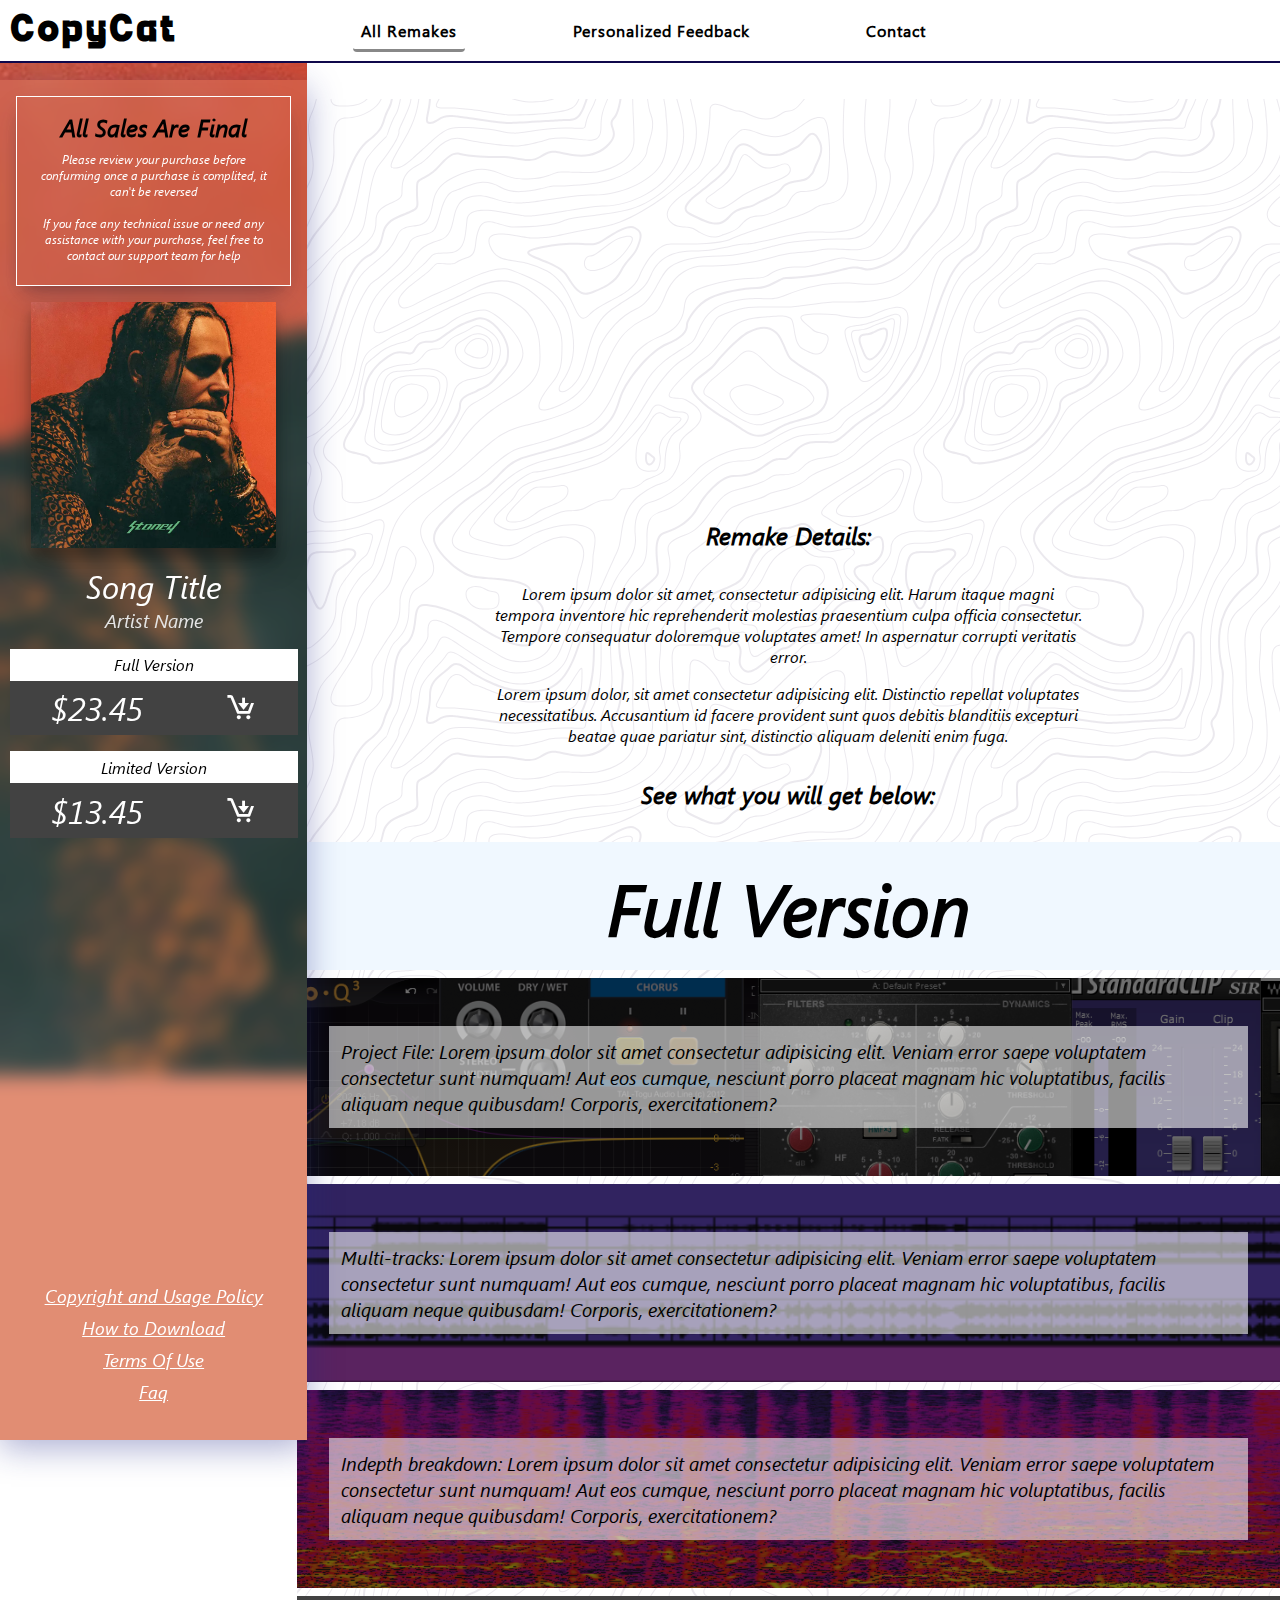
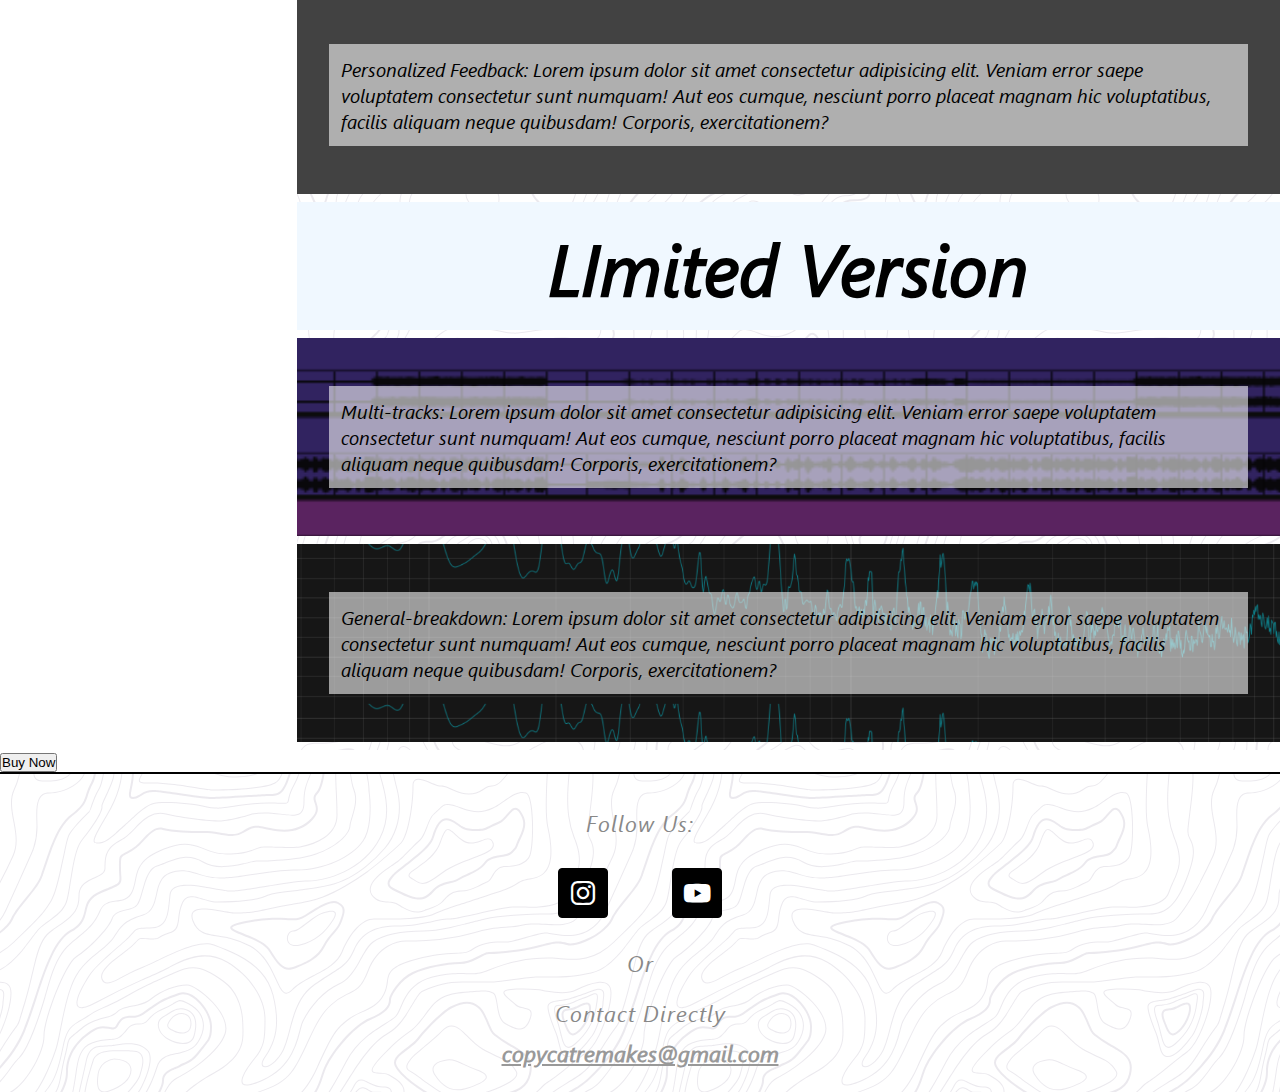
<file: remake-page.html>
<!DOCTYPE html>
<html lang="en">
  <head>
    <meta charset="UTF-8" />
    <meta name="viewport" content="width=device-width, initial-scale=1.0" />
    <title>CopyCatRemakes</title>
    <link rel="stylesheet" href="./css/style.css" />
    
    <link href='https://unpkg.com/boxicons@2.1.4/css/boxicons.min.css' rel='stylesheet'>
    <link rel="stylesheet" href="./css/remake-page.css">
  </head>
  <body>
    <div class="main">
      <!-- ------------------------------ -->

      <nav class="navbar">
        <div class="logo">
          <h2>CopyCat</h2>
        </div>
        <ul class="nav-links" id="navLinks">
          <li><a class="active" href="#">All Remakes</a></li>
          <li><a href="#">Personalized Feedback</a></li>
          <li><a href="#">Contact</a></li>
        </ul>
        <div></div>
        <div class="hamburger" id="hamburger">
          <span class="bar"></span>
          <span class="bar"></span>
          <span class="bar"></span>
        </div>
      </nav>

      <!-- ------------------------------ -->

      <div class="remake-page-main">
          
        <div id="sidebar" class="remake-page-left">
           <div class="remake-page-left-contant">
               <div class="final-sale">
                 <h2>All Sales Are Final</h2>
                 <p>
                     Please review your purchase before confurming
                     once a purchase is complited, it can't be reversed
                 </p>
                 <p>
                     If you face any technical issue or need any assistance
                     with your purchase, feel free to contact our support team
                     for help
                 </p>
             </div>
             <div class="remake-cover">
                 <img src="./images/post-malon-music-cover.webp" alt="">
                 <h2>Song Title</h2>
                 <h3>Artist Name</h3>
             </div>
             <div class="price-box">
                 <div class="price-card">
                     <div class="price-card-heading">
                        <span>Full Version</span>
                     </div>
                     <div class="price-card-bottom">
                       <span>$23.45 </span>
                       <span><i class='bx bx-cart-download'></i> </span>
                     </div>
                 </div>
                 <div class="price-card">
                     <div class="price-card-heading">
                        <span>Limited Version</span>
                     </div>
                     <div class="price-card-bottom">
                       <span>$13.45 </span>
                       <span><i class='bx bx-cart-download'></i> </span>
                     </div>
                 </div>
             </div>

             <div class="terms-section">
               <a href="">Copyright and Usage Policy</a>
               <a href="">How to Download</a>
               <a href="">Terms Of Use</a>
               <a href="">Faq</a>
             </div>
          </div>
          
        </div>
          
        <div class="remake-page-right">
            <div class="embd-yt">
              <iframe src="https://www.youtube.com/embed/d26O5qS-IJc?si=XMD5buAa724HKd5c" title="YouTube video player" frameborder="0" allow="accelerometer; autoplay; clipboard-write; encrypted-media; gyroscope; picture-in-picture; web-share" referrerpolicy="strict-origin-when-cross-origin" allowfullscreen></iframe>
            </div>

            <div class="remake-description">
                <div class="remake-details">
                    <h2>Remake Details:</h2>
                    <p>
                        Lorem ipsum dolor sit amet, consectetur adipisicing elit. Harum itaque magni tempora inventore hic reprehenderit molestias praesentium culpa officia consectetur. Tempore consequatur doloremque voluptates amet! In aspernatur corrupti veritatis error.
                    </p>
                    <p>
                        Lorem ipsum dolor, sit amet consectetur adipisicing elit. Distinctio repellat voluptates necessitatibus. Accusantium id facere provident sunt quos debitis blanditiis excepturi beatae quae pariatur sint, distinctio aliquam deleniti enim fuga.
                    </p>

                    <h2>See what you will get below:</h2>
                </div>

                <div class="versions-details-container">
                    <div class="version-details-heading">
                      <h2>Full Version</h2>
                    </div>

                    <div class="version-detail-card card-one">
                        <p>
                          <b>Project File:</b> 
                          Lorem ipsum dolor sit amet consectetur adipisicing elit. Veniam error saepe voluptatem consectetur sunt numquam! Aut eos cumque, nesciunt porro placeat magnam hic voluptatibus, facilis aliquam neque quibusdam! Corporis, exercitationem?
                        </p>
                    </div>

                    <div class="version-detail-card card-two">
                        <p>
                          <b>Multi-tracks:</b> 
                          Lorem ipsum dolor sit amet consectetur adipisicing elit. Veniam error saepe voluptatem consectetur sunt numquam! Aut eos cumque, nesciunt porro placeat magnam hic voluptatibus, facilis aliquam neque quibusdam! Corporis, exercitationem?
                        </p>
                    </div>

                    <div class="version-detail-card card-three">
                        <p>
                          <b>Indepth breakdown:</b> 
                          Lorem ipsum dolor sit amet consectetur adipisicing elit. Veniam error saepe voluptatem consectetur sunt numquam! Aut eos cumque, nesciunt porro placeat magnam hic voluptatibus, facilis aliquam neque quibusdam! Corporis, exercitationem?
                        </p>
                    </div>

                    <div class="version-detail-card card-four">
                        <p>
                          <b>Personalized Feedback:</b> 
                          Lorem ipsum dolor sit amet consectetur adipisicing elit. Veniam error saepe voluptatem consectetur sunt numquam! Aut eos cumque, nesciunt porro placeat magnam hic voluptatibus, facilis aliquam neque quibusdam! Corporis, exercitationem?
                        </p>
                    </div>


                    <div class="version-details-heading">
                      <h2>LImited Version</h2>
                    </div>
                    
                    
                    <div class="version-detail-card card-two">
                      <p>
                        <b>Multi-tracks:</b> 
                        Lorem ipsum dolor sit amet consectetur adipisicing elit. Veniam error saepe voluptatem consectetur sunt numquam! Aut eos cumque, nesciunt porro placeat magnam hic voluptatibus, facilis aliquam neque quibusdam! Corporis, exercitationem?
                      </p>
                    </div>
                    
                    
                    <div class="version-detail-card card-five">
                      <p>
                        <b>General-breakdown:</b> 
                        Lorem ipsum dolor sit amet consectetur adipisicing elit. Veniam error saepe voluptatem consectetur sunt numquam! Aut eos cumque, nesciunt porro placeat magnam hic voluptatibus, facilis aliquam neque quibusdam! Corporis, exercitationem?
                      </p>
                    </div>

                </div>
            </div>
        </div>

        <div class="buy-button">
            <a href="#">
              <button id="buy-btn">Buy Now</button>
            </a>
        </div>

      </div>

      <!-- ------------------------------ -->

      <footer>
        <h4>Follow Us:</h4>
          <div class="sm-icons">
              <a href=""><i class='bx bxl-instagram'></i></a>
              <a href=""><i class='bx bxl-youtube' ></i></a>
          </div>
        <h4>Or</h4>
        <h4>Contact Directly</h4>
        <a href="mailto:copycatremakes@gmail.com">copycatremakes@gmail.com</a>
      </footer>

      <!-- ------------------------------ -->

    </div>

    <script src="./js/app.js"></script>
  </body>
</html>
</file>
<file: css/style.css>
*{
    margin: 0;
    padding: 0;
    box-sizing: border-box;
}
@font-face {
  font-family: 'LogoFont'; 
  src: url('../copycat_font/other/Logo.otf'); 
}
@font-face {
  font-family: 'NavbarFont'; 
  src: url('../copycat_font/other/Navigation\ Links.ttf'); 
}


@font-face {
  font-family: 'LatestRemakeText'; 
  src: url('../copycat_font/latest-remake/latest-remake-text.TTF'); 
}
@font-face {
  font-family: 'LatestRemakeText-Artist'; 
  src: url('../copycat_font/latest-remake/artist-and-song-title.ttf'); 
}
@font-face {
  font-family: 'LatestRemakeText-DollarSign'; 
  src: url('../copycat_font/latest-remake/dollar-sign.ttf'); 
}
@font-face {
  font-family: 'LatestRemakeText-Price'; 
  src: url('../copycat_font/latest-remake/price.TTF'); 
}


@font-face {
  font-family: 'ChartToppingSec'; 
  src: url('../copycat_font/product-list/unlock-the-chart-topping-secrets.ttf'); 
}
@font-face {
  font-family: 'SongTitle-ProductCard'; 
  src: url('../copycat_font/product-list/song-title-Product-list.ttf'); 
}
@font-face {
  font-family: 'ArtistName-ProductCard'; 
  src: url('../copycat_font/product-list/artist-name-product-list.ttf'); 
}
@font-face {
  font-family: 'Price-ProductCard'; 
  src: url('../copycat_font/product-list/price-and-dollar-sign-product-list.ttf'); 
}


:root{ 
    
    --midnight-blue: #0f084b;
    --lime-green: #bcef24;
}
a{
    text-decoration: none;
    cursor: pointer!important;
}
body{
    scroll-behavior: smooth;
    font-family: var(--primary-font);

    display: flex;
    align-items: center;
    justify-content: center;
}
li{
    list-style: none;
}

.main{
  max-width: 98.9rem;
}
.navbar {
    display: flex;
    justify-content: space-between;
    align-items: center;
    padding: 10px 10px;
    border-bottom: 2px solid #988;    
    background-color: #fff;
    z-index: 200;
    position: fixed;
    width: 100%;
    font-family: 'NavbarFont';
    border-bottom: 2px solid var(--midnight-blue);
}

.logo {
  font-family: 'LogoFont';
  font-size: 1.6rem;
  letter-spacing: 2px;
}

.nav-links {
    list-style: none;
    display: flex;
    margin-left: -10rem;
}
.nav-links .active{
  border-bottom: 3px solid #888;
}
.nav-links li {
    margin: 0 50px;
}

.nav-links li a {
    text-decoration: none;
    font-size: 16px;
    padding: 8px;
    border-radius: 4px;
    letter-spacing: 1px;
    font-weight: 800;
    color: #000;
    transition: all ease-in-out .15s;
}

.nav-links li a:hover {
    transition: all ease-in-out .2s;
    color: #aacc00;
}

.hover-underline-animation {
  position: relative;
  z-index: 202;

}
.hover-underline-animation:after {
  content: '';
  position: absolute;
  width: 100%;
  transform: scaleX(0);
  height: 2px;
  bottom: 0;
  left: 0;
  background-color: var(--theme-color);
  transform-origin: bottom right;
  transition: transform 0.25s ease-out;
  z-index: 202;
}
.hover-underline-animation:hover:after {
  transform: scaleX(1);
  transform-origin: bottom left;
  z-index: 202;

}

.hamburger {
    display: none;
    cursor: pointer;
    flex-direction: column;
}

.hamburger .bar {
    width: 25px;
    height: 3px;
    background-color: white;
    margin: 4px;
}

/* Responsive styles */
@media (max-width: 768px) {
    .nav-links {
        position: absolute;
        top: 70px;
        right: 0;
        width: 100%;
        height: 100vh;
        background-color: #333;
        flex-direction: column;
        align-items: center;
        display: none;
    }

    .nav-links li {
        margin: 20px 0;
    }

    .hamburger {
        display: flex;
    }
    
    .nav-links.active {
        display: flex;
    }
}


/* ------------Hero---------- */

.hero-section{
  padding-top: 8vh;
  display: flex;
  flex-direction: row;
  align-items: start;
  /* justify-content: space-between; */
  border-bottom: 4px solid var(--lime-green);
  background-color: rgb(242, 240, 240);
  background-image: url("data:image/svg+xml,%3Csvg xmlns='http://www.w3.org/2000/svg' width='600' height='600' viewBox='0 0 600 600'%3E%3Cpath fill='%239C92AC' fill-opacity='0.2' d='M600 325.1v-1.17c-6.5 3.83-13.06 7.64-14.68 8.64-10.6 6.56-18.57 12.56-24.68 19.09-5.58 5.95-12.44 10.06-22.42 14.15-1.45.6-2.96 1.2-4.83 1.9l-4.75 1.82c-9.78 3.75-14.8 6.27-18.98 10.1-4.23 3.88-9.65 6.6-16.77 8.84-1.95.6-3.99 1.17-6.47 1.8l-6.14 1.53c-5.29 1.35-8.3 2.37-10.54 3.78-3.08 1.92-6.63 3.26-12.74 5.03a384.1 384.1 0 0 1-4.82 1.36c-2.04.58-3.6 1.04-5.17 1.52a110.03 110.03 0 0 0-11.2 4.05c-2.7 1.15-5.5 3.93-8.78 8.4a157.68 157.68 0 0 0-6.15 9.2c-5.75 9.07-7.58 11.74-10.24 14.51a50.97 50.97 0 0 1-4.6 4.22c-2.33 1.9-10.39 7.54-11.81 8.74a14.68 14.68 0 0 0-3.67 4.15c-1.24 2.3-1.9 4.57-2.78 8.87-2.17 10.61-3.52 14.81-8.2 22.1-4.07 6.33-6.8 9.88-9.83 12.99-.47.48-.95.96-1.5 1.48l-3.75 3.56c-1.67 1.6-3.18 3.12-4.86 4.9a42.44 42.44 0 0 0-9.89 16.94c-2.5 8.13-2.72 15.47-1.76 27.22.47 5.82.51 6.36.51 8.18 0 10.51.12 17.53.63 25.78.24 4.05.56 7.8.97 11.22h.9c-1.13-9.58-1.5-21.83-1.5-37 0-1.86-.04-2.4-.52-8.26-.94-11.63-.72-18.87 1.73-26.85a41.44 41.44 0 0 1 9.65-16.55c1.67-1.76 3.18-3.27 4.83-4.85.63-.6 3.13-2.96 3.75-3.57a71.6 71.6 0 0 0 1.52-1.5c3.09-3.16 5.86-6.76 9.96-13.15 4.77-7.42 6.15-11.71 8.34-22.44.86-4.21 1.5-6.4 2.68-8.6.68-1.25 1.79-2.48 3.43-3.86 1.38-1.15 9.43-6.8 11.8-8.72 1.71-1.4 3.26-2.81 4.7-4.3 2.72-2.85 4.56-5.54 10.36-14.67a156.9 156.9 0 0 1 6.1-9.15c3.2-4.33 5.9-7.01 8.37-8.07 3.5-1.5 7.06-2.77 11.1-4.02a233.84 233.84 0 0 1 7.6-2.2l2.38-.67c6.19-1.79 9.81-3.16 12.98-5.15 2.14-1.33 5.08-2.33 10.27-3.65l6.14-1.53c2.5-.63 4.55-1.2 6.52-1.82 7.24-2.27 12.79-5.06 17.15-9.05 4.05-3.72 9-6.2 18.66-9.9l4.75-1.82c1.87-.72 3.39-1.31 4.85-1.91 10.1-4.15 17.07-8.32 22.76-14.4 6.05-6.45 13.95-12.4 24.49-18.92 1.56-.96 7.82-4.6 14.15-8.33v-64.58c-4 8.15-8.52 14.85-12.7 17.9-2.51 1.82-5.38 4.02-9.04 6.92a1063.87 1063.87 0 0 0-6.23 4.98l-1.27 1.02a2309.25 2309.25 0 0 1-4.87 3.9c-7.55 6-12.9 10.05-17.61 13.19-3.1 2.06-3.86 2.78-8.06 7.13-5.84 6.07-11.72 8.62-29.15 10.95-11.3 1.5-20.04 4.91-30.75 11.07-1.65.94-7.27 4.27-6.97 4.1-2.7 1.58-4.69 2.69-6.64 3.66-5.63 2.8-10.47 4.17-15.71 4.17-17.13 0-41.44 11.51-51.63 22.83-12.05 13.4-31.42 27.7-45.25 31.16-7.4 1.85-11.85 7.05-14.04 14.69-1.26 4.4-1.58 8.28-1.58 13.82 0 .82.01.98.24 3.63.45 5.18.35 8.72-.77 13.26-1.53 6.2-4.89 12.6-10.59 19.43-13.87 16.65-22.88 46.58-22.88 71.68 0 2.39.02 4.26.06 8.75.12 10.8.1 15.8-.22 21.95-.56 11.18-2.09 20.73-5 29.3h-1.05c2.94-8.56 4.49-18.12 5.05-29.35.31-6.13.34-11.1.22-21.9-.04-4.48-.06-6.36-.06-8.75 0-25.32 9.07-55.47 23.12-72.32 5.6-6.72 8.88-12.99 10.38-19.03 1.09-4.4 1.18-7.85.74-12.93-.23-2.7-.24-2.86-.24-3.72 0-5.62.32-9.57 1.62-14.1 2.28-7.95 6.97-13.44 14.76-15.39 13.6-3.4 32.82-17.59 44.75-30.84C409 360.14 433.58 348.5 451 348.5c5.07 0 9.77-1.33 15.26-4.07 1.93-.96 3.9-2.05 6.58-3.62-.3.18 5.33-3.16 6.98-4.11 10.82-6.21 19.66-9.67 31.11-11.2 17.23-2.3 22.9-4.75 28.57-10.64 4.25-4.41 5.04-5.16 8.22-7.28 4.68-3.11 10.01-7.14 17.55-13.14a1113.33 1113.33 0 0 0 4.86-3.89l1.28-1.02a4668.54 4668.54 0 0 1 6.23-4.98c3.67-2.9 6.55-5.12 9.07-6.95 4.37-3.19 9.16-10.56 13.29-19.4v66.9zm0-116.23c-.62.01-1.27.06-1.95.13-6.13.63-13.83 3.45-21.83 7.45-3.64 1.82-8.46 2.67-14.17 2.71-4.7.04-9.72-.47-14.73-1.33-1.7-.3-3.26-.61-4.67-.93a31.55 31.55 0 0 0-3.55-.57 273.4 273.4 0 0 0-16.66-.88c-10.42-.16-17.2.74-17.97 2.73-.38.97.6 2.55 3.03 4.87 1.01.97 2.22 2.03 4.04 3.55a1746.07 1746.07 0 0 0 4.79 4.02c1.39 1.2 3.1 1.92 5.5 2.5.7.16.86.2 2.64.54 3.53.7 5.03 1.25 6.15 2.63 1.41 1.76 1.4 4.54-.15 8.88-2.44 6.83-5.72 10.05-10.19 10.33-3.63.23-7.6-1.29-14.52-5.06-4.53-2.47-6.82-7.3-8.32-15.26-.17-.87-.32-1.78-.5-2.86l-.43-2.76c-1.05-6.58-1.9-9.2-3.73-10.11-.81-.4-1.59-.74-2.36-1-2.27-.77-4.6-1.02-8.1-.92-2.29.07-14.7 1-13.77.93-20.55 1.37-28.8 5.05-37.09 14.99a133.07 133.07 0 0 0-4.25 5.44l-2.3 3.09-2.51 3.32c-4.1 5.36-7.06 8.48-10.39 11.12-.65.52-1.33 1.04-2.13 1.62l-4.11 2.94a106.8 106.8 0 0 0-5.16 3.99c-4.55 3.74-9.74 8.6-16.25 15.38-8.25 8.58-11.78 13.54-11.7 15.95.07 1.65 1.64 2.11 6.79 2.38 1.61.09 2.15.12 2.98.2 2.95.24 5.09.73 6.81 1.68 7.48 4.15 11.63 7.26 13.95 11.58 3.3 6.15.8 12.88-8.89 20.26-8.28 6.3-11.1 10.37-11.31 14.96-.06 1.17 0 1.93.26 4.43.69 6.47.25 10.65-2.8 17.42a44.23 44.23 0 0 1-4.16 7.53c-2.82 3.97-5.47 5.74-10.6 7.69-.43.16-3.34 1.23-4.27 1.59-1.8.68-3.38 1.36-5.01 2.14-4.18 2-8.4 4.6-13.1 8.24-8.44 6.51-13.23 14.56-15.98 25.06-1.1 4.2-1.55 6.81-2.8 15.21-1.26 8.6-2.17 12.64-4.08 16.55-2.1 4.28-11.93 26.59-12.97 28.88a382.7 382.7 0 0 1-6.37 13.41c-4.07 8.11-7.61 14.07-10.73 17.81-5.38 6.46-8.98 14.37-13.77 28.42a810.14 810.14 0 0 0-1.89 5.6c-1.8 5.35-2.96 8.6-4.26 11.85-6.13 15.32-25.43 26.31-46.46 26.31-11.2 0-20.58-2.74-31.02-8.55-5.6-3.13-4.55-2.42-22.26-14.54-14.33-9.8-17.7-10.73-20.47-6.9-.37.5-1.81 2.74-1.83 2.77a52.24 52.24 0 0 1-4.94 5.9c-.73.79-5.52 5.87-6.97 7.45-2.38 2.6-4.3 4.81-5.98 6.93a45.6 45.6 0 0 0-5.08 7.66c-1.29 2.57-1.9 5.25-2.66 10.6a997.6 997.6 0 0 1-.46 3.18h-1l.47-3.32c.77-5.45 1.4-8.2 2.75-10.9a46.54 46.54 0 0 1 5.2-7.84c1.7-2.14 3.63-4.38 6.03-6.98 1.45-1.59 6.24-6.68 6.96-7.46a51.58 51.58 0 0 0 4.84-5.78s1.47-2.26 1.86-2.8c3.25-4.5 7.08-3.44 21.84 6.67 17.67 12.08 16.62 11.38 22.19 14.48 10.3 5.73 19.5 8.43 30.53 8.43 20.65 0 39.57-10.77 45.54-25.69a219.7 219.7 0 0 0 4.24-11.8 6752.32 6752.32 0 0 0 1.88-5.6c4.83-14.16 8.47-22.14 13.96-28.73 3.05-3.66 6.56-9.57 10.6-17.61 1.97-3.93 4.04-8.31 6.35-13.38 1.03-2.28 10.88-24.61 12.98-28.91 1.85-3.79 2.75-7.76 4-16.25 1.24-8.44 1.7-11.07 2.81-15.32 2.8-10.7 7.71-18.94 16.33-25.6a73.18 73.18 0 0 1 13.29-8.35c1.66-.8 3.27-1.48 5.08-2.18.94-.36 3.86-1.43 4.28-1.59 4.95-1.88 7.44-3.55 10.14-7.33 1.35-1.9 2.68-4.3 4.06-7.37 2.97-6.58 3.39-10.59 2.72-16.9a27.13 27.13 0 0 1-.27-4.58c.22-4.94 3.21-9.24 11.7-15.7 9.33-7.11 11.66-13.34 8.62-19-2.2-4.09-6.25-7.12-13.55-11.17-1.57-.88-3.6-1.33-6.42-1.57-.8-.07-1.34-.1-2.95-.19-5.77-.3-7.63-.85-7.72-3.34-.1-2.81 3.5-7.87 11.97-16.69 6.53-6.8 11.75-11.69 16.33-15.45 1.79-1.47 3.42-2.72 5.2-4.03l4.12-2.94c.79-.58 1.46-1.08 2.1-1.59 3.26-2.6 6.16-5.65 10.21-10.94a383.2 383.2 0 0 0 2.5-3.32l2.31-3.09c1.8-2.39 3.04-4 4.29-5.48 8.47-10.17 16.98-13.96 37.27-15.3-.44.02 12-.9 14.32-.98 3.62-.1 6.05.16 8.46.98.8.27 1.62.62 2.47 1.04 2.27 1.14 3.17 3.87 4.27 10.85l.44 2.76c.17 1.07.33 1.97.5 2.83 1.44 7.69 3.62 12.29 7.8 14.57 6.76 3.68 10.6 5.15 13.99 4.94 4-.25 6.99-3.17 9.3-9.67 1.45-4.04 1.46-6.49.32-7.92-.9-1.12-2.28-1.62-5.57-2.27a55.8 55.8 0 0 1-2.67-.55c-2.54-.6-4.39-1.4-5.93-2.71a252.63 252.63 0 0 0-4.78-4.01 84.35 84.35 0 0 1-4.08-3.6c-2.73-2.6-3.86-4.43-3.28-5.95 1.02-2.64 7.82-3.54 18.93-3.37a230.56 230.56 0 0 1 16.73.88c2.76.39 3.2.49 3.68.6 1.4.3 2.95.62 4.62.91a82.9 82.9 0 0 0 14.56 1.32c5.56-.04 10.24-.86 13.73-2.6 8.1-4.05 15.89-6.9 22.17-7.56.7-.07 1.4-.11 2.05-.13v1zm0-100.94v1.5c-8.62 16.05-17.27 29.55-23.65 35.92-3.19 3.2-7.62 4.9-13.54 5.56-4.45.48-8.28.4-19.18-.2-9.91-.55-15.32-.44-20.52.78a84.05 84.05 0 0 1-15 2.11l-2.25.14c-12.49.75-19.37 1.78-32.72 5.74-4.5 1.33-9.27 2.49-14.3 3.48a246.27 246.27 0 0 1-32.6 3.97c-7.56.45-13.21.57-20.24.57-5.4 0-11.9 1.61-18 5.18-8.3 4.87-15.06 12.87-19.53 24.5a68.57 68.57 0 0 1-4.56 9.8c-3.6 6.2-6.92 8.99-13.38 12.18l-4.03 1.96a64.48 64.48 0 0 0-15.16 10.25c-8.2 7.33-13.72 16.63-22.54 35.6l-2.08 4.49c-7.3 15.7-11.5 23.3-17.35 29.87-7.7 8.66-20.25 14.42-40.31 20.08-4.37 1.23-19.04 5.08-19.24 5.13-6.92 1.87-11.68 3.34-15.63 4.92-10.55 4.22-18.71 10.52-36.38 26.52l-1.7 1.54c-8.58 7.76-13.41 11.9-18.81 15.88-3.95 2.9-8 5.67-12.97 8.91-2.06 1.34-10.3 6.6-12.33 7.94-11.52 7.5-18.53 13.04-24.62 20.08a62.01 62.01 0 0 0-6.44 8.85c-4.13 6.91-6.27 13.15-9.2 25.11l-1.54 6.26c-.6 2.45-1.15 4.54-1.72 6.58-2.97 10.7-6.9 17.36-14.78 26.91L69.6 491a148.51 148.51 0 0 0-4.19 5.3 23.9 23.9 0 0 0-3.44 6.28c-1.16 3.23-1.52 5.9-1.87 11.94-.58 10.05-1.42 15.04-4.63 22.67-1.57 3.72-5.66 14.02-6.41 15.8a73.46 73.46 0 0 1-3.57 7.4c-2.88 5.14-6.71 10.12-13.12 16.95-5.96 6.36-8.87 10.9-10.61 16a56.88 56.88 0 0 0-1.38 4.82l-.46 1.84h-1.03l.52-2.08c.52-2.09.92-3.49 1.4-4.9 1.8-5.25 4.78-9.9 10.84-16.36 6.35-6.78 10.13-11.7 12.97-16.77a72.5 72.5 0 0 0 3.52-7.29c.75-1.76 4.84-12.06 6.4-15.8 3.17-7.5 3.99-12.4 4.56-22.33.35-6.14.72-8.88 1.93-12.23a24.9 24.9 0 0 1 3.58-6.54c1.27-1.7 2.6-3.37 4.22-5.34l4.11-4.95c7.8-9.46 11.66-16 14.59-26.54.56-2.04 1.1-4.12 1.71-6.56l1.53-6.26c2.96-12.04 5.13-18.36 9.32-25.39 1.84-3.08 4-6.05 6.54-8.99 6.17-7.12 13.24-12.7 24.83-20.26 2.05-1.33 10.28-6.6 12.33-7.94 4.96-3.22 9-5.98 12.92-8.87 5.37-3.95 10.19-8.08 18.74-15.82l1.7-1.54c17.76-16.09 25.98-22.43 36.67-26.7 4-1.6 8.8-3.09 15.75-4.96.21-.06 14.87-3.9 19.22-5.13 19.9-5.61 32.32-11.31 39.85-19.78 5.76-6.48 9.93-14.02 17.18-29.64l2.09-4.5c8.87-19.07 14.44-28.46 22.77-35.9a65.48 65.48 0 0 1 15.38-10.4l4.04-1.97c6.3-3.1 9.47-5.77 12.96-11.77a67.6 67.6 0 0 0 4.48-9.67c4.56-11.84 11.47-20.02 19.97-25 6.25-3.66 12.93-5.32 18.5-5.32 7.01 0 12.65-.12 20.17-.57a245.3 245.3 0 0 0 32.47-3.96c5-.98 9.75-2.13 14.22-3.45 13.43-3.98 20.38-5.02 32.94-5.78l2.24-.14c5.76-.37 9.8-.9 14.85-2.09 5.31-1.25 10.79-1.35 22.6-.7 9.04.5 12.84.58 17.21.1 5.71-.62 9.94-2.26 12.95-5.26 6.44-6.45 15.3-20.37 24.35-36.72zm0 450.21c-1.28-4.6-2.2-10.55-3.33-20.25l-.24-2.04-.23-2.03c-1.82-15.7-3.07-21.98-5.55-24.47-2.46-2.46-3.04-5.03-2.52-8.64.1-.6.18-1.1.39-2.15.69-3.54.77-5.04.08-6.84-.91-2.38-3.31-4.41-7.79-6.26-5.08-2.09-6.52-4.84-4.89-8.44.66-1.45 1.79-3.02 3.52-5.01 1.04-1.2 5.48-5.96 5.08-5.53 6.15-6.7 8.98-11.34 8.98-16.48a15.2 15.2 0 0 1 6.5-12.89v1.26a14.17 14.17 0 0 0-5.5 11.63c0 5.47-2.93 10.29-9.24 17.16.38-.42-4.04 4.33-5.07 5.5-1.67 1.93-2.75 3.43-3.36 4.77-1.37 3.04-.23 5.22 4.36 7.1 4.71 1.95 7.32 4.16 8.34 6.83.78 2.04.7 3.67-.03 7.4-.2 1.03-.3 1.51-.38 2.09-.48 3.33.03 5.59 2.23 7.8 2.74 2.74 3.98 8.96 5.84 25.06l.24 2.03.23 2.04c.82 7.01 1.53 12.06 2.34 16.03v4.33zm0-62.16c-1.4-3.13-4.43-9.9-4.95-11.17-1.02-2.53-1.25-3.8-.91-5.18.2-.84 2.05-4.68 2.32-5.33a70.79 70.79 0 0 0 3.54-11.2v3.99a62.82 62.82 0 0 1-2.62 7.6c-.31.75-2.09 4.46-2.27 5.18-.28 1.12-.08 2.22.87 4.57.41 1.02 2.5 5.7 4.02 9.09v2.45zm0-85.09c-1.65 1.66-3.66 2.9-6.4 4.13-.25.1-13.97 5.47-20.4 8.43-9.35 4.32-16.7 5.9-23.03 5.25-5.08-.53-9.02-2.25-14.77-5.92l-3.2-2.07a77.4 77.4 0 0 0-5.44-3.27c-4.05-2.18-3.25-5.8 1.47-10.47 3.71-3.68 9.6-7.93 18.73-13.8l4.46-2.82c17.95-11.33 18.22-11.5 22.27-14.74 11.25-9 19.69-14.02 26.31-15.1v1.02c-6.37 1.1-14.62 6-25.69 14.86-4.1 3.28-4.34 3.44-22.36 14.8a652.4 652.4 0 0 0-4.45 2.83c-9.07 5.83-14.92 10.05-18.57 13.66-4.31 4.28-4.95 7.13-1.7 8.88 1.7.91 3.29 1.88 5.5 3.3l3.2 2.08c5.64 3.59 9.45 5.25 14.34 5.76 6.13.64 13.32-.9 22.52-5.15 6.46-2.98 20.18-8.35 20.4-8.44 3.04-1.37 5.1-2.71 6.81-4.69v1.47zm0-41.37v1c-6.56.26-12.11 3.13-19.71 9.08l-4.63 3.68a51.87 51.87 0 0 1-4.4 3.14c-.82.52-5.51 3.33-6.22 3.76-3.31 2-6.15 3.8-8.87 5.6a112.61 112.61 0 0 0-8.16 5.92c-4.61 3.72-7.4 6.9-7.97 9.35-.63 2.67 1.48 4.53 7.05 5.46 10.7 1.78 20.92-.05 30.45-4.65a61.96 61.96 0 0 0 17.1-12.2 41.8 41.8 0 0 0 5.36-7.42v1.92a38.94 38.94 0 0 1-4.64 6.19 62.95 62.95 0 0 1-17.39 12.41c-9.7 4.68-20.13 6.55-31.05 4.73-6.06-1-8.65-3.29-7.85-6.67.64-2.74 3.53-6.05 8.31-9.9 2.35-1.9 5.1-3.88 8.24-5.97 2.73-1.82 5.58-3.61 8.9-5.62.72-.44 5.4-3.24 6.22-3.75 1.26-.8 2.6-1.76 4.3-3.09.8-.62 3.9-3.1 4.63-3.67 7.77-6.1 13.49-9.04 20.33-9.3zm0-154.6v1c-1.75-.24-4.3.23-7.82 1.55-10.01 3.75-13.8 5.07-19.15 6.76-1.78.56-2.63.83-3.87 1.24-1.48.5-3.16.76-6.74 1.16a1550.34 1550.34 0 0 0-2.64.3c-7.8.94-11.28 2.47-11.28 6.07 0 4.45 2.89 13.18 7.96 25.81a57.34 57.34 0 0 1 2.33 7.6 258.32 258.32 0 0 1 .84 3.46c1.86 7.62 3.17 10.71 5.56 11.67 2.21.88 4.7.6 7.47-.72 3.48-1.69 7.22-4.94 11.2-9.47 1.52-1.7 2.97-3.49 4.59-5.57l3.16-4.1c2.59-3.23 6.07-12.21 8.39-20.23v3.45c-2.29 7.2-5.27 14.5-7.61 17.41-.44.55-2.67 3.46-3.15 4.09-1.63 2.1-3.1 3.9-4.62 5.62-4.08 4.61-7.9 7.94-11.53 9.7-2.99 1.44-5.77 1.75-8.28.74-2.84-1.13-4.2-4.34-6.15-12.35a2097.48 2097.48 0 0 1-.84-3.46c-.8-3.2-1.47-5.45-2.28-7.46-5.14-12.8-8.04-21.55-8.04-26.19 0-4.37 3.84-6.06 12.16-7.07a160.9 160.9 0 0 1 2.65-.3c3.5-.39 5.15-.64 6.53-1.1 1.26-.42 2.1-.7 3.88-1.26 5.34-1.68 9.11-3 19.1-6.74 3.53-1.32 6.22-1.84 8.18-1.61zM0 292c10.13-11.31 18.13-23.2 23.07-35.39 3.3-8.14 6.09-16.12 10.81-30.55l1.59-4.84c6.53-19.94 10.11-29.82 14.77-39.56 6.07-12.72 12.55-21.18 20.27-25.54 6.66-3.76 10.2-7.86 12.22-13.15a46.6 46.6 0 0 0 1.86-6.58c1.23-5.2 2.05-7.59 3.93-10.36 2.45-3.62 6.27-6.53 12.1-8.96 15.78-6.58 16.73-7.04 18.05-9.01.65-.98.83-2.15.74-4.51-.03-.73-.23-3.82-.24-4A93.8 93.8 0 0 1 119 94c0-10.04.18-11.37 2.37-13.15.52-.42 1.13-.8 2.07-1.3.27-.14 2.18-1.12 2.84-1.48a68.4 68.4 0 0 0 9.12-5.87c2.06-1.54 2.64-2.14 8.01-7.93 3.78-4.09 6.21-6.36 8.96-8.12 3.64-2.33 7.2-3.12 10.9-2.11 4.4 1.2 10.81 2 18.78 2.46 6.9.4 12.9.5 21.95.5 4.87 0 8.97.47 15.4 1.57 7.77 1.33 9.3 1.54 12.38 1.54 4.05 0 7.43-.88 10.68-2.95 5.06-3.22 8.11-4.67 11.2-5.2 3.62-.64 4.77-.46 16.55 2.06 17.26 3.7 30.85 1.36 41.06-9.7 5.1-5.53 5.48-8.9 3.48-14.8-.83-2.42-1.03-3.1-1.17-4.3-.29-2.52.5-4.71 2.71-6.93 2.65-2.65 4.72-9.17 6.22-18.29h2.03c-1.56 9.71-3.77 16.65-6.83 19.7-1.79 1.8-2.36 3.39-2.14 5.28.11 1 .3 1.63 1.07 3.9 2.22 6.53 1.76 10.66-3.9 16.8-10.77 11.66-25.07 14.13-42.95 10.3-11.42-2.45-12.55-2.62-15.78-2.06-2.77.48-5.62 1.84-10.47 4.92a20.93 20.93 0 0 1-11.76 3.27c-3.25 0-4.81-.22-12.73-1.57C212.74 59.46 208.73 59 204 59c-9.1 0-15.11-.1-22.07-.5-8.09-.47-14.62-1.29-19.2-2.54-5.62-1.53-10.17 1.38-17.85 9.66-5.5 5.94-6.08 6.53-8.28 8.18a70.38 70.38 0 0 1-9.38 6.03c-.68.37-2.58 1.35-2.84 1.49-.84.44-1.35.76-1.75 1.08C121.16 83.6 121 84.8 121 94c0 1.85.06 3.54.17 5.44 0 .17.2 3.28.24 4.03.1 2.75-.13 4.29-1.08 5.71-1.67 2.5-2.27 2.8-18.95 9.74-5.48 2.29-8.99 4.96-11.2 8.24-1.71 2.51-2.47 4.73-3.64 9.7-.83 3.5-1.21 4.92-1.94 6.83-2.18 5.73-6.05 10.19-13.1 14.18-7.3 4.12-13.55 12.28-19.46 24.66-4.6 9.64-8.17 19.46-14.67 39.32l-1.58 4.84c-4.75 14.47-7.54 22.48-10.86 30.69-5.28 13.01-13.95 25.65-24.93 37.6v-2.97zm0 78v-.5l1-.01c6.32 0 7.47 5.2 4.6 13.36a60.36 60.36 0 0 1-5.6 11.3v-1.92a57.76 57.76 0 0 0 4.65-9.72c2.69-7.6 1.71-12.02-3.65-12.02-.34 0-.67 0-1 .02v-46.59a340.96 340.96 0 0 0 13.71-8.34c13.66-9.46 29.79-37.6 29.79-53.59 0-18.1 21.57-72.64 32.23-79.42 12.71-8.09 32.24-27.96 35.8-37.75 1.93-5.3 5.5-7.27 14.42-9.37 6.15-1.44 8.64-2.42 10.67-4.79 1.5-1.74 2.72-4.79 4.33-10.3.23-.78 1.9-6.68 2.43-8.46 3.62-12.08 7.3-18.49 13.47-20.39 2.5-.76 3.03-.98 9.74-3.7 7.49-3.03 11.97-4.43 17.12-4.92 6.75-.65 13.13.75 19.55 4.67 5.43 3.32 12.19 4.72 20.17 4.56 6.03-.12 12.2-1.07 19.83-2.8 1.82-.4 7.38-1.74 8.26-1.94 2.69-.6 4.34-.89 5.48-.89 4.97 0 8.93-.05 14.2-.27 7.9-.32 15.56-.92 22.75-1.88 8.5-1.14 15.9-2.73 21.88-4.82 18.9-6.62 32.64-18.3 33.67-27.59.29-2.56.4-2.96 2.79-11.11 2.33-7.95 3.21-12.93 2.72-18.23-.2-2.24-.69-4.38-1.48-6.42-1.5-3.92-2.63-9.4-3.43-16.18h.9c.77 6.47 1.89 11.72 3.47 15.82a24.93 24.93 0 0 1 1.54 6.69c.5 5.46-.4 10.54-2.77 18.6-2.36 8.06-2.47 8.47-2.74 10.95-1.09 9.75-15.1 21.68-34.33 28.41-6.06 2.12-13.52 3.72-22.09 4.87-7.22.96-14.92 1.57-22.83 1.89-5.3.21-9.27.27-14.25.27-1.04 0-2.64.27-5.26.87-.87.2-6.43 1.53-8.26 1.94-7.68 1.73-13.92 2.7-20.03 2.82-8.15.17-15.1-1.27-20.71-4.7-6.23-3.81-12.4-5.16-18.93-4.54-5.04.48-9.44 1.86-16.84 4.86-6.75 2.74-7.29 2.95-9.82 3.73-5.73 1.76-9.28 7.96-12.81 19.72-.53 1.77-2.2 7.66-2.43 8.46-1.66 5.65-2.91 8.78-4.53 10.67-2.22 2.58-4.84 3.62-12.01 5.3-7.8 1.83-11.13 3.66-12.9 8.54-3.65 10.04-23.32 30.06-36.2 38.25C65.94 190 44.5 244.2 44.5 262c0 16.34-16.3 44.78-30.22 54.41-2.14 1.48-8.24 5.12-14.28 8.68v-1.16 46.09zm0-173.7v-1.11c7.42-3.82 14.55-10.23 21.84-18.98 3.8-4.56 14.21-18.78 15.79-20.55 1.8-2.04 4.06-3.96 7.42-6.45 1.08-.8 4.92-3.57 5.49-3.99 9.36-6.85 14-11.96 15.98-19.36.8-2.98 1.54-6.78 2.46-12.3.23-1.44 2-12.46 2.56-15.79 2.87-16.77 5.73-26.79 10.07-32.1C92.46 52.43 101.5 38.13 101.5 33c0-2.54.34-3.35 6.05-15.71.68-1.49 1.25-2.74 1.77-3.93 2.5-5.75 3.9-10.04 4.14-13.36h1c-.23 3.48-1.66 7.87-4.23 13.76-.52 1.2-1.09 2.45-1.78 3.95-5.54 12.01-5.95 12.99-5.95 15.29 0 5.47-9.09 19.84-20.11 33.31-4.2 5.12-7.03 15.06-9.86 31.64-.57 3.33-2.33 14.33-2.57 15.78-.92 5.56-1.67 9.38-2.48 12.4-2.05 7.68-6.82 12.93-16.35 19.91l-5.49 3.98c-3.3 2.45-5.51 4.34-7.27 6.31-1.53 1.73-11.94 15.93-15.76 20.53-7.52 9.02-14.88 15.6-22.61 19.46zm0 361.83v-4.33c.48 2.36 1 4.35 1.6 6.15 2 6.03 4.6 8.26 8.19 6.59C28.76 557.69 43.5 542.4 43.5 527c0-16.2 6.37-31.99 17.1-46.3 1.88-2.5 3.66-4.4 5.53-6 .73-.62 1.45-1.18 2.3-1.8l2-1.43c3.68-2.68 5.32-5.28 7.08-12.59.75-3.07 1.38-5.02 4.2-13.26l.63-1.88c3.24-9.58 4.56-14.97 4.17-18.65-.48-4.43-3.8-5.23-11.3-1.64a81.12 81.12 0 0 1-9.15 3.7c-13.89 4.67-26.96 5.8-42.66 5.42l-1.95-.05-1.45-.02a39.8 39.8 0 0 0-15.05 2.96A21.81 21.81 0 0 0 0 438.37v-1.26a23.55 23.55 0 0 1 4.55-2.57 40.77 40.77 0 0 1 16.92-3.02l1.95.05c15.6.38 28.57-.75 42.32-5.37a80.12 80.12 0 0 0 9.04-3.65c8.04-3.84 12.16-2.85 12.72 2.43.42 3.89-.92 9.34-4.21 19.08l-.64 1.88c-2.8 8.2-3.43 10.15-4.16 13.18-1.82 7.52-3.59 10.34-7.47 13.16l-2 1.43c-.84.6-1.54 1.15-2.25 1.75a35.45 35.45 0 0 0-5.37 5.84c-10.61 14.15-16.9 29.74-16.9 45.7 0 15.88-15 31.45-34.29 40.45-4.3 2.01-7.39-.66-9.56-7.18-.23-.68-.44-1.39-.65-2.13zm0-62.16v-2.45l1.46 3.27c2.1 4.8 3.46 10.33 4.26 16.77.66 5.3.84 9.3 1.04 18.5.2 9.32.5 12.75 1.63 15.05 1.28 2.6 3.67 2.35 8.29-1.5 17.14-14.3 21.82-22.9 21.82-38.62 0-7.17 1.1-12.39 3.7-17.68 2.27-4.67 3.65-6.62 13.4-19.62a69.8 69.8 0 0 1 7.6-8.79 44.76 44.76 0 0 1 3.54-3.06c.38-.3.64-.52.89-.74a10.47 10.47 0 0 0 2.63-3.32 35.78 35.78 0 0 0 2.26-5.94l.37-1.2.36-1.15c.29-.91.48-1.55.66-2.16.45-1.53.74-2.68.91-3.66.38-2.2.12-3.49-.85-4.15-2.35-1.61-9.28-.24-23.8 4.94-9.54 3.4-16.12 4.17-27.85 4.26-7.71.06-10.43.4-13.25 2.12-3.48 2.12-5.84 6.4-7.58 14.26-.5 2.2-.99 4.19-1.49 5.98v-3.98l.51-2.22c1.8-8.1 4.28-12.6 8.04-14.9 3.04-1.85 5.86-2.2 13.77-2.26 11.61-.09 18.1-.84 27.51-4.2 14.93-5.32 21.95-6.71 24.7-4.83 1.38.94 1.71 2.6 1.28 5.15a33.69 33.69 0 0 1-.94 3.78l-.66 2.17-.36 1.15-.37 1.2a36.64 36.64 0 0 1-2.33 6.1c-.8 1.53-1.61 2.52-2.86 3.61l-.92.77-1.02.83c-.9.74-1.65 1.4-2.47 2.18a68.84 68.84 0 0 0-7.48 8.66c-9.7 12.93-11.07 14.87-13.31 19.46-2.52 5.15-3.59 10.22-3.59 17.24 0 16.04-4.82 24.91-22.18 39.38-5.04 4.2-8.18 4.55-9.83 1.18-1.22-2.5-1.52-5.94-1.73-15.47-.2-9.16-.38-13.15-1.03-18.4-.79-6.34-2.12-11.8-4.19-16.49L0 495.98zM379.27 0h1.04l1.5 5.26c3.28 11.56 4.89 19.33 5.26 27.8.49 11.01-1.52 21.26-6.63 31.17-7.8 15.13-20.47 26.5-36.22 34.1-12.38 5.96-26.12 9.17-36.22 9.17-6.84 0-17.24 1.38-37.27 4.62l-2.27.37c-24.5 3.99-31.65 5-37.46 5-3.49 0-4.08-.08-19.54-2.8-3.56-.64-6.32-1.1-9-1.5-20.23-2.96-31-1.2-31.96 7.86-.1.85-.18 1.72-.29 2.81l-.27 2.73c-1.1 10.9-2.02 15.73-4.31 19.96-2.9 5.34-7.77 7.95-15.63 7.95-10.2 0-12.92.6-15.5 3.17.52-.51-5.03 5.85-8.16 8.7-2.75 2.5-14.32 12.55-15.77 13.83a341.27 341.27 0 0 0-6.54 5.92c-6.97 6.49-11.81 11.76-14.6 16.15-5.92 9.3-10.48 18.04-11.69 24.08-1.66 8.3 3.67 9.54 19.02 1.21a626.23 626.23 0 0 1 44.54-21.9c3.5-1.56 14.04-6.2 15.68-6.95 5.05-2.25 8.3-3.8 10.78-5.15l1.95-1.07 2.18-1.18c1.76-.94 3.38-1.76 5-2.55 18.1-8.72 34.48-10.46 50.33-1.2 22.89 13.34 38.28 37.02 38.28 56.44 0 19.12-.73 25.13-5.18 33.2a45.32 45.32 0 0 1-4.94 7.12c-6.47 7.77-11.81 16.2-12.76 21.27-1.2 6.34 4.69 7.03 20.17-.05 13.31-6.08 22.4-14.95 28.5-26.32a80.51 80.51 0 0 0 6.1-15.13c.9-2.98 3.17-11.65 3.41-12.48a29.02 29.02 0 0 1 1.75-4.83c7.47-14.93 21.09-30.5 36.25-37.24 7.61-3.38 13-9.65 19.4-20.79.84-1.48 4.26-7.64 5.14-9.17 3.52-6.1 6.22-9.7 9.37-11.98 10.15-7.4 28.7-11.1 50.29-11.1 7.52 0 16.54-1.24 27.51-3.58a420.1 420.1 0 0 0 14.96-3.52c-1.3.33 15.54-3.98 19.42-4.89 14.15-3.33 41.07-5.01 64.11-5.01 17.36 0 27.82-9.23 38.53-38.67 6.62-18.21 6.62-26.37 2.69-34.35l-1.18-2.37A13.36 13.36 0 0 1 587.5 58c0-4.03 0-4.01 2.5-24.56.46-3.73.8-6.74 1.12-9.64.9-8.45 1.38-15.2 1.38-20.8 0-.94-.02-1.94-.04-3h1c.03 1.06.04 2.06.04 3 0 5.65-.48 12.43-1.39 20.9-.3 2.91-.66 5.93-1.11 9.66-2.5 20.45-2.5 20.47-2.5 24.44 0 1.97.45 3.57 1.45 5.68.24.51 1.16 2.35 1.17 2.36 4.06 8.24 4.06 16.68-2.65 35.13-10.84 29.8-21.63 39.33-39.47 39.33-22.96 0-49.83 1.68-63.89 4.99-3.86.9-20.69 5.2-19.4 4.88a421.05 421.05 0 0 1-14.99 3.53c-11.04 2.35-20.11 3.6-27.72 3.6-21.4 0-39.76 3.67-49.7 10.9-3 2.19-5.64 5.7-9.1 11.68-.87 1.52-4.29 7.68-5.14 9.17-6.49 11.3-12 17.71-19.86 21.2-14.9 6.63-28.38 22.03-35.75 36.77a28.17 28.17 0 0 0-1.69 4.67c-.23.8-2.5 9.49-3.4 12.5a81.48 81.48 0 0 1-6.19 15.3c-6.2 11.56-15.44 20.58-28.96 26.76-16.1 7.36-23 6.55-21.58-1.04 1-5.29 6.4-13.83 12.99-21.73a44.33 44.33 0 0 0 4.82-6.96c4.35-7.88 5.06-13.77 5.06-32.72 0-19.04-15.19-42.4-37.72-55.55-15.57-9.08-31.62-7.38-49.45 1.21a132.9 132.9 0 0 0-7.14 3.71l-1.95 1.07a158.83 158.83 0 0 1-10.85 5.19c-1.65.74-12.18 5.38-15.69 6.95a625.25 625.25 0 0 0-44.46 21.86c-15.95 8.66-22.37 7.16-20.48-2.29 1.24-6.2 5.83-15.02 11.82-24.42 2.85-4.48 7.74-9.8 14.77-16.34 1.98-1.85 4.12-3.79 6.56-5.94 1.46-1.29 13.02-11.33 15.75-13.82 3.09-2.8 8.6-9.14 8.14-8.67 2.82-2.82 5.75-3.46 16.2-3.46 7.5 0 12.04-2.43 14.75-7.42 2.2-4.07 3.11-8.84 4.2-19.59l.26-2.73.3-2.81c.56-5.42 4.47-8.5 11.23-9.6 5.44-.88 12.51-.51 21.86.86 2.7.4 5.47.86 9.04 1.49 15.33 2.7 15.96 2.8 19.36 2.8 5.73 0 12.9-1.03 37.3-5l2.27-.36c20.1-3.26 30.52-4.64 37.43-4.64 9.95 0 23.54-3.18 35.78-9.08 15.57-7.5 28.09-18.73 35.78-33.65 5.02-9.75 7-19.82 6.51-30.67-.37-8.37-1.96-16.08-5.23-27.57L379.27 0zm13.68 0h1.02c.78 3.9 1.92 8.7 3.51 14.88 3.63 14.05 3.06 27.03-.75 38.77a61 61 0 0 1-11.35 20.68 138.36 138.36 0 0 1-19.32 18.77c-11.32 9.02-23.36 15.49-35.95 18.39a258.63 258.63 0 0 1-22.57 4.07c-3.17.44-6.36.85-10.3 1.32l-9.39 1.12c-11.53 1.41-17.45 2.55-21.64 4.46-9.28 4.21-28.35 6.04-49.21 6.04-1.37 0-2.8-.12-4.3-.35-2.62-.41-5-1.03-9.14-2.29-7.34-2.21-9.63-2.75-12.63-2.56-3.9.23-6.63 2.29-8.47 6.89-1.86 4.66-2.42 7.53-3.34 14.98-1.1 8.98-2.87 12.12-9.97 14.3a40.12 40.12 0 0 0-6.8 2.66c-.63.33-1.16.64-1.76 1.02l-1.34.86c-1.9 1.14-3.86 1.49-9.25 1.49-3.2 0-8.83-.55-9.51-.39-1.22.28-.75-.14-7.14 6.24-1.5 1.5-3.49 3.18-6.32 5.37-1.52 1.18-7.16 5.43-7.94 6.03-4.96 3.78-8.33 6.6-11.06 9.38-4.88 4.98-6.85 9.15-5.56 12.7 1.34 3.67 4.07 4.42 8.9 2.82a55.72 55.72 0 0 0 7.77-3.48c1.5-.77 7.78-4.13 9.37-4.96a116.8 116.8 0 0 1 12.31-5.68 162.2 162.2 0 0 0 11.04-4.84c2.04-.97 10.74-5.16 13-6.22 4.41-2.1 8.1-3.78 11.65-5.29 17.14-7.3 29.32-9.9 37.67-6.65l5.43 2.1c2.3.88 4.17 1.62 6.02 2.38a150.9 150.9 0 0 1 13.07 6c18.34 9.63 30.35 22.13 34.79 39.87 6.96 27.85 3.6 45.53-8.08 62.4-3.97 5.75-3.52 9.2.06 8.97 4.14-.28 10.21-4.95 15.11-12.52 3.1-4.8 5.1-10.45 8.05-21.53l1.69-6.35c.66-2.47 1.24-4.52 1.83-6.5 4.93-16.56 11-27.28 21.56-34.76 7.15-5.06 23.73-15.5 25.48-16.75 6.74-4.81 10.53-9.44 14.34-18 7.74-17.44 21.09-24.34 44.47-24.34 9.36 0 17.91-1.13 29.53-3.49a624.86 624.86 0 0 0 6.2-1.28c2.4-.5 4.07-.84 5.66-1.13 4.03-.74 7.04-1.1 9.61-1.1 4.44 0 9.39-1 31.39-5.99l2.95-.66c16.34-3.67 25.64-5.35 31.66-5.35 1.54 0 2.4.01 6.4.1 7.8.15 12.27.13 17.33-.2 16.41-1.06 26.73-5.36 29.8-14.56a87.1 87.1 0 0 1 3.55-8.83c-.15.31 2.29-4.96 2.9-6.38 5.38-12.3 5.57-21.92-1.44-39.44a86.4 86.4 0 0 1-5.26-20.72c-1.61-11.98-1.38-23.14.1-40.35l.2-2.12h1l-.2 2.2c-1.48 17.15-1.7 28.24-.11 40.14a85.4 85.4 0 0 0 5.2 20.47c7.1 17.78 6.91 27.67 1.43 40.22-.62 1.43-3.06 6.72-2.91 6.4a86.17 86.17 0 0 0-3.52 8.73c-3.23 9.72-13.9 14.15-30.68 15.24-5.1.33-9.58.35-17.42.2-3.98-.09-4.84-.1-6.37-.1-5.91 0-15.18 1.67-31.44 5.32l-2.95.67c-22.16 5.02-27.05 6.01-31.61 6.01-2.5 0-5.45.36-9.43 1.09-1.58.29-3.25.62-5.64 1.11a4894.21 4894.21 0 0 0-6.2 1.29c-11.68 2.37-20.3 3.51-29.73 3.51-23.02 0-36 6.71-43.53 23.66-3.9 8.8-7.82 13.58-14.7 18.5-1.78 1.27-18.36 11.7-25.48 16.75-10.34 7.32-16.3 17.87-21.19 34.23-.58 1.96-1.15 4-1.82 6.47l-1.69 6.35c-2.98 11.18-5 16.9-8.17 21.81-5.05 7.81-11.37 12.68-15.89 12.98-4.7.31-5.3-4.23-.94-10.53 11.52-16.64 14.82-34.03 7.92-61.6-4.35-17.42-16.16-29.72-34.27-39.22-4-2.1-8.2-4-12.99-5.97-1.84-.75-3.7-1.49-6-2.38l-5.43-2.08c-8.03-3.12-20.02-.58-36.92 6.63-3.52 1.5-7.21 3.19-11.61 5.27l-13 6.22c-4.71 2.22-8.16 3.75-11.11 4.88a115.87 115.87 0 0 0-12.21 5.63c-1.58.83-7.86 4.18-9.37 4.96a56.55 56.55 0 0 1-7.9 3.54c-5.3 1.75-8.62.85-10.17-3.43-1.46-4.02.66-8.5 5.8-13.74 2.75-2.82 6.16-5.66 11.15-9.48.79-.6 6.43-4.85 7.94-6.02a66.96 66.96 0 0 0 6.23-5.28c6.74-6.74 6.1-6.16 7.61-6.51.87-.2 6.69.36 9.74.36 5.22 0 7.03-.32 8.74-1.35l1.31-.84c.62-.4 1.18-.72 1.84-1.07a41.07 41.07 0 0 1 6.96-2.72c6.64-2.04 8.22-4.84 9.28-13.47.93-7.53 1.5-10.47 3.4-15.24 1.99-4.95 5.04-7.26 9.34-7.51 3.17-.2 5.5.35 12.97 2.6a63.54 63.54 0 0 0 9.02 2.26c1.45.22 2.83.34 4.14.34 20.71 0 39.7-1.82 48.8-5.96 4.32-1.96 10.29-3.1 21.93-4.53l9.4-1.12c3.92-.48 7.11-.88 10.27-1.32 8.16-1.14 15.4-2.43 22.49-4.06 12.42-2.86 24.33-9.26 35.55-18.2a137.4 137.4 0 0 0 19.18-18.64 60.02 60.02 0 0 0 11.15-20.32c3.76-11.57 4.32-24.36.75-38.23A284.86 284.86 0 0 1 392.95 0zM506.7 0h1.26c-.5.66-.9 1.18-1.17 1.51-3.95 4.96-6.9 7.92-9.82 9.57A10.02 10.02 0 0 1 492 12.5c-2.38 0-4.24.67-6.71 2.21l-2.65 1.71c-4.38 2.8-8.01 4.08-13.64 4.08-5.6 0-9.99-1.26-16.08-4.05a202.63 202.63 0 0 1-2.3-1.06l-2.18-.98c-1.6-.7-2.92-1.17-4.17-1.48a13.42 13.42 0 0 0-3.27-.43c-2.3 0-4.3-.68-11-3.37l-1.56-.62c-5-1.97-8.1-2.82-10.52-2.66-2.93.2-4.42 2.03-4.42 6.15 0 20.76-5.21 50.42-12.15 57.35-7.58 7.59-26.55 23.7-34.06 29.06-13.16 9.4-31.17 20.2-44.11 25.06a106.87 106.87 0 0 1-13.32 4.03c-3.28.78-6.6 1.43-11.25 2.24-.53.1-8.8 1.5-11.5 1.99-4.86.87-9.3 1.74-14 2.76-20.62 4.48-25.07 5.01-38.11 5.01-2.49 0-2.9-.07-14.05-2-2.42-.42-4.31-.73-6.15-1-8.11-1.19-13.83-1.36-17.64-.2-4.54 1.4-5.93 4.65-3.7 10.52 2.02 5.28 4.84 8.61 8.84 10.74 3.26 1.74 6.75 2.6 13.82 3.71 9.42 1.48 10.94 1.75 15.5 2.92a78.2 78.2 0 0 1 18.62 7.37c8.3 4.58 14.58 11.5 19.98 20.89 2.73 4.73 9.46 19.33 10.54 21.19 3.4 5.85 6.26 6.63 10.89 2 4.95-4.94 10.35-8.37 21.13-14.06.47-.25 2.06-1.1 2.12-1.12 7.98-4.21 11.92-6.51 15.87-9.54 5.11-3.9 8.66-8.1 10.77-13.11 8.52-20.24 20.75-33.31 32.46-33.31l5.5.03c10.53.08 17.35.02 24.9-.31 13.66-.62 23.78-2.09 29.39-4.67 5.85-2.7 13.42-5.49 24.18-9.02 3.46-1.14 6.29-2.05 12.7-4.1 7.7-2.45 11.08-3.54 15.17-4.9a1059.43 1059.43 0 0 1 11.33-3.72c3.67-1.2 5.96-2 8.03-2.78a59.88 59.88 0 0 0 6.66-2.94c1.87-.98 3.76-2.1 5.86-3.5 3.48-2.33 6.15-3.13 12.04-4.13l1.15-.2c5.71-1.01 9-2.3 12.76-5.63 7.82-6.96 8.58-23.18 3.84-44.52-1.7-7.67-2.1-19.28-1.57-35.47A837.22 837.22 0 0 1 546.76 0h1l-.15 3.06c-.32 6.42-.53 11.02-.68 15.62-.51 16.1-.12 27.65 1.56 35.21 4.82 21.68 4.04 38.2-4.16 45.48-3.91 3.48-7.37 4.84-13.24 5.87l-1.16.2c-5.76.99-8.32 1.75-11.65 3.98a63.73 63.73 0 0 1-5.96 3.56 60.86 60.86 0 0 1-6.77 2.99c-2.09.79-4.39 1.58-8.07 2.79a5398.31 5398.31 0 0 1-11.32 3.71c-4.1 1.37-7.48 2.46-15.18 4.92-6.42 2.04-9.24 2.95-12.7 4.08-10.73 3.53-18.27 6.3-24.07 8.98-5.76 2.66-15.97 4.14-29.77 4.77-7.56.33-14.4.39-24.95.31l-5.49-.03c-11.19 0-23.16 12.79-31.54 32.7-2.19 5.19-5.84 9.52-11.08 13.52-4.02 3.07-7.99 5.39-16.01 9.62l-2.12 1.12c-10.7 5.65-16.04 9.04-20.9 13.9-5.14 5.14-8.75 4.15-12.45-2.22-1.12-1.92-7.85-16.5-10.54-21.2-5.33-9.24-11.48-16.02-19.6-20.5a77.2 77.2 0 0 0-18.4-7.28c-4.5-1.17-6.02-1.43-15.4-2.9-7.17-1.12-10.74-2-14.13-3.81-4.22-2.25-7.2-5.77-9.3-11.27-2.43-6.39-.78-10.26 4.34-11.83 4-1.22 9.82-1.05 18.08.17 1.84.27 3.74.58 6.17 1 11.02 1.9 11.48 1.98 13.88 1.98 12.96 0 17.35-.52 37.9-4.99 4.71-1.02 9.16-1.9 14.03-2.77 2.71-.48 10.98-1.9 11.5-1.98 4.64-.81 7.95-1.46 11.2-2.23 4.55-1.07 8.76-2.34 13.2-4 12.83-4.81 30.79-15.59 43.88-24.94 7.47-5.33 26.4-21.4 33.94-28.94C407.3 61.98 412.5 32.49 412.5 12c0-4.61 1.86-6.9 5.35-7.15 2.63-.18 5.8.7 10.96 2.73l1.56.62c6.53 2.62 8.53 3.3 10.63 3.3 1.14 0 2.3.16 3.5.46 1.32.33 2.68.82 4.34 1.53a90.97 90.97 0 0 1 3.34 1.52l1.15.54c5.98 2.73 10.23 3.95 15.67 3.95 5.41 0 8.87-1.21 13.1-3.92.2-.13 2.1-1.38 2.66-1.72 2.62-1.63 4.64-2.36 7.24-2.36 1.47 0 2.94-.43 4.47-1.3 2.78-1.56 5.67-4.45 9.54-9.31l.7-.89zM324.54 600h-2.03c.49-2.96.91-6.2 1.28-9.66.44-4.1.76-8.25.98-12.21.08-1.39.14-2.65-.35-7.29-.47-1.94-.93-4.14-1.36-6.54-2.01-11.26-2.66-22.9-1.14-33.78a60.76 60.76 0 0 1 5.18-17.95 70.78 70.78 0 0 1 12.6-18.22c3.38-3.6 5.53-5.5 11.83-10.79 4.5-3.78 6.35-5.56 7.52-7.5.64-1.07.95-2.06.95-3.06 0-1.75 0-1.74-.75-9.23-.36-3.7-.57-6.3-.68-8.96-.5-12.1 1.62-19.6 8.11-21.76 15.9-5.3 25.89-12.1 33.45-25.54C409.6 390.65 425.85 376 436 376c12.36 0 20-1.96 29.41-8.8 6.76-4.92 9.5-6.6 12.47-7.46 2.22-.64 3.8-.74 9.12-.74 1.86 0 3.53-.83 5.57-2.62 1.08-.96 5.11-5.12 5.6-5.6 6.04-5.85 11.98-8.78 20.83-8.78 2.45 0 4.54.04 7.32.12 7.51.23 8.87.17 11.27-.7 3.03-1.1 5.53-3.03 14.75-11.17 8-7.06 10.72-8.92 22.87-16.47 1.44-.9 2.59-1.63 3.69-2.37a69.45 69.45 0 0 0 9.46-7.5c4.12-3.88 8.02-7.85 11.64-11.9v2.98a201.58 201.58 0 0 1-10.27 10.38c-3.18 3-6.2 5.35-9.72 7.7-1.12.76-2.28 1.5-3.75 2.4-12.05 7.5-14.71 9.32-22.6 16.28-9.46 8.35-12.01 10.32-15.39 11.55-2.74 1-4.19 1.06-12.01.82-2.76-.08-4.83-.12-7.26-.12-8.27 0-13.75 2.7-19.43 8.22-.44.43-4.52 4.64-5.68 5.66-2.37 2.09-4.46 3.12-6.89 3.12-5.1 0-6.6.1-8.56.66-2.67.78-5.29 2.37-11.85 7.15-9.8 7.13-17.85 9.19-30.59 9.19-9.22 0-24.96 14.2-34.13 30.49-7.84 13.94-18.24 21.02-34.55 26.46-5.31 1.77-7.21 8.51-6.75 19.78.1 2.6.31 5.19.68 8.84.75 7.62.75 7.58.75 9.43 0 1.38-.42 2.73-1.24 4.09-1.33 2.2-3.26 4.07-7.94 8-6.25 5.24-8.36 7.12-11.67 10.63a68.8 68.8 0 0 0-12.25 17.71 58.8 58.8 0 0 0-5 17.36c-1.49 10.66-.85 22.09 1.13 33.15.43 2.37.88 4.53 1.33 6.44.16.66.3 1.25.6 4.06a249.3 249.3 0 0 1-1.17 16.12c-.37 3.37-.78 6.53-1.25 9.44zm-13.4 0h-1.05l.12-.28c3.07-7.16 4.29-11.83 4.29-18.72 0-3.57-.07-4.93-.76-15.65-.77-12.04-1-19.64-.55-28.3.58-11.5 2.4-22.1 5.81-32.16 1.3-3.8 2.8-7.5 4.55-11.1 3.46-7.14 6.83-12.39 10.42-16.6a59.02 59.02 0 0 1 4.35-4.56c.43-.4 3-2.8 3.67-3.45 5.72-5.6 7.51-11.52 7.51-29.18 0-18.84 2.9-23.77 15.82-28.24 1.09-.37 1.92-.67 2.77-.98a51.3 51.3 0 0 0 6.1-2.7c4.95-2.6 9.64-6.22 14.44-11.42 25.5-27.63 37.15-35.16 56.37-35.16 8.28 0 14.54-1.95 22-6.3 1.78-1.03 13.82-8.82 18.16-11.27 2.83-1.59 5.66-3.03 8.63-4.39 7.92-3.6 13.97-4.45 26.6-4.8 7.53-.2 10.7-.49 14.26-1.58 4.55-1.4 8.06-4 10.93-8.43 2.2-3.41 6.85-7.08 14.66-12.06 1.61-1.03 3.27-2.05 5.65-3.5 9.53-5.85 11.56-7.13 14.81-9.57 5.34-4 9.3-8.37 13.68-14.77a204.2 204.2 0 0 0 5.62-8.75v1.9c-1.97 3.17-3.4 5.38-4.8 7.42-4.42 6.48-8.46 10.92-13.9 15-3.29 2.46-5.32 3.75-14.89 9.61a375.06 375.06 0 0 0-5.63 3.5c-7.7 4.9-12.26 8.52-14.36 11.76-3 4.63-6.7 7.39-11.48 8.85-3.68 1.12-6.9 1.42-14.53 1.63-12.5.34-18.44 1.18-26.2 4.7a111.08 111.08 0 0 0-8.56 4.35c-4.3 2.43-16.34 10.22-18.15 11.27-7.6 4.43-14.03 6.43-22.5 6.43-18.87 0-30.3 7.4-55.63 34.84-4.88 5.28-9.67 8.97-14.7 11.62-2 1.05-4 1.92-6.23 2.75-.86.32-1.7.62-5.37 1.87-5.08 1.76-7.44 3.25-9.28 6.37-2.23 3.78-3.29 9.94-3.29 20.05 0 17.9-1.87 24.07-7.8 29.89-.69.67-3.27 3.06-3.69 3.46a58.04 58.04 0 0 0-4.28 4.49c-3.53 4.14-6.86 9.32-10.28 16.38a95.19 95.19 0 0 0-4.5 10.99c-3.38 9.97-5.18 20.48-5.76 31.9-.44 8.6-.22 16.17.55 28.17.69 10.76.76 12.12.76 15.72 0 6.35-1.02 10.87-4.35 19zm25.08 0h-1c-.04-4.73.06-9.39.28-15.02.26-6.41-.4-11.79-2.53-24.37l-.31-1.86c-2.12-12.55-2.76-19.35-1.97-26.47 1.03-9.25 4.75-16.68 12-22.67 22.04-18.2 29.81-30.18 29.81-44.61 0-2.6-.3-4.81-.98-8.17-.97-4.79-1.1-5.68-.97-7.57.2-2.56 1.27-4.7 3.56-6.72 2.67-2.35 7.05-4.6 13.72-7.01 9.72-3.5 15.52-9.18 24.3-21.57l1.78-2.5c4.48-6.33 7.1-9.63 10.43-12.78 4.31-4.07 8.98-6.77 14.54-8.17 13.3-3.32 20.37-5.47 25.34-7.64a49.5 49.5 0 0 0 5.28-2.7c1.1-.65 1.75-1.04 4.24-2.6 2.7-1.68 5.22-2.08 11.38-2.28 5.44-.18 7.9-.43 10.97-1.41a21.47 21.47 0 0 0 9.54-6.22c4.87-5.3 10.03-7.61 17.79-8.9 1.07-.18 1.88-.3 3.86-.58 6.9-.97 9.94-1.69 13.48-3.62 4.5-2.45 6.79-4.44 23.46-19.68l3.14-2.85c9.65-8.71 16.12-13.83 21.42-16.48 4.25-2.12 7.6-4.69 11.22-8.6v1.45c-3.42 3.57-6.69 6-10.78 8.05-5.18 2.59-11.61 7.67-21.2 16.32l-3.12 2.85c-16.8 15.35-19.05 17.3-23.66 19.82-3.68 2-6.8 2.75-13.82 3.73-1.97.28-2.78.4-3.84.57-7.56 1.26-12.52 3.48-17.21 8.6a22.47 22.47 0 0 1-9.97 6.5c-3.2 1-5.72 1.27-11.25 1.45-5.98.2-8.39.57-10.89 2.13a144 144 0 0 1-4.25 2.61 50.48 50.48 0 0 1-5.39 2.75c-5.04 2.2-12.15 4.37-25.5 7.7-9.74 2.44-15.26 7.65-24.4 20.56l-1.77 2.5c-8.9 12.54-14.82 18.34-24.78 21.93-6.57 2.36-10.85 4.57-13.4 6.82-2.1 1.86-3.05 3.74-3.22 6.04-.13 1.76 0 2.63.95 7.3.7 3.42 1 5.7 1 8.37 0 14.79-7.93 27-30.18 45.39-7.03 5.8-10.64 13-11.64 22-.78 7-.14 13.73 1.96 26.2l.32 1.85c2.15 12.65 2.8 18.07 2.54 24.58-.22 5.57-.32 10.2-.28 14.98zM95.9 600h-2.04c.68-3.82 1.14-8.8 1.61-15.98.2-3.11.27-4.06.39-5.6 1.3-17.54 4.04-27.14 11.5-33.2 4.65-3.77 7.22-8.92 8.67-16 .51-2.52.7-3.87 1.33-9.17.66-5.5 1.16-8.06 2.24-10.36 1.45-3.09 3.82-4.69 7.39-4.69 14.28 0 38.48 9.12 53.6 20.2 8.66 6.35 21.26 13.32 31.74 17.11 13.03 4.71 21.89 4.41 24.75-1.73 1.7-3.64 1.92-4.11 2.65-5.77 2.93-6.67 4.69-12.2 5.25-17.5.23-2.17.24-4.23.02-6.2-.32-2.75-1.42-4.55-4.08-7.35l-1.32-1.37a30.59 30.59 0 0 1-2.41-2.79 30.37 30.37 0 0 1-2.5-4.07l-1.13-2.14c-1.62-3.1-2.68-4.6-4.12-5.56-5.26-3.5-14.8-5.5-28.55-6.83a272.42 272.42 0 0 0-9.04-.71l-2.18-.17c-9.57-.73-15.12-1.56-19.06-3.2C156.57 471.07 136 450.5 136 440c0-5.34 1.74-9.53 5.47-14.13 1.98-2.44 11.12-11.71 12.79-13.54 4.52-4.97 10.16-9.54 17.68-14.66 2.8-1.9 14.78-9.6 17.49-11.49a50.54 50.54 0 0 0 6.34-5.43c1.53-1.5 6.96-7.13 7.12-7.3 7.18-7.3 12.7-11.56 19.74-14.38 3.36-1.34 8.13-2.79 17.45-5.38a9577.18 9577.18 0 0 1 11.78-3.28 602.6 602.6 0 0 0 12.67-3.7c20.4-6.24 34-12.08 40.79-18.44 8.74-8.2 11.78-13.84 15.73-26.02 2.02-6.22 3.09-9.04 5.07-12.72 9.54-17.71 28.71-39.37 43.5-45.45C383.77 238.25 389 232.34 389 226c0-2.89 2.73-8.4 6.83-13.73 4.76-6.2 10.65-11.36 16.75-14.18 12.5-5.77 33.5-10.09 47.42-10.09 5.32 0 9.83-1.5 16.42-4.89 9.2-4.71 10.1-5.11 13.58-5.11 10.42 0 32.06-2.55 45.76-5.97l3.88-.98 3.47-.89c2.6-.66 4.33-1.08 5.93-1.43 3.9-.86 6.76-1.23 9.58-1.17 2.74.06 5.47.52 8.67 1.48 4.56 1.37 13.71-.9 22.87-5.68a68.07 68.07 0 0 0 9.84-6.2v2.4c-11.09 8.14-25.76 13.66-33.29 11.4a29.72 29.72 0 0 0-8.13-1.4c-2.63-.05-5.36.3-9.11 1.12a238 238 0 0 0-9.33 2.3l-3.9.99C522.38 177.43 500.58 180 490 180c-2.99 0-3.91.4-12.67 4.89-6.85 3.51-11.61 5.11-17.33 5.11-13.65 0-34.35 4.26-46.58 9.9-5.78 2.67-11.42 7.62-16 13.58-3.85 5.02-6.42 10.2-6.42 12.52 0 7.27-5.8 13.82-20.62 19.92-14.27 5.88-33.16 27.21-42.5 44.55-1.9 3.55-2.95 6.28-4.93 12.4-4.05 12.47-7.23 18.39-16.27 26.86-7.08 6.64-20.87 12.57-41.57 18.89a604.52 604.52 0 0 1-12.7 3.71 1495.1 1495.1 0 0 1-11.8 3.28c-9.24 2.58-13.97 4.01-17.24 5.32-6.73 2.69-12.05 6.8-19.05 13.92-.15.15-5.6 5.8-7.15 7.32a52.4 52.4 0 0 1-6.6 5.65c-2.74 1.92-14.75 9.63-17.5 11.5-7.4 5.04-12.94 9.52-17.33 14.35-1.72 1.9-10.8 11.11-12.71 13.46-3.47 4.26-5.03 8.03-5.03 12.87 0 9.5 20 29.5 33.38 35.08 3.67 1.53 9.1 2.34 18.45 3.05a586.23 586.23 0 0 0 4.34.32c3.24.23 5.07.37 6.93.55 14.08 1.37 23.82 3.4 29.45 7.17 1.82 1.2 3.02 2.91 4.8 6.29l1.11 2.13a28.55 28.55 0 0 0 2.34 3.81c.62.83 1.3 1.6 2.26 2.61.23.24 1.1 1.16 1.32 1.37 2.93 3.09 4.24 5.23 4.61 8.5.24 2.12.23 4.33-.01 6.64-.59 5.55-2.4 11.25-5.41 18.1-.74 1.67-.96 2.15-2.66 5.8-3.49 7.47-13.33 7.8-27.25 2.77-10.67-3.86-23.43-10.92-32.25-17.38C164.62 515.96 140.82 507 127 507c-5 0-6.4 3.02-7.64 13.29a99.03 99.03 0 0 1-1.36 9.33c-1.53 7.5-4.3 13.04-9.37 17.16-6.87 5.58-9.5 14.78-10.77 31.8-.11 1.52-.18 2.47-.38 5.57-.46 7.01-.91 11.99-1.57 15.85zm8.05 0h-1.02c.29-1.41.58-2.94.9-4.59l1.05-5.62c2.5-13.3 4.2-19.92 6.68-24.05 1.7-2.84 3.68-5.5 8.05-11.03 8.21-10.36 10.88-14.55 10.88-18.71l-.02-1.69c-.02-1.78-.02-2.7.02-3.77.21-5.05 1.47-8.2 4.64-9.4 3.92-1.5 10.39.44 20.12 6.43 9.56 5.88 17.53 10.7 25.91 15.66 1.31.78 14.27 8.41 17.67 10.45a714.21 714.21 0 0 1 6.42 3.9c13.82 8.5 38.94 5.05 46.3-7.83 3.6-6.28 4.54-8.52 7.78-17.32a82.3 82.3 0 0 1 1.18-3.07 42.27 42.27 0 0 1 4.06-7.64c9.33-13.98 14.92-26.1 14.92-36.72 0-3.66.75-6.62 3.36-14.85.52-1.64.83-2.66 1.15-3.73 3.64-12.23 3.04-19.12-4.29-24a23.1 23.1 0 0 0-9.98-3.78c-7.2-.93-14.49 1.17-23.91 5.88-1.55.78-6.64 3.44-7.6 3.93a62.6 62.6 0 0 0-4.14 2.3l-4.4 2.66c-11.62 6.92-20.4 9.18-32.81 6.08-3.32-.84-6.24-1.4-13.1-2.64-13.25-2.39-18.7-3.75-23.33-6.46-6.23-3.67-7.46-9.02-2.88-16.65A93.1 93.1 0 0 1 172 415.42a157 157 0 0 1 8.32-7.66c-.07.05 6.16-5.3 7.82-6.77a85.12 85.12 0 0 0 6.5-6.33c7.7-8.46 12.78-13.36 20.08-18.57 9.94-7.1 21.4-12.36 35.18-15.58 37.03-8.64 51-12.7 58.83-17.93 8.6-5.73 21.3-24.77 36.84-54.81 5.22-10.1 12.27-18.4 21.13-25.71 5.13-4.24 9.56-7.25 17.55-12.23 7.42-4.62 9.62-6.14 11.38-8.16a21.15 21.15 0 0 0 2.95-4.87c.61-1.3 2.87-6.47 3-6.77 1.36-3 2.56-5.4 3.95-7.73 6.53-10.97 16.03-18 31.4-20.8 12.73-2.3 19.85-2.7 29.68-2.3 3.25.13 4.13.16 5.6.14 5.15-.07 9.71-1.04 16.61-3.8 20.74-8.3 38.75-12.04 59.19-12.04 3.05 0 6.03.15 10.48.48l2.09.16c12.45.96 18.08.96 25.34-.63a49.65 49.65 0 0 0 14.09-5.45v1.15a50.52 50.52 0 0 1-13.88 5.28c-7.38 1.61-13.08 1.61-25.63.65l-2.08-.16c-4.43-.33-7.39-.48-10.41-.48-20.3 0-38.2 3.72-58.81 11.96-7.01 2.8-11.7 3.8-16.97 3.88-1.5.02-2.39-.01-5.66-.14-9.76-.4-16.8-.01-29.47 2.3-15.06 2.73-24.32 9.58-30.71 20.31a72.8 72.8 0 0 0-3.9 7.63c-.12.28-2.39 5.47-3.01 6.79a22 22 0 0 1-3.1 5.1c-1.86 2.13-4.07 3.66-11.6 8.35-7.95 4.96-12.35 7.95-17.44 12.15-8.76 7.23-15.73 15.43-20.89 25.4-15.61 30.2-28.36 49.32-37.16 55.19-7.98 5.32-21.97 9.39-59.17 18.07-13.65 3.18-24.98 8.39-34.82 15.42-7.22 5.16-12.27 10.01-19.92 18.43a86.07 86.07 0 0 1-6.57 6.4c-1.67 1.48-7.91 6.83-7.84 6.77-3.27 2.84-5.8 5.16-8.26 7.62a92.1 92.1 0 0 0-14.27 18.13c-4.3 7.16-3.22 11.89 2.53 15.26 4.47 2.63 9.88 3.99 23.24 6.39a185.7 185.7 0 0 1 12.92 2.6c12.11 3.03 20.64.84 32.06-5.96l4.4-2.65c1.66-1 2.96-1.73 4.2-2.35.95-.48 6.04-3.14 7.6-3.92 9.59-4.8 17.04-6.94 24.49-5.98a24.1 24.1 0 0 1 10.4 3.93c7.82 5.21 8.45 12.52 4.7 25.13-.32 1.07-.64 2.1-1.16 3.74-2.57 8.12-3.31 11.04-3.31 14.55 0 10.88-5.66 23.14-15.08 37.28a41.28 41.28 0 0 0-3.97 7.46c-.37.9-.73 1.82-1.18 3.04-3.25 8.85-4.21 11.13-7.84 17.47-7.67 13.42-33.43 16.95-47.7 8.18a578.4 578.4 0 0 0-6.4-3.89c-3.4-2.04-16.36-9.67-17.67-10.45-8.38-4.97-16.36-9.78-25.92-15.66-9.5-5.85-15.7-7.7-19.24-6.36-2.68 1.02-3.8 3.82-4 8.51a61.12 61.12 0 0 0-.02 3.72l.02 1.7c0 4.5-2.69 8.73-11.52 19.87-3.92 4.95-5.87 7.59-7.55 10.39-2.39 3.97-4.08 10.56-6.56 23.72l-1.05 5.62-.86 4.4zm10.5 0h-1c.03-.34.04-.68.04-1 0-12.39 8.48-33.57 19.16-43.37a26.18 26.18 0 0 0 3.67-4.17 35.8 35.8 0 0 0 2.88-4.9c.36-.72 1.75-3.66 2.1-4.36 3.22-6.29 6.84-6.54 16.97.39 1.34.9 6.07 4.16 6.4 4.38 2.62 1.8 4.67 3.2 6.7 4.56 5.03 3.39 9.37 6.2 13.51 8.7 14.33 8.67 25.49 13.27 34.11 13.27 16.86 0 32.71-5.95 39.6-14.8 1.59-2.04 3.2-5.17 5.06-9.63.8-1.92 1.64-4.06 2.67-6.8l2.74-7.33c4.66-12.44 7.76-19.06 11.56-23.27 7.9-8.79 14.87-36 14.87-52.67 0-1.9.17-3.11 1.02-8.27.37-2.2.58-3.6.74-5.07.63-5.51.21-9.46-1.68-12.39-4.6-7.1-19.7-9.23-38.46-4.78a100.57 100.57 0 0 0-18.94 6.3c-5.17 2.37-17.11 9.74-16.5 9.4-6.72 3.64-12.97 4.15-24.8 1.3-29.55-7.14-30.43-8.62-15.26-26.81 17.44-20.93 47.12-46.18 56.38-46.18 9.92 0 53.84-11.98 65.78-17.95 9.46-4.73 24.32-21.18 36.82-37.85.71-.95 13.5-21.6 19.2-29.6 9.35-13.13 18.22-22.55 26.95-27.53 7.29-4.17 13.16-10.28 18.8-18.73 1.93-2.9 10.52-17.65 12.73-20.41 1.54-1.93 3-3.21 4.52-3.89 14.07-6.25 24.22-9.04 39.2-9.04h29c4.05 0 7.36-.4 22.93-2.5l4.3-.57c9.92-1.3 16.57-1.93 21.77-1.93 1.66 0 2.95.01 6.03.04 18.61.19 28.55-.48 44.86-4.03 3.1-.67 6.13-1.78 9.11-3.31v1.12a37.96 37.96 0 0 1-8.9 3.17c-16.4 3.56-26.4 4.24-45.08 4.05-3.08-.03-4.36-.04-6.02-.04-5.15 0-11.76.63-21.64 1.92l-4.3.58c-15.64 2.11-18.94 2.5-23.06 2.5h-29c-14.81 0-24.84 2.75-38.8 8.96-1.34.6-2.69 1.78-4.14 3.6-2.16 2.68-10.72 17.39-12.68 20.33-5.72 8.57-11.7 14.8-19.13 19.04-8.57 4.9-17.36 14.23-26.63 27.24-5.68 7.97-18.47 28.64-19.22 29.63-12.6 16.8-27.52 33.32-37.18 38.15-12.06 6.03-56.14 18.05-66.22 18.05-8.82 0-38.39 25.15-55.62 45.82-14.6 17.52-14.19 18.21 14.74 25.2 11.6 2.8 17.6 2.3 24.09-1.2-.67.35 11.31-7.03 16.56-9.44 5.41-2.48 11.6-4.59 19.11-6.37 19.13-4.53 34.65-2.35 39.54 5.22 2.05 3.17 2.48 7.32 1.84 13.04a96.34 96.34 0 0 1-.75 5.13c-.84 5.08-1.01 6.29-1.01 8.1 0 16.9-7.03 44.33-15.13 53.33-3.68 4.09-6.76 10.65-11.37 22.96-.35.93-2.2 5.94-2.73 7.33-1.04 2.76-1.88 4.9-2.68 6.84-1.9 4.53-3.55 7.73-5.2 9.85-7.1 9.13-23.25 15.19-40.39 15.19-8.86 0-20.15-4.65-34.63-13.42-4.15-2.51-8.5-5.32-13.55-8.72a861.54 861.54 0 0 1-6.71-4.56l-6.4-4.39c-9.68-6.63-12.61-6.42-15.5-.75-.35.68-1.74 3.62-2.1 4.35a36.77 36.77 0 0 1-2.96 5.03c-1.12 1.57-2.37 3-3.81 4.33-10.47 9.6-18.84 30.51-18.84 42.63l-.03 1zm-29.65 0h-1.1c1.17-2.52 1.79-5.2 1.79-8 0-20 4.83-42.04 12.15-49.35 5.17-5.18 7.77-8.38 9.9-12.74 2.64-5.41 3.95-12 3.95-20.91 0-6.82 1.14-11.59 3.37-15.07 1.74-2.7 3.6-4.21 8.91-7.52a31.64 31.64 0 0 0 3.9-2.79c4.61-3.96 6.58-6.2 7.72-9.41 1.43-4.02.93-9.04-1.86-16.02a68.98 68.98 0 0 0-3.99-8.07l-.93-1.7a75.47 75.47 0 0 1-2.64-5c-5.16-10.71-3.77-18.9 7.68-29.78a204 204 0 0 1 26.81-21.55c3.96-2.69 16.8-10.8 19.24-12.5 1.99-1.4 4.33-3.3 7.77-6.3-.02 0 7.23-6.39 9.47-8.3 4.97-4.26 9.09-7.5 13.05-10.15 4.72-3.15 8.97-5.28 12.87-6.32 12.78-3.41 15.6-4.18 21.77-5.97 12.55-3.64 21.96-6.9 28.14-10a45.47 45.47 0 0 1 7.47-2.79c8.66-2.66 12.02-4.1 16.97-8.1 6.78-5.46 13.07-14.25 19.33-27.87 15.97-34.77 19.08-39.39 32.15-49.19 3.14-2.36 6.37-4.1 11.43-6.4l2.33-1.04c11.93-5.35 16.87-8.93 21.1-17.38 1.88-3.77 2.48-6.29 3.37-12.27.78-5.19 1.48-7.56 3.53-10.25 2.57-3.4 7.03-6.27 14.36-9.01 3.37-1.26 7.36-2.5 12.05-3.73 16.33-4.3 25.28-5.36 39.6-5.81 6.9-.22 9.5-.56 12.66-2 1.19-.54 2.36-1.23 3.58-2.11 3.7-2.7 8.14-4.54 13.24-5.67 5.71-1.27 10.69-1.54 18.7-1.45l2.35.02c2.82 0 6.8-1 19.7-4.69 10.83-3.08 15.95-4.31 19.3-4.31.82 0 1.9.13 3.55.41l5.01.9c9.82 1.68 17.44 1.89 25.15-.21 7.98-2.18 14.8-6.77 20.29-14.24V147c-5.47 7.04-12.21 11.42-20.03 13.55-7.88 2.15-15.63 1.94-25.58.23l-5-.9c-1.6-.26-2.64-.39-3.39-.39-3.2 0-8.32 1.22-19.74 4.48-12.35 3.53-16.3 4.52-19.26 4.52l-2.36-.02c-7.94-.1-12.85.17-18.47 1.42-4.97 1.11-9.3 2.9-12.88 5.5a21.4 21.4 0 0 1-3.75 2.22c-3.32 1.5-6 1.87-13.04 2.09-14.25.44-23.13 1.5-39.37 5.77a125.56 125.56 0 0 0-11.95 3.7c-7.17 2.7-11.49 5.46-13.93 8.68-1.9 2.52-2.58 4.76-3.33 9.8-.9 6.08-1.53 8.68-3.47 12.56a30.6 30.6 0 0 1-9.66 11.45c-3.12 2.26-5.95 3.73-11.93 6.4l-2.31 1.04c-5.01 2.27-8.18 3.99-11.25 6.29-12.9 9.68-15.93 14.17-31.85 48.8-6.31 13.76-12.7 22.68-19.6 28.25-5.08 4.1-8.53 5.57-17.3 8.27a44.64 44.64 0 0 0-7.33 2.73c-6.24 3.12-15.7 6.4-28.3 10.06a867.4 867.4 0 0 1-21.8 5.97c-3.77 1.01-7.93 3.1-12.56 6.19a137.35 137.35 0 0 0-12.95 10.07c-2.24 1.92-9.48 8.3-9.48 8.3a98.2 98.2 0 0 1-7.84 6.37c-2.46 1.72-15.32 9.83-19.26 12.5a203 203 0 0 0-26.69 21.45c-11.13 10.58-12.43 18.3-7.47 28.63a74.52 74.52 0 0 0 2.62 4.95l.94 1.7a69.84 69.84 0 0 1 4.03 8.17c2.88 7.2 3.4 12.46 1.89 16.73-1.22 3.43-3.28 5.77-8.02 9.84-1.14.97-2.32 1.8-5.3 3.67-3.92 2.45-5.69 3.89-7.31 6.42-2.13 3.3-3.22 7.89-3.22 14.53 0 9.05-1.34 15.79-4.05 21.34-2.19 4.49-4.85 7.77-10.1 13.01-7.07 7.07-11.85 28.9-11.85 48.65 0 2.8-.58 5.48-1.7 8zm282.54 0h-1.01l-1.1-5.8c-3.08-16.26-4.05-26.2-2.74-37.26.7-5.8.77-9.68.55-15.3-.18-4.45-.17-5.68.19-7.63.78-4.3 3.44-8.53 10.39-16.34 9.07-10.2 12.26-15.41 19.8-30.15 1.35-2.64 2.33-4.47 3.38-6.3.9-1.58 1.82-3.06 2.77-4.5 3.14-4.7 7.03-8.42 16.84-16.81 11.22-9.6 15.5-13.86 18.13-19.13.7-1.4 1.3-2.8 1.93-4.4a206 206 0 0 0 1.49-4.05c3.63-9.94 8.01-13.93 22.9-17.81 4.99-1.3 20.55-5.13 21.38-5.34 16.19-4.1 25.33-7.36 33.48-12.6 5.86-3.77 5.84-3.76 27.66-16.53l2.6-1.52c10.23-6 17.1-10.2 22.73-13.95a149.3 149.3 0 0 0 8.8-6.3 723.7 723.7 0 0 0 6.37-5.08A87.74 87.74 0 0 1 600 342.95v1.12a85.76 85.76 0 0 0-15.49 9.9c.18-.14-4.76 3.84-6.38 5.1a150.3 150.3 0 0 1-8.85 6.35c-5.65 3.76-12.53 7.96-22.78 13.97l-2.6 1.53c-21.8 12.75-21.78 12.74-27.63 16.5-8.27 5.32-17.49 8.61-33.78 12.73-.83.21-16.39 4.04-21.36 5.33-8.03 2.1-13.15 4.5-16.45 7.5-2.66 2.42-4 4.86-5.77 9.7l-1.5 4.07a51.12 51.12 0 0 1-1.96 4.47c-2.72 5.45-7.04 9.75-18.38 19.45-9.73 8.32-13.6 12.02-16.65 16.6a77.18 77.18 0 0 0-2.74 4.45c-1.05 1.81-2.01 3.63-3.35 6.25-7.58 14.81-10.82 20.08-19.96 30.36-6.83 7.7-9.4 11.78-10.15 15.86-.34 1.85-.34 3.04-.17 7.4.22 5.68.14 9.6-.55 15.47-1.3 10.92-.34 20.79 2.73 36.95l1.12 5.99zm-76.59 0h-2.1l1.39-4.3c1.04-3.3 1.93-6.78 2.68-10.4 2.65-12.73 3.27-23.63 3.27-41.3 0-5.71-1.86-9.75-4.13-9.75-2.94 0-6.96 5.61-10.93 17.08C271.14 579.68 258.3 593 238 593c-22.42 0-29.26-1.35-48.42-10.09a87.69 87.69 0 0 1-9.42-5.04c-2.95-1.8-12.78-8.57-14.84-9.72-4.2-2.36-7-2.71-9.72-.99-.63.4-1.26.91-1.9 1.55a57.69 57.69 0 0 1-4.31 3.86 147.88 147.88 0 0 1-3.06 2.44l-1 .8C137.01 582.43 134 587.18 134 597c0 1.02-.02 2.01-.07 3h-2c.05-.99.07-1.98.07-3 0-10.52 3.33-15.78 12.09-22.76a265.61 265.61 0 0 1 2-1.6c.83-.64 1.43-1.13 2.03-1.61a55.76 55.76 0 0 0 4.17-3.74c.74-.73 1.48-1.34 2.24-1.82 3.47-2.2 7-1.75 11.77.93 2.15 1.21 12.03 8 14.9 9.76a85.7 85.7 0 0 0 9.22 4.93C209.29 589.7 215.85 591 238 591c19.25 0 31.49-12.7 41.06-40.33 4.24-12.25 8.66-18.42 12.81-18.42 3.8 0 6.13 5.06 6.13 11.75 0 17.8-.63 28.8-3.3 41.7-.77 3.7-1.68 7.23-2.75 10.6-.4 1.3-.8 2.53-1.19 3.7zm-149.25 0l.5-.94a160.1 160.1 0 0 0 6.53-13.26c2.73-6.29 5.78-9.64 9.24-10.52 3.74-.95 7.15.74 12.56 5.13 5.43 4.4 6.07 4.86 7.73 5.1 1.6.22 4.28 1.14 8.86 2.95 1.3.5 10.78 4.35 13.85 5.55 3.07 1.2 5.85 2.25 8.49 3.18 3.1 1.1 5.98 2.04 8.65 2.81h-3.45c-1.76-.56-3.6-1.18-5.54-1.87a281.2 281.2 0 0 1-8.51-3.19c-3.08-1.2-12.57-5.04-13.86-5.55-4.5-1.78-7.15-2.68-8.63-2.9-1.94-.27-2.53-.7-8.22-5.3-5.17-4.2-8.36-5.78-11.69-4.94-3.1.78-5.94 3.92-8.56 9.95a161 161 0 0 1-6.82 13.8h-1.13zm112.89 0a30.34 30.34 0 0 0 11.27-6.27c1.55-1.36 3.32-3.46 5.34-6.29 1.05-1.46 2.15-3.1 3.41-5.04a349.73 349.73 0 0 0 2.5-3.9l.47-.75.93-1.47a89.17 89.17 0 0 1 3.25-4.86c1.05-1.43 1.82-2.23 2.44-2.46 1.02-.37 1.49.48 1.49 2.04l.01 2.11c.05 6.91-.08 11.32-.7 16.33a48.4 48.4 0 0 1-2.38 10.56h-1.07a46.47 46.47 0 0 0 2.45-10.68c.62-4.96.75-9.33.7-16.2l-.01-2.12c0-.97-.08-1.12-.15-1.1-.36.14-1.05.85-1.97 2.1a88.44 88.44 0 0 0-3.22 4.82l-.92 1.46-.48.75a1268.1 1268.1 0 0 1-2.5 3.92c-1.26 1.95-2.38 3.6-3.44 5.08-2.06 2.88-3.87 5.04-5.5 6.45a30.87 30.87 0 0 1-8.94 5.52h-2.98zm-183.72 0H69.3c3.37-3.43 5.19-8.33 5.19-15 0-18.6-.04-17.35 1.02-20.77.6-1.93 1.5-3.74 3.27-6.63.42-.7 4.92-7.8 6.78-10.86 3.04-4.97 11.04-16.5 12.21-18.56 3.48-6.08 4.72-12.06 4.72-24.18 0-7.85 2.5-14.2 8.1-23.44l2.84-4.63a72.67 72.67 0 0 0 2.49-4.4c1.62-3.15 2.48-5.78 2.62-8.28.2-3.78-1.3-7.29-4.9-10.9-5.13-5.12-8.6-5.43-11.2-1.85-2.12 2.92-3.48 7.74-5.06 16.47-.2 1.03-.82 4.6-.82 4.57-.83 4.67-1.4 7.33-2.1 9.6-1.35 4.42-3.7 7.61-8.36 12.26l-3.26 3.2c-6.38 6.39-9.68 11.51-11.36 19.5l-1.16 5.52c-.87 4.1-1.56 7.04-2.33 9.94-3.67 13.74-9.65 25.97-22.59 44.72-7.68 11.14-11.05 18.87-10.92 23.72h-1c-.12-5.16 3.35-13.05 11.1-24.28 12.87-18.67 18.8-30.8 22.44-44.42.77-2.88 1.45-5.8 2.32-9.89l1.16-5.51c1.73-8.22 5.13-13.5 11.64-20 .63-.64 2.84-2.8 3.25-3.21 4.57-4.54 6.82-7.62 8.12-11.84a81.58 81.58 0 0 0 2.07-9.48l.81-4.57c1.62-8.9 3-13.8 5.24-16.89 3-4.15 7.2-3.78 12.71 1.74 3.8 3.8 5.42 7.58 5.2 11.66-.15 2.66-1.05 5.41-2.73 8.68a73.6 73.6 0 0 1-2.52 4.46l-2.84 4.63c-5.52 9.1-7.96 15.3-7.96 22.92 0 12.28-1.28 18.43-4.85 24.68-1.2 2.1-9.21 13.65-12.22 18.58-1.87 3.06-6.37 10.18-6.78 10.86-1.73 2.82-2.6 4.57-3.17 6.4-1.02 3.28-.98 2.1-.98 20.48 0 6.52-1.7 11.44-4.82 15zM310.09 0h1.06c-.37.9-.77 1.83-1.2 2.82-3.9 9.06-5.45 15.15-5.45 25.18 0 7.64-2.1 11.6-6.64 13.05-3.46 1.1-5.72.98-17.57-.43-11.55-1.36-19.17-1.58-28.16-.14-6.24 2.49-25.91 7.02-32.13 7.02-11.15 0-36.76-2.88-54.12-7.01a22.08 22.08 0 0 0-16.95 2.48c-4.05 2.33-7.09 5.03-13.9 11.97-6.28 6.39-9.53 9.23-13.8 11.5-7.09 3.79-11.22 7.65-13.4 12.27-1.82 3.85-2.33 7.84-2.33 15.29 0 4.4-2.65 6.69-9.45 9.74.1-.05-2.97 1.31-3.84 1.71-8.78 4.06-12.71 8.29-12.71 16.55 0 12.52-4.86 19.22-17.34 27.96l-4.56 3.14c-1.9 1.3-3.3 2.3-4.67 3.3-.92.68-1.79 1.34-2.62 2-7.16 5.62-11 14.54-15.56 33.28-.63 2.57-3.3 14-4.07 17.14a350.44 350.44 0 0 1-5.2 19.33c-1.37 4.5-4.5 15.07-4.96 16.53-1.05 3.4-1.64 4.94-2.46 6.32-.82 1.4-6.85 9.08-12.64 18.27L0 277.98v-1.9l4.58-7.35a270.8 270.8 0 0 1 12.61-18.23c-.3.5 1.35-2.8 2.38-6.12.45-1.44 3.58-12.01 4.95-16.53 1.83-6.03 3.44-12.09 5.19-19.27.76-3.13 3.44-14.56 4.06-17.14 4.62-18.95 8.52-28.02 15.92-33.83.84-.67 1.72-1.33 2.65-2.01 1.38-1.02 2.8-2.01 4.7-3.32l4.54-3.14C73.83 140.57 78.5 134.13 78.5 122c0-8.74 4.2-13.26 13.29-17.45.88-.41 3.96-1.77 3.85-1.73 6.46-2.9 8.86-4.97 8.86-8.82 0-7.6.53-11.7 2.42-15.71 2.29-4.84 6.57-8.85 13.84-12.73 4.15-2.21 7.35-5 14.15-11.93 6.28-6.4 9.36-9.13 13.52-11.53a23.07 23.07 0 0 1 17.69-2.59c17.27 4.12 42.8 6.99 53.88 6.99 6.1 0 25.73-4.53 31.92-7 9.12-1.46 16.83-1.25 28.49.13 11.63 1.38 13.9 1.5 17.15.47 4.06-1.3 5.94-4.85 5.94-12.1 0-10.1 1.56-16.3 6.6-28zm25.12 0h1c.05 5.62.26 11.48.65 19.4.47 9.7.64 14.57.64 21.6 0 9.81-4.68 17.46-13.1 23.16-6.53 4.43-14.94 7.46-24.33 9.33-3.74.54-9.42.56-22.68.23-6.74-.17-9.35-.22-12.39-.22-2.77 0-4.97.43-7.63 1.36-.88.3-4.55 1.74-5.58 2.11-6.55 2.35-13.59 3.53-24.79 3.53-8.1 0-13.58-1.38-22.46-4.9l-3.18-1.25c-12.55-4.87-21.27-5.15-37.18 1.12-11.15 4.39-18.13 9.2-22.28 14.81-3.15 4.26-4.33 7.8-5.94 15.8-1.22 6.09-1.93 8.74-3.5 12.13-1.65 3.53-3.97 5.81-7.07 7.22-2.33 1.07-4.35 1.5-9.32 2.19-9.04 1.27-12.77 3.09-15.61 9.58-3.71 8.48-7.72 13.87-14.22 19.76-2.4 2.18-13.14 11.02-15.91 13.42-8.2 7.1-13.85 17.37-18.7 31.97a258.81 258.81 0 0 0-3.27 10.7c-.01.05-2.26 7.97-2.88 10.1-8.49 28.85-17.88 52.95-26.13 61.2-2.8 2.8-5.06 5.64-10.4 12.96-3.4 4.68-6.23 8.25-8.95 11.1v-1.55c2.74-2.98 5.73-6.82 9.48-11.97 4.03-5.52 6.32-8.4 9.17-11.24 8.07-8.08 17.44-32.14 25.87-60.8.62-2.1 2.86-10.03 2.88-10.08 1.21-4.24 2.21-7.53 3.28-10.74 4.9-14.75 10.63-25.16 19-32.4 2.78-2.42 13.5-11.25 15.89-13.4 6.4-5.8 10.32-11.09 13.97-19.43 1.68-3.83 4.05-6.31 7.2-7.86 2.4-1.17 4.64-1.67 9.53-2.36 4.54-.63 6.5-1.05 8.7-2.06 2.89-1.31 5.03-3.42 6.58-6.73 1.53-3.3 2.23-5.9 3.43-11.9 1.64-8.14 2.85-11.79 6.11-16.2 4.28-5.79 11.41-10.7 22.73-15.16 16.15-6.36 25.13-6.07 37.9-1.11l3.19 1.26c8.77 3.47 14.13 4.82 22.09 4.82 11.09 0 18.02-1.16 24.46-3.47 1-.36 4.68-1.8 5.58-2.11A22.5 22.5 0 0 1 265 72.5c3.05 0 5.67.05 14.07.26 11.53.29 17.2.27 20.83-.25 9.25-1.85 17.54-4.83 23.94-9.17C332 57.8 336.5 50.46 336.5 41c0-7-.17-11.86-.7-22.7-.35-7.26-.55-12.83-.59-18.3zM93.87 0h2.04c-.7 4-1.61 6.82-3.03 9.47-2.33 4.38-2.85 5.75-5.26 13.03a40.46 40.46 0 0 1-1.94 5.03c-2.24 4.66-5.92 8.8-13.07 14.26-8.01 6.13-14.27 16.55-20.03 31.55-2.4 6.23-8.75 25.63-9.64 28.01-2.69 7.16-6.56 12.7-15.63 23.68l-2.68 3.24c-6.02 7.34-9.35 12.07-11.72 17.15-2.3 4.94-7.12 9.9-12.91 14.15v-2.4c5.14-3.94 9.1-8.3 11.1-12.6 2.46-5.27 5.87-10.1 11.98-17.56l2.68-3.26c8.94-10.8 12.72-16.22 15.3-23.1.88-2.33 7.24-21.74 9.65-28.03 5.89-15.31 12.3-26 20.68-32.41 6.92-5.3 10.4-9.2 12.48-13.55.65-1.35 1.16-2.7 1.85-4.79 2.45-7.4 3-8.83 5.4-13.34A27.68 27.68 0 0 0 93.87 0zm9.07 0h1.02c-1.66 8.3-2.91 12.67-4.54 15.26a59.14 59.14 0 0 0-4.1 8.21c-1.27 3-2.44 6.2-3.5 9.4-.38 1.12-.7 2.16-2.41 5.39a251.48 251.48 0 0 0-12.81 13.3c-3.48 3.96-5.95 7.27-7.15 9.66-.95 1.9-2.06 5.99-3.61 12.97-.64 2.9-3.65 17.15-4.51 21.07-3.63 16.45-6.63 26.69-9.9 32-7.66 12.45-10.64 15.71-37.08 41.1A69.78 69.78 0 0 1 0 179.21v-1.15a69.39 69.39 0 0 0 13.65-10.42c26.4-25.33 29.32-28.55 36.92-40.9 3.2-5.18 6.18-15.37 9.78-31.7.86-3.91 3.87-18.16 4.51-21.06 1.57-7.09 2.7-11.2 3.7-13.2 1.24-2.5 3.76-5.86 7.29-9.89.9-1.03 1.86-2.1 2.86-3.18 2.4-2.6 4.96-5.22 7.53-7.76.9-.88 1.73-1.7 3.37-3.4a129.02 129.02 0 0 1 4.78-13.46 60.07 60.07 0 0 1 4.19-8.35c1.52-2.44 2.74-6.71 4.36-14.74zM83.71 0h1.1c-2.09 4.74-6.03 8.92-11.42 12.3-7.2 4.52-16.5 7.2-24.39 7.2-8.9 0-11.8 7-11.74 21.52 0 1.7.04 3.17.12 5.99.1 3.3.12 4.45.12 5.99 0 5.73-.76 11.3-2.01 16.5a66.67 66.67 0 0 1-2.15 6.97 2597.76 2597.76 0 0 1-7 15.86A4270.8 4270.8 0 0 1 6.44 136.2 54.64 54.64 0 0 1 0 147v-1.65a54.87 54.87 0 0 0 5.55-9.57A4269.82 4269.82 0 0 0 30.7 79.97c.53-1.2.99-2.23 2.44-5.9A69.23 69.23 0 0 0 36.5 53c0-1.52-.03-2.66-.12-5.95-.08-2.83-.12-4.31-.12-6.01-.03-6.79.53-11.62 2.07-15.34 1.94-4.68 5.39-7.19 10.67-7.19 7.7 0 16.81-2.63 23.86-7.05C77.93 8.27 81.66 4.38 83.7 0zm282.63 0h1.01c1.86 10.02 2.18 12.67 2.32 18.3a123.43 123.43 0 0 1 .37 27.83c-.96 8.78-3.1 16.01-6.63 21.15-11.34 16.5-39.8 29.22-66.41 29.22-5.09 0-10.47.28-16.31.83a413.8 413.8 0 0 0-24.37 3.16c-21.56 3.26-27.66 4.01-36.32 4.01-6.92 0-12.2-1.05-21.69-3.9l-2.78-.83c-1.39-.41-2.54-.74-3.65-1.02-8-2.05-14.22-2.04-21.7.72a16.32 16.32 0 0 0-9.17 8.18c-1.6 3.05-2.5 6.06-4.02 12.83-1.5 6.64-2.34 9.52-3.99 12.64a16.16 16.16 0 0 1-9.85 8.36 104.8 104.8 0 0 0-9.5 3.42c-6.55 2.8-10.1 5.57-13.8 10.47-1.33 1.75-1.03 1.3-5.43 7.9-1.98 2.97-4.66 5.8-8.48 9.14-2.01 1.76-10.71 8.83-12.88 10.7-7.37 6.35-12.58 12.14-16.63 19.14-4.22 7.3-7.8 18.3-11.28 33.26-.87 3.73-1.72 7.64-2.64 12.14l-1.18 5.8-1.09 5.45c-1.8 8.96-2.77 13.28-3.77 16.26-6.8 20.44-17.26 42.16-27.13 51.2-5.11 4.7-8.1 7.07-11.1 8.86-.9.54-1.84 1.04-2.92 1.57-.44.22-9.6 4.4-14.1 6.66l-1.22.62v-1.13l.78-.39c4.52-2.26 13.67-6.44 14.1-6.65a41.19 41.19 0 0 0 2.84-1.54c2.94-1.75 5.88-4.09 10.94-8.73 9.71-8.9 20.1-30.51 26.87-50.79.97-2.92 1.94-7.22 3.73-16.13l1.1-5.46a490.5 490.5 0 0 1 3.82-17.96c3.5-15.06 7.1-26.14 11.39-33.54 4.11-7.11 9.4-12.98 16.83-19.4 2.19-1.88 10.88-8.95 12.88-10.7 3.77-3.28 6.39-6.05 8.3-8.93 4.43-6.64 4.12-6.18 5.47-7.96 3.8-5.03 7.5-7.91 14.21-10.78 2.61-1.12 5.74-2.24 9.59-3.46a15.17 15.17 0 0 0 9.27-7.86c1.59-3.02 2.42-5.85 4.03-12.99 1.41-6.27 2.32-9.33 3.98-12.48a17.31 17.31 0 0 1 9.7-8.66c7.7-2.83 14.1-2.84 22.3-.75 1.12.29 2.28.61 3.68 1.03l3.73 1.11c8.47 2.54 13.66 3.58 20.46 3.58 8.59 0 14.67-.75 36.18-4a414.64 414.64 0 0 1 24.41-3.17c5.88-.54 11.29-.83 16.41-.83 26.3 0 54.45-12.58 65.59-28.78 3.42-4.98 5.5-12.06 6.46-20.7.84-7.74.73-16.02.02-23.9a136.2 136.2 0 0 0-.57-5.12c0-4.47-.3-6.94-2.16-17zM18.88 0h1.03C18 7.57 17.15 10.18 14.46 16.2c-1.95 4.37-2.67 9.19-2.42 14.89.2 4.33.71 7.7 2.28 16.13 1.09 5.88 1.57 8.77 1.94 12.2.96 8.9.24 16.08-2.8 22.79A463.4 463.4 0 0 1 0 109.43v-2.12a465 465 0 0 0 12.54-25.52c2.97-6.52 3.67-13.53 2.72-22.27-.36-3.4-.84-6.26-1.93-12.12-1.57-8.47-2.1-11.88-2.29-16.27-.26-5.84.48-10.81 2.5-15.33 2.64-5.9 3.48-8.47 5.34-15.8zm280.47 0a70.78 70.78 0 0 1-4.91 11.24c-2.56 4.7-4.01 8.45-4.86 11.98l-.4 1.8-.28 1.45a5.28 5.28 0 0 1-.74 2.07c-.74 1.03-1.93 1.28-5.13 1.25.92 0-9.85-.29-15.03-.29-10.2 0-18.45.82-29.46 2.56-16.87 2.66-17.73 2.77-23.66 2.52a42.57 42.57 0 0 1-8-1.09c-17.7-4.16-46.18-5.86-54.72-3.01-2.72.9-5.88 2.8-9.52 5.59a112.37 112.37 0 0 0-6.54 5.48c-1.4 1.25-9.17 8.5-10.78 9.84-1.45 1.2-8.18 7.42-8.85 8.02a114.65 114.65 0 0 1-4.55 3.9c-4.99 4.03-8.9 6.2-11.92 6.2-3.52.05-4.32 0-5.14-.4-1.13-.56-1.5-1.72-1.13-3.57.74-3.63 4.47-10.84 12.84-24.8 5.69-9.48 9.42-18 11.78-26.2 1.45-5.04 1.94-7.4 2.97-14.54h1.01c-1.05 7.3-1.54 9.7-3.01 14.82-2.39 8.28-6.16 16.89-11.9 26.44-8.3 13.84-12 21.01-12.7 24.48-.3 1.45-.08 2.14.59 2.47.6.3 1.35.35 3.48.3 3.92 0 7.69-2.1 12.5-5.98 1.4-1.13 2.87-2.39 4.51-3.86.66-.59 7.41-6.83 8.88-8.05 1.59-1.33 9.34-8.55 10.75-9.82 2.4-2.15 4.55-3.96 6.6-5.53 3.72-2.85 6.97-4.8 9.81-5.74 8.76-2.92 37.41-1.22 55.27 2.99 2.57.6 5.14.95 7.81 1.06 5.84.25 6.7.14 23.47-2.51 11.05-1.75 19.36-2.57 29.6-2.57 5.2 0 15.99.3 15.05.29 2.87.03 3.84-.17 4.3-.83.23-.32.4-.8.58-1.7l.28-1.43.4-1.85c.88-3.6 2.36-7.44 4.96-12.22 1.87-3.43 3.44-7 4.73-10.76h1.06zm-8.59 0c-5.91 17.94-9.55 22-19.76 22-4.5 0-10.22.32-28.69 1.5l-1.53.1c-15.6.99-23.47 1.4-28.78 1.4-5.35 0-13.24-.96-28.86-3.28l-1.54-.23C163.18 18.75 157.47 18 153 18c-4.45 0-7.3 1.01-10.96 3.34-.1.06-1.8 1.17-2.3 1.47-2.43 1.5-4.32 2.19-6.74 2.19-2.8 0-4.11-1.46-4.11-4.22 0-1.04.16-2.29.5-4.1.16-.82.9-4.4 1.07-5.32.8-4.11 1.3-7.68 1.47-11.36h2c-.17 3.82-.68 7.5-1.5 11.75-.19.94-.92 4.5-1.07 5.31a21.04 21.04 0 0 0-.47 3.72c0 1.7.46 2.22 2.11 2.22 1.99 0 3.55-.57 5.7-1.9.47-.28 2.15-1.37 2.26-1.44C144.92 17.14 148.12 16 153 16c4.62 0 10.3.74 28.9 3.51l1.53.23C198.93 22.04 206.8 23 212 23c5.25 0 13.11-.41 28.65-1.4l1.54-.1C260.73 20.32 266.43 20 271 20c8.95 0 12.15-3.4 17.66-20h2.1zM141.51 0h1.13c-2.06 3.86-2.63 5.1-2.77 6.19-.15 1.12.42 1.64 2.32 1.96 1.8.3 3.85.35 10.81.35 6.02 0 13 .56 21.35 1.62 3.95.5 8.03 1.1 13.13 1.89 24 3.7 22.5 3.49 26.83 3.49 24.02 0 51.83-2.24 60.45-6.94 2.88-1.57 5.05-4.49 6.6-8.56h1.07c-1.64 4.47-3.98 7.69-7.2 9.44-8.83 4.82-36.67 7.06-60.92 7.06-4.41 0-2.84.22-26.98-3.5-5.1-.8-9.17-1.38-13.1-1.88-8.31-1.06-15.26-1.62-21.23-1.62-7.04 0-9.1-.05-10.97-.37-2.38-.4-3.38-1.32-3.15-3.07.16-1.22.69-2.41 2.63-6.06zm76.4 0c5.69 1.64 10.37 2.5 14.09 2.5 9.59 0 16.7-.71 22.4-2.5h2.98C251.12 2.53 243.2 3.5 232 3.5c-4.5 0-10.32-1.21-17.53-3.5h3.45zM70.69 0c-2.87 3.27-6.95 5.39-12.02 6.53-3.98.89-7.5 1.08-12.92 1A97.24 97.24 0 0 0 44 7.5c-5.37 0-8.86-1.24-10.1-4.97A8.6 8.6 0 0 1 33.5 0h.99c.02.82.14 1.56.36 2.22C35.91 5.39 39.02 6.5 44 6.5l1.76.02c5.35.09 8.8-.1 12.69-.97C62.95 4.54 66.63 2.74 69.3 0h1.37zM0 207.87c7.31-.16 11.5 3.33 11.5 11.13 0 11.41-5.05 28.35-11.5 41.5v-2.3c5.93-12.72 10.5-28.47 10.5-39.2 0-7.18-3.7-10.3-10.5-10.13v-1zm0 7.05c1.23.14 2.18.58 2.87 1.31 1.4 1.48 1.6 3.72 1.16 7.58l-.16 1.3A28.93 28.93 0 0 0 3.5 229c0 3.2-1.48 9.52-3.5 15.9v-3.45c1.49-5.13 2.5-9.87 2.5-12.45 0-.98.08-1.75.37-4.02l.16-1.29c.42-3.56.24-5.59-.88-6.77-.5-.53-1.21-.87-2.15-1v-1zM0 410.9v-1.47a21.67 21.67 0 0 0 2.97-4.7c1.32-2.7 2.68-6.28 4.56-11.89 7.85-23.55 7.83-26.6.25-30.4-2.25-1.12-4.8-1.43-7.78-.91v-1.02a13.1 13.1 0 0 1 8.22 1.04c8.24 4.12 8.26 7.6.25 31.6-1.88 5.66-3.25 9.27-4.6 12.02A20.82 20.82 0 0 1 0 410.9zM33.64 452c1.68 0 3.04-.23 8.34-1.31l2.38-.47c8.26-1.57 12.72-1.3 14.53 2.33 1.38 2.75-.47 5.86-4.75 9.68a75.6 75.6 0 0 1-5.08 4.07c-.94.7-4.89 3.59-5.79 4.27-1.86 1.4-2.97 2.37-3.47 3.03a19.08 19.08 0 0 0-2.89 5.5c.07-.2-4.02 13.65-6.96 22.22-2.7 7.85-5.56 10.72-8.82 8.59-2.11-1.4-3.66-4.24-6.6-11.03-1.98-4.62-2.5-5.76-3.4-7.4-4.55-8.18-3.9-23.9-.05-32.87a9.6 9.6 0 0 1 6.98-5.96c2.59-.66 4.86-.75 11.78-.67l3.8.02zm0 2c-1.13 0-2.09 0-3.82-.02-12.07-.13-14.83.57-16.9 5.41-3.63 8.47-4.26 23.55-.05 31.12.96 1.73 1.48 2.88 3.5 7.58 2.72 6.3 4.24 9.08 5.86 10.14 1.64 1.08 3.5-.8 5.82-7.55a682.9 682.9 0 0 0 6.97-22.24 21.03 21.03 0 0 1 3.18-6.04c.65-.87 1.85-1.9 3.86-3.43.92-.7 4.87-3.57 5.8-4.27 2.02-1.5 3.6-2.77 4.95-3.97 3.63-3.23 5.09-5.7 4.3-7.28-1.21-2.42-5.07-2.65-12.38-1.27l-2.35.47c-5.49 1.11-6.86 1.35-8.74 1.35zm345.63 146c-3.45-12.26-3.77-14.13-3.77-19 0-3.33-.13-6.27-.43-11.34-.63-10.33-.65-13.5.26-17.07 1.21-4.74 4.21-7.1 9.67-7.1h26c4.08 0 5.19 1.85 5.93 7.11.1.79.13.97.19 1.32.84 5.35 2.8 7.58 8.88 7.58 3.64 0 5.54.4 6.43 1.37.76.83.76 1.44.36 3.93-.85 5.26.5 8.85 7.5 13.8 6.32 4.45 11.63 5.36 16.55 3.37 3.8-1.54 6.73-4.16 11.92-10l1.1-1.23 1.09-1.23a75.6 75.6 0 0 1 2.7-2.86 35.81 35.81 0 0 1 9.57-6.73c1.52-.76 1.72-.86 5.66-2.63 6.1-2.73 9.01-4.5 11.74-7.62 2.63-3 4.67-4.85 6.7-6.04 3.18-1.85 5.46-2.13 13.68-2.13 5.98 0 10.56-4.32 18-14.99l2.82-4.03c1.06-1.5 1.94-2.7 2.79-3.79 7.87-10.12 19.38-10.4 30.74.96 5.54 5.53 10.17 19.43 13.64 38.51 2.5 13.75 4.18 29.46 4.47 39.84h-1c-.3-10.32-1.96-25.97-4.45-39.66-3.43-18.87-8.02-32.65-13.36-37.99-10.95-10.95-21.76-10.68-29.26-1.04-.83 1.07-1.7 2.26-2.75 3.75l-2.81 4.02c-7.65 10.95-12.38 15.42-18.83 15.42-8.04 0-10.21.26-13.17 2-1.92 1.12-3.9 2.9-6.45 5.83-2.86 3.26-5.87 5.09-12.09 7.88a103.35 103.35 0 0 0-5.62 2.6 34.84 34.84 0 0 0-9.32 6.54 74.67 74.67 0 0 0-3.75 4.05l-1.1 1.24c-5.28 5.95-8.29 8.64-12.28 10.25-5.26 2.13-10.92 1.17-17.5-3.48-7.33-5.17-8.82-9.15-7.92-14.77.34-2.12.34-2.6-.1-3.1-.64-.69-2.34-1.04-5.7-1.04-6.63 0-8.96-2.63-9.87-8.42l-.2-1.34c-.67-4.82-1.53-6.24-4.93-6.24h-26c-5 0-7.6 2.04-8.7 6.34-.88 3.43-.85 6.57-.23 16.76a177 177 0 0 1 .43 11.4c0 4.78.32 6.63 3.81 19h-1.04zm13.68 0c-1.31-6.58-1.61-10.71-1.36-14.84.04-.7.1-1.44.18-2.38l.23-2.56c.34-3.81.5-6.97.5-11.22 0-4.94 1.46-7.76 4.21-8.42 2.38-.58 5.56.54 9.2 3 6.64 4.52 13.99 13.07 16.55 19.23 4.77 11.44 14.12 15.69 33.54 15.69 8.6 0 14.32-2.35 20.67-7.88 1.45-1.26 15.06-15 21-20 7.21-6.07 11.77-7.59 20.62-8.32 5.52-.45 7.98-.9 11.44-2.36 4.58-1.95 9.36-5.48 14.9-11.29 7.43-7.76 13.25-8.92 17.47-4.3 3.32 3.63 5.46 10.58 6.82 20.24.73 5.17.94 7.74 1.58 17.38.25 3.75.17 5.32-.92 18.03h-1c1.09-12.7 1.17-14.28.92-17.97-.64-9.6-.85-12.16-1.57-17.3-1.33-9.47-3.43-16.27-6.56-19.7-3.76-4.11-8.93-3.08-16 4.32-5.65 5.9-10.54 9.5-15.25 11.5-3.58 1.53-6.13 1.99-11.6 2.44-8.8.72-13.17 2.18-20.2 8.1-5.9 4.96-19.5 18.7-21 19.99-6.52 5.68-12.47 8.12-21.32 8.12-19.78 0-29.5-4.42-34.46-16.3-2.49-5.97-9.71-14.38-16.2-18.79-3.42-2.32-6.36-3.35-8.4-2.86-2.2.53-3.44 2.92-3.44 7.45 0 4.28-.16 7.47-.5 11.31l-.23 2.56c-.09.93-.14 1.65-.19 2.35-.24 4.08.06 8.18 1.39 14.78h-1.02zm113.75 0c2.52-3.26 8.93-11.79 10.9-14.3 5.48-6.98 13.05-12.38 19.4-13.94 7.01-1.71 11.5 1.45 11.5 9.24 0 4.02-.04 5.16-.74 19h-1c.7-13.85.74-15 .74-19 0-7.12-3.86-9.83-10.26-8.26-6.11 1.5-13.5 6.77-18.85 13.57-1.86 2.36-7.65 10.07-10.43 13.69h-1.26zm-9.86-338.96c3.44 2.71 7 5.1 11.44 7.75 1.06.64 8.42 4.9 10.35 6.1 11.27 7 15 13.35 12.35 25.33-1.45 6.52-4.53 11.1-9.39 14.44-3.83 2.63-8.07 4.26-16.08 6.56-11.97 3.45-13.68 3.99-18.82 6.28a60.18 60.18 0 0 0-7.81 4.18c-11.11 7.07-19.1 7.7-27.96 3.28-3.56-1.77-17.2-11-17.2-11.01a101.77 101.77 0 0 0-5.2-3.07c-16.04-8.83-34.27-24.16-34.52-31.85-.11-3.46 1.99-6.57 6.28-10.26 1.03-.9 2.18-1.81 3.68-2.95.72-.55 3.38-2.56 3.94-3 4.47-3.4 7.18-5.79 9.32-8.45 11.12-13.82 26.55-28.68 34.36-32.28 12.06-5.54 19.84-5.77 27.37.12 3.25 2.54 5.65 6.54 8.58 13.35.29.65 2.3 5.45 2.88 6.74 1.62 3.65 2.9 5.8 4.24 6.94.72.6 1.45 1.2 2.2 1.8zm-3.49-.28c-1.63-1.39-3.03-3.74-4.77-7.65-.58-1.3-2.6-6.12-2.88-6.76-2.81-6.5-5.08-10.3-7.98-12.56-6.83-5.35-13.85-5.15-25.3.12-7.45 3.42-22.7 18.12-33.64 31.72-2.27 2.82-5.08 5.3-9.67 8.79l-3.94 2.98a79.98 79.98 0 0 0-3.59 2.88c-3.87 3.33-5.67 6-5.58 8.69.21 6.64 18.14 21.72 33.48 30.15 1.76.97 3.5 2 5.3 3.13.12.08 13.61 9.22 17.03 10.92 8.22 4.1 15.46 3.52 26-3.18a62.17 62.17 0 0 1 8.07-4.31c5.25-2.35 7-2.9 19.08-6.38 7.8-2.24 11.9-3.82 15.5-6.3 4.44-3.04 7.23-7.18 8.56-13.22 2.44-11.02-.83-16.6-11.45-23.2-1.9-1.18-9.23-5.42-10.32-6.08-4.5-2.69-8.13-5.12-11.64-7.9-.77-.6-1.52-1.21-2.26-1.84zM87.72 241.6c4.3-2.98 7.88-5 12.14-6.95.84-.4 1.73-.78 2.78-1.24l4.37-1.88a164.3 164.3 0 0 0 17.74-8.96 320.67 320.67 0 0 1 27.87-14.5c4.22-1.95 21.89-9.84 21.17-9.52 19.17-8.62 28.1-6.93 49.5 8.05 7.91 5.54 13.24 13.25 16.45 22.66 3.02 8.83 3.76 16.51 3.76 27.75 0 8.32-.66 12.95-3.68 18.97-4.18 8.36-12.3 16.14-25.58 23.47-24.45 13.49-38.83 27.55-52.83 47.84-8.83 12.8-47.76 44.21-65.16 54.15C75.04 413.55 48.89 423.5 31 423.5c-10.05 0-14.67-4.78-14.76-13.37-.07-6.32 2.06-13.73 6.3-24.32 2.95-7.37 2.02-12.9-2.16-22.29-3.19-7.17-3.88-9.14-3.88-12.52 0-3.35 1.87-6.9 5.52-11.07 2.61-3 3.5-3.83 11.9-11.5 5.09-4.66 8.08-7.6 10.7-10.75 9.46-11.36 12.62-19.47 17.9-44.78 3.12-15.05 6.63-20.28 15.12-25.25.8-.47 3.95-2.25 4.7-2.68a76.66 76.66 0 0 0 5.38-3.38zm.56.82a77.63 77.63 0 0 1-5.44 3.43l-4.7 2.67c-8.23 4.82-11.57 9.81-14.65 24.6-5.3 25.45-8.51 33.7-18.1 45.21-2.66 3.19-5.68 6.16-10.8 10.84-8.36 7.64-9.24 8.48-11.82 11.42-3.5 4.01-5.27 7.36-5.27 10.42 0 3.18.68 5.1 3.8 12.12 4.27 9.6 5.24 15.37 2.16 23.07-4.18 10.47-6.29 17.78-6.22 23.93.08 8.06 4.26 12.38 13.76 12.38 17.67 0 43.68-9.9 64.75-21.93 17.28-9.88 56.1-41.2 64.84-53.85 14.08-20.42 28.57-34.59 53.17-48.16 13.12-7.23 21.09-14.87 25.17-23.03 2.92-5.86 3.57-10.35 3.57-18.53 0-11.13-.74-18.73-3.7-27.43-3.15-9.22-8.36-16.75-16.09-22.16-21.13-14.8-29.7-16.42-48.5-7.95.7-.32-16.96 7.56-21.17 9.5-1.7.8-3.3 1.55-4.86 2.3a319.68 319.68 0 0 0-22.93 12.17 165.3 165.3 0 0 1-17.85 9.01l-4.37 1.88c-1.04.45-1.92.84-2.76 1.23a74.56 74.56 0 0 0-11.99 6.86zm-7.6 12.2c7.7-6.25 12.3-8.17 23.68-11.27 6.12-1.67 9.12-2.95 12.31-5.72 3.8-3.3 7.47-4.52 15.86-6.1 2.75-.52 3.67-.7 5.06-1.02 5.48-1.24 9.48-2.93 13.1-5.89 10.42-8.53 25.4-14.11 36.31-14.11 5.33 0 16.77 7.58 25.74 17.16 10.73 11.46 15.96 23.27 12.73 32.5-3.18 9.1-11.39 18.57-23.03 27.86-8.44 6.73-18.36 13-25.22 16.43-3.72 1.86-6.59 4.88-9.77 9.99-.69 1.1-11.1 20.25-16.03 27.83-5.62 8.65-15.4 17.36-30.23 27.96a552.58 552.58 0 0 1-9.2 6.42c-.13.09-6.81 4.65-8.6 5.89-6.47 4.46-10.35 7.35-13.05 9.83-11.64 10.67-37.14 15.54-43.7 8.98-1.96-1.96-2.2-4.06-1.95-10.52.37-9.42-.5-14.5-4.95-20.51a34.09 34.09 0 0 0-7.04-6.92c-3.93-2.95-6.07-6.11-6.56-9.49-.97-6.61 3.87-13.06 14.17-21.69 1.58-1.32 6.67-5.44 7.09-5.78a48.03 48.03 0 0 0 5.23-4.77c4.1-4.63 5.85-9.55 7.8-20.07a501.52 501.52 0 0 0 .8-4.37c.33-1.87.6-3.3.88-4.73.74-3.78 1.5-7.18 2.4-10.63 1-3.78 1.38-5.5 2.36-10.37.6-3.02.93-4.21 1.56-5.47 1.22-2.45 1.27-2.5 12.25-11.42zm.64.78c-10.77 8.74-10.88 8.84-12 11.08-.58 1.16-.88 2.3-1.47 5.22-.98 4.89-1.36 6.63-2.37 10.44-.9 3.43-1.65 6.8-2.39 10.56a339.79 339.79 0 0 0-1.29 6.95l-.39 2.15c-1.98 10.68-3.77 15.74-8.04 20.54a48.77 48.77 0 0 1-5.34 4.88c-.42.34-5.5 4.47-7.07 5.78-10.04 8.4-14.72 14.65-13.83 20.78.45 3.1 2.44 6.03 6.17 8.83 3 2.25 5.39 4.62 7.24 7.12 4.63 6.24 5.52 11.52 5.15 21.15-.25 6.14-.01 8.1 1.66 9.78 6.1 6.1 31.02 1.33 42.31-9.02 2.75-2.52 6.66-5.43 13.16-9.92l8.6-5.89c3.63-2.48 6.45-4.44 9.19-6.4 14.73-10.54 24.44-19.18 29.97-27.7 4.9-7.54 15.31-26.68 16.02-27.8 3.27-5.26 6.26-8.41 10.18-10.37 6.79-3.4 16.65-9.63 25.03-16.32 11.52-9.18 19.61-18.53 22.72-27.4 3.07-8.78-2.02-20.27-12.52-31.49-8.8-9.4-20.04-16.84-25.01-16.84-10.67 0-25.43 5.5-35.68 13.89-3.76 3.07-7.9 4.81-13.5 6.09-1.41.32-2.35.5-5.11 1.02-8.21 1.55-11.76 2.73-15.38 5.88-3.34 2.9-6.45 4.22-12.7 5.92-11.26 3.07-15.75 4.94-23.31 11.09zM212 251.85c0 7.56-.6 10.92-2.6 14.3-1.1 1.84-7.66 10.05-8.6 11.3-5.96 7.94-9.33 10.28-17.26 13.76-1.34.58-2.2 1-3.03 1.5-.55.33-1.2.66-2 1.02-.71.33-4.46 1.9-5.52 2.39-6.05 2.78-8.99 5.8-8.99 10.73 0 10.97-18.95 36.12-34.51 44.87-8.18 4.6-21.3 9.36-32.78 11.86-13.33 2.9-22.49 2.48-24.62-2.32-1.32-2.97-4.4-4.26-11.98-5.81l-.6-.12c-4.84-.99-6.94-1.55-9.03-2.64-2.92-1.5-4.48-3.7-4.48-6.84 0-2.74 1.08-5.77 3.25-9.67.85-1.53 1.82-3.13 3.23-5.35-.16.25 2.83-4.4 3.67-5.76 6.69-10.7 9.85-18.5 9.85-27.22 0-18.41 11.22-33.37 27.5-42.86 5.22-3.05 9.23-3.31 15.2-2.12 5.04 1 6.05.9 7.43-1.52 4.5-7.85 7.04-9.5 15.87-9.5 3.93 0 6.97-.98 10.47-3.16 1.56-.97 8.67-6.17 10.99-7.68 9.2-5.98 11.34-7 25.2-11.95 6.95-2.48 15.18 1.28 22.33 9.12 6.55 7.19 11.01 16.61 11.01 23.67zm-2 0c0-6.5-4.25-15.48-10.49-22.32-6.67-7.32-14.16-10.74-20.17-8.59-13.73 4.9-15.73 5.85-24.8 11.75-2.24 1.46-9.37 6.68-11.01 7.7-3.8 2.36-7.2 3.46-11.53 3.46-8.08 0-9.98 1.23-14.13 8.5-1.1 1.91-2.51 2.88-4.35 3.09-1.3.14-1.9.05-5.22-.61-5.53-1.1-9.07-.88-13.8 1.88-15.72 9.17-26.5 23.55-26.5 41.14 0 9.2-3.28 17.29-10.15 28.28l-3.68 5.77c-1.39 2.19-2.35 3.77-3.17 5.25-2.02 3.63-3 6.38-3 8.7 0 4.19 2.87 5.67 11.9 7.52l.61.12c8.27 1.7 11.7 3.13 13.4 6.95 3.17 7.14 36 0 54.6-10.46 14.98-8.43 33.49-32.99 33.49-43.13 0-5.9 3.47-9.48 10.16-12.55 1.1-.5 4.85-2.08 5.52-2.38.74-.34 1.32-.64 1.8-.93.92-.55 1.85-1 3.25-1.62 7.65-3.35 10.75-5.5 16.47-13.12 1.02-1.36 7.47-9.42 8.47-11.11 1.79-3.01 2.33-6.06 2.33-13.3zm-37.18-22.4c.15-.1 2.4-1.51 2.95-1.84.96-.57 1.7-.94 2.43-1.17 2.57-.83 5.06-.1 11.04 3.12 14.86 8 19.43 22.87 9.18 38.71-4.04 6.24-9.37 9-18.72 11.11-.85.2-1.2.27-3.13.68-6.04 1.29-8.78 2.08-11.6 3.65-3.63 2.02-6.09 4.98-7.5 9.44-7.87 24.93-19.72 43.34-36.28 50.31-16.45 6.93-21.13 8.53-27.98 8.89-4.94.25-9.8-.65-15.4-2.89a44.45 44.45 0 0 1-5.64-2.6c-4.02-2.33-5.14-4.74-4.5-9.31.3-2.13 3.77-15.53 4.84-20.65.63-3.05 1.19-6.14 1.75-9.69a464.04 464.04 0 0 0 1.35-8.9c1.42-9.41 2.5-14.27 4.49-18.65 2.46-5.43 6.13-9.03 11.72-11.13 6.59-2.47 10.54-3.1 18.03-3.53 4.75-.27 6.68-.64 9-2.05.61-.37 1.22-.81 1.82-1.33a30.61 30.61 0 0 0 3.37-3.4c.59-.69 2.38-2.9 2.63-3.19 3.36-4 6.3-5.53 12.33-5.53 3.94 0 5.9-.92 8.18-3.36-.17.18 2.75-3.14 3.85-4.22a30.95 30.95 0 0 1 6.79-5c1.5-.83 3.15-1.62 4.99-2.38a64.92 64.92 0 0 0 10.01-5.1zm-14.52 8.34a29.95 29.95 0 0 0-6.57 4.84 116.68 116.68 0 0 0-3.82 4.2c-2.46 2.63-4.68 3.67-8.91 3.67-5.72 0-8.39 1.39-11.57 5.17-.23.28-2.03 2.5-2.63 3.2a31.6 31.6 0 0 1-3.47 3.51c-.65.55-1.3 1.03-1.96 1.43-2.5 1.51-4.55 1.9-9.47 2.19-7.39.42-11.25 1.04-17.72 3.47-5.34 2-8.82 5.4-11.17 10.6-1.93 4.27-3 9.07-4.41 18.39l-.65 4.34-.7 4.57c-.57 3.56-1.12 6.67-1.76 9.73-1.08 5.18-4.54 18.53-4.83 20.59-.59 4.17.35 6.18 4.01 8.3 1.35.77 3.1 1.58 5.52 2.55 5.46 2.18 10.18 3.05 14.97 2.8 6.69-.34 11.32-1.93 27.65-8.8 16.21-6.83 27.92-25.01 35.71-49.7 1.49-4.7 4.12-7.86 7.97-10 2.93-1.63 5.74-2.45 11.87-3.76 1.92-.4 2.28-.49 3.12-.68 9.12-2.06 14.24-4.7 18.1-10.67 9.92-15.34 5.55-29.55-8.82-37.29-5.75-3.1-8.03-3.76-10.25-3.05-.65.2-1.33.54-2.23 1.08-.55.32-2.77 1.72-2.93 1.82a65.91 65.91 0 0 1-10.16 5.17c-1.8.75-3.42 1.52-4.89 2.33zm-42.39 32.72c16.15-2.87 26.36-.97 32.47 6.16 5.08 5.93 1.13 21.42-5.93 35.55-4.79 9.58-10.6 16.21-23.16 25.19-14.15 10.1-35.5 12.2-40.71 3.85-1.86-2.97-2.1-8.14-1.06-15.73.78-5.68 1.86-10.71 4.73-22.98l.12-.51c1.59-6.8 2.37-10.31 3.14-14.14 1.45-7.25 3.74-11.47 7.26-13.74 2.81-1.8 5.53-2.28 12.33-2.62 5.33-.27 7.56-.46 10.81-1.03zm.18.98c-3.3.59-5.56.78-10.94 1.05-6.62.33-9.23.78-11.84 2.46-3.25 2.1-5.42 6.09-6.82 13.1-.77 3.84-1.56 7.35-3.15 14.17l-.12.5c-2.86 12.24-3.93 17.26-4.7 22.9-1.03 7.36-.79 12.36.9 15.07 4.82 7.7 25.54 5.67 39.29-4.15 12.43-8.88 18.13-15.39 22.84-24.81 6.86-13.72 10.75-29 6.07-34.45-5.84-6.81-15.7-8.65-31.53-5.84zM132 276.5c7.12 0 10.66 3.08 11.25 8.7.42 4.02-.43 8.14-2.77 15.94-2.56 8.52-18.36 25.38-27.2 31.28-7.01 4.67-20.02 5.67-26.57.99-3.99-2.85-3.53-12.08.02-26.46.68-2.75 1.47-5.65 2.37-8.76a412.6 412.6 0 0 1 3.05-10.14l.37-1.2c1.48-4.8 5.1-7.75 10.73-9.27 4.4-1.2 9.54-1.5 17.48-1.33l3.89.1c3.87.11 5.42.15 7.38.15zm0 1c-1.97 0-3.53-.04-7.41-.15l-3.88-.1c-7.85-.17-12.92.13-17.2 1.3-5.32 1.43-8.67 4.16-10.03 8.6a1277.83 1277.83 0 0 1-1.6 5.21c-.68 2.2-1.27 4.17-1.82 6.1-.9 3.1-1.68 5.99-2.36 8.73-3.43 13.88-3.87 22.93-.4 25.4 6.17 4.42 18.73 3.45 25.42-1 8.66-5.78 24.33-22.49 26.8-30.73 2.3-7.67 3.14-11.71 2.73-15.56-.53-5.1-3.64-7.8-10.25-7.8zm-17.79 7a31.3 31.3 0 0 1 8.57 1.4c5.42 1.78 8.72 5.03 8.72 10.1 0 9.59-9.51 17.2-22.34 21.47-9.82 3.28-13.62-1.79-11.66-16.54.84-6.28 3.82-10.67 8.24-13.46a20.38 20.38 0 0 1 8.47-2.97zm-.6 1.08a19.39 19.39 0 0 0-7.34 2.73c-4.18 2.64-6.98 6.78-7.77 12.76-1.89 14.11 1.36 18.45 10.34 15.46C121.3 312.37 130.5 305 130.5 296c0-4.56-2.98-7.5-8.03-9.15a28.05 28.05 0 0 0-8.2-1.35c-.13 0-.35.03-.66.08zm80.87-23.45c-2.72 9.8-14.93 9.86-26.72 3.3-10.17-5.64-13.8-17.98-5-22.87a66.53 66.53 0 0 0 4.48-2.7l2.03-1.3a50.15 50.15 0 0 1 3.92-2.3c4.73-2.43 8.82-2.8 14-.72 9.16 3.66 10.98 13.33 7.3 26.6zm-20.83-24.98a49.26 49.26 0 0 0-3.84 2.25l-2.03 1.3c-.84.53-1.5.95-2.16 1.35-.82.5-1.6.96-2.38 1.39-7.94 4.4-4.59 15.8 5 21.12 11.31 6.29 22.8 6.23 25.28-2.7 3.57-12.83 1.85-21.97-6.7-25.4-4.9-1.95-8.69-1.62-13.17.7zm17.85 12.15c0 5.7-2.44 9-6.64 9.96-3.3.76-7.56-.05-11.08-1.81l-1.89-.94c-.67-.34-1.18-.62-1.63-.88-4.07-2.38-4.13-4.97.34-10.93 6.8-9.06 20.9-7.16 20.9 4.6zm-1 0c0-5.3-2.87-8.55-7.32-9.16-4.23-.57-8.99 1.44-11.78 5.16-4.15 5.54-4.1 7.44-.64 9.47.44.25.93.51 1.59.85l1.87.93c3.34 1.67 7.36 2.44 10.42 1.74 3.73-.86 5.86-3.74 5.86-9zM387 530.3c0-12.8 2.44-16.74 18.48-29.77a56.8 56.8 0 0 1 7.61-5.2c2.6-1.5 5.33-2.82 8.5-4.18 1.24-.53 2.48-1.05 4.1-1.7l3.92-1.57c9.4-3.83 13.74-6.7 16.62-12.05 1.2-2.22 2.21-4.4 3.23-6.83a148.57 148.57 0 0 0 1.54-3.84l.3-.74.56-1.44c3.2-8.02 6.05-12.08 12.7-16.5a35.26 35.26 0 0 0 4.96-4 46.36 46.36 0 0 0 3.88-4.29c.27-.34 2.55-3.2 3.2-3.98 3.48-4.15 6.51-5.9 11.51-5.9 3.08 0 5.62-.63 9.57-2.1 5.42-2.02 6.53-2.34 8.96-2.2 2.53.13 4.85 1.26 7.18 3.59 1.3 1.3 5.55 5.83 6.52 6.78 5.06 5 9.44 6.92 17.77 6.92a197.5 197.5 0 0 1 12.08.45c15.93.87 21.94.57 25.28-2.21 6.91-5.77 11.64-2.73 11.64 7.76 0 10.73-8.6 20-19 20-4.8 0-8.32 1.43-9.34 3.67-1.12 2.48.68 6.15 5.98 10.57 13.6 11.33 11.24 20.76-7.64 20.76a21.91 21.91 0 0 0-14.6 5.24c-3.28 2.71-5.8 5.86-9.85 11.82l-1.52 2.25c-3.1 4.57-5.01 7.1-7.32 9.4-6.21 6.21-9.3 7.64-13.05 6.89l-1-.23a10.82 10.82 0 0 0-2.66-.37c-1.6 0-2.41.67-8.18 6.22-4.85 4.67-8.07 6.78-11.82 6.78-1.33 0-3.46 1.15-6.45 3.45-1.27.98-2.68 2.14-4.5 3.7l-4.92 4.29a181.11 181.11 0 0 1-4.54 3.82c-9.33 7.56-15.63 10.2-20.21 6.52-2.7-2.15-4.14-4.51-4.63-7.26-.37-2.04-.26-3.63.29-7.3.87-5.85.65-8.42-1.83-11.6-2.32-2.98-2.96-3.22-3.77-2.39-.25.26-1.35 1.63-1.61 1.94-2.21 2.5-4.85 3.57-9 2.82-4.6-.84-5.57-4.11-4.72-10.09l.24-1.56c.6-3.66.68-4.93.25-5.8-.44-.86-1.9-.94-5.23.4l-.74.29c-13.78 5.54-15.26 6.09-19.43 6.67-6.03.84-9.31-1.6-9.31-7.9zm2 0c0 5 2.14 6.6 7.04 5.92 3.91-.55 5.43-1.1 18.95-6.55l.75-.3c4.17-1.66 6.7-1.54 7.76.58.71 1.43.62 2.76-.06 7l-.24 1.53c-.72 5.04-.06 7.27 3.09 7.84 3.43.62 5.38-.17 7.15-2.18.2-.23 1.34-1.66 1.68-2 1.9-1.96 3.82-1.25 6.78 2.55 2.9 3.74 3.17 6.77 2.22 13.12-1 6.75-.52 9.4 3.62 12.71 3.49 2.8 9.1.45 17.7-6.51 1.35-1.1 2.75-2.28 4.49-3.78l4.93-4.3c1.84-1.58 3.27-2.76 4.58-3.77 3.34-2.56 5.74-3.86 7.67-3.86 3.04 0 5.95-1.9 10.43-6.22l2.46-2.39c.94-.89 1.67-1.56 2.37-2.13 1.81-1.49 3.3-2.26 4.74-2.26 1.03 0 1.81.13 3.1.42.7.16.71.17.96.21 2.96.6 5.45-.55 11.23-6.33 2.2-2.2 4.06-4.65 7.09-9.11l1.52-2.25c4.15-6.11 6.76-9.37 10.22-12.24a23.9 23.9 0 0 1 15.88-5.7c16.87 0 18.62-7.01 6.36-17.23-5.9-4.92-8.12-9.41-6.52-12.93 1.42-3.12 5.67-4.84 11.16-4.84 9.25 0 17-8.34 17-18 0-8.94-2.88-10.79-8.36-6.23-3.94 3.28-9.98 3.59-26.67 2.68l-1.02-.06c-5.09-.27-7.99-.39-10.95-.39-8.88 0-13.76-2.14-19.18-7.5-1-.98-5.26-5.53-6.53-6.79-1.99-1.99-3.86-2.9-5.87-3-2.03-.12-3.06.18-8.15 2.07-4.15 1.55-6.9 2.22-10.27 2.22-4.33 0-6.84 1.46-9.98 5.2-.63.74-2.89 3.6-3.18 3.95a48.29 48.29 0 0 1-4.04 4.46 37.26 37.26 0 0 1-5.24 4.23c-6.26 4.17-8.9 7.91-11.95 15.58l-.57 1.43-.28.74a531.5 531.5 0 0 1-1.56 3.88 77.49 77.49 0 0 1-3.32 7c-3.16 5.88-7.82 8.97-17.63 12.96l-3.92 1.58c-1.6.64-2.84 1.15-4.05 1.67a79.2 79.2 0 0 0-8.3 4.08 54.8 54.8 0 0 0-7.35 5.02C391.12 514.78 389 518.21 389 530.31zm133.22-79.76c3.06 1.53 6.54 2.02 10.68 1.7 2.53-.2 4.91-.62 8.8-1.49 5.36-1.19 6.33-1.38 8.33-1.54 2.78-.23 4.82.17 6.29 1.4 1.58 1.31 1.96 2.72 1.26 4.22-.66 1.38-1.05 1.74-5.05 5.07-3.53 2.93-5.03 4.83-5.03 7.09 0 7.3 1.29 10.02 7.83 15.62 3.86 3.3 5.93 6.84 5.28 9.62-.75 3.25-4.96 5.02-12.61 5.02-7.18 0-12.7 4.61-20.03 14.68-.5.7-3.96 5.57-4.94 6.87a38.89 38.89 0 0 1-4.72 5.5c-1.06.98-2.09 1.7-3.1 2.15-2.85 1.26-5.05 1.57-9.83 1.74-7.66.27-10.87 1.45-14.98 7.1-1.58 2.17-3.11 4-4.68 5.6a42.87 42.87 0 0 1-8.65 6.69c-.15.08-10.69 6.19-14.8 8.83-3.76 2.42-6.45 2.04-8.22-.77-1.28-2.03-1.9-4.54-2.87-10.35-.84-5.08-1.27-7.08-2.06-8.93-.97-2.3-2.21-3.24-4.02-2.88-6.2 1.24-8.95 1.39-10.98.2-2.37-1.4-3.13-4.62-2.62-10.73.16-1.96-1.04-2.87-3.76-3.04-2.24-.13-4.9.2-9.94 1.12l-.69.12c-7.97 1.45-10.72 1.72-12.72.73-2.91-1.43-1.6-5.27 4.23-12.21 5.48-6.53 10.6-10.81 15.76-13.53 3.74-1.97 5.94-2.65 12.16-4.1 7.29-1.72 10.4-3.51 14.04-9.31 2.96-4.75 10.74-18.62 12.14-20.84 3.59-5.67 6.8-9.1 11.05-11.34 2.6-1.38 4.72-2.82 9.17-6.07l1.38-1.01c7.85-5.72 12.3-7.98 17.68-7.98 4.22 0 6.49 1.36 9.13 4.77.34.43 1.67 2.22 2 2.67.85 1.09 1.6 1.98 2.45 2.83a24.29 24.29 0 0 0 6.64 4.78zm-.44.9c-2.8-1.4-5-3.03-6.92-4.97-.87-.9-1.65-1.81-2.51-2.93-.35-.46-1.68-2.25-2.01-2.67-2.47-3.18-4.46-4.38-8.34-4.38-5.09 0-9.4 2.2-17.09 7.78l-1.38 1.01c-4.49 3.29-6.63 4.74-9.3 6.15-4.06 2.15-7.16 5.45-10.66 11-1.39 2.19-9.16 16.05-12.15 20.82-3.79 6.07-7.13 7.98-14.66 9.75-6.13 1.45-8.27 2.1-11.92 4.02-5.04 2.66-10.05 6.86-15.46 13.3-5.43 6.46-6.53 9.69-4.55 10.66 1.7.84 4.48.57 12.1-.81l.7-.13c5.12-.93 7.82-1.27 10.17-1.12 3.21.2 4.92 1.48 4.7 4.11-.48 5.76.2 8.64 2.13 9.78 1.73 1.02 4.34.88 10.27-.31 2.35-.47 4 .78 5.14 3.47.83 1.95 1.27 4 2.07 8.8l.06.36c.94 5.65 1.55 8.11 2.72 9.98 1.46 2.3 3.52 2.6 6.84.46 4.14-2.66 14.69-8.77 14.81-8.85a41.9 41.9 0 0 0 8.46-6.54 47.89 47.89 0 0 0 4.6-5.48c4.32-5.95 7.81-7.23 15.74-7.5 4.66-.17 6.76-.47 9.46-1.67.9-.4 1.85-1.06 2.84-1.96a38.03 38.03 0 0 0 4.6-5.36c.96-1.3 4.4-6.16 4.93-6.87 7.5-10.31 13.22-15.09 20.83-15.09 7.24 0 11.02-1.6 11.64-4.24.54-2.32-1.36-5.55-4.97-8.64-6.75-5.79-8.17-8.79-8.17-16.38 0-2.67 1.64-4.74 5.39-7.86 3.8-3.17 4.23-3.56 4.78-4.73.5-1.06.25-1.99-.99-3.03-2.23-1.85-4.72-1.65-13.76.36-3.93.87-6.35 1.3-8.94 1.5-4.3.34-7.97-.18-11.2-1.8zm-28-3.9c5.65-2.82 8.96-2.2 12.9 1.37.56.5 2.6 2.47 3.02 2.87 4.2 3.89 8.07 5.71 14.3 5.71 11.37 0 14 1.41 16.1 8.09.26.83 1.35 4.6 1.66 5.62.8 2.63 1.64 5.03 2.7 7.6 2.13 5.17 2.64 8.32 1.72 10.24-.77 1.61-2.1 2.18-5.37 2.79-2.32.43-2.8.53-3.85.85-1.85.58-3.35 1.4-4.6 2.66-1 1-2.02 2.13-3.31 3.66-.6.71-2.91 3.5-3.46 4.14-7.2 8.54-12.43 12.35-19.59 12.35-3.76 0-6.95 1.28-10.59 4-1.84 1.37-11.62 10.31-15.22 13.06a73.09 73.09 0 0 1-8.95 5.88c-4.58 2.54-7.35 3.22-8.98 2.23-1.32-.8-1.65-2.07-1.94-5.5a52.53 52.53 0 0 0-.16-1.81c-.54-4.73-2.24-6.86-7.16-6.86-7.11 0-8.85-1.23-9.73-5.41-.96-4.61-2.1-6.7-6.55-9.67-3.97-2.65-4.31-5.42-1.52-8.22 2-2 4.63-3.5 11.35-6.87 6.61-3.3 9.2-4.8 11.1-6.68a39.09 39.09 0 0 0 5.3-6.48c.98-1.5 1.83-3.04 2.88-5.13l2.12-4.3c.91-1.83 1.72-3.37 2.61-4.98 5.74-10.32 10.37-14.78 23.22-21.2zm-22.34 21.7c-.89 1.59-1.69 3.12-2.6 4.94l-2.11 4.3a52.9 52.9 0 0 1-2.94 5.23 40.08 40.08 0 0 1-5.44 6.63c-2 2-4.62 3.51-11.35 6.87-6.6 3.3-9.2 4.8-11.1 6.69-2.33 2.34-2.08 4.37 1.38 6.67 4.7 3.14 5.96 5.46 6.97 10.3.78 3.7 2.09 4.62 8.75 4.62 5.5 0 7.57 2.57 8.15 7.75.06.5.09.82.17 1.84.25 3.06.55 4.17 1.46 4.72 1.2.74 3.69.13 7.98-2.25a72.09 72.09 0 0 0 8.82-5.8c3.55-2.7 13.34-11.65 15.24-13.07 3.79-2.83 7.18-4.19 11.18-4.19 6.77 0 11.8-3.67 18.83-12l3.45-4.13a60.07 60.07 0 0 1 3.37-3.72 11.72 11.72 0 0 1 5.01-2.91c1.1-.34 1.6-.45 3.97-.89 2.95-.55 4.07-1.02 4.65-2.23.76-1.59.28-4.5-1.74-9.43a84.46 84.46 0 0 1-2.74-7.69c-.31-1.03-1.4-4.8-1.66-5.61-1.95-6.2-4.16-7.39-15.14-7.39-6.5 0-10.61-1.93-14.98-5.98-.44-.4-2.46-2.37-3.01-2.86-3.65-3.3-6.52-3.85-11.79-1.21-12.67 6.33-17.15 10.65-22.78 20.8zm55.86 11.93c-2.98 6.45-16.78 15.26-26.74 15.26-5.33 0-7.56-2.98-7.11-7.86.32-3.48 2.1-7.91 3.93-10.61l1.52-2.32a44.95 44.95 0 0 1 1.88-2.7c3.66-4.8 7.85-7.45 13.62-7.45 9.06 0 15.75 9.52 12.9 15.68zm-.9-.42c2.52-5.47-3.65-14.26-12-14.26-5.4 0-9.33 2.48-12.82 7.06-.6.8-1.17 1.6-1.85 2.64 0 0-1.2 1.87-1.52 2.33-1.74 2.57-3.46 6.85-3.77 10.14-.4 4.33 1.43 6.77 6.12 6.77 9.57 0 23.02-8.58 25.83-14.68zm-69.67 20.74c2.08.18 4.44.81 5.88 1.8 2.12 1.47 2.2 3.6-.26 6.05-5.14 5.15-12.85 4.34-12.85-1.35 0-4.66 3.14-6.84 7.23-6.5zm-.09 1c-3.56-.3-6.14 1.5-6.14 5.5 0 4.58 6.53 5.26 11.15.65 2.03-2.04 1.98-3.43.4-4.52-1.27-.88-3.48-1.47-5.4-1.63zm29.59-225.95c4.64 2.35 17.27 8.24 19.39 9.43a24.14 24.14 0 0 1 7.05 5.64 45.03 45.03 0 0 1 3.75 5.2c2.4 3.78.04 7.66-6.2 11.63-4.97 3.16-12.18 6.3-21.95 9.82-4.84 1.74-19.63 6.68-21.1 7.2-6.59 2.33-14.85.1-25.14-5.86-3.93-2.27-8-5-12.94-8.54-2.23-1.61-9.5-6.99-10.7-7.85a81.21 81.21 0 0 0-8.63-5.7c-4.82-2.6-4.45-6.64.17-12.13 3.27-3.88 4.17-4.67 18.1-16.33a230.2 230.2 0 0 0 8.89-7.74 95.2 95.2 0 0 0 4.72-4.66c5.08-5.43 9.8-6.49 14.97-3.92 2.24 1.1 4.53 2.85 7.43 5.52 1.48 1.37 6.94 6.72 7.98 7.7 5.2 4.91 9.46 8.2 14.2 10.6zm-.46.9c-4.85-2.45-9.18-5.79-14.44-10.76-1.05-1-6.5-6.34-7.97-7.69-2.83-2.61-5.06-4.3-7.2-5.37-4.75-2.36-9-1.4-13.8 3.71a96.18 96.18 0 0 1-4.76 4.71c-2.48 2.3-5.16 4.62-8.92 7.77-13.86 11.6-14.77 12.4-17.98 16.21-4.28 5.08-4.58 8.4-.46 10.61 2.23 1.2 4.9 2.99 8.74 5.77 1.2.87 8.47 6.24 10.7 7.85a154.8 154.8 0 0 0 12.85 8.49c10.06 5.82 18.07 7.98 24.3 5.78 1.48-.52 16.27-5.47 21.1-7.2 9.7-3.5 16.86-6.61 21.75-9.72 5.84-3.71 7.9-7.1 5.9-10.26a44.09 44.09 0 0 0-3.67-5.08 23.16 23.16 0 0 0-6.78-5.42c-2.08-1.16-14.68-7.05-19.36-9.4zm-38.83 8.05c3.11-.37 5.7-.13 8.4.7 2.15.66 2.74.93 8.64 3.77 4.75 2.29 8.39 3.86 13.19 5.56 8.38 2.97 11.32 6.23 8.83 9.76-2.08 2.94-8.04 5.92-17.84 9.18-8.45 2.82-15.48 2.35-21.43-.9-4.65-2.55-8.33-6.5-12.15-12.3-2.9-4.41-2.73-8.2.16-11.06 2.48-2.45 6.87-4.07 12.2-4.7zm.12 1c-5.13.6-9.33 2.16-11.62 4.42-2.53 2.5-2.68 5.77-.02 9.8 3.73 5.68 7.3 9.51 11.8 11.97 5.7 3.11 12.43 3.57 20.62.84 9.59-3.2 15.44-6.12 17.34-8.82 1.94-2.75-.5-5.45-8.35-8.24-4.84-1.72-8.5-3.3-13.28-5.6-5.84-2.81-6.42-3.07-8.5-3.71a18.42 18.42 0 0 0-8-.66zM202.5 500.38c0 4.78-1.45 7.56-4.43 8.93-2.29 1.05-4.55 1.23-10.79 1.2l-1.78-.01c-9.19 0-17-7.65-17-15.5 0-7.59 10.6-10.51 19.74-5.44 2.78 1.55 4.21 1.94 8.57 2.75 4.44.83 5.69 2.27 5.69 8.07zm-1 0c0-5.3-.9-6.34-4.88-7.08-4.45-.83-5.96-1.25-8.86-2.86-8.57-4.76-18.26-2.1-18.26 4.56 0 7.3 7.36 14.5 16 14.5h1.79c6.06.04 8.26-.14 10.36-1.1 2.6-1.2 3.85-3.6 3.85-8.02zm33.33-117.85c3.71-1.31 8.7-2.7 16.1-4.55 2.58-.65 16.53-4.04 20.56-5.05 19.59-4.93 31.55-8.9 38.23-13.35 14.93-9.95 36.87-33.88 43.83-47.8 2.25-4.5 4.65-6.38 7.68-6.25 1.26.06 2.61.45 4.32 1.2a50.81 50.81 0 0 1 3.54 1.7l1.26.63c4.78 2.34 8.38 3.44 12.65 3.44 7.2 0 10.01 3.07 8.35 7.91-1.4 4.06-5.92 8.91-11.1 12.02-8.3 4.98-11.75 17.3-11.75 33.57 0 3.59-1.37 6.28-3.98 8.36-1.98 1.58-4.2 2.6-8.47 4.16l-1.02.37c-4.85 1.75-6.98 2.77-8.68 4.46-5.09 5.1-12.54 7.15-20.35 7.15-1.38 0-2.47.92-3.99 3.1-.29.41-1.32 1.95-1.47 2.18-2.68 3.92-4.93 5.72-8.54 5.72-7.84 0-10.74.93-21.76 6.94-5.18 2.82-8.8 3.58-14.66 3.68-.26 0-.47 0-.92.02-4.82.06-7.12.3-10.51 1.34a73.43 73.43 0 0 0-8.89 3.56c-2.17 1-10.53 5.01-10.23 4.87-7.79 3.7-13.32 5.98-18.9 7.57-12.41 3.55-18.58 2.24-27.42-4.07-2.58-1.85-2.72-4.43-.83-7.62 1.45-2.45 3.9-5.09 8.08-8.97l1.78-1.64c3.92-3.6 4.48-4.11 5.9-5.53 2.32-2.32 3.12-3.5 5.48-7.63 1.93-3.36 3.37-5.11 6.27-7.06 2.3-1.54 5.34-2.98 9.44-4.43zm.34.94c-4.03 1.42-7 2.83-9.22 4.32-2.75 1.85-4.1 3.49-5.96 6.73-2.4 4.2-3.24 5.44-5.64 7.83-1.43 1.44-2 1.96-5.94 5.57l-1.77 1.63c-4.1 3.82-6.52 6.41-7.9 8.75-1.65 2.79-1.54 4.8.55 6.3 8.6 6.14 14.46 7.38 26.57 3.92 5.5-1.57 11-3.84 18.74-7.51-.3.14 8.06-3.88 10.24-4.88a74.3 74.3 0 0 1 9.01-3.6c3.51-1.09 5.89-1.33 10.8-1.4h.91c5.72-.1 9.18-.83 14.2-3.57 11.16-6.08 14.2-7.06 22.24-7.06 3.19 0 5.2-1.6 7.71-5.28l1.48-2.2c1.7-2.43 3-3.52 4.81-3.52 7.57 0 14.78-2 19.65-6.85 1.83-1.84 4.04-2.9 9.04-4.7l1.02-.37c8.6-3.13 11.79-5.67 11.79-11.58 0-16.6 3.53-29.2 12.24-34.43 5-3 9.35-7.67 10.66-11.48 1.42-4.13-.83-6.59-7.4-6.59-4.45 0-8.19-1.14-13.09-3.54-7.52-3.67-6.78-3.34-8.72-3.43-2.58-.1-4.65 1.52-6.74 5.7-7.04 14.07-29.1 38.14-44.17 48.19-6.81 4.54-18.84 8.52-38.55 13.48-4.03 1.02-17.98 4.4-20.56 5.05-7.37 1.84-12.33 3.23-16 4.52zM252 387.5c2.08 0 4-.2 7.25-.69 5.22-.77 6.64-.9 8.46-.5 2.52.56 3.79 2.35 3.79 5.69 0 4.05-2.27 7.29-6.62 10.11-3.24 2.1-6.53 3.53-14.15 6.4l-.27.1-2.28.86c-3.04 1.16-5.27 2.52-9.33 5.43l-.8.57c-8.19 5.88-13.35 8.03-23.05 8.03-4.98 0-6.88-2.03-5.75-5.62.87-2.81 3.58-6.56 7.8-11.13 1.26-1.37 2.64-2.8 4.15-4.3 3.17-3.14 11.25-10.61 11.45-10.8.46-.47.93-.89 1.4-1.26 3.38-2.71 5.77-3.08 14.18-2.93 1.65.03 2.63.04 3.77.04zm0 1c-1.15 0-2.13-.01-3.79-.04-8.18-.14-10.4.2-13.54 2.71-.44.35-.88.74-1.32 1.18-.2.21-8.3 7.69-11.45 10.82a134.6 134.6 0 0 0-4.12 4.26c-4.12 4.47-6.76 8.12-7.58 10.75-.9 2.88.45 4.32 4.8 4.32 9.46 0 14.44-2.07 22.46-7.84l.8-.57c4.13-2.96 6.42-4.36 9.56-5.56l2.3-.86.25-.1c7.55-2.84 10.8-4.25 13.97-6.3 4.08-2.65 6.16-5.6 6.16-9.27 0-2.89-.97-4.26-3-4.7-1.65-.37-3.05-.25-8.1.5-3.3.5-5.26.7-7.4.7zm112.47-45.34c-1.88 5.44-1.98 6.76-.98 12.76 1.18 7.06-1.38 16.58-5.49 16.58a16.89 16.89 0 0 0-1.51.07l-.64.04c-2.86.18-4.83.17-6.94-.17-6.55-1.06-10.41-5.14-10.41-13.44 0-13.9 2.14-19.69 8.13-26.33a21.9 21.9 0 0 0 2.52-3.75c.59-1.03 2.78-5.13 2.72-5.01 4.44-8.14 7.71-11.53 12.25-10.4 1.17.3 2.2.77 3.58 1.59l1.39.84a20 20 0 0 0 3.1 1.6c.7.27 1.8.32 4.75.26l.72-.01c3.16-.05 4.78.08 5.83.66 1.61.89 1.2 2.56-1.14 4.9a215.9 215.9 0 0 1-3.86 3.76c-10.6 10.1-12.75 12.4-14.02 16.05zm-.94-.32c1.34-3.9 3.46-6.17 14.27-16.46 1.55-1.47 2.73-2.62 3.85-3.73 1.94-1.95 2.17-2.88 1.35-3.33-.82-.45-2.37-.58-5.32-.53l-.72.01c-3.14.06-4.26.02-5.14-.34-1.06-.41-1.97-.9-3.25-1.67l-1.38-.83a12.1 12.1 0 0 0-3.31-1.47c-3.88-.97-6.92 2.17-11.13 9.9.07-.13-2.14 3.98-2.73 5.02a22.71 22.71 0 0 1-2.65 3.92c-5.81 6.47-7.87 12-7.87 25.67 0 7.79 3.48 11.47 9.57 12.45 2.01.33 3.92.34 6.71.16a371.33 371.33 0 0 0 1.23-.07c.42-.03.73-.04.99-.04 3.2 0 5.6-8.9 4.5-15.42-1.02-6.16-.91-7.64 1.03-13.24zm-9.26 12.42c.58.52 2.5 1.9 2.55 1.93 1.96 1.57 2.04 3.31.01 6.36-3.74 5.64-8.83 3.09-8.83-4.55 0-3.81.51-5.67 2.07-6.02 1.18-.26 2 .3 4.2 2.28zm-1.34 1.48c-1.5-1.35-2.23-1.85-2.43-1.8-.17.03-.5 1.23-.5 4.06 0 5.87 2.67 7.21 5.17 3.45 1.5-2.26 1.47-2.84.4-3.7.03.03-1.95-1.4-2.64-2zm222.9-130.19c2.2-1.1 3.67-1.66 5.88-2.36l.28-.09a48.92 48.92 0 0 0 8.79-3.55c4.17-2.08 6.35-1.88 6.96.84.44 2 .2 4.01-1.25 12.7-2.27 13.62-9.16 26.14-21.17 36.3-4.3 3.63-7.41 4.39-9.75 2.44-1.88-1.57-3.1-4.57-4.61-10.48-.3-1.15-1.43-5.83-1.72-6.96a114.18 114.18 0 0 0-2.71-9.22c-2.4-6.82-3.03-10.78-2.1-12.94.77-1.83 2.08-2.24 5.6-2.45 1.49-.09 2.09-.14 2.97-.28l1.95-.33c.72-.12 1.22-.2 1.68-.29 1.1-.2 1.92-.38 2.71-.6 1.7-.49 3.42-1.2 6.49-2.73zm.44.9c-3.11 1.54-4.88 2.29-6.65 2.79-.84.23-1.69.42-2.81.63a108.77 108.77 0 0 1-3.81.63c-.77.13-1.39.19-2.92.28-3.13.18-4.17.51-4.74 1.85-.78 1.84-.2 5.62 2.13 12.2a115.12 115.12 0 0 1 2.74 9.31l1.72 6.96c1.46 5.7 2.62 8.58 4.28 9.96 1.87 1.56 4.49.93 8.47-2.44 11.82-10 18.6-22.3 20.83-35.7 1.4-8.45 1.65-10.51 1.25-12.31-.41-1.87-1.86-2-5.54-.16a49.87 49.87 0 0 1-8.93 3.6l-.28.1a35.4 35.4 0 0 0-5.74 2.3zm-4.5 6.58c1.37-.32 2.5-.75 3.9-1.42.35-.18 2.57-1.31 3.32-1.67 1.5-.71 2.97-1.31 4.7-1.89 2.7-.9 4.64-.77 5.88.4.98.94 1.34 2.26 1.41 4.18.02.4.02.7.02 1.37 0 5.63-4.63 16.88-11.34 22.75-4.34 3.8-7.31 4.67-9.92 2.52-2.06-1.7-3.5-4.65-6.67-12.91-1.86-4.83-2.05-8.1-.68-10.2 1.12-1.7 2.9-2.36 5.83-2.7l1.26-.12c1.19-.12 1.75-.19 2.3-.31zm-2.1 2.3l-1.22.12c-2.4.27-3.7.76-4.39 1.81-.93 1.43-.78 4.1.87 8.38 3.02 7.84 4.41 10.71 6.08 12.09 1.63 1.34 3.64.75 7.33-2.48C584.6 250.77 589 240.08 589 235c0-.64 0-.93-.02-1.29-.05-1.44-.3-2.33-.79-2.8-.6-.57-1.8-.65-3.87.04a37.95 37.95 0 0 0-4.47 1.8c-.72.34-2.93 1.47-3.32 1.66a19.54 19.54 0 0 1-4.3 1.56c-.66.16-1.28.24-2.56.36zm-227.73-88.98c-1.59 4.3-3.54 7.25-7.14 11.4l-2.6 2.97a67.02 67.02 0 0 0-2.63 3.23 46.4 46.4 0 0 0-4.68 7.5c-2.85 5.7-7.14 10.18-12.85 13.89-4.25 2.76-8.25 4.62-15.67 7.59-11.01 4.4-16.43 1.26-27.22-16.4-2.86-4.69-8.8-8.63-17.98-12.66-3-1.33-12.88-5.24-14.43-5.92-4.96-2.18-7.04-3.72-6.42-5.85.67-2.32 5.3-4.05 15.48-6.08 16.63-3.32 26.93-3.82 39.93-3.02 7.9.49 9.67.5 12.74-.26 1.99-.48 3.92-1.3 6-2.6l2.79-1.71c9.86-6.14 12.94-7.96 17.3-9.9 6.03-2.71 10.57-3.32 13.94-1.4 7.2 4.12 7.68 7.7 3.44 19.22zm-1.88-.7c3.95-10.7 3.6-13.26-2.56-16.78-2.66-1.52-6.62-.99-12.12 1.48-4.24 1.9-7.3 3.7-17.07 9.77l-2.79 1.73a22.6 22.6 0 0 1-6.57 2.84c-3.36.81-5.22.8-13.34.3-12.84-.78-22.97-.29-39.41 3-4.9.97-8.45 1.88-10.79 2.75-2.03.76-3.04 1.45-3.17 1.91-.16.57 1.48 1.79 5.3 3.46 1.5.67 11.39 4.58 14.44 5.93 9.52 4.19 15.74 8.3 18.87 13.44 10.35 16.93 14.87 19.56 24.78 15.6 7.3-2.93 11.21-4.75 15.33-7.42 5.42-3.53 9.47-7.75 12.15-13.1 1.44-2.9 3.02-5.4 4.86-7.82a68.95 68.95 0 0 1 2.72-3.33l2.6-2.97c3.46-3.99 5.28-6.75 6.77-10.79zm-6.64-.39c-7.94 12.8-18.53 21.75-33.3 25.23-7.82 1.83-12.47-.79-13.12-5.93-.55-4.45 2.29-9.06 6-9.06 3.02 0 5.6-1.68 15.38-9.16 1.47-1.12 2.57-1.96 3.66-2.74 4.4-3.2 7.77-5.17 10.82-6.08 5.57-1.67 9.33-2.15 11.35-1.22 2.5 1.14 2.22 4.13-.79 8.96zm-.84-.52c2.72-4.4 2.94-6.74 1.21-7.53-1.71-.79-5.32-.33-10.65 1.27-2.9.87-6.2 2.79-10.51 5.92-1.08.79-2.18 1.62-3.65 2.74-10.08 7.72-12.62 9.36-15.98 9.36-3.02 0-5.5 4.02-5 7.94.56 4.5 4.62 6.78 11.89 5.07 14.48-3.4 24.86-12.18 32.69-24.77zM461.17 33.53c13.88 4.96 20.75 4.96 31.62.01 3.02-1.37 5.47-2.94 11-6.82 5.57-3.92 8.05-5.51 11.14-6.92 4.14-1.88 7.78-2.38 11.22-1.28 3.92 1.26 6.2 12.3 6.78 28.45.5 14.2-.52 28.93-2.46 34.2-1.82 4.93-5.86 8.17-11.51 10.02A41.7 41.7 0 0 1 506 93.01c-5.79 0-9 2.4-12.2 7.64-.37.59-1.55 2.6-1.71 2.87-1.75 2.9-3.05 4.33-4.93 4.95-.94.32-2.07.83-3.87 1.74l-2.43 1.23c-1.03.53-1.87.94-2.7 1.34-6.43 3.1-11.73 4.72-17.16 4.72-5.71 0-10.04 2.09-14.02 5.92-1.16 1.11-4.2 4.53-4.63 4.94-2.54 2.44-5.93 4.24-10.85 6.1-1.4.52-5.98 2.13-6.25 2.22l-2.06.78c-.89.36-1.78.63-2.7.81-5.55 1.14-11.14-.54-17.98-4.42-1.27-.73-5.13-3.06-5.76-3.42-2.05-1.16-4.12-1.53-9.09-1.9l-1.73-.15c-4.78-.4-7.68-1.14-10.22-2.97-5-3.61-6.77-7.76-5.65-12.33 1.33-5.42 6.5-11.02 14.85-17.28a169.2 169.2 0 0 1 6.5-4.61c-.33.23 4.33-2.92 5.3-3.6 2.73-1.91 4.8-3.9 12.75-12.04l1.09-1.1c3.49-3.56 5.89-5.89 8.12-7.83 2.9-2.5 4.72-5.95 7.5-13.05l.63-1.61c2.7-6.92 4.28-10 6.87-12.33 1.42-1.28 6.68-6.54 7.93-7.5 3.98-3 8.01-2.73 19.57 1.4zm-.34.94c-11.26-4.02-15-4.28-18.62-1.53-1.19.9-6.4 6.11-7.88 7.43-2.42 2.18-3.96 5.19-6.6 11.95l-.63 1.61c-2.83 7.26-4.72 10.8-7.77 13.45a141.85 141.85 0 0 0-9.16 8.87c-8.02 8.2-10.08 10.2-12.88 12.16-.99.69-5.65 3.84-5.31 3.6-2.5 1.71-4.52 3.13-6.47 4.59-8.17 6.13-13.23 11.6-14.48 16.72-1.02 4.15.58 7.9 5.26 11.27 2.36 1.7 5.11 2.4 9.72 2.8l1.73.13c5.12.4 7.28.78 9.5 2.05.65.36 4.5 2.7 5.76 3.4 6.66 3.78 12.04 5.4 17.29 4.32.86-.17 1.7-.42 2.52-.75a67 67 0 0 1 2.1-.8c.28-.1 4.86-1.7 6.24-2.22 4.8-1.8 8.08-3.56 10.5-5.88.4-.38 3.44-3.8 4.63-4.94 4.16-4 8.72-6.2 14.72-6.2 5.25 0 10.42-1.59 16.73-4.62.82-.4 1.65-.8 2.68-1.33.12-.06 1.93-.99 2.43-1.23 1.84-.93 3-1.46 4-1.8 1.6-.52 2.76-1.82 4.39-4.52l1.7-2.88c3.39-5.5 6.87-8.11 13.07-8.11 4.45 0 8.73-.49 12.64-1.77 5.4-1.76 9.2-4.8 10.9-9.41 1.87-5.11 2.9-19.75 2.39-33.83-.56-15.53-2.81-26.48-6.08-27.52-3.18-1.02-6.57-.55-10.5 1.23-3.02 1.37-5.47 2.94-11 6.83-5.57 3.92-8.05 5.5-11.14 6.92-11.13 5.05-18.26 5.05-32.38.01zM475 55c5.38 0 7.55-.21 9.72-.96 1.26-.43 9.95-4.8 14.88-6.96 1.9-.82 3.56-2.44 6.6-6.04 2.56-3.04 3.19-3.75 4.4-4.84 3.7-3.35 7.07-3.28 10.22 1.23 6.23 8.9 5.61 15.94.07 27.02a71.26 71.26 0 0 0-2.5 5.48c-.32.8-1 2.7-1.09 2.9-.17.45-.34.81-.54 1.17-.63 1.14-1.56 2.21-4.05 4.7-2.4 2.4-5.16 3.27-11.68 4.33-1.81.3-2.2.36-3 .51-6.02 1.1-9.6 2.69-12.24 6.07-3.57 4.59-7.9 7.48-14.98 10.74-.55.24-1.1.5-1.8.8l-1.78.8a60.08 60.08 0 0 0-7.7 3.9c-2.57 1.6-4.79 2.35-9.42 3.46-8.58 2.06-12.28 3.76-17.37 9.36-5.12 5.64-10.17 7.64-16.63 6.7-5.36-.79-10.63-3.01-23.56-9.48-6.3-3.15-6.43-7.78-1.5-13.56 3.38-3.94 3.52-4.06 19.4-16.44 8.12-6.33 12.97-10.57 16.63-14.88 2.53-2.98 4.2-5.73 4.96-8.3 5.5-18.3 12.5-21.98 22.78-15.56 1.95 1.22 6.61 4.55 7.18 4.9 3.36 2.15 6.52 2.95 13 2.95zm0 2c-6.84 0-10.37-.89-14.08-3.26-.63-.4-5.27-3.71-7.16-4.9-9.05-5.65-14.66-2.7-19.8 14.45-.86 2.87-2.67 5.85-5.35 9.01-3.78 4.45-8.7 8.75-16.94 15.17-15.66 12.21-15.86 12.38-19.1 16.16-4.17 4.9-4.09 8 .88 10.48 12.71 6.35 17.89 8.54 22.94 9.28 5.78.84 10.18-.9 14.87-6.06 5.42-5.96 9.45-7.82 18.38-9.96 4.43-1.07 6.5-1.76 8.83-3.22a61.7 61.7 0 0 1 7.94-4.02l1.78-.8 1.78-.8c6.82-3.13 10.91-5.87 14.24-10.14 3-3.87 7-5.64 13.46-6.82.83-.15 1.21-.21 3.04-.51 6.1-1 8.6-1.78 10.58-3.77 2.36-2.36 3.21-3.34 3.72-4.26.15-.27.29-.56.44-.94.06-.15.75-2.06 1.09-2.9.64-1.6 1.45-3.4 2.57-5.64 5.24-10.49 5.8-16.8.07-24.98-2.4-3.44-4.37-3.48-7.24-.89-1.11 1-1.73 1.7-4.22 4.65-3.24 3.85-5.04 5.59-7.32 6.59-4.82 2.1-13.62 6.53-15.03 7.01-2.44.84-4.79 1.07-10.37 1.07zm-12.7 8.6c5.47 3.9 10.34 3.72 18.23.88 5.39-1.94 5.92-2.1 7.7-2.1 2.5-.01 4.21 1.36 5.24 4.46 1.66 4.98-2.32 8.52-12.3 12.68-2.7 1.13-16.25 6.18-20 7.73-7.86 3.24-13.93 6.42-18.87 10.15-13.02 9.84-18.36 11.93-23.71 9.68a24.67 24.67 0 0 1-3.62-1.98l-1.99-1.28a90.4 90.4 0 0 0-2.24-1.4c-3.33-2-2.82-4.28.85-7.34 1.35-1.13 10.66-7.61 13.53-9.91 7.1-5.69 11.91-11.47 14.41-18.34 3.07-8.45 4.89-12.1 6.8-13.39 1.73-1.16 3.36-.53 6.18 1.9.63.56 3.4 3.08 4.11 3.7 1.93 1.7 3.71 3.15 5.67 4.55zm-.6.8c-1.98-1.42-3.79-2.88-5.74-4.6-.73-.64-3.48-3.16-4.1-3.7-2.5-2.16-3.75-2.65-4.97-1.83-1.66 1.11-3.44 4.7-6.42 12.9-2.57 7.07-7.5 12.99-14.72 18.78-2.91 2.33-12.21 8.8-13.52 9.9-3.22 2.68-3.56 4.17-.97 5.72l2.26 1.4 1.99 1.28c1.47.93 2.48 1.5 3.47 1.91 4.9 2.07 9.96.07 22.72-9.56 5.02-3.79 11.15-7 19.1-10.28 3.76-1.55 17.3-6.6 20-7.72 9.5-3.97 13.14-7.2 11.73-11.44-.9-2.71-2.25-3.8-4.3-3.79-1.6 0-2.15.17-7.36 2.05-8.17 2.94-13.34 3.14-19.16-1.01z'%3E%3C/path%3E%3C/svg%3E");
  height: auto;
}
.hero-left {
  filter: brightness(65%);
  width: 60vw;
  margin-right: 1rem;
}
.hero-left video{
  /* position: relative;
  left: -14vw;
  height: 84vh;
  height: 84vh;
    width:70vw; */
    width: 100%;
    height: 100%;
    margin-bottom: -4px;
}
.video-cover {
  position: absolute;
  left: 4rem;
  top: 20rem;
}
.video-cover img{
  height: 12rem;
}



.hero-right{
  /* margin: 2rem; */
  /* margin-top: 3rem; */
  padding-top: 1.4rem;
}
.hero-right h1{
   font-size: 3.2vw;
   font-family: 'LatestRemakeText';
   font-weight: 100;
   text-transform: uppercase;
}

.music-card {
  display: flex;
  flex-direction: row;
  justify-content: space-between;
  /* width: 20rem; */
  border: 1px solid #000;
  padding: .4rem;
}
.music-card img{
  height: 6rem;
}
.music-card h2{
  font-size: 2rem;
}

.recent-remake-heading{
  background-color: #000;
  color: #fff;
  text-align: center;
  text-transform: uppercase;
  margin-top: 1.4rem;
  /* padding: 6px 0; */
  border-bottom: 3px solid #fff;
  font-size: 12px;
  width: 80%;
}
.recent-remakes{
  display: flex;
  flex-direction: column;
  align-items: center;
  background-color: #7f7f7f;
  padding-bottom: 10px;
  width: 80%;
}
.recent-remakes img{
  height: 3rem;
  border-right: 2px solid #cacaca;
}
.recent-remake-card{
  display: flex;
  flex-direction: row;
  align-items: center;
  background-color: #4f4f4f;
  /* margin: 12px; */
  width: 88%;
}
.recent-remake-card:nth-child(2){
  margin: 14px;
}
.recent-remake-card .recent-remake-content{
  color: #fff;
  padding-left: 6px;
  padding-bottom: 16px;
}
.recent-remake-card .recent-remake-content h2{
  font-size: 12px;
}
.recent-remake-card .recent-remake-content h4{
  font-size: 10px;
  color: #d7d7d7;
}
.recent-remake-price{
  background-color: #fff;
  padding-right: 10px;
  margin-left: 5.4vw;
  font-family: 'LatestRemakeText-Price';
  font-weight: 600;
  display: flex;
  align-items: center;
  justify-content: space-between;
  width: 9rem;
  height: 1.8rem;
  font-size: 16px;
}
.recent-remake-price .latest-remake-dollar-sign{
  font-family: 'LatestRemakeText-DollarSign';
  font-size: 14px;
}
.recent-remake-price i{
  font-size: 20px;
}
.recent-remake-price span{
  color: #000!important;
  padding: 0 4px;
}



.hero-right .product-card {
  margin: 1rem 0;
  background-color: transparent;
  box-shadow: none;
  border: none;
}
.hero-right .product-card:hover{ 
  background-color: transparent;
  color: #000!important;
}
.hero-right .product-card img{
  height: 8rem;
}
.hero-right .product-card h2{
    font-family: 'LatestRemakeText-Artist';
    font-size: 1.6rem;
    font-weight: 900;
}
.hero-right .product-card p{
    font-family: 'LatestRemakeText-Artist';
    font-size: 1rem;
}
.hero-right .product-card span{
  background-color: #fff;
  color: #000;
  border: 3px solid #000;
  width: 16rem;
}
.hero-right .product-card-content{
  margin-left: -12vw;
}

.sale-span{
  color: #414040;
  font-size: 14px;
}

.recent-remake-card span s{
  margin-right: 8px;
}
.product-card-content .dollar-sign{
   margin-right: 1px;
   font-family: 'LatestRemakeText-DollarSign';
}

/* ----------------------------- */

.heading-style-one{
  text-align: center;
  padding: 2rem;
  text-transform: uppercase;
  margin-left: -16vw;
}
.heading-style-one h2{
  font-size: 2vw;
  margin: 1rem 0;
  font-family: 'ChartToppingSec';
  line-height: 2.6rem;
  font-weight: 200;
}

.product-section{
  display: flex;
  align-items: center;
  justify-content: center;
  /* padding: 1rem; */
  /* background-color: #f3f1f1; */
}
.product-conatainer{ 
  display: grid;
  grid-template-columns: 1fr 1fr;
}

.product-card{
  display: flex;
  align-items: center;
  width: 38vw;
  border: 2px solid #9999996e;
  justify-content: space-between;
  margin: .4rem .4rem;
  height: 8.5vw;
  transition: all ease-in-out .25s;
  background-color: #eceaea;
  background-color: #fff;
  cursor: pointer;
  color: #000;
  padding-left: 2px;
  border-left: 3px solid #000;
}
.product-card img{
  height: 100%;
  transition: all ease-in-out .15s;
}

.product-card-content{
  margin-left: -4vw;
}

.product-card h2{
  font-style: normal;   
  font-size: 1.4vw;
  font-family: 'SongTitle-ProductCard';
}
.product-card p{
  font-size: 1vw;
  margin: 4px 0;
  margin-bottom: 1.4rem;
  font-family: 'ArtistName-ProductCard';
}

.product-card span{
  background-color: #000;
  color: #fff;
  font-size: 1.4vw;
  padding: 4px 10px;
  font-weight: 800;
  display: flex;
  align-items: center;
  justify-content: space-between;
  font-family: 'Price-ProductCard';
}

.right-btn {
  display: flex;
  align-items: center;
  justify-content: space-between;
  background-color: #000;
  color: #fff;
  font-size: 1.4rem;
  width: 12rem;
  margin-top: 5rem;
  margin-right: .6rem;
  padding: 2px 0;
  font-family: 'Price-ProductCard';
  font-weight: 800;
}
.right-btn {
  font-size: 2rem;
}

/* .product-card:hover .right-btn{
  background-color: #fff;
  color: #000;
  transition: all ease-in-out .25s;
} */

/* .product-card:hover {
  background-color: #000;
  transition: all ease-in-out .25s;
  color: #fff!important;
} */


footer{
  margin-top: 4rem;
  border-top: 2px solid #000;
  padding: 1.4rem;
  display: flex;
  flex-direction: column;
  align-items: center;
  justify-content: center;
  /* font-family: monospace; */
  font-family: 'SongTitle-ProductCard';
  background-image: url("data:image/svg+xml,%3Csvg xmlns='http://www.w3.org/2000/svg' width='600' height='600' viewBox='0 0 600 600'%3E%3Cpath fill='%239C92AC' fill-opacity='0.2' d='M600 325.1v-1.17c-6.5 3.83-13.06 7.64-14.68 8.64-10.6 6.56-18.57 12.56-24.68 19.09-5.58 5.95-12.44 10.06-22.42 14.15-1.45.6-2.96 1.2-4.83 1.9l-4.75 1.82c-9.78 3.75-14.8 6.27-18.98 10.1-4.23 3.88-9.65 6.6-16.77 8.84-1.95.6-3.99 1.17-6.47 1.8l-6.14 1.53c-5.29 1.35-8.3 2.37-10.54 3.78-3.08 1.92-6.63 3.26-12.74 5.03a384.1 384.1 0 0 1-4.82 1.36c-2.04.58-3.6 1.04-5.17 1.52a110.03 110.03 0 0 0-11.2 4.05c-2.7 1.15-5.5 3.93-8.78 8.4a157.68 157.68 0 0 0-6.15 9.2c-5.75 9.07-7.58 11.74-10.24 14.51a50.97 50.97 0 0 1-4.6 4.22c-2.33 1.9-10.39 7.54-11.81 8.74a14.68 14.68 0 0 0-3.67 4.15c-1.24 2.3-1.9 4.57-2.78 8.87-2.17 10.61-3.52 14.81-8.2 22.1-4.07 6.33-6.8 9.88-9.83 12.99-.47.48-.95.96-1.5 1.48l-3.75 3.56c-1.67 1.6-3.18 3.12-4.86 4.9a42.44 42.44 0 0 0-9.89 16.94c-2.5 8.13-2.72 15.47-1.76 27.22.47 5.82.51 6.36.51 8.18 0 10.51.12 17.53.63 25.78.24 4.05.56 7.8.97 11.22h.9c-1.13-9.58-1.5-21.83-1.5-37 0-1.86-.04-2.4-.52-8.26-.94-11.63-.72-18.87 1.73-26.85a41.44 41.44 0 0 1 9.65-16.55c1.67-1.76 3.18-3.27 4.83-4.85.63-.6 3.13-2.96 3.75-3.57a71.6 71.6 0 0 0 1.52-1.5c3.09-3.16 5.86-6.76 9.96-13.15 4.77-7.42 6.15-11.71 8.34-22.44.86-4.21 1.5-6.4 2.68-8.6.68-1.25 1.79-2.48 3.43-3.86 1.38-1.15 9.43-6.8 11.8-8.72 1.71-1.4 3.26-2.81 4.7-4.3 2.72-2.85 4.56-5.54 10.36-14.67a156.9 156.9 0 0 1 6.1-9.15c3.2-4.33 5.9-7.01 8.37-8.07 3.5-1.5 7.06-2.77 11.1-4.02a233.84 233.84 0 0 1 7.6-2.2l2.38-.67c6.19-1.79 9.81-3.16 12.98-5.15 2.14-1.33 5.08-2.33 10.27-3.65l6.14-1.53c2.5-.63 4.55-1.2 6.52-1.82 7.24-2.27 12.79-5.06 17.15-9.05 4.05-3.72 9-6.2 18.66-9.9l4.75-1.82c1.87-.72 3.39-1.31 4.85-1.91 10.1-4.15 17.07-8.32 22.76-14.4 6.05-6.45 13.95-12.4 24.49-18.92 1.56-.96 7.82-4.6 14.15-8.33v-64.58c-4 8.15-8.52 14.85-12.7 17.9-2.51 1.82-5.38 4.02-9.04 6.92a1063.87 1063.87 0 0 0-6.23 4.98l-1.27 1.02a2309.25 2309.25 0 0 1-4.87 3.9c-7.55 6-12.9 10.05-17.61 13.19-3.1 2.06-3.86 2.78-8.06 7.13-5.84 6.07-11.72 8.62-29.15 10.95-11.3 1.5-20.04 4.91-30.75 11.07-1.65.94-7.27 4.27-6.97 4.1-2.7 1.58-4.69 2.69-6.64 3.66-5.63 2.8-10.47 4.17-15.71 4.17-17.13 0-41.44 11.51-51.63 22.83-12.05 13.4-31.42 27.7-45.25 31.16-7.4 1.85-11.85 7.05-14.04 14.69-1.26 4.4-1.58 8.28-1.58 13.82 0 .82.01.98.24 3.63.45 5.18.35 8.72-.77 13.26-1.53 6.2-4.89 12.6-10.59 19.43-13.87 16.65-22.88 46.58-22.88 71.68 0 2.39.02 4.26.06 8.75.12 10.8.1 15.8-.22 21.95-.56 11.18-2.09 20.73-5 29.3h-1.05c2.94-8.56 4.49-18.12 5.05-29.35.31-6.13.34-11.1.22-21.9-.04-4.48-.06-6.36-.06-8.75 0-25.32 9.07-55.47 23.12-72.32 5.6-6.72 8.88-12.99 10.38-19.03 1.09-4.4 1.18-7.85.74-12.93-.23-2.7-.24-2.86-.24-3.72 0-5.62.32-9.57 1.62-14.1 2.28-7.95 6.97-13.44 14.76-15.39 13.6-3.4 32.82-17.59 44.75-30.84C409 360.14 433.58 348.5 451 348.5c5.07 0 9.77-1.33 15.26-4.07 1.93-.96 3.9-2.05 6.58-3.62-.3.18 5.33-3.16 6.98-4.11 10.82-6.21 19.66-9.67 31.11-11.2 17.23-2.3 22.9-4.75 28.57-10.64 4.25-4.41 5.04-5.16 8.22-7.28 4.68-3.11 10.01-7.14 17.55-13.14a1113.33 1113.33 0 0 0 4.86-3.89l1.28-1.02a4668.54 4668.54 0 0 1 6.23-4.98c3.67-2.9 6.55-5.12 9.07-6.95 4.37-3.19 9.16-10.56 13.29-19.4v66.9zm0-116.23c-.62.01-1.27.06-1.95.13-6.13.63-13.83 3.45-21.83 7.45-3.64 1.82-8.46 2.67-14.17 2.71-4.7.04-9.72-.47-14.73-1.33-1.7-.3-3.26-.61-4.67-.93a31.55 31.55 0 0 0-3.55-.57 273.4 273.4 0 0 0-16.66-.88c-10.42-.16-17.2.74-17.97 2.73-.38.97.6 2.55 3.03 4.87 1.01.97 2.22 2.03 4.04 3.55a1746.07 1746.07 0 0 0 4.79 4.02c1.39 1.2 3.1 1.92 5.5 2.5.7.16.86.2 2.64.54 3.53.7 5.03 1.25 6.15 2.63 1.41 1.76 1.4 4.54-.15 8.88-2.44 6.83-5.72 10.05-10.19 10.33-3.63.23-7.6-1.29-14.52-5.06-4.53-2.47-6.82-7.3-8.32-15.26-.17-.87-.32-1.78-.5-2.86l-.43-2.76c-1.05-6.58-1.9-9.2-3.73-10.11-.81-.4-1.59-.74-2.36-1-2.27-.77-4.6-1.02-8.1-.92-2.29.07-14.7 1-13.77.93-20.55 1.37-28.8 5.05-37.09 14.99a133.07 133.07 0 0 0-4.25 5.44l-2.3 3.09-2.51 3.32c-4.1 5.36-7.06 8.48-10.39 11.12-.65.52-1.33 1.04-2.13 1.62l-4.11 2.94a106.8 106.8 0 0 0-5.16 3.99c-4.55 3.74-9.74 8.6-16.25 15.38-8.25 8.58-11.78 13.54-11.7 15.95.07 1.65 1.64 2.11 6.79 2.38 1.61.09 2.15.12 2.98.2 2.95.24 5.09.73 6.81 1.68 7.48 4.15 11.63 7.26 13.95 11.58 3.3 6.15.8 12.88-8.89 20.26-8.28 6.3-11.1 10.37-11.31 14.96-.06 1.17 0 1.93.26 4.43.69 6.47.25 10.65-2.8 17.42a44.23 44.23 0 0 1-4.16 7.53c-2.82 3.97-5.47 5.74-10.6 7.69-.43.16-3.34 1.23-4.27 1.59-1.8.68-3.38 1.36-5.01 2.14-4.18 2-8.4 4.6-13.1 8.24-8.44 6.51-13.23 14.56-15.98 25.06-1.1 4.2-1.55 6.81-2.8 15.21-1.26 8.6-2.17 12.64-4.08 16.55-2.1 4.28-11.93 26.59-12.97 28.88a382.7 382.7 0 0 1-6.37 13.41c-4.07 8.11-7.61 14.07-10.73 17.81-5.38 6.46-8.98 14.37-13.77 28.42a810.14 810.14 0 0 0-1.89 5.6c-1.8 5.35-2.96 8.6-4.26 11.85-6.13 15.32-25.43 26.31-46.46 26.31-11.2 0-20.58-2.74-31.02-8.55-5.6-3.13-4.55-2.42-22.26-14.54-14.33-9.8-17.7-10.73-20.47-6.9-.37.5-1.81 2.74-1.83 2.77a52.24 52.24 0 0 1-4.94 5.9c-.73.79-5.52 5.87-6.97 7.45-2.38 2.6-4.3 4.81-5.98 6.93a45.6 45.6 0 0 0-5.08 7.66c-1.29 2.57-1.9 5.25-2.66 10.6a997.6 997.6 0 0 1-.46 3.18h-1l.47-3.32c.77-5.45 1.4-8.2 2.75-10.9a46.54 46.54 0 0 1 5.2-7.84c1.7-2.14 3.63-4.38 6.03-6.98 1.45-1.59 6.24-6.68 6.96-7.46a51.58 51.58 0 0 0 4.84-5.78s1.47-2.26 1.86-2.8c3.25-4.5 7.08-3.44 21.84 6.67 17.67 12.08 16.62 11.38 22.19 14.48 10.3 5.73 19.5 8.43 30.53 8.43 20.65 0 39.57-10.77 45.54-25.69a219.7 219.7 0 0 0 4.24-11.8 6752.32 6752.32 0 0 0 1.88-5.6c4.83-14.16 8.47-22.14 13.96-28.73 3.05-3.66 6.56-9.57 10.6-17.61 1.97-3.93 4.04-8.31 6.35-13.38 1.03-2.28 10.88-24.61 12.98-28.91 1.85-3.79 2.75-7.76 4-16.25 1.24-8.44 1.7-11.07 2.81-15.32 2.8-10.7 7.71-18.94 16.33-25.6a73.18 73.18 0 0 1 13.29-8.35c1.66-.8 3.27-1.48 5.08-2.18.94-.36 3.86-1.43 4.28-1.59 4.95-1.88 7.44-3.55 10.14-7.33 1.35-1.9 2.68-4.3 4.06-7.37 2.97-6.58 3.39-10.59 2.72-16.9a27.13 27.13 0 0 1-.27-4.58c.22-4.94 3.21-9.24 11.7-15.7 9.33-7.11 11.66-13.34 8.62-19-2.2-4.09-6.25-7.12-13.55-11.17-1.57-.88-3.6-1.33-6.42-1.57-.8-.07-1.34-.1-2.95-.19-5.77-.3-7.63-.85-7.72-3.34-.1-2.81 3.5-7.87 11.97-16.69 6.53-6.8 11.75-11.69 16.33-15.45 1.79-1.47 3.42-2.72 5.2-4.03l4.12-2.94c.79-.58 1.46-1.08 2.1-1.59 3.26-2.6 6.16-5.65 10.21-10.94a383.2 383.2 0 0 0 2.5-3.32l2.31-3.09c1.8-2.39 3.04-4 4.29-5.48 8.47-10.17 16.98-13.96 37.27-15.3-.44.02 12-.9 14.32-.98 3.62-.1 6.05.16 8.46.98.8.27 1.62.62 2.47 1.04 2.27 1.14 3.17 3.87 4.27 10.85l.44 2.76c.17 1.07.33 1.97.5 2.83 1.44 7.69 3.62 12.29 7.8 14.57 6.76 3.68 10.6 5.15 13.99 4.94 4-.25 6.99-3.17 9.3-9.67 1.45-4.04 1.46-6.49.32-7.92-.9-1.12-2.28-1.62-5.57-2.27a55.8 55.8 0 0 1-2.67-.55c-2.54-.6-4.39-1.4-5.93-2.71a252.63 252.63 0 0 0-4.78-4.01 84.35 84.35 0 0 1-4.08-3.6c-2.73-2.6-3.86-4.43-3.28-5.95 1.02-2.64 7.82-3.54 18.93-3.37a230.56 230.56 0 0 1 16.73.88c2.76.39 3.2.49 3.68.6 1.4.3 2.95.62 4.62.91a82.9 82.9 0 0 0 14.56 1.32c5.56-.04 10.24-.86 13.73-2.6 8.1-4.05 15.89-6.9 22.17-7.56.7-.07 1.4-.11 2.05-.13v1zm0-100.94v1.5c-8.62 16.05-17.27 29.55-23.65 35.92-3.19 3.2-7.62 4.9-13.54 5.56-4.45.48-8.28.4-19.18-.2-9.91-.55-15.32-.44-20.52.78a84.05 84.05 0 0 1-15 2.11l-2.25.14c-12.49.75-19.37 1.78-32.72 5.74-4.5 1.33-9.27 2.49-14.3 3.48a246.27 246.27 0 0 1-32.6 3.97c-7.56.45-13.21.57-20.24.57-5.4 0-11.9 1.61-18 5.18-8.3 4.87-15.06 12.87-19.53 24.5a68.57 68.57 0 0 1-4.56 9.8c-3.6 6.2-6.92 8.99-13.38 12.18l-4.03 1.96a64.48 64.48 0 0 0-15.16 10.25c-8.2 7.33-13.72 16.63-22.54 35.6l-2.08 4.49c-7.3 15.7-11.5 23.3-17.35 29.87-7.7 8.66-20.25 14.42-40.31 20.08-4.37 1.23-19.04 5.08-19.24 5.13-6.92 1.87-11.68 3.34-15.63 4.92-10.55 4.22-18.71 10.52-36.38 26.52l-1.7 1.54c-8.58 7.76-13.41 11.9-18.81 15.88-3.95 2.9-8 5.67-12.97 8.91-2.06 1.34-10.3 6.6-12.33 7.94-11.52 7.5-18.53 13.04-24.62 20.08a62.01 62.01 0 0 0-6.44 8.85c-4.13 6.91-6.27 13.15-9.2 25.11l-1.54 6.26c-.6 2.45-1.15 4.54-1.72 6.58-2.97 10.7-6.9 17.36-14.78 26.91L69.6 491a148.51 148.51 0 0 0-4.19 5.3 23.9 23.9 0 0 0-3.44 6.28c-1.16 3.23-1.52 5.9-1.87 11.94-.58 10.05-1.42 15.04-4.63 22.67-1.57 3.72-5.66 14.02-6.41 15.8a73.46 73.46 0 0 1-3.57 7.4c-2.88 5.14-6.71 10.12-13.12 16.95-5.96 6.36-8.87 10.9-10.61 16a56.88 56.88 0 0 0-1.38 4.82l-.46 1.84h-1.03l.52-2.08c.52-2.09.92-3.49 1.4-4.9 1.8-5.25 4.78-9.9 10.84-16.36 6.35-6.78 10.13-11.7 12.97-16.77a72.5 72.5 0 0 0 3.52-7.29c.75-1.76 4.84-12.06 6.4-15.8 3.17-7.5 3.99-12.4 4.56-22.33.35-6.14.72-8.88 1.93-12.23a24.9 24.9 0 0 1 3.58-6.54c1.27-1.7 2.6-3.37 4.22-5.34l4.11-4.95c7.8-9.46 11.66-16 14.59-26.54.56-2.04 1.1-4.12 1.71-6.56l1.53-6.26c2.96-12.04 5.13-18.36 9.32-25.39 1.84-3.08 4-6.05 6.54-8.99 6.17-7.12 13.24-12.7 24.83-20.26 2.05-1.33 10.28-6.6 12.33-7.94 4.96-3.22 9-5.98 12.92-8.87 5.37-3.95 10.19-8.08 18.74-15.82l1.7-1.54c17.76-16.09 25.98-22.43 36.67-26.7 4-1.6 8.8-3.09 15.75-4.96.21-.06 14.87-3.9 19.22-5.13 19.9-5.61 32.32-11.31 39.85-19.78 5.76-6.48 9.93-14.02 17.18-29.64l2.09-4.5c8.87-19.07 14.44-28.46 22.77-35.9a65.48 65.48 0 0 1 15.38-10.4l4.04-1.97c6.3-3.1 9.47-5.77 12.96-11.77a67.6 67.6 0 0 0 4.48-9.67c4.56-11.84 11.47-20.02 19.97-25 6.25-3.66 12.93-5.32 18.5-5.32 7.01 0 12.65-.12 20.17-.57a245.3 245.3 0 0 0 32.47-3.96c5-.98 9.75-2.13 14.22-3.45 13.43-3.98 20.38-5.02 32.94-5.78l2.24-.14c5.76-.37 9.8-.9 14.85-2.09 5.31-1.25 10.79-1.35 22.6-.7 9.04.5 12.84.58 17.21.1 5.71-.62 9.94-2.26 12.95-5.26 6.44-6.45 15.3-20.37 24.35-36.72zm0 450.21c-1.28-4.6-2.2-10.55-3.33-20.25l-.24-2.04-.23-2.03c-1.82-15.7-3.07-21.98-5.55-24.47-2.46-2.46-3.04-5.03-2.52-8.64.1-.6.18-1.1.39-2.15.69-3.54.77-5.04.08-6.84-.91-2.38-3.31-4.41-7.79-6.26-5.08-2.09-6.52-4.84-4.89-8.44.66-1.45 1.79-3.02 3.52-5.01 1.04-1.2 5.48-5.96 5.08-5.53 6.15-6.7 8.98-11.34 8.98-16.48a15.2 15.2 0 0 1 6.5-12.89v1.26a14.17 14.17 0 0 0-5.5 11.63c0 5.47-2.93 10.29-9.24 17.16.38-.42-4.04 4.33-5.07 5.5-1.67 1.93-2.75 3.43-3.36 4.77-1.37 3.04-.23 5.22 4.36 7.1 4.71 1.95 7.32 4.16 8.34 6.83.78 2.04.7 3.67-.03 7.4-.2 1.03-.3 1.51-.38 2.09-.48 3.33.03 5.59 2.23 7.8 2.74 2.74 3.98 8.96 5.84 25.06l.24 2.03.23 2.04c.82 7.01 1.53 12.06 2.34 16.03v4.33zm0-62.16c-1.4-3.13-4.43-9.9-4.95-11.17-1.02-2.53-1.25-3.8-.91-5.18.2-.84 2.05-4.68 2.32-5.33a70.79 70.79 0 0 0 3.54-11.2v3.99a62.82 62.82 0 0 1-2.62 7.6c-.31.75-2.09 4.46-2.27 5.18-.28 1.12-.08 2.22.87 4.57.41 1.02 2.5 5.7 4.02 9.09v2.45zm0-85.09c-1.65 1.66-3.66 2.9-6.4 4.13-.25.1-13.97 5.47-20.4 8.43-9.35 4.32-16.7 5.9-23.03 5.25-5.08-.53-9.02-2.25-14.77-5.92l-3.2-2.07a77.4 77.4 0 0 0-5.44-3.27c-4.05-2.18-3.25-5.8 1.47-10.47 3.71-3.68 9.6-7.93 18.73-13.8l4.46-2.82c17.95-11.33 18.22-11.5 22.27-14.74 11.25-9 19.69-14.02 26.31-15.1v1.02c-6.37 1.1-14.62 6-25.69 14.86-4.1 3.28-4.34 3.44-22.36 14.8a652.4 652.4 0 0 0-4.45 2.83c-9.07 5.83-14.92 10.05-18.57 13.66-4.31 4.28-4.95 7.13-1.7 8.88 1.7.91 3.29 1.88 5.5 3.3l3.2 2.08c5.64 3.59 9.45 5.25 14.34 5.76 6.13.64 13.32-.9 22.52-5.15 6.46-2.98 20.18-8.35 20.4-8.44 3.04-1.37 5.1-2.71 6.81-4.69v1.47zm0-41.37v1c-6.56.26-12.11 3.13-19.71 9.08l-4.63 3.68a51.87 51.87 0 0 1-4.4 3.14c-.82.52-5.51 3.33-6.22 3.76-3.31 2-6.15 3.8-8.87 5.6a112.61 112.61 0 0 0-8.16 5.92c-4.61 3.72-7.4 6.9-7.97 9.35-.63 2.67 1.48 4.53 7.05 5.46 10.7 1.78 20.92-.05 30.45-4.65a61.96 61.96 0 0 0 17.1-12.2 41.8 41.8 0 0 0 5.36-7.42v1.92a38.94 38.94 0 0 1-4.64 6.19 62.95 62.95 0 0 1-17.39 12.41c-9.7 4.68-20.13 6.55-31.05 4.73-6.06-1-8.65-3.29-7.85-6.67.64-2.74 3.53-6.05 8.31-9.9 2.35-1.9 5.1-3.88 8.24-5.97 2.73-1.82 5.58-3.61 8.9-5.62.72-.44 5.4-3.24 6.22-3.75 1.26-.8 2.6-1.76 4.3-3.09.8-.62 3.9-3.1 4.63-3.67 7.77-6.1 13.49-9.04 20.33-9.3zm0-154.6v1c-1.75-.24-4.3.23-7.82 1.55-10.01 3.75-13.8 5.07-19.15 6.76-1.78.56-2.63.83-3.87 1.24-1.48.5-3.16.76-6.74 1.16a1550.34 1550.34 0 0 0-2.64.3c-7.8.94-11.28 2.47-11.28 6.07 0 4.45 2.89 13.18 7.96 25.81a57.34 57.34 0 0 1 2.33 7.6 258.32 258.32 0 0 1 .84 3.46c1.86 7.62 3.17 10.71 5.56 11.67 2.21.88 4.7.6 7.47-.72 3.48-1.69 7.22-4.94 11.2-9.47 1.52-1.7 2.97-3.49 4.59-5.57l3.16-4.1c2.59-3.23 6.07-12.21 8.39-20.23v3.45c-2.29 7.2-5.27 14.5-7.61 17.41-.44.55-2.67 3.46-3.15 4.09-1.63 2.1-3.1 3.9-4.62 5.62-4.08 4.61-7.9 7.94-11.53 9.7-2.99 1.44-5.77 1.75-8.28.74-2.84-1.13-4.2-4.34-6.15-12.35a2097.48 2097.48 0 0 1-.84-3.46c-.8-3.2-1.47-5.45-2.28-7.46-5.14-12.8-8.04-21.55-8.04-26.19 0-4.37 3.84-6.06 12.16-7.07a160.9 160.9 0 0 1 2.65-.3c3.5-.39 5.15-.64 6.53-1.1 1.26-.42 2.1-.7 3.88-1.26 5.34-1.68 9.11-3 19.1-6.74 3.53-1.32 6.22-1.84 8.18-1.61zM0 292c10.13-11.31 18.13-23.2 23.07-35.39 3.3-8.14 6.09-16.12 10.81-30.55l1.59-4.84c6.53-19.94 10.11-29.82 14.77-39.56 6.07-12.72 12.55-21.18 20.27-25.54 6.66-3.76 10.2-7.86 12.22-13.15a46.6 46.6 0 0 0 1.86-6.58c1.23-5.2 2.05-7.59 3.93-10.36 2.45-3.62 6.27-6.53 12.1-8.96 15.78-6.58 16.73-7.04 18.05-9.01.65-.98.83-2.15.74-4.51-.03-.73-.23-3.82-.24-4A93.8 93.8 0 0 1 119 94c0-10.04.18-11.37 2.37-13.15.52-.42 1.13-.8 2.07-1.3.27-.14 2.18-1.12 2.84-1.48a68.4 68.4 0 0 0 9.12-5.87c2.06-1.54 2.64-2.14 8.01-7.93 3.78-4.09 6.21-6.36 8.96-8.12 3.64-2.33 7.2-3.12 10.9-2.11 4.4 1.2 10.81 2 18.78 2.46 6.9.4 12.9.5 21.95.5 4.87 0 8.97.47 15.4 1.57 7.77 1.33 9.3 1.54 12.38 1.54 4.05 0 7.43-.88 10.68-2.95 5.06-3.22 8.11-4.67 11.2-5.2 3.62-.64 4.77-.46 16.55 2.06 17.26 3.7 30.85 1.36 41.06-9.7 5.1-5.53 5.48-8.9 3.48-14.8-.83-2.42-1.03-3.1-1.17-4.3-.29-2.52.5-4.71 2.71-6.93 2.65-2.65 4.72-9.17 6.22-18.29h2.03c-1.56 9.71-3.77 16.65-6.83 19.7-1.79 1.8-2.36 3.39-2.14 5.28.11 1 .3 1.63 1.07 3.9 2.22 6.53 1.76 10.66-3.9 16.8-10.77 11.66-25.07 14.13-42.95 10.3-11.42-2.45-12.55-2.62-15.78-2.06-2.77.48-5.62 1.84-10.47 4.92a20.93 20.93 0 0 1-11.76 3.27c-3.25 0-4.81-.22-12.73-1.57C212.74 59.46 208.73 59 204 59c-9.1 0-15.11-.1-22.07-.5-8.09-.47-14.62-1.29-19.2-2.54-5.62-1.53-10.17 1.38-17.85 9.66-5.5 5.94-6.08 6.53-8.28 8.18a70.38 70.38 0 0 1-9.38 6.03c-.68.37-2.58 1.35-2.84 1.49-.84.44-1.35.76-1.75 1.08C121.16 83.6 121 84.8 121 94c0 1.85.06 3.54.17 5.44 0 .17.2 3.28.24 4.03.1 2.75-.13 4.29-1.08 5.71-1.67 2.5-2.27 2.8-18.95 9.74-5.48 2.29-8.99 4.96-11.2 8.24-1.71 2.51-2.47 4.73-3.64 9.7-.83 3.5-1.21 4.92-1.94 6.83-2.18 5.73-6.05 10.19-13.1 14.18-7.3 4.12-13.55 12.28-19.46 24.66-4.6 9.64-8.17 19.46-14.67 39.32l-1.58 4.84c-4.75 14.47-7.54 22.48-10.86 30.69-5.28 13.01-13.95 25.65-24.93 37.6v-2.97zm0 78v-.5l1-.01c6.32 0 7.47 5.2 4.6 13.36a60.36 60.36 0 0 1-5.6 11.3v-1.92a57.76 57.76 0 0 0 4.65-9.72c2.69-7.6 1.71-12.02-3.65-12.02-.34 0-.67 0-1 .02v-46.59a340.96 340.96 0 0 0 13.71-8.34c13.66-9.46 29.79-37.6 29.79-53.59 0-18.1 21.57-72.64 32.23-79.42 12.71-8.09 32.24-27.96 35.8-37.75 1.93-5.3 5.5-7.27 14.42-9.37 6.15-1.44 8.64-2.42 10.67-4.79 1.5-1.74 2.72-4.79 4.33-10.3.23-.78 1.9-6.68 2.43-8.46 3.62-12.08 7.3-18.49 13.47-20.39 2.5-.76 3.03-.98 9.74-3.7 7.49-3.03 11.97-4.43 17.12-4.92 6.75-.65 13.13.75 19.55 4.67 5.43 3.32 12.19 4.72 20.17 4.56 6.03-.12 12.2-1.07 19.83-2.8 1.82-.4 7.38-1.74 8.26-1.94 2.69-.6 4.34-.89 5.48-.89 4.97 0 8.93-.05 14.2-.27 7.9-.32 15.56-.92 22.75-1.88 8.5-1.14 15.9-2.73 21.88-4.82 18.9-6.62 32.64-18.3 33.67-27.59.29-2.56.4-2.96 2.79-11.11 2.33-7.95 3.21-12.93 2.72-18.23-.2-2.24-.69-4.38-1.48-6.42-1.5-3.92-2.63-9.4-3.43-16.18h.9c.77 6.47 1.89 11.72 3.47 15.82a24.93 24.93 0 0 1 1.54 6.69c.5 5.46-.4 10.54-2.77 18.6-2.36 8.06-2.47 8.47-2.74 10.95-1.09 9.75-15.1 21.68-34.33 28.41-6.06 2.12-13.52 3.72-22.09 4.87-7.22.96-14.92 1.57-22.83 1.89-5.3.21-9.27.27-14.25.27-1.04 0-2.64.27-5.26.87-.87.2-6.43 1.53-8.26 1.94-7.68 1.73-13.92 2.7-20.03 2.82-8.15.17-15.1-1.27-20.71-4.7-6.23-3.81-12.4-5.16-18.93-4.54-5.04.48-9.44 1.86-16.84 4.86-6.75 2.74-7.29 2.95-9.82 3.73-5.73 1.76-9.28 7.96-12.81 19.72-.53 1.77-2.2 7.66-2.43 8.46-1.66 5.65-2.91 8.78-4.53 10.67-2.22 2.58-4.84 3.62-12.01 5.3-7.8 1.83-11.13 3.66-12.9 8.54-3.65 10.04-23.32 30.06-36.2 38.25C65.94 190 44.5 244.2 44.5 262c0 16.34-16.3 44.78-30.22 54.41-2.14 1.48-8.24 5.12-14.28 8.68v-1.16 46.09zm0-173.7v-1.11c7.42-3.82 14.55-10.23 21.84-18.98 3.8-4.56 14.21-18.78 15.79-20.55 1.8-2.04 4.06-3.96 7.42-6.45 1.08-.8 4.92-3.57 5.49-3.99 9.36-6.85 14-11.96 15.98-19.36.8-2.98 1.54-6.78 2.46-12.3.23-1.44 2-12.46 2.56-15.79 2.87-16.77 5.73-26.79 10.07-32.1C92.46 52.43 101.5 38.13 101.5 33c0-2.54.34-3.35 6.05-15.71.68-1.49 1.25-2.74 1.77-3.93 2.5-5.75 3.9-10.04 4.14-13.36h1c-.23 3.48-1.66 7.87-4.23 13.76-.52 1.2-1.09 2.45-1.78 3.95-5.54 12.01-5.95 12.99-5.95 15.29 0 5.47-9.09 19.84-20.11 33.31-4.2 5.12-7.03 15.06-9.86 31.64-.57 3.33-2.33 14.33-2.57 15.78-.92 5.56-1.67 9.38-2.48 12.4-2.05 7.68-6.82 12.93-16.35 19.91l-5.49 3.98c-3.3 2.45-5.51 4.34-7.27 6.31-1.53 1.73-11.94 15.93-15.76 20.53-7.52 9.02-14.88 15.6-22.61 19.46zm0 361.83v-4.33c.48 2.36 1 4.35 1.6 6.15 2 6.03 4.6 8.26 8.19 6.59C28.76 557.69 43.5 542.4 43.5 527c0-16.2 6.37-31.99 17.1-46.3 1.88-2.5 3.66-4.4 5.53-6 .73-.62 1.45-1.18 2.3-1.8l2-1.43c3.68-2.68 5.32-5.28 7.08-12.59.75-3.07 1.38-5.02 4.2-13.26l.63-1.88c3.24-9.58 4.56-14.97 4.17-18.65-.48-4.43-3.8-5.23-11.3-1.64a81.12 81.12 0 0 1-9.15 3.7c-13.89 4.67-26.96 5.8-42.66 5.42l-1.95-.05-1.45-.02a39.8 39.8 0 0 0-15.05 2.96A21.81 21.81 0 0 0 0 438.37v-1.26a23.55 23.55 0 0 1 4.55-2.57 40.77 40.77 0 0 1 16.92-3.02l1.95.05c15.6.38 28.57-.75 42.32-5.37a80.12 80.12 0 0 0 9.04-3.65c8.04-3.84 12.16-2.85 12.72 2.43.42 3.89-.92 9.34-4.21 19.08l-.64 1.88c-2.8 8.2-3.43 10.15-4.16 13.18-1.82 7.52-3.59 10.34-7.47 13.16l-2 1.43c-.84.6-1.54 1.15-2.25 1.75a35.45 35.45 0 0 0-5.37 5.84c-10.61 14.15-16.9 29.74-16.9 45.7 0 15.88-15 31.45-34.29 40.45-4.3 2.01-7.39-.66-9.56-7.18-.23-.68-.44-1.39-.65-2.13zm0-62.16v-2.45l1.46 3.27c2.1 4.8 3.46 10.33 4.26 16.77.66 5.3.84 9.3 1.04 18.5.2 9.32.5 12.75 1.63 15.05 1.28 2.6 3.67 2.35 8.29-1.5 17.14-14.3 21.82-22.9 21.82-38.62 0-7.17 1.1-12.39 3.7-17.68 2.27-4.67 3.65-6.62 13.4-19.62a69.8 69.8 0 0 1 7.6-8.79 44.76 44.76 0 0 1 3.54-3.06c.38-.3.64-.52.89-.74a10.47 10.47 0 0 0 2.63-3.32 35.78 35.78 0 0 0 2.26-5.94l.37-1.2.36-1.15c.29-.91.48-1.55.66-2.16.45-1.53.74-2.68.91-3.66.38-2.2.12-3.49-.85-4.15-2.35-1.61-9.28-.24-23.8 4.94-9.54 3.4-16.12 4.17-27.85 4.26-7.71.06-10.43.4-13.25 2.12-3.48 2.12-5.84 6.4-7.58 14.26-.5 2.2-.99 4.19-1.49 5.98v-3.98l.51-2.22c1.8-8.1 4.28-12.6 8.04-14.9 3.04-1.85 5.86-2.2 13.77-2.26 11.61-.09 18.1-.84 27.51-4.2 14.93-5.32 21.95-6.71 24.7-4.83 1.38.94 1.71 2.6 1.28 5.15a33.69 33.69 0 0 1-.94 3.78l-.66 2.17-.36 1.15-.37 1.2a36.64 36.64 0 0 1-2.33 6.1c-.8 1.53-1.61 2.52-2.86 3.61l-.92.77-1.02.83c-.9.74-1.65 1.4-2.47 2.18a68.84 68.84 0 0 0-7.48 8.66c-9.7 12.93-11.07 14.87-13.31 19.46-2.52 5.15-3.59 10.22-3.59 17.24 0 16.04-4.82 24.91-22.18 39.38-5.04 4.2-8.18 4.55-9.83 1.18-1.22-2.5-1.52-5.94-1.73-15.47-.2-9.16-.38-13.15-1.03-18.4-.79-6.34-2.12-11.8-4.19-16.49L0 495.98zM379.27 0h1.04l1.5 5.26c3.28 11.56 4.89 19.33 5.26 27.8.49 11.01-1.52 21.26-6.63 31.17-7.8 15.13-20.47 26.5-36.22 34.1-12.38 5.96-26.12 9.17-36.22 9.17-6.84 0-17.24 1.38-37.27 4.62l-2.27.37c-24.5 3.99-31.65 5-37.46 5-3.49 0-4.08-.08-19.54-2.8-3.56-.64-6.32-1.1-9-1.5-20.23-2.96-31-1.2-31.96 7.86-.1.85-.18 1.72-.29 2.81l-.27 2.73c-1.1 10.9-2.02 15.73-4.31 19.96-2.9 5.34-7.77 7.95-15.63 7.95-10.2 0-12.92.6-15.5 3.17.52-.51-5.03 5.85-8.16 8.7-2.75 2.5-14.32 12.55-15.77 13.83a341.27 341.27 0 0 0-6.54 5.92c-6.97 6.49-11.81 11.76-14.6 16.15-5.92 9.3-10.48 18.04-11.69 24.08-1.66 8.3 3.67 9.54 19.02 1.21a626.23 626.23 0 0 1 44.54-21.9c3.5-1.56 14.04-6.2 15.68-6.95 5.05-2.25 8.3-3.8 10.78-5.15l1.95-1.07 2.18-1.18c1.76-.94 3.38-1.76 5-2.55 18.1-8.72 34.48-10.46 50.33-1.2 22.89 13.34 38.28 37.02 38.28 56.44 0 19.12-.73 25.13-5.18 33.2a45.32 45.32 0 0 1-4.94 7.12c-6.47 7.77-11.81 16.2-12.76 21.27-1.2 6.34 4.69 7.03 20.17-.05 13.31-6.08 22.4-14.95 28.5-26.32a80.51 80.51 0 0 0 6.1-15.13c.9-2.98 3.17-11.65 3.41-12.48a29.02 29.02 0 0 1 1.75-4.83c7.47-14.93 21.09-30.5 36.25-37.24 7.61-3.38 13-9.65 19.4-20.79.84-1.48 4.26-7.64 5.14-9.17 3.52-6.1 6.22-9.7 9.37-11.98 10.15-7.4 28.7-11.1 50.29-11.1 7.52 0 16.54-1.24 27.51-3.58a420.1 420.1 0 0 0 14.96-3.52c-1.3.33 15.54-3.98 19.42-4.89 14.15-3.33 41.07-5.01 64.11-5.01 17.36 0 27.82-9.23 38.53-38.67 6.62-18.21 6.62-26.37 2.69-34.35l-1.18-2.37A13.36 13.36 0 0 1 587.5 58c0-4.03 0-4.01 2.5-24.56.46-3.73.8-6.74 1.12-9.64.9-8.45 1.38-15.2 1.38-20.8 0-.94-.02-1.94-.04-3h1c.03 1.06.04 2.06.04 3 0 5.65-.48 12.43-1.39 20.9-.3 2.91-.66 5.93-1.11 9.66-2.5 20.45-2.5 20.47-2.5 24.44 0 1.97.45 3.57 1.45 5.68.24.51 1.16 2.35 1.17 2.36 4.06 8.24 4.06 16.68-2.65 35.13-10.84 29.8-21.63 39.33-39.47 39.33-22.96 0-49.83 1.68-63.89 4.99-3.86.9-20.69 5.2-19.4 4.88a421.05 421.05 0 0 1-14.99 3.53c-11.04 2.35-20.11 3.6-27.72 3.6-21.4 0-39.76 3.67-49.7 10.9-3 2.19-5.64 5.7-9.1 11.68-.87 1.52-4.29 7.68-5.14 9.17-6.49 11.3-12 17.71-19.86 21.2-14.9 6.63-28.38 22.03-35.75 36.77a28.17 28.17 0 0 0-1.69 4.67c-.23.8-2.5 9.49-3.4 12.5a81.48 81.48 0 0 1-6.19 15.3c-6.2 11.56-15.44 20.58-28.96 26.76-16.1 7.36-23 6.55-21.58-1.04 1-5.29 6.4-13.83 12.99-21.73a44.33 44.33 0 0 0 4.82-6.96c4.35-7.88 5.06-13.77 5.06-32.72 0-19.04-15.19-42.4-37.72-55.55-15.57-9.08-31.62-7.38-49.45 1.21a132.9 132.9 0 0 0-7.14 3.71l-1.95 1.07a158.83 158.83 0 0 1-10.85 5.19c-1.65.74-12.18 5.38-15.69 6.95a625.25 625.25 0 0 0-44.46 21.86c-15.95 8.66-22.37 7.16-20.48-2.29 1.24-6.2 5.83-15.02 11.82-24.42 2.85-4.48 7.74-9.8 14.77-16.34 1.98-1.85 4.12-3.79 6.56-5.94 1.46-1.29 13.02-11.33 15.75-13.82 3.09-2.8 8.6-9.14 8.14-8.67 2.82-2.82 5.75-3.46 16.2-3.46 7.5 0 12.04-2.43 14.75-7.42 2.2-4.07 3.11-8.84 4.2-19.59l.26-2.73.3-2.81c.56-5.42 4.47-8.5 11.23-9.6 5.44-.88 12.51-.51 21.86.86 2.7.4 5.47.86 9.04 1.49 15.33 2.7 15.96 2.8 19.36 2.8 5.73 0 12.9-1.03 37.3-5l2.27-.36c20.1-3.26 30.52-4.64 37.43-4.64 9.95 0 23.54-3.18 35.78-9.08 15.57-7.5 28.09-18.73 35.78-33.65 5.02-9.75 7-19.82 6.51-30.67-.37-8.37-1.96-16.08-5.23-27.57L379.27 0zm13.68 0h1.02c.78 3.9 1.92 8.7 3.51 14.88 3.63 14.05 3.06 27.03-.75 38.77a61 61 0 0 1-11.35 20.68 138.36 138.36 0 0 1-19.32 18.77c-11.32 9.02-23.36 15.49-35.95 18.39a258.63 258.63 0 0 1-22.57 4.07c-3.17.44-6.36.85-10.3 1.32l-9.39 1.12c-11.53 1.41-17.45 2.55-21.64 4.46-9.28 4.21-28.35 6.04-49.21 6.04-1.37 0-2.8-.12-4.3-.35-2.62-.41-5-1.03-9.14-2.29-7.34-2.21-9.63-2.75-12.63-2.56-3.9.23-6.63 2.29-8.47 6.89-1.86 4.66-2.42 7.53-3.34 14.98-1.1 8.98-2.87 12.12-9.97 14.3a40.12 40.12 0 0 0-6.8 2.66c-.63.33-1.16.64-1.76 1.02l-1.34.86c-1.9 1.14-3.86 1.49-9.25 1.49-3.2 0-8.83-.55-9.51-.39-1.22.28-.75-.14-7.14 6.24-1.5 1.5-3.49 3.18-6.32 5.37-1.52 1.18-7.16 5.43-7.94 6.03-4.96 3.78-8.33 6.6-11.06 9.38-4.88 4.98-6.85 9.15-5.56 12.7 1.34 3.67 4.07 4.42 8.9 2.82a55.72 55.72 0 0 0 7.77-3.48c1.5-.77 7.78-4.13 9.37-4.96a116.8 116.8 0 0 1 12.31-5.68 162.2 162.2 0 0 0 11.04-4.84c2.04-.97 10.74-5.16 13-6.22 4.41-2.1 8.1-3.78 11.65-5.29 17.14-7.3 29.32-9.9 37.67-6.65l5.43 2.1c2.3.88 4.17 1.62 6.02 2.38a150.9 150.9 0 0 1 13.07 6c18.34 9.63 30.35 22.13 34.79 39.87 6.96 27.85 3.6 45.53-8.08 62.4-3.97 5.75-3.52 9.2.06 8.97 4.14-.28 10.21-4.95 15.11-12.52 3.1-4.8 5.1-10.45 8.05-21.53l1.69-6.35c.66-2.47 1.24-4.52 1.83-6.5 4.93-16.56 11-27.28 21.56-34.76 7.15-5.06 23.73-15.5 25.48-16.75 6.74-4.81 10.53-9.44 14.34-18 7.74-17.44 21.09-24.34 44.47-24.34 9.36 0 17.91-1.13 29.53-3.49a624.86 624.86 0 0 0 6.2-1.28c2.4-.5 4.07-.84 5.66-1.13 4.03-.74 7.04-1.1 9.61-1.1 4.44 0 9.39-1 31.39-5.99l2.95-.66c16.34-3.67 25.64-5.35 31.66-5.35 1.54 0 2.4.01 6.4.1 7.8.15 12.27.13 17.33-.2 16.41-1.06 26.73-5.36 29.8-14.56a87.1 87.1 0 0 1 3.55-8.83c-.15.31 2.29-4.96 2.9-6.38 5.38-12.3 5.57-21.92-1.44-39.44a86.4 86.4 0 0 1-5.26-20.72c-1.61-11.98-1.38-23.14.1-40.35l.2-2.12h1l-.2 2.2c-1.48 17.15-1.7 28.24-.11 40.14a85.4 85.4 0 0 0 5.2 20.47c7.1 17.78 6.91 27.67 1.43 40.22-.62 1.43-3.06 6.72-2.91 6.4a86.17 86.17 0 0 0-3.52 8.73c-3.23 9.72-13.9 14.15-30.68 15.24-5.1.33-9.58.35-17.42.2-3.98-.09-4.84-.1-6.37-.1-5.91 0-15.18 1.67-31.44 5.32l-2.95.67c-22.16 5.02-27.05 6.01-31.61 6.01-2.5 0-5.45.36-9.43 1.09-1.58.29-3.25.62-5.64 1.11a4894.21 4894.21 0 0 0-6.2 1.29c-11.68 2.37-20.3 3.51-29.73 3.51-23.02 0-36 6.71-43.53 23.66-3.9 8.8-7.82 13.58-14.7 18.5-1.78 1.27-18.36 11.7-25.48 16.75-10.34 7.32-16.3 17.87-21.19 34.23-.58 1.96-1.15 4-1.82 6.47l-1.69 6.35c-2.98 11.18-5 16.9-8.17 21.81-5.05 7.81-11.37 12.68-15.89 12.98-4.7.31-5.3-4.23-.94-10.53 11.52-16.64 14.82-34.03 7.92-61.6-4.35-17.42-16.16-29.72-34.27-39.22-4-2.1-8.2-4-12.99-5.97-1.84-.75-3.7-1.49-6-2.38l-5.43-2.08c-8.03-3.12-20.02-.58-36.92 6.63-3.52 1.5-7.21 3.19-11.61 5.27l-13 6.22c-4.71 2.22-8.16 3.75-11.11 4.88a115.87 115.87 0 0 0-12.21 5.63c-1.58.83-7.86 4.18-9.37 4.96a56.55 56.55 0 0 1-7.9 3.54c-5.3 1.75-8.62.85-10.17-3.43-1.46-4.02.66-8.5 5.8-13.74 2.75-2.82 6.16-5.66 11.15-9.48.79-.6 6.43-4.85 7.94-6.02a66.96 66.96 0 0 0 6.23-5.28c6.74-6.74 6.1-6.16 7.61-6.51.87-.2 6.69.36 9.74.36 5.22 0 7.03-.32 8.74-1.35l1.31-.84c.62-.4 1.18-.72 1.84-1.07a41.07 41.07 0 0 1 6.96-2.72c6.64-2.04 8.22-4.84 9.28-13.47.93-7.53 1.5-10.47 3.4-15.24 1.99-4.95 5.04-7.26 9.34-7.51 3.17-.2 5.5.35 12.97 2.6a63.54 63.54 0 0 0 9.02 2.26c1.45.22 2.83.34 4.14.34 20.71 0 39.7-1.82 48.8-5.96 4.32-1.96 10.29-3.1 21.93-4.53l9.4-1.12c3.92-.48 7.11-.88 10.27-1.32 8.16-1.14 15.4-2.43 22.49-4.06 12.42-2.86 24.33-9.26 35.55-18.2a137.4 137.4 0 0 0 19.18-18.64 60.02 60.02 0 0 0 11.15-20.32c3.76-11.57 4.32-24.36.75-38.23A284.86 284.86 0 0 1 392.95 0zM506.7 0h1.26c-.5.66-.9 1.18-1.17 1.51-3.95 4.96-6.9 7.92-9.82 9.57A10.02 10.02 0 0 1 492 12.5c-2.38 0-4.24.67-6.71 2.21l-2.65 1.71c-4.38 2.8-8.01 4.08-13.64 4.08-5.6 0-9.99-1.26-16.08-4.05a202.63 202.63 0 0 1-2.3-1.06l-2.18-.98c-1.6-.7-2.92-1.17-4.17-1.48a13.42 13.42 0 0 0-3.27-.43c-2.3 0-4.3-.68-11-3.37l-1.56-.62c-5-1.97-8.1-2.82-10.52-2.66-2.93.2-4.42 2.03-4.42 6.15 0 20.76-5.21 50.42-12.15 57.35-7.58 7.59-26.55 23.7-34.06 29.06-13.16 9.4-31.17 20.2-44.11 25.06a106.87 106.87 0 0 1-13.32 4.03c-3.28.78-6.6 1.43-11.25 2.24-.53.1-8.8 1.5-11.5 1.99-4.86.87-9.3 1.74-14 2.76-20.62 4.48-25.07 5.01-38.11 5.01-2.49 0-2.9-.07-14.05-2-2.42-.42-4.31-.73-6.15-1-8.11-1.19-13.83-1.36-17.64-.2-4.54 1.4-5.93 4.65-3.7 10.52 2.02 5.28 4.84 8.61 8.84 10.74 3.26 1.74 6.75 2.6 13.82 3.71 9.42 1.48 10.94 1.75 15.5 2.92a78.2 78.2 0 0 1 18.62 7.37c8.3 4.58 14.58 11.5 19.98 20.89 2.73 4.73 9.46 19.33 10.54 21.19 3.4 5.85 6.26 6.63 10.89 2 4.95-4.94 10.35-8.37 21.13-14.06.47-.25 2.06-1.1 2.12-1.12 7.98-4.21 11.92-6.51 15.87-9.54 5.11-3.9 8.66-8.1 10.77-13.11 8.52-20.24 20.75-33.31 32.46-33.31l5.5.03c10.53.08 17.35.02 24.9-.31 13.66-.62 23.78-2.09 29.39-4.67 5.85-2.7 13.42-5.49 24.18-9.02 3.46-1.14 6.29-2.05 12.7-4.1 7.7-2.45 11.08-3.54 15.17-4.9a1059.43 1059.43 0 0 1 11.33-3.72c3.67-1.2 5.96-2 8.03-2.78a59.88 59.88 0 0 0 6.66-2.94c1.87-.98 3.76-2.1 5.86-3.5 3.48-2.33 6.15-3.13 12.04-4.13l1.15-.2c5.71-1.01 9-2.3 12.76-5.63 7.82-6.96 8.58-23.18 3.84-44.52-1.7-7.67-2.1-19.28-1.57-35.47A837.22 837.22 0 0 1 546.76 0h1l-.15 3.06c-.32 6.42-.53 11.02-.68 15.62-.51 16.1-.12 27.65 1.56 35.21 4.82 21.68 4.04 38.2-4.16 45.48-3.91 3.48-7.37 4.84-13.24 5.87l-1.16.2c-5.76.99-8.32 1.75-11.65 3.98a63.73 63.73 0 0 1-5.96 3.56 60.86 60.86 0 0 1-6.77 2.99c-2.09.79-4.39 1.58-8.07 2.79a5398.31 5398.31 0 0 1-11.32 3.71c-4.1 1.37-7.48 2.46-15.18 4.92-6.42 2.04-9.24 2.95-12.7 4.08-10.73 3.53-18.27 6.3-24.07 8.98-5.76 2.66-15.97 4.14-29.77 4.77-7.56.33-14.4.39-24.95.31l-5.49-.03c-11.19 0-23.16 12.79-31.54 32.7-2.19 5.19-5.84 9.52-11.08 13.52-4.02 3.07-7.99 5.39-16.01 9.62l-2.12 1.12c-10.7 5.65-16.04 9.04-20.9 13.9-5.14 5.14-8.75 4.15-12.45-2.22-1.12-1.92-7.85-16.5-10.54-21.2-5.33-9.24-11.48-16.02-19.6-20.5a77.2 77.2 0 0 0-18.4-7.28c-4.5-1.17-6.02-1.43-15.4-2.9-7.17-1.12-10.74-2-14.13-3.81-4.22-2.25-7.2-5.77-9.3-11.27-2.43-6.39-.78-10.26 4.34-11.83 4-1.22 9.82-1.05 18.08.17 1.84.27 3.74.58 6.17 1 11.02 1.9 11.48 1.98 13.88 1.98 12.96 0 17.35-.52 37.9-4.99 4.71-1.02 9.16-1.9 14.03-2.77 2.71-.48 10.98-1.9 11.5-1.98 4.64-.81 7.95-1.46 11.2-2.23 4.55-1.07 8.76-2.34 13.2-4 12.83-4.81 30.79-15.59 43.88-24.94 7.47-5.33 26.4-21.4 33.94-28.94C407.3 61.98 412.5 32.49 412.5 12c0-4.61 1.86-6.9 5.35-7.15 2.63-.18 5.8.7 10.96 2.73l1.56.62c6.53 2.62 8.53 3.3 10.63 3.3 1.14 0 2.3.16 3.5.46 1.32.33 2.68.82 4.34 1.53a90.97 90.97 0 0 1 3.34 1.52l1.15.54c5.98 2.73 10.23 3.95 15.67 3.95 5.41 0 8.87-1.21 13.1-3.92.2-.13 2.1-1.38 2.66-1.72 2.62-1.63 4.64-2.36 7.24-2.36 1.47 0 2.94-.43 4.47-1.3 2.78-1.56 5.67-4.45 9.54-9.31l.7-.89zM324.54 600h-2.03c.49-2.96.91-6.2 1.28-9.66.44-4.1.76-8.25.98-12.21.08-1.39.14-2.65-.35-7.29-.47-1.94-.93-4.14-1.36-6.54-2.01-11.26-2.66-22.9-1.14-33.78a60.76 60.76 0 0 1 5.18-17.95 70.78 70.78 0 0 1 12.6-18.22c3.38-3.6 5.53-5.5 11.83-10.79 4.5-3.78 6.35-5.56 7.52-7.5.64-1.07.95-2.06.95-3.06 0-1.75 0-1.74-.75-9.23-.36-3.7-.57-6.3-.68-8.96-.5-12.1 1.62-19.6 8.11-21.76 15.9-5.3 25.89-12.1 33.45-25.54C409.6 390.65 425.85 376 436 376c12.36 0 20-1.96 29.41-8.8 6.76-4.92 9.5-6.6 12.47-7.46 2.22-.64 3.8-.74 9.12-.74 1.86 0 3.53-.83 5.57-2.62 1.08-.96 5.11-5.12 5.6-5.6 6.04-5.85 11.98-8.78 20.83-8.78 2.45 0 4.54.04 7.32.12 7.51.23 8.87.17 11.27-.7 3.03-1.1 5.53-3.03 14.75-11.17 8-7.06 10.72-8.92 22.87-16.47 1.44-.9 2.59-1.63 3.69-2.37a69.45 69.45 0 0 0 9.46-7.5c4.12-3.88 8.02-7.85 11.64-11.9v2.98a201.58 201.58 0 0 1-10.27 10.38c-3.18 3-6.2 5.35-9.72 7.7-1.12.76-2.28 1.5-3.75 2.4-12.05 7.5-14.71 9.32-22.6 16.28-9.46 8.35-12.01 10.32-15.39 11.55-2.74 1-4.19 1.06-12.01.82-2.76-.08-4.83-.12-7.26-.12-8.27 0-13.75 2.7-19.43 8.22-.44.43-4.52 4.64-5.68 5.66-2.37 2.09-4.46 3.12-6.89 3.12-5.1 0-6.6.1-8.56.66-2.67.78-5.29 2.37-11.85 7.15-9.8 7.13-17.85 9.19-30.59 9.19-9.22 0-24.96 14.2-34.13 30.49-7.84 13.94-18.24 21.02-34.55 26.46-5.31 1.77-7.21 8.51-6.75 19.78.1 2.6.31 5.19.68 8.84.75 7.62.75 7.58.75 9.43 0 1.38-.42 2.73-1.24 4.09-1.33 2.2-3.26 4.07-7.94 8-6.25 5.24-8.36 7.12-11.67 10.63a68.8 68.8 0 0 0-12.25 17.71 58.8 58.8 0 0 0-5 17.36c-1.49 10.66-.85 22.09 1.13 33.15.43 2.37.88 4.53 1.33 6.44.16.66.3 1.25.6 4.06a249.3 249.3 0 0 1-1.17 16.12c-.37 3.37-.78 6.53-1.25 9.44zm-13.4 0h-1.05l.12-.28c3.07-7.16 4.29-11.83 4.29-18.72 0-3.57-.07-4.93-.76-15.65-.77-12.04-1-19.64-.55-28.3.58-11.5 2.4-22.1 5.81-32.16 1.3-3.8 2.8-7.5 4.55-11.1 3.46-7.14 6.83-12.39 10.42-16.6a59.02 59.02 0 0 1 4.35-4.56c.43-.4 3-2.8 3.67-3.45 5.72-5.6 7.51-11.52 7.51-29.18 0-18.84 2.9-23.77 15.82-28.24 1.09-.37 1.92-.67 2.77-.98a51.3 51.3 0 0 0 6.1-2.7c4.95-2.6 9.64-6.22 14.44-11.42 25.5-27.63 37.15-35.16 56.37-35.16 8.28 0 14.54-1.95 22-6.3 1.78-1.03 13.82-8.82 18.16-11.27 2.83-1.59 5.66-3.03 8.63-4.39 7.92-3.6 13.97-4.45 26.6-4.8 7.53-.2 10.7-.49 14.26-1.58 4.55-1.4 8.06-4 10.93-8.43 2.2-3.41 6.85-7.08 14.66-12.06 1.61-1.03 3.27-2.05 5.65-3.5 9.53-5.85 11.56-7.13 14.81-9.57 5.34-4 9.3-8.37 13.68-14.77a204.2 204.2 0 0 0 5.62-8.75v1.9c-1.97 3.17-3.4 5.38-4.8 7.42-4.42 6.48-8.46 10.92-13.9 15-3.29 2.46-5.32 3.75-14.89 9.61a375.06 375.06 0 0 0-5.63 3.5c-7.7 4.9-12.26 8.52-14.36 11.76-3 4.63-6.7 7.39-11.48 8.85-3.68 1.12-6.9 1.42-14.53 1.63-12.5.34-18.44 1.18-26.2 4.7a111.08 111.08 0 0 0-8.56 4.35c-4.3 2.43-16.34 10.22-18.15 11.27-7.6 4.43-14.03 6.43-22.5 6.43-18.87 0-30.3 7.4-55.63 34.84-4.88 5.28-9.67 8.97-14.7 11.62-2 1.05-4 1.92-6.23 2.75-.86.32-1.7.62-5.37 1.87-5.08 1.76-7.44 3.25-9.28 6.37-2.23 3.78-3.29 9.94-3.29 20.05 0 17.9-1.87 24.07-7.8 29.89-.69.67-3.27 3.06-3.69 3.46a58.04 58.04 0 0 0-4.28 4.49c-3.53 4.14-6.86 9.32-10.28 16.38a95.19 95.19 0 0 0-4.5 10.99c-3.38 9.97-5.18 20.48-5.76 31.9-.44 8.6-.22 16.17.55 28.17.69 10.76.76 12.12.76 15.72 0 6.35-1.02 10.87-4.35 19zm25.08 0h-1c-.04-4.73.06-9.39.28-15.02.26-6.41-.4-11.79-2.53-24.37l-.31-1.86c-2.12-12.55-2.76-19.35-1.97-26.47 1.03-9.25 4.75-16.68 12-22.67 22.04-18.2 29.81-30.18 29.81-44.61 0-2.6-.3-4.81-.98-8.17-.97-4.79-1.1-5.68-.97-7.57.2-2.56 1.27-4.7 3.56-6.72 2.67-2.35 7.05-4.6 13.72-7.01 9.72-3.5 15.52-9.18 24.3-21.57l1.78-2.5c4.48-6.33 7.1-9.63 10.43-12.78 4.31-4.07 8.98-6.77 14.54-8.17 13.3-3.32 20.37-5.47 25.34-7.64a49.5 49.5 0 0 0 5.28-2.7c1.1-.65 1.75-1.04 4.24-2.6 2.7-1.68 5.22-2.08 11.38-2.28 5.44-.18 7.9-.43 10.97-1.41a21.47 21.47 0 0 0 9.54-6.22c4.87-5.3 10.03-7.61 17.79-8.9 1.07-.18 1.88-.3 3.86-.58 6.9-.97 9.94-1.69 13.48-3.62 4.5-2.45 6.79-4.44 23.46-19.68l3.14-2.85c9.65-8.71 16.12-13.83 21.42-16.48 4.25-2.12 7.6-4.69 11.22-8.6v1.45c-3.42 3.57-6.69 6-10.78 8.05-5.18 2.59-11.61 7.67-21.2 16.32l-3.12 2.85c-16.8 15.35-19.05 17.3-23.66 19.82-3.68 2-6.8 2.75-13.82 3.73-1.97.28-2.78.4-3.84.57-7.56 1.26-12.52 3.48-17.21 8.6a22.47 22.47 0 0 1-9.97 6.5c-3.2 1-5.72 1.27-11.25 1.45-5.98.2-8.39.57-10.89 2.13a144 144 0 0 1-4.25 2.61 50.48 50.48 0 0 1-5.39 2.75c-5.04 2.2-12.15 4.37-25.5 7.7-9.74 2.44-15.26 7.65-24.4 20.56l-1.77 2.5c-8.9 12.54-14.82 18.34-24.78 21.93-6.57 2.36-10.85 4.57-13.4 6.82-2.1 1.86-3.05 3.74-3.22 6.04-.13 1.76 0 2.63.95 7.3.7 3.42 1 5.7 1 8.37 0 14.79-7.93 27-30.18 45.39-7.03 5.8-10.64 13-11.64 22-.78 7-.14 13.73 1.96 26.2l.32 1.85c2.15 12.65 2.8 18.07 2.54 24.58-.22 5.57-.32 10.2-.28 14.98zM95.9 600h-2.04c.68-3.82 1.14-8.8 1.61-15.98.2-3.11.27-4.06.39-5.6 1.3-17.54 4.04-27.14 11.5-33.2 4.65-3.77 7.22-8.92 8.67-16 .51-2.52.7-3.87 1.33-9.17.66-5.5 1.16-8.06 2.24-10.36 1.45-3.09 3.82-4.69 7.39-4.69 14.28 0 38.48 9.12 53.6 20.2 8.66 6.35 21.26 13.32 31.74 17.11 13.03 4.71 21.89 4.41 24.75-1.73 1.7-3.64 1.92-4.11 2.65-5.77 2.93-6.67 4.69-12.2 5.25-17.5.23-2.17.24-4.23.02-6.2-.32-2.75-1.42-4.55-4.08-7.35l-1.32-1.37a30.59 30.59 0 0 1-2.41-2.79 30.37 30.37 0 0 1-2.5-4.07l-1.13-2.14c-1.62-3.1-2.68-4.6-4.12-5.56-5.26-3.5-14.8-5.5-28.55-6.83a272.42 272.42 0 0 0-9.04-.71l-2.18-.17c-9.57-.73-15.12-1.56-19.06-3.2C156.57 471.07 136 450.5 136 440c0-5.34 1.74-9.53 5.47-14.13 1.98-2.44 11.12-11.71 12.79-13.54 4.52-4.97 10.16-9.54 17.68-14.66 2.8-1.9 14.78-9.6 17.49-11.49a50.54 50.54 0 0 0 6.34-5.43c1.53-1.5 6.96-7.13 7.12-7.3 7.18-7.3 12.7-11.56 19.74-14.38 3.36-1.34 8.13-2.79 17.45-5.38a9577.18 9577.18 0 0 1 11.78-3.28 602.6 602.6 0 0 0 12.67-3.7c20.4-6.24 34-12.08 40.79-18.44 8.74-8.2 11.78-13.84 15.73-26.02 2.02-6.22 3.09-9.04 5.07-12.72 9.54-17.71 28.71-39.37 43.5-45.45C383.77 238.25 389 232.34 389 226c0-2.89 2.73-8.4 6.83-13.73 4.76-6.2 10.65-11.36 16.75-14.18 12.5-5.77 33.5-10.09 47.42-10.09 5.32 0 9.83-1.5 16.42-4.89 9.2-4.71 10.1-5.11 13.58-5.11 10.42 0 32.06-2.55 45.76-5.97l3.88-.98 3.47-.89c2.6-.66 4.33-1.08 5.93-1.43 3.9-.86 6.76-1.23 9.58-1.17 2.74.06 5.47.52 8.67 1.48 4.56 1.37 13.71-.9 22.87-5.68a68.07 68.07 0 0 0 9.84-6.2v2.4c-11.09 8.14-25.76 13.66-33.29 11.4a29.72 29.72 0 0 0-8.13-1.4c-2.63-.05-5.36.3-9.11 1.12a238 238 0 0 0-9.33 2.3l-3.9.99C522.38 177.43 500.58 180 490 180c-2.99 0-3.91.4-12.67 4.89-6.85 3.51-11.61 5.11-17.33 5.11-13.65 0-34.35 4.26-46.58 9.9-5.78 2.67-11.42 7.62-16 13.58-3.85 5.02-6.42 10.2-6.42 12.52 0 7.27-5.8 13.82-20.62 19.92-14.27 5.88-33.16 27.21-42.5 44.55-1.9 3.55-2.95 6.28-4.93 12.4-4.05 12.47-7.23 18.39-16.27 26.86-7.08 6.64-20.87 12.57-41.57 18.89a604.52 604.52 0 0 1-12.7 3.71 1495.1 1495.1 0 0 1-11.8 3.28c-9.24 2.58-13.97 4.01-17.24 5.32-6.73 2.69-12.05 6.8-19.05 13.92-.15.15-5.6 5.8-7.15 7.32a52.4 52.4 0 0 1-6.6 5.65c-2.74 1.92-14.75 9.63-17.5 11.5-7.4 5.04-12.94 9.52-17.33 14.35-1.72 1.9-10.8 11.11-12.71 13.46-3.47 4.26-5.03 8.03-5.03 12.87 0 9.5 20 29.5 33.38 35.08 3.67 1.53 9.1 2.34 18.45 3.05a586.23 586.23 0 0 0 4.34.32c3.24.23 5.07.37 6.93.55 14.08 1.37 23.82 3.4 29.45 7.17 1.82 1.2 3.02 2.91 4.8 6.29l1.11 2.13a28.55 28.55 0 0 0 2.34 3.81c.62.83 1.3 1.6 2.26 2.61.23.24 1.1 1.16 1.32 1.37 2.93 3.09 4.24 5.23 4.61 8.5.24 2.12.23 4.33-.01 6.64-.59 5.55-2.4 11.25-5.41 18.1-.74 1.67-.96 2.15-2.66 5.8-3.49 7.47-13.33 7.8-27.25 2.77-10.67-3.86-23.43-10.92-32.25-17.38C164.62 515.96 140.82 507 127 507c-5 0-6.4 3.02-7.64 13.29a99.03 99.03 0 0 1-1.36 9.33c-1.53 7.5-4.3 13.04-9.37 17.16-6.87 5.58-9.5 14.78-10.77 31.8-.11 1.52-.18 2.47-.38 5.57-.46 7.01-.91 11.99-1.57 15.85zm8.05 0h-1.02c.29-1.41.58-2.94.9-4.59l1.05-5.62c2.5-13.3 4.2-19.92 6.68-24.05 1.7-2.84 3.68-5.5 8.05-11.03 8.21-10.36 10.88-14.55 10.88-18.71l-.02-1.69c-.02-1.78-.02-2.7.02-3.77.21-5.05 1.47-8.2 4.64-9.4 3.92-1.5 10.39.44 20.12 6.43 9.56 5.88 17.53 10.7 25.91 15.66 1.31.78 14.27 8.41 17.67 10.45a714.21 714.21 0 0 1 6.42 3.9c13.82 8.5 38.94 5.05 46.3-7.83 3.6-6.28 4.54-8.52 7.78-17.32a82.3 82.3 0 0 1 1.18-3.07 42.27 42.27 0 0 1 4.06-7.64c9.33-13.98 14.92-26.1 14.92-36.72 0-3.66.75-6.62 3.36-14.85.52-1.64.83-2.66 1.15-3.73 3.64-12.23 3.04-19.12-4.29-24a23.1 23.1 0 0 0-9.98-3.78c-7.2-.93-14.49 1.17-23.91 5.88-1.55.78-6.64 3.44-7.6 3.93a62.6 62.6 0 0 0-4.14 2.3l-4.4 2.66c-11.62 6.92-20.4 9.18-32.81 6.08-3.32-.84-6.24-1.4-13.1-2.64-13.25-2.39-18.7-3.75-23.33-6.46-6.23-3.67-7.46-9.02-2.88-16.65A93.1 93.1 0 0 1 172 415.42a157 157 0 0 1 8.32-7.66c-.07.05 6.16-5.3 7.82-6.77a85.12 85.12 0 0 0 6.5-6.33c7.7-8.46 12.78-13.36 20.08-18.57 9.94-7.1 21.4-12.36 35.18-15.58 37.03-8.64 51-12.7 58.83-17.93 8.6-5.73 21.3-24.77 36.84-54.81 5.22-10.1 12.27-18.4 21.13-25.71 5.13-4.24 9.56-7.25 17.55-12.23 7.42-4.62 9.62-6.14 11.38-8.16a21.15 21.15 0 0 0 2.95-4.87c.61-1.3 2.87-6.47 3-6.77 1.36-3 2.56-5.4 3.95-7.73 6.53-10.97 16.03-18 31.4-20.8 12.73-2.3 19.85-2.7 29.68-2.3 3.25.13 4.13.16 5.6.14 5.15-.07 9.71-1.04 16.61-3.8 20.74-8.3 38.75-12.04 59.19-12.04 3.05 0 6.03.15 10.48.48l2.09.16c12.45.96 18.08.96 25.34-.63a49.65 49.65 0 0 0 14.09-5.45v1.15a50.52 50.52 0 0 1-13.88 5.28c-7.38 1.61-13.08 1.61-25.63.65l-2.08-.16c-4.43-.33-7.39-.48-10.41-.48-20.3 0-38.2 3.72-58.81 11.96-7.01 2.8-11.7 3.8-16.97 3.88-1.5.02-2.39-.01-5.66-.14-9.76-.4-16.8-.01-29.47 2.3-15.06 2.73-24.32 9.58-30.71 20.31a72.8 72.8 0 0 0-3.9 7.63c-.12.28-2.39 5.47-3.01 6.79a22 22 0 0 1-3.1 5.1c-1.86 2.13-4.07 3.66-11.6 8.35-7.95 4.96-12.35 7.95-17.44 12.15-8.76 7.23-15.73 15.43-20.89 25.4-15.61 30.2-28.36 49.32-37.16 55.19-7.98 5.32-21.97 9.39-59.17 18.07-13.65 3.18-24.98 8.39-34.82 15.42-7.22 5.16-12.27 10.01-19.92 18.43a86.07 86.07 0 0 1-6.57 6.4c-1.67 1.48-7.91 6.83-7.84 6.77-3.27 2.84-5.8 5.16-8.26 7.62a92.1 92.1 0 0 0-14.27 18.13c-4.3 7.16-3.22 11.89 2.53 15.26 4.47 2.63 9.88 3.99 23.24 6.39a185.7 185.7 0 0 1 12.92 2.6c12.11 3.03 20.64.84 32.06-5.96l4.4-2.65c1.66-1 2.96-1.73 4.2-2.35.95-.48 6.04-3.14 7.6-3.92 9.59-4.8 17.04-6.94 24.49-5.98a24.1 24.1 0 0 1 10.4 3.93c7.82 5.21 8.45 12.52 4.7 25.13-.32 1.07-.64 2.1-1.16 3.74-2.57 8.12-3.31 11.04-3.31 14.55 0 10.88-5.66 23.14-15.08 37.28a41.28 41.28 0 0 0-3.97 7.46c-.37.9-.73 1.82-1.18 3.04-3.25 8.85-4.21 11.13-7.84 17.47-7.67 13.42-33.43 16.95-47.7 8.18a578.4 578.4 0 0 0-6.4-3.89c-3.4-2.04-16.36-9.67-17.67-10.45-8.38-4.97-16.36-9.78-25.92-15.66-9.5-5.85-15.7-7.7-19.24-6.36-2.68 1.02-3.8 3.82-4 8.51a61.12 61.12 0 0 0-.02 3.72l.02 1.7c0 4.5-2.69 8.73-11.52 19.87-3.92 4.95-5.87 7.59-7.55 10.39-2.39 3.97-4.08 10.56-6.56 23.72l-1.05 5.62-.86 4.4zm10.5 0h-1c.03-.34.04-.68.04-1 0-12.39 8.48-33.57 19.16-43.37a26.18 26.18 0 0 0 3.67-4.17 35.8 35.8 0 0 0 2.88-4.9c.36-.72 1.75-3.66 2.1-4.36 3.22-6.29 6.84-6.54 16.97.39 1.34.9 6.07 4.16 6.4 4.38 2.62 1.8 4.67 3.2 6.7 4.56 5.03 3.39 9.37 6.2 13.51 8.7 14.33 8.67 25.49 13.27 34.11 13.27 16.86 0 32.71-5.95 39.6-14.8 1.59-2.04 3.2-5.17 5.06-9.63.8-1.92 1.64-4.06 2.67-6.8l2.74-7.33c4.66-12.44 7.76-19.06 11.56-23.27 7.9-8.79 14.87-36 14.87-52.67 0-1.9.17-3.11 1.02-8.27.37-2.2.58-3.6.74-5.07.63-5.51.21-9.46-1.68-12.39-4.6-7.1-19.7-9.23-38.46-4.78a100.57 100.57 0 0 0-18.94 6.3c-5.17 2.37-17.11 9.74-16.5 9.4-6.72 3.64-12.97 4.15-24.8 1.3-29.55-7.14-30.43-8.62-15.26-26.81 17.44-20.93 47.12-46.18 56.38-46.18 9.92 0 53.84-11.98 65.78-17.95 9.46-4.73 24.32-21.18 36.82-37.85.71-.95 13.5-21.6 19.2-29.6 9.35-13.13 18.22-22.55 26.95-27.53 7.29-4.17 13.16-10.28 18.8-18.73 1.93-2.9 10.52-17.65 12.73-20.41 1.54-1.93 3-3.21 4.52-3.89 14.07-6.25 24.22-9.04 39.2-9.04h29c4.05 0 7.36-.4 22.93-2.5l4.3-.57c9.92-1.3 16.57-1.93 21.77-1.93 1.66 0 2.95.01 6.03.04 18.61.19 28.55-.48 44.86-4.03 3.1-.67 6.13-1.78 9.11-3.31v1.12a37.96 37.96 0 0 1-8.9 3.17c-16.4 3.56-26.4 4.24-45.08 4.05-3.08-.03-4.36-.04-6.02-.04-5.15 0-11.76.63-21.64 1.92l-4.3.58c-15.64 2.11-18.94 2.5-23.06 2.5h-29c-14.81 0-24.84 2.75-38.8 8.96-1.34.6-2.69 1.78-4.14 3.6-2.16 2.68-10.72 17.39-12.68 20.33-5.72 8.57-11.7 14.8-19.13 19.04-8.57 4.9-17.36 14.23-26.63 27.24-5.68 7.97-18.47 28.64-19.22 29.63-12.6 16.8-27.52 33.32-37.18 38.15-12.06 6.03-56.14 18.05-66.22 18.05-8.82 0-38.39 25.15-55.62 45.82-14.6 17.52-14.19 18.21 14.74 25.2 11.6 2.8 17.6 2.3 24.09-1.2-.67.35 11.31-7.03 16.56-9.44 5.41-2.48 11.6-4.59 19.11-6.37 19.13-4.53 34.65-2.35 39.54 5.22 2.05 3.17 2.48 7.32 1.84 13.04a96.34 96.34 0 0 1-.75 5.13c-.84 5.08-1.01 6.29-1.01 8.1 0 16.9-7.03 44.33-15.13 53.33-3.68 4.09-6.76 10.65-11.37 22.96-.35.93-2.2 5.94-2.73 7.33-1.04 2.76-1.88 4.9-2.68 6.84-1.9 4.53-3.55 7.73-5.2 9.85-7.1 9.13-23.25 15.19-40.39 15.19-8.86 0-20.15-4.65-34.63-13.42-4.15-2.51-8.5-5.32-13.55-8.72a861.54 861.54 0 0 1-6.71-4.56l-6.4-4.39c-9.68-6.63-12.61-6.42-15.5-.75-.35.68-1.74 3.62-2.1 4.35a36.77 36.77 0 0 1-2.96 5.03c-1.12 1.57-2.37 3-3.81 4.33-10.47 9.6-18.84 30.51-18.84 42.63l-.03 1zm-29.65 0h-1.1c1.17-2.52 1.79-5.2 1.79-8 0-20 4.83-42.04 12.15-49.35 5.17-5.18 7.77-8.38 9.9-12.74 2.64-5.41 3.95-12 3.95-20.91 0-6.82 1.14-11.59 3.37-15.07 1.74-2.7 3.6-4.21 8.91-7.52a31.64 31.64 0 0 0 3.9-2.79c4.61-3.96 6.58-6.2 7.72-9.41 1.43-4.02.93-9.04-1.86-16.02a68.98 68.98 0 0 0-3.99-8.07l-.93-1.7a75.47 75.47 0 0 1-2.64-5c-5.16-10.71-3.77-18.9 7.68-29.78a204 204 0 0 1 26.81-21.55c3.96-2.69 16.8-10.8 19.24-12.5 1.99-1.4 4.33-3.3 7.77-6.3-.02 0 7.23-6.39 9.47-8.3 4.97-4.26 9.09-7.5 13.05-10.15 4.72-3.15 8.97-5.28 12.87-6.32 12.78-3.41 15.6-4.18 21.77-5.97 12.55-3.64 21.96-6.9 28.14-10a45.47 45.47 0 0 1 7.47-2.79c8.66-2.66 12.02-4.1 16.97-8.1 6.78-5.46 13.07-14.25 19.33-27.87 15.97-34.77 19.08-39.39 32.15-49.19 3.14-2.36 6.37-4.1 11.43-6.4l2.33-1.04c11.93-5.35 16.87-8.93 21.1-17.38 1.88-3.77 2.48-6.29 3.37-12.27.78-5.19 1.48-7.56 3.53-10.25 2.57-3.4 7.03-6.27 14.36-9.01 3.37-1.26 7.36-2.5 12.05-3.73 16.33-4.3 25.28-5.36 39.6-5.81 6.9-.22 9.5-.56 12.66-2 1.19-.54 2.36-1.23 3.58-2.11 3.7-2.7 8.14-4.54 13.24-5.67 5.71-1.27 10.69-1.54 18.7-1.45l2.35.02c2.82 0 6.8-1 19.7-4.69 10.83-3.08 15.95-4.31 19.3-4.31.82 0 1.9.13 3.55.41l5.01.9c9.82 1.68 17.44 1.89 25.15-.21 7.98-2.18 14.8-6.77 20.29-14.24V147c-5.47 7.04-12.21 11.42-20.03 13.55-7.88 2.15-15.63 1.94-25.58.23l-5-.9c-1.6-.26-2.64-.39-3.39-.39-3.2 0-8.32 1.22-19.74 4.48-12.35 3.53-16.3 4.52-19.26 4.52l-2.36-.02c-7.94-.1-12.85.17-18.47 1.42-4.97 1.11-9.3 2.9-12.88 5.5a21.4 21.4 0 0 1-3.75 2.22c-3.32 1.5-6 1.87-13.04 2.09-14.25.44-23.13 1.5-39.37 5.77a125.56 125.56 0 0 0-11.95 3.7c-7.17 2.7-11.49 5.46-13.93 8.68-1.9 2.52-2.58 4.76-3.33 9.8-.9 6.08-1.53 8.68-3.47 12.56a30.6 30.6 0 0 1-9.66 11.45c-3.12 2.26-5.95 3.73-11.93 6.4l-2.31 1.04c-5.01 2.27-8.18 3.99-11.25 6.29-12.9 9.68-15.93 14.17-31.85 48.8-6.31 13.76-12.7 22.68-19.6 28.25-5.08 4.1-8.53 5.57-17.3 8.27a44.64 44.64 0 0 0-7.33 2.73c-6.24 3.12-15.7 6.4-28.3 10.06a867.4 867.4 0 0 1-21.8 5.97c-3.77 1.01-7.93 3.1-12.56 6.19a137.35 137.35 0 0 0-12.95 10.07c-2.24 1.92-9.48 8.3-9.48 8.3a98.2 98.2 0 0 1-7.84 6.37c-2.46 1.72-15.32 9.83-19.26 12.5a203 203 0 0 0-26.69 21.45c-11.13 10.58-12.43 18.3-7.47 28.63a74.52 74.52 0 0 0 2.62 4.95l.94 1.7a69.84 69.84 0 0 1 4.03 8.17c2.88 7.2 3.4 12.46 1.89 16.73-1.22 3.43-3.28 5.77-8.02 9.84-1.14.97-2.32 1.8-5.3 3.67-3.92 2.45-5.69 3.89-7.31 6.42-2.13 3.3-3.22 7.89-3.22 14.53 0 9.05-1.34 15.79-4.05 21.34-2.19 4.49-4.85 7.77-10.1 13.01-7.07 7.07-11.85 28.9-11.85 48.65 0 2.8-.58 5.48-1.7 8zm282.54 0h-1.01l-1.1-5.8c-3.08-16.26-4.05-26.2-2.74-37.26.7-5.8.77-9.68.55-15.3-.18-4.45-.17-5.68.19-7.63.78-4.3 3.44-8.53 10.39-16.34 9.07-10.2 12.26-15.41 19.8-30.15 1.35-2.64 2.33-4.47 3.38-6.3.9-1.58 1.82-3.06 2.77-4.5 3.14-4.7 7.03-8.42 16.84-16.81 11.22-9.6 15.5-13.86 18.13-19.13.7-1.4 1.3-2.8 1.93-4.4a206 206 0 0 0 1.49-4.05c3.63-9.94 8.01-13.93 22.9-17.81 4.99-1.3 20.55-5.13 21.38-5.34 16.19-4.1 25.33-7.36 33.48-12.6 5.86-3.77 5.84-3.76 27.66-16.53l2.6-1.52c10.23-6 17.1-10.2 22.73-13.95a149.3 149.3 0 0 0 8.8-6.3 723.7 723.7 0 0 0 6.37-5.08A87.74 87.74 0 0 1 600 342.95v1.12a85.76 85.76 0 0 0-15.49 9.9c.18-.14-4.76 3.84-6.38 5.1a150.3 150.3 0 0 1-8.85 6.35c-5.65 3.76-12.53 7.96-22.78 13.97l-2.6 1.53c-21.8 12.75-21.78 12.74-27.63 16.5-8.27 5.32-17.49 8.61-33.78 12.73-.83.21-16.39 4.04-21.36 5.33-8.03 2.1-13.15 4.5-16.45 7.5-2.66 2.42-4 4.86-5.77 9.7l-1.5 4.07a51.12 51.12 0 0 1-1.96 4.47c-2.72 5.45-7.04 9.75-18.38 19.45-9.73 8.32-13.6 12.02-16.65 16.6a77.18 77.18 0 0 0-2.74 4.45c-1.05 1.81-2.01 3.63-3.35 6.25-7.58 14.81-10.82 20.08-19.96 30.36-6.83 7.7-9.4 11.78-10.15 15.86-.34 1.85-.34 3.04-.17 7.4.22 5.68.14 9.6-.55 15.47-1.3 10.92-.34 20.79 2.73 36.95l1.12 5.99zm-76.59 0h-2.1l1.39-4.3c1.04-3.3 1.93-6.78 2.68-10.4 2.65-12.73 3.27-23.63 3.27-41.3 0-5.71-1.86-9.75-4.13-9.75-2.94 0-6.96 5.61-10.93 17.08C271.14 579.68 258.3 593 238 593c-22.42 0-29.26-1.35-48.42-10.09a87.69 87.69 0 0 1-9.42-5.04c-2.95-1.8-12.78-8.57-14.84-9.72-4.2-2.36-7-2.71-9.72-.99-.63.4-1.26.91-1.9 1.55a57.69 57.69 0 0 1-4.31 3.86 147.88 147.88 0 0 1-3.06 2.44l-1 .8C137.01 582.43 134 587.18 134 597c0 1.02-.02 2.01-.07 3h-2c.05-.99.07-1.98.07-3 0-10.52 3.33-15.78 12.09-22.76a265.61 265.61 0 0 1 2-1.6c.83-.64 1.43-1.13 2.03-1.61a55.76 55.76 0 0 0 4.17-3.74c.74-.73 1.48-1.34 2.24-1.82 3.47-2.2 7-1.75 11.77.93 2.15 1.21 12.03 8 14.9 9.76a85.7 85.7 0 0 0 9.22 4.93C209.29 589.7 215.85 591 238 591c19.25 0 31.49-12.7 41.06-40.33 4.24-12.25 8.66-18.42 12.81-18.42 3.8 0 6.13 5.06 6.13 11.75 0 17.8-.63 28.8-3.3 41.7-.77 3.7-1.68 7.23-2.75 10.6-.4 1.3-.8 2.53-1.19 3.7zm-149.25 0l.5-.94a160.1 160.1 0 0 0 6.53-13.26c2.73-6.29 5.78-9.64 9.24-10.52 3.74-.95 7.15.74 12.56 5.13 5.43 4.4 6.07 4.86 7.73 5.1 1.6.22 4.28 1.14 8.86 2.95 1.3.5 10.78 4.35 13.85 5.55 3.07 1.2 5.85 2.25 8.49 3.18 3.1 1.1 5.98 2.04 8.65 2.81h-3.45c-1.76-.56-3.6-1.18-5.54-1.87a281.2 281.2 0 0 1-8.51-3.19c-3.08-1.2-12.57-5.04-13.86-5.55-4.5-1.78-7.15-2.68-8.63-2.9-1.94-.27-2.53-.7-8.22-5.3-5.17-4.2-8.36-5.78-11.69-4.94-3.1.78-5.94 3.92-8.56 9.95a161 161 0 0 1-6.82 13.8h-1.13zm112.89 0a30.34 30.34 0 0 0 11.27-6.27c1.55-1.36 3.32-3.46 5.34-6.29 1.05-1.46 2.15-3.1 3.41-5.04a349.73 349.73 0 0 0 2.5-3.9l.47-.75.93-1.47a89.17 89.17 0 0 1 3.25-4.86c1.05-1.43 1.82-2.23 2.44-2.46 1.02-.37 1.49.48 1.49 2.04l.01 2.11c.05 6.91-.08 11.32-.7 16.33a48.4 48.4 0 0 1-2.38 10.56h-1.07a46.47 46.47 0 0 0 2.45-10.68c.62-4.96.75-9.33.7-16.2l-.01-2.12c0-.97-.08-1.12-.15-1.1-.36.14-1.05.85-1.97 2.1a88.44 88.44 0 0 0-3.22 4.82l-.92 1.46-.48.75a1268.1 1268.1 0 0 1-2.5 3.92c-1.26 1.95-2.38 3.6-3.44 5.08-2.06 2.88-3.87 5.04-5.5 6.45a30.87 30.87 0 0 1-8.94 5.52h-2.98zm-183.72 0H69.3c3.37-3.43 5.19-8.33 5.19-15 0-18.6-.04-17.35 1.02-20.77.6-1.93 1.5-3.74 3.27-6.63.42-.7 4.92-7.8 6.78-10.86 3.04-4.97 11.04-16.5 12.21-18.56 3.48-6.08 4.72-12.06 4.72-24.18 0-7.85 2.5-14.2 8.1-23.44l2.84-4.63a72.67 72.67 0 0 0 2.49-4.4c1.62-3.15 2.48-5.78 2.62-8.28.2-3.78-1.3-7.29-4.9-10.9-5.13-5.12-8.6-5.43-11.2-1.85-2.12 2.92-3.48 7.74-5.06 16.47-.2 1.03-.82 4.6-.82 4.57-.83 4.67-1.4 7.33-2.1 9.6-1.35 4.42-3.7 7.61-8.36 12.26l-3.26 3.2c-6.38 6.39-9.68 11.51-11.36 19.5l-1.16 5.52c-.87 4.1-1.56 7.04-2.33 9.94-3.67 13.74-9.65 25.97-22.59 44.72-7.68 11.14-11.05 18.87-10.92 23.72h-1c-.12-5.16 3.35-13.05 11.1-24.28 12.87-18.67 18.8-30.8 22.44-44.42.77-2.88 1.45-5.8 2.32-9.89l1.16-5.51c1.73-8.22 5.13-13.5 11.64-20 .63-.64 2.84-2.8 3.25-3.21 4.57-4.54 6.82-7.62 8.12-11.84a81.58 81.58 0 0 0 2.07-9.48l.81-4.57c1.62-8.9 3-13.8 5.24-16.89 3-4.15 7.2-3.78 12.71 1.74 3.8 3.8 5.42 7.58 5.2 11.66-.15 2.66-1.05 5.41-2.73 8.68a73.6 73.6 0 0 1-2.52 4.46l-2.84 4.63c-5.52 9.1-7.96 15.3-7.96 22.92 0 12.28-1.28 18.43-4.85 24.68-1.2 2.1-9.21 13.65-12.22 18.58-1.87 3.06-6.37 10.18-6.78 10.86-1.73 2.82-2.6 4.57-3.17 6.4-1.02 3.28-.98 2.1-.98 20.48 0 6.52-1.7 11.44-4.82 15zM310.09 0h1.06c-.37.9-.77 1.83-1.2 2.82-3.9 9.06-5.45 15.15-5.45 25.18 0 7.64-2.1 11.6-6.64 13.05-3.46 1.1-5.72.98-17.57-.43-11.55-1.36-19.17-1.58-28.16-.14-6.24 2.49-25.91 7.02-32.13 7.02-11.15 0-36.76-2.88-54.12-7.01a22.08 22.08 0 0 0-16.95 2.48c-4.05 2.33-7.09 5.03-13.9 11.97-6.28 6.39-9.53 9.23-13.8 11.5-7.09 3.79-11.22 7.65-13.4 12.27-1.82 3.85-2.33 7.84-2.33 15.29 0 4.4-2.65 6.69-9.45 9.74.1-.05-2.97 1.31-3.84 1.71-8.78 4.06-12.71 8.29-12.71 16.55 0 12.52-4.86 19.22-17.34 27.96l-4.56 3.14c-1.9 1.3-3.3 2.3-4.67 3.3-.92.68-1.79 1.34-2.62 2-7.16 5.62-11 14.54-15.56 33.28-.63 2.57-3.3 14-4.07 17.14a350.44 350.44 0 0 1-5.2 19.33c-1.37 4.5-4.5 15.07-4.96 16.53-1.05 3.4-1.64 4.94-2.46 6.32-.82 1.4-6.85 9.08-12.64 18.27L0 277.98v-1.9l4.58-7.35a270.8 270.8 0 0 1 12.61-18.23c-.3.5 1.35-2.8 2.38-6.12.45-1.44 3.58-12.01 4.95-16.53 1.83-6.03 3.44-12.09 5.19-19.27.76-3.13 3.44-14.56 4.06-17.14 4.62-18.95 8.52-28.02 15.92-33.83.84-.67 1.72-1.33 2.65-2.01 1.38-1.02 2.8-2.01 4.7-3.32l4.54-3.14C73.83 140.57 78.5 134.13 78.5 122c0-8.74 4.2-13.26 13.29-17.45.88-.41 3.96-1.77 3.85-1.73 6.46-2.9 8.86-4.97 8.86-8.82 0-7.6.53-11.7 2.42-15.71 2.29-4.84 6.57-8.85 13.84-12.73 4.15-2.21 7.35-5 14.15-11.93 6.28-6.4 9.36-9.13 13.52-11.53a23.07 23.07 0 0 1 17.69-2.59c17.27 4.12 42.8 6.99 53.88 6.99 6.1 0 25.73-4.53 31.92-7 9.12-1.46 16.83-1.25 28.49.13 11.63 1.38 13.9 1.5 17.15.47 4.06-1.3 5.94-4.85 5.94-12.1 0-10.1 1.56-16.3 6.6-28zm25.12 0h1c.05 5.62.26 11.48.65 19.4.47 9.7.64 14.57.64 21.6 0 9.81-4.68 17.46-13.1 23.16-6.53 4.43-14.94 7.46-24.33 9.33-3.74.54-9.42.56-22.68.23-6.74-.17-9.35-.22-12.39-.22-2.77 0-4.97.43-7.63 1.36-.88.3-4.55 1.74-5.58 2.11-6.55 2.35-13.59 3.53-24.79 3.53-8.1 0-13.58-1.38-22.46-4.9l-3.18-1.25c-12.55-4.87-21.27-5.15-37.18 1.12-11.15 4.39-18.13 9.2-22.28 14.81-3.15 4.26-4.33 7.8-5.94 15.8-1.22 6.09-1.93 8.74-3.5 12.13-1.65 3.53-3.97 5.81-7.07 7.22-2.33 1.07-4.35 1.5-9.32 2.19-9.04 1.27-12.77 3.09-15.61 9.58-3.71 8.48-7.72 13.87-14.22 19.76-2.4 2.18-13.14 11.02-15.91 13.42-8.2 7.1-13.85 17.37-18.7 31.97a258.81 258.81 0 0 0-3.27 10.7c-.01.05-2.26 7.97-2.88 10.1-8.49 28.85-17.88 52.95-26.13 61.2-2.8 2.8-5.06 5.64-10.4 12.96-3.4 4.68-6.23 8.25-8.95 11.1v-1.55c2.74-2.98 5.73-6.82 9.48-11.97 4.03-5.52 6.32-8.4 9.17-11.24 8.07-8.08 17.44-32.14 25.87-60.8.62-2.1 2.86-10.03 2.88-10.08 1.21-4.24 2.21-7.53 3.28-10.74 4.9-14.75 10.63-25.16 19-32.4 2.78-2.42 13.5-11.25 15.89-13.4 6.4-5.8 10.32-11.09 13.97-19.43 1.68-3.83 4.05-6.31 7.2-7.86 2.4-1.17 4.64-1.67 9.53-2.36 4.54-.63 6.5-1.05 8.7-2.06 2.89-1.31 5.03-3.42 6.58-6.73 1.53-3.3 2.23-5.9 3.43-11.9 1.64-8.14 2.85-11.79 6.11-16.2 4.28-5.79 11.41-10.7 22.73-15.16 16.15-6.36 25.13-6.07 37.9-1.11l3.19 1.26c8.77 3.47 14.13 4.82 22.09 4.82 11.09 0 18.02-1.16 24.46-3.47 1-.36 4.68-1.8 5.58-2.11A22.5 22.5 0 0 1 265 72.5c3.05 0 5.67.05 14.07.26 11.53.29 17.2.27 20.83-.25 9.25-1.85 17.54-4.83 23.94-9.17C332 57.8 336.5 50.46 336.5 41c0-7-.17-11.86-.7-22.7-.35-7.26-.55-12.83-.59-18.3zM93.87 0h2.04c-.7 4-1.61 6.82-3.03 9.47-2.33 4.38-2.85 5.75-5.26 13.03a40.46 40.46 0 0 1-1.94 5.03c-2.24 4.66-5.92 8.8-13.07 14.26-8.01 6.13-14.27 16.55-20.03 31.55-2.4 6.23-8.75 25.63-9.64 28.01-2.69 7.16-6.56 12.7-15.63 23.68l-2.68 3.24c-6.02 7.34-9.35 12.07-11.72 17.15-2.3 4.94-7.12 9.9-12.91 14.15v-2.4c5.14-3.94 9.1-8.3 11.1-12.6 2.46-5.27 5.87-10.1 11.98-17.56l2.68-3.26c8.94-10.8 12.72-16.22 15.3-23.1.88-2.33 7.24-21.74 9.65-28.03 5.89-15.31 12.3-26 20.68-32.41 6.92-5.3 10.4-9.2 12.48-13.55.65-1.35 1.16-2.7 1.85-4.79 2.45-7.4 3-8.83 5.4-13.34A27.68 27.68 0 0 0 93.87 0zm9.07 0h1.02c-1.66 8.3-2.91 12.67-4.54 15.26a59.14 59.14 0 0 0-4.1 8.21c-1.27 3-2.44 6.2-3.5 9.4-.38 1.12-.7 2.16-2.41 5.39a251.48 251.48 0 0 0-12.81 13.3c-3.48 3.96-5.95 7.27-7.15 9.66-.95 1.9-2.06 5.99-3.61 12.97-.64 2.9-3.65 17.15-4.51 21.07-3.63 16.45-6.63 26.69-9.9 32-7.66 12.45-10.64 15.71-37.08 41.1A69.78 69.78 0 0 1 0 179.21v-1.15a69.39 69.39 0 0 0 13.65-10.42c26.4-25.33 29.32-28.55 36.92-40.9 3.2-5.18 6.18-15.37 9.78-31.7.86-3.91 3.87-18.16 4.51-21.06 1.57-7.09 2.7-11.2 3.7-13.2 1.24-2.5 3.76-5.86 7.29-9.89.9-1.03 1.86-2.1 2.86-3.18 2.4-2.6 4.96-5.22 7.53-7.76.9-.88 1.73-1.7 3.37-3.4a129.02 129.02 0 0 1 4.78-13.46 60.07 60.07 0 0 1 4.19-8.35c1.52-2.44 2.74-6.71 4.36-14.74zM83.71 0h1.1c-2.09 4.74-6.03 8.92-11.42 12.3-7.2 4.52-16.5 7.2-24.39 7.2-8.9 0-11.8 7-11.74 21.52 0 1.7.04 3.17.12 5.99.1 3.3.12 4.45.12 5.99 0 5.73-.76 11.3-2.01 16.5a66.67 66.67 0 0 1-2.15 6.97 2597.76 2597.76 0 0 1-7 15.86A4270.8 4270.8 0 0 1 6.44 136.2 54.64 54.64 0 0 1 0 147v-1.65a54.87 54.87 0 0 0 5.55-9.57A4269.82 4269.82 0 0 0 30.7 79.97c.53-1.2.99-2.23 2.44-5.9A69.23 69.23 0 0 0 36.5 53c0-1.52-.03-2.66-.12-5.95-.08-2.83-.12-4.31-.12-6.01-.03-6.79.53-11.62 2.07-15.34 1.94-4.68 5.39-7.19 10.67-7.19 7.7 0 16.81-2.63 23.86-7.05C77.93 8.27 81.66 4.38 83.7 0zm282.63 0h1.01c1.86 10.02 2.18 12.67 2.32 18.3a123.43 123.43 0 0 1 .37 27.83c-.96 8.78-3.1 16.01-6.63 21.15-11.34 16.5-39.8 29.22-66.41 29.22-5.09 0-10.47.28-16.31.83a413.8 413.8 0 0 0-24.37 3.16c-21.56 3.26-27.66 4.01-36.32 4.01-6.92 0-12.2-1.05-21.69-3.9l-2.78-.83c-1.39-.41-2.54-.74-3.65-1.02-8-2.05-14.22-2.04-21.7.72a16.32 16.32 0 0 0-9.17 8.18c-1.6 3.05-2.5 6.06-4.02 12.83-1.5 6.64-2.34 9.52-3.99 12.64a16.16 16.16 0 0 1-9.85 8.36 104.8 104.8 0 0 0-9.5 3.42c-6.55 2.8-10.1 5.57-13.8 10.47-1.33 1.75-1.03 1.3-5.43 7.9-1.98 2.97-4.66 5.8-8.48 9.14-2.01 1.76-10.71 8.83-12.88 10.7-7.37 6.35-12.58 12.14-16.63 19.14-4.22 7.3-7.8 18.3-11.28 33.26-.87 3.73-1.72 7.64-2.64 12.14l-1.18 5.8-1.09 5.45c-1.8 8.96-2.77 13.28-3.77 16.26-6.8 20.44-17.26 42.16-27.13 51.2-5.11 4.7-8.1 7.07-11.1 8.86-.9.54-1.84 1.04-2.92 1.57-.44.22-9.6 4.4-14.1 6.66l-1.22.62v-1.13l.78-.39c4.52-2.26 13.67-6.44 14.1-6.65a41.19 41.19 0 0 0 2.84-1.54c2.94-1.75 5.88-4.09 10.94-8.73 9.71-8.9 20.1-30.51 26.87-50.79.97-2.92 1.94-7.22 3.73-16.13l1.1-5.46a490.5 490.5 0 0 1 3.82-17.96c3.5-15.06 7.1-26.14 11.39-33.54 4.11-7.11 9.4-12.98 16.83-19.4 2.19-1.88 10.88-8.95 12.88-10.7 3.77-3.28 6.39-6.05 8.3-8.93 4.43-6.64 4.12-6.18 5.47-7.96 3.8-5.03 7.5-7.91 14.21-10.78 2.61-1.12 5.74-2.24 9.59-3.46a15.17 15.17 0 0 0 9.27-7.86c1.59-3.02 2.42-5.85 4.03-12.99 1.41-6.27 2.32-9.33 3.98-12.48a17.31 17.31 0 0 1 9.7-8.66c7.7-2.83 14.1-2.84 22.3-.75 1.12.29 2.28.61 3.68 1.03l3.73 1.11c8.47 2.54 13.66 3.58 20.46 3.58 8.59 0 14.67-.75 36.18-4a414.64 414.64 0 0 1 24.41-3.17c5.88-.54 11.29-.83 16.41-.83 26.3 0 54.45-12.58 65.59-28.78 3.42-4.98 5.5-12.06 6.46-20.7.84-7.74.73-16.02.02-23.9a136.2 136.2 0 0 0-.57-5.12c0-4.47-.3-6.94-2.16-17zM18.88 0h1.03C18 7.57 17.15 10.18 14.46 16.2c-1.95 4.37-2.67 9.19-2.42 14.89.2 4.33.71 7.7 2.28 16.13 1.09 5.88 1.57 8.77 1.94 12.2.96 8.9.24 16.08-2.8 22.79A463.4 463.4 0 0 1 0 109.43v-2.12a465 465 0 0 0 12.54-25.52c2.97-6.52 3.67-13.53 2.72-22.27-.36-3.4-.84-6.26-1.93-12.12-1.57-8.47-2.1-11.88-2.29-16.27-.26-5.84.48-10.81 2.5-15.33 2.64-5.9 3.48-8.47 5.34-15.8zm280.47 0a70.78 70.78 0 0 1-4.91 11.24c-2.56 4.7-4.01 8.45-4.86 11.98l-.4 1.8-.28 1.45a5.28 5.28 0 0 1-.74 2.07c-.74 1.03-1.93 1.28-5.13 1.25.92 0-9.85-.29-15.03-.29-10.2 0-18.45.82-29.46 2.56-16.87 2.66-17.73 2.77-23.66 2.52a42.57 42.57 0 0 1-8-1.09c-17.7-4.16-46.18-5.86-54.72-3.01-2.72.9-5.88 2.8-9.52 5.59a112.37 112.37 0 0 0-6.54 5.48c-1.4 1.25-9.17 8.5-10.78 9.84-1.45 1.2-8.18 7.42-8.85 8.02a114.65 114.65 0 0 1-4.55 3.9c-4.99 4.03-8.9 6.2-11.92 6.2-3.52.05-4.32 0-5.14-.4-1.13-.56-1.5-1.72-1.13-3.57.74-3.63 4.47-10.84 12.84-24.8 5.69-9.48 9.42-18 11.78-26.2 1.45-5.04 1.94-7.4 2.97-14.54h1.01c-1.05 7.3-1.54 9.7-3.01 14.82-2.39 8.28-6.16 16.89-11.9 26.44-8.3 13.84-12 21.01-12.7 24.48-.3 1.45-.08 2.14.59 2.47.6.3 1.35.35 3.48.3 3.92 0 7.69-2.1 12.5-5.98 1.4-1.13 2.87-2.39 4.51-3.86.66-.59 7.41-6.83 8.88-8.05 1.59-1.33 9.34-8.55 10.75-9.82 2.4-2.15 4.55-3.96 6.6-5.53 3.72-2.85 6.97-4.8 9.81-5.74 8.76-2.92 37.41-1.22 55.27 2.99 2.57.6 5.14.95 7.81 1.06 5.84.25 6.7.14 23.47-2.51 11.05-1.75 19.36-2.57 29.6-2.57 5.2 0 15.99.3 15.05.29 2.87.03 3.84-.17 4.3-.83.23-.32.4-.8.58-1.7l.28-1.43.4-1.85c.88-3.6 2.36-7.44 4.96-12.22 1.87-3.43 3.44-7 4.73-10.76h1.06zm-8.59 0c-5.91 17.94-9.55 22-19.76 22-4.5 0-10.22.32-28.69 1.5l-1.53.1c-15.6.99-23.47 1.4-28.78 1.4-5.35 0-13.24-.96-28.86-3.28l-1.54-.23C163.18 18.75 157.47 18 153 18c-4.45 0-7.3 1.01-10.96 3.34-.1.06-1.8 1.17-2.3 1.47-2.43 1.5-4.32 2.19-6.74 2.19-2.8 0-4.11-1.46-4.11-4.22 0-1.04.16-2.29.5-4.1.16-.82.9-4.4 1.07-5.32.8-4.11 1.3-7.68 1.47-11.36h2c-.17 3.82-.68 7.5-1.5 11.75-.19.94-.92 4.5-1.07 5.31a21.04 21.04 0 0 0-.47 3.72c0 1.7.46 2.22 2.11 2.22 1.99 0 3.55-.57 5.7-1.9.47-.28 2.15-1.37 2.26-1.44C144.92 17.14 148.12 16 153 16c4.62 0 10.3.74 28.9 3.51l1.53.23C198.93 22.04 206.8 23 212 23c5.25 0 13.11-.41 28.65-1.4l1.54-.1C260.73 20.32 266.43 20 271 20c8.95 0 12.15-3.4 17.66-20h2.1zM141.51 0h1.13c-2.06 3.86-2.63 5.1-2.77 6.19-.15 1.12.42 1.64 2.32 1.96 1.8.3 3.85.35 10.81.35 6.02 0 13 .56 21.35 1.62 3.95.5 8.03 1.1 13.13 1.89 24 3.7 22.5 3.49 26.83 3.49 24.02 0 51.83-2.24 60.45-6.94 2.88-1.57 5.05-4.49 6.6-8.56h1.07c-1.64 4.47-3.98 7.69-7.2 9.44-8.83 4.82-36.67 7.06-60.92 7.06-4.41 0-2.84.22-26.98-3.5-5.1-.8-9.17-1.38-13.1-1.88-8.31-1.06-15.26-1.62-21.23-1.62-7.04 0-9.1-.05-10.97-.37-2.38-.4-3.38-1.32-3.15-3.07.16-1.22.69-2.41 2.63-6.06zm76.4 0c5.69 1.64 10.37 2.5 14.09 2.5 9.59 0 16.7-.71 22.4-2.5h2.98C251.12 2.53 243.2 3.5 232 3.5c-4.5 0-10.32-1.21-17.53-3.5h3.45zM70.69 0c-2.87 3.27-6.95 5.39-12.02 6.53-3.98.89-7.5 1.08-12.92 1A97.24 97.24 0 0 0 44 7.5c-5.37 0-8.86-1.24-10.1-4.97A8.6 8.6 0 0 1 33.5 0h.99c.02.82.14 1.56.36 2.22C35.91 5.39 39.02 6.5 44 6.5l1.76.02c5.35.09 8.8-.1 12.69-.97C62.95 4.54 66.63 2.74 69.3 0h1.37zM0 207.87c7.31-.16 11.5 3.33 11.5 11.13 0 11.41-5.05 28.35-11.5 41.5v-2.3c5.93-12.72 10.5-28.47 10.5-39.2 0-7.18-3.7-10.3-10.5-10.13v-1zm0 7.05c1.23.14 2.18.58 2.87 1.31 1.4 1.48 1.6 3.72 1.16 7.58l-.16 1.3A28.93 28.93 0 0 0 3.5 229c0 3.2-1.48 9.52-3.5 15.9v-3.45c1.49-5.13 2.5-9.87 2.5-12.45 0-.98.08-1.75.37-4.02l.16-1.29c.42-3.56.24-5.59-.88-6.77-.5-.53-1.21-.87-2.15-1v-1zM0 410.9v-1.47a21.67 21.67 0 0 0 2.97-4.7c1.32-2.7 2.68-6.28 4.56-11.89 7.85-23.55 7.83-26.6.25-30.4-2.25-1.12-4.8-1.43-7.78-.91v-1.02a13.1 13.1 0 0 1 8.22 1.04c8.24 4.12 8.26 7.6.25 31.6-1.88 5.66-3.25 9.27-4.6 12.02A20.82 20.82 0 0 1 0 410.9zM33.64 452c1.68 0 3.04-.23 8.34-1.31l2.38-.47c8.26-1.57 12.72-1.3 14.53 2.33 1.38 2.75-.47 5.86-4.75 9.68a75.6 75.6 0 0 1-5.08 4.07c-.94.7-4.89 3.59-5.79 4.27-1.86 1.4-2.97 2.37-3.47 3.03a19.08 19.08 0 0 0-2.89 5.5c.07-.2-4.02 13.65-6.96 22.22-2.7 7.85-5.56 10.72-8.82 8.59-2.11-1.4-3.66-4.24-6.6-11.03-1.98-4.62-2.5-5.76-3.4-7.4-4.55-8.18-3.9-23.9-.05-32.87a9.6 9.6 0 0 1 6.98-5.96c2.59-.66 4.86-.75 11.78-.67l3.8.02zm0 2c-1.13 0-2.09 0-3.82-.02-12.07-.13-14.83.57-16.9 5.41-3.63 8.47-4.26 23.55-.05 31.12.96 1.73 1.48 2.88 3.5 7.58 2.72 6.3 4.24 9.08 5.86 10.14 1.64 1.08 3.5-.8 5.82-7.55a682.9 682.9 0 0 0 6.97-22.24 21.03 21.03 0 0 1 3.18-6.04c.65-.87 1.85-1.9 3.86-3.43.92-.7 4.87-3.57 5.8-4.27 2.02-1.5 3.6-2.77 4.95-3.97 3.63-3.23 5.09-5.7 4.3-7.28-1.21-2.42-5.07-2.65-12.38-1.27l-2.35.47c-5.49 1.11-6.86 1.35-8.74 1.35zm345.63 146c-3.45-12.26-3.77-14.13-3.77-19 0-3.33-.13-6.27-.43-11.34-.63-10.33-.65-13.5.26-17.07 1.21-4.74 4.21-7.1 9.67-7.1h26c4.08 0 5.19 1.85 5.93 7.11.1.79.13.97.19 1.32.84 5.35 2.8 7.58 8.88 7.58 3.64 0 5.54.4 6.43 1.37.76.83.76 1.44.36 3.93-.85 5.26.5 8.85 7.5 13.8 6.32 4.45 11.63 5.36 16.55 3.37 3.8-1.54 6.73-4.16 11.92-10l1.1-1.23 1.09-1.23a75.6 75.6 0 0 1 2.7-2.86 35.81 35.81 0 0 1 9.57-6.73c1.52-.76 1.72-.86 5.66-2.63 6.1-2.73 9.01-4.5 11.74-7.62 2.63-3 4.67-4.85 6.7-6.04 3.18-1.85 5.46-2.13 13.68-2.13 5.98 0 10.56-4.32 18-14.99l2.82-4.03c1.06-1.5 1.94-2.7 2.79-3.79 7.87-10.12 19.38-10.4 30.74.96 5.54 5.53 10.17 19.43 13.64 38.51 2.5 13.75 4.18 29.46 4.47 39.84h-1c-.3-10.32-1.96-25.97-4.45-39.66-3.43-18.87-8.02-32.65-13.36-37.99-10.95-10.95-21.76-10.68-29.26-1.04-.83 1.07-1.7 2.26-2.75 3.75l-2.81 4.02c-7.65 10.95-12.38 15.42-18.83 15.42-8.04 0-10.21.26-13.17 2-1.92 1.12-3.9 2.9-6.45 5.83-2.86 3.26-5.87 5.09-12.09 7.88a103.35 103.35 0 0 0-5.62 2.6 34.84 34.84 0 0 0-9.32 6.54 74.67 74.67 0 0 0-3.75 4.05l-1.1 1.24c-5.28 5.95-8.29 8.64-12.28 10.25-5.26 2.13-10.92 1.17-17.5-3.48-7.33-5.17-8.82-9.15-7.92-14.77.34-2.12.34-2.6-.1-3.1-.64-.69-2.34-1.04-5.7-1.04-6.63 0-8.96-2.63-9.87-8.42l-.2-1.34c-.67-4.82-1.53-6.24-4.93-6.24h-26c-5 0-7.6 2.04-8.7 6.34-.88 3.43-.85 6.57-.23 16.76a177 177 0 0 1 .43 11.4c0 4.78.32 6.63 3.81 19h-1.04zm13.68 0c-1.31-6.58-1.61-10.71-1.36-14.84.04-.7.1-1.44.18-2.38l.23-2.56c.34-3.81.5-6.97.5-11.22 0-4.94 1.46-7.76 4.21-8.42 2.38-.58 5.56.54 9.2 3 6.64 4.52 13.99 13.07 16.55 19.23 4.77 11.44 14.12 15.69 33.54 15.69 8.6 0 14.32-2.35 20.67-7.88 1.45-1.26 15.06-15 21-20 7.21-6.07 11.77-7.59 20.62-8.32 5.52-.45 7.98-.9 11.44-2.36 4.58-1.95 9.36-5.48 14.9-11.29 7.43-7.76 13.25-8.92 17.47-4.3 3.32 3.63 5.46 10.58 6.82 20.24.73 5.17.94 7.74 1.58 17.38.25 3.75.17 5.32-.92 18.03h-1c1.09-12.7 1.17-14.28.92-17.97-.64-9.6-.85-12.16-1.57-17.3-1.33-9.47-3.43-16.27-6.56-19.7-3.76-4.11-8.93-3.08-16 4.32-5.65 5.9-10.54 9.5-15.25 11.5-3.58 1.53-6.13 1.99-11.6 2.44-8.8.72-13.17 2.18-20.2 8.1-5.9 4.96-19.5 18.7-21 19.99-6.52 5.68-12.47 8.12-21.32 8.12-19.78 0-29.5-4.42-34.46-16.3-2.49-5.97-9.71-14.38-16.2-18.79-3.42-2.32-6.36-3.35-8.4-2.86-2.2.53-3.44 2.92-3.44 7.45 0 4.28-.16 7.47-.5 11.31l-.23 2.56c-.09.93-.14 1.65-.19 2.35-.24 4.08.06 8.18 1.39 14.78h-1.02zm113.75 0c2.52-3.26 8.93-11.79 10.9-14.3 5.48-6.98 13.05-12.38 19.4-13.94 7.01-1.71 11.5 1.45 11.5 9.24 0 4.02-.04 5.16-.74 19h-1c.7-13.85.74-15 .74-19 0-7.12-3.86-9.83-10.26-8.26-6.11 1.5-13.5 6.77-18.85 13.57-1.86 2.36-7.65 10.07-10.43 13.69h-1.26zm-9.86-338.96c3.44 2.71 7 5.1 11.44 7.75 1.06.64 8.42 4.9 10.35 6.1 11.27 7 15 13.35 12.35 25.33-1.45 6.52-4.53 11.1-9.39 14.44-3.83 2.63-8.07 4.26-16.08 6.56-11.97 3.45-13.68 3.99-18.82 6.28a60.18 60.18 0 0 0-7.81 4.18c-11.11 7.07-19.1 7.7-27.96 3.28-3.56-1.77-17.2-11-17.2-11.01a101.77 101.77 0 0 0-5.2-3.07c-16.04-8.83-34.27-24.16-34.52-31.85-.11-3.46 1.99-6.57 6.28-10.26 1.03-.9 2.18-1.81 3.68-2.95.72-.55 3.38-2.56 3.94-3 4.47-3.4 7.18-5.79 9.32-8.45 11.12-13.82 26.55-28.68 34.36-32.28 12.06-5.54 19.84-5.77 27.37.12 3.25 2.54 5.65 6.54 8.58 13.35.29.65 2.3 5.45 2.88 6.74 1.62 3.65 2.9 5.8 4.24 6.94.72.6 1.45 1.2 2.2 1.8zm-3.49-.28c-1.63-1.39-3.03-3.74-4.77-7.65-.58-1.3-2.6-6.12-2.88-6.76-2.81-6.5-5.08-10.3-7.98-12.56-6.83-5.35-13.85-5.15-25.3.12-7.45 3.42-22.7 18.12-33.64 31.72-2.27 2.82-5.08 5.3-9.67 8.79l-3.94 2.98a79.98 79.98 0 0 0-3.59 2.88c-3.87 3.33-5.67 6-5.58 8.69.21 6.64 18.14 21.72 33.48 30.15 1.76.97 3.5 2 5.3 3.13.12.08 13.61 9.22 17.03 10.92 8.22 4.1 15.46 3.52 26-3.18a62.17 62.17 0 0 1 8.07-4.31c5.25-2.35 7-2.9 19.08-6.38 7.8-2.24 11.9-3.82 15.5-6.3 4.44-3.04 7.23-7.18 8.56-13.22 2.44-11.02-.83-16.6-11.45-23.2-1.9-1.18-9.23-5.42-10.32-6.08-4.5-2.69-8.13-5.12-11.64-7.9-.77-.6-1.52-1.21-2.26-1.84zM87.72 241.6c4.3-2.98 7.88-5 12.14-6.95.84-.4 1.73-.78 2.78-1.24l4.37-1.88a164.3 164.3 0 0 0 17.74-8.96 320.67 320.67 0 0 1 27.87-14.5c4.22-1.95 21.89-9.84 21.17-9.52 19.17-8.62 28.1-6.93 49.5 8.05 7.91 5.54 13.24 13.25 16.45 22.66 3.02 8.83 3.76 16.51 3.76 27.75 0 8.32-.66 12.95-3.68 18.97-4.18 8.36-12.3 16.14-25.58 23.47-24.45 13.49-38.83 27.55-52.83 47.84-8.83 12.8-47.76 44.21-65.16 54.15C75.04 413.55 48.89 423.5 31 423.5c-10.05 0-14.67-4.78-14.76-13.37-.07-6.32 2.06-13.73 6.3-24.32 2.95-7.37 2.02-12.9-2.16-22.29-3.19-7.17-3.88-9.14-3.88-12.52 0-3.35 1.87-6.9 5.52-11.07 2.61-3 3.5-3.83 11.9-11.5 5.09-4.66 8.08-7.6 10.7-10.75 9.46-11.36 12.62-19.47 17.9-44.78 3.12-15.05 6.63-20.28 15.12-25.25.8-.47 3.95-2.25 4.7-2.68a76.66 76.66 0 0 0 5.38-3.38zm.56.82a77.63 77.63 0 0 1-5.44 3.43l-4.7 2.67c-8.23 4.82-11.57 9.81-14.65 24.6-5.3 25.45-8.51 33.7-18.1 45.21-2.66 3.19-5.68 6.16-10.8 10.84-8.36 7.64-9.24 8.48-11.82 11.42-3.5 4.01-5.27 7.36-5.27 10.42 0 3.18.68 5.1 3.8 12.12 4.27 9.6 5.24 15.37 2.16 23.07-4.18 10.47-6.29 17.78-6.22 23.93.08 8.06 4.26 12.38 13.76 12.38 17.67 0 43.68-9.9 64.75-21.93 17.28-9.88 56.1-41.2 64.84-53.85 14.08-20.42 28.57-34.59 53.17-48.16 13.12-7.23 21.09-14.87 25.17-23.03 2.92-5.86 3.57-10.35 3.57-18.53 0-11.13-.74-18.73-3.7-27.43-3.15-9.22-8.36-16.75-16.09-22.16-21.13-14.8-29.7-16.42-48.5-7.95.7-.32-16.96 7.56-21.17 9.5-1.7.8-3.3 1.55-4.86 2.3a319.68 319.68 0 0 0-22.93 12.17 165.3 165.3 0 0 1-17.85 9.01l-4.37 1.88c-1.04.45-1.92.84-2.76 1.23a74.56 74.56 0 0 0-11.99 6.86zm-7.6 12.2c7.7-6.25 12.3-8.17 23.68-11.27 6.12-1.67 9.12-2.95 12.31-5.72 3.8-3.3 7.47-4.52 15.86-6.1 2.75-.52 3.67-.7 5.06-1.02 5.48-1.24 9.48-2.93 13.1-5.89 10.42-8.53 25.4-14.11 36.31-14.11 5.33 0 16.77 7.58 25.74 17.16 10.73 11.46 15.96 23.27 12.73 32.5-3.18 9.1-11.39 18.57-23.03 27.86-8.44 6.73-18.36 13-25.22 16.43-3.72 1.86-6.59 4.88-9.77 9.99-.69 1.1-11.1 20.25-16.03 27.83-5.62 8.65-15.4 17.36-30.23 27.96a552.58 552.58 0 0 1-9.2 6.42c-.13.09-6.81 4.65-8.6 5.89-6.47 4.46-10.35 7.35-13.05 9.83-11.64 10.67-37.14 15.54-43.7 8.98-1.96-1.96-2.2-4.06-1.95-10.52.37-9.42-.5-14.5-4.95-20.51a34.09 34.09 0 0 0-7.04-6.92c-3.93-2.95-6.07-6.11-6.56-9.49-.97-6.61 3.87-13.06 14.17-21.69 1.58-1.32 6.67-5.44 7.09-5.78a48.03 48.03 0 0 0 5.23-4.77c4.1-4.63 5.85-9.55 7.8-20.07a501.52 501.52 0 0 0 .8-4.37c.33-1.87.6-3.3.88-4.73.74-3.78 1.5-7.18 2.4-10.63 1-3.78 1.38-5.5 2.36-10.37.6-3.02.93-4.21 1.56-5.47 1.22-2.45 1.27-2.5 12.25-11.42zm.64.78c-10.77 8.74-10.88 8.84-12 11.08-.58 1.16-.88 2.3-1.47 5.22-.98 4.89-1.36 6.63-2.37 10.44-.9 3.43-1.65 6.8-2.39 10.56a339.79 339.79 0 0 0-1.29 6.95l-.39 2.15c-1.98 10.68-3.77 15.74-8.04 20.54a48.77 48.77 0 0 1-5.34 4.88c-.42.34-5.5 4.47-7.07 5.78-10.04 8.4-14.72 14.65-13.83 20.78.45 3.1 2.44 6.03 6.17 8.83 3 2.25 5.39 4.62 7.24 7.12 4.63 6.24 5.52 11.52 5.15 21.15-.25 6.14-.01 8.1 1.66 9.78 6.1 6.1 31.02 1.33 42.31-9.02 2.75-2.52 6.66-5.43 13.16-9.92l8.6-5.89c3.63-2.48 6.45-4.44 9.19-6.4 14.73-10.54 24.44-19.18 29.97-27.7 4.9-7.54 15.31-26.68 16.02-27.8 3.27-5.26 6.26-8.41 10.18-10.37 6.79-3.4 16.65-9.63 25.03-16.32 11.52-9.18 19.61-18.53 22.72-27.4 3.07-8.78-2.02-20.27-12.52-31.49-8.8-9.4-20.04-16.84-25.01-16.84-10.67 0-25.43 5.5-35.68 13.89-3.76 3.07-7.9 4.81-13.5 6.09-1.41.32-2.35.5-5.11 1.02-8.21 1.55-11.76 2.73-15.38 5.88-3.34 2.9-6.45 4.22-12.7 5.92-11.26 3.07-15.75 4.94-23.31 11.09zM212 251.85c0 7.56-.6 10.92-2.6 14.3-1.1 1.84-7.66 10.05-8.6 11.3-5.96 7.94-9.33 10.28-17.26 13.76-1.34.58-2.2 1-3.03 1.5-.55.33-1.2.66-2 1.02-.71.33-4.46 1.9-5.52 2.39-6.05 2.78-8.99 5.8-8.99 10.73 0 10.97-18.95 36.12-34.51 44.87-8.18 4.6-21.3 9.36-32.78 11.86-13.33 2.9-22.49 2.48-24.62-2.32-1.32-2.97-4.4-4.26-11.98-5.81l-.6-.12c-4.84-.99-6.94-1.55-9.03-2.64-2.92-1.5-4.48-3.7-4.48-6.84 0-2.74 1.08-5.77 3.25-9.67.85-1.53 1.82-3.13 3.23-5.35-.16.25 2.83-4.4 3.67-5.76 6.69-10.7 9.85-18.5 9.85-27.22 0-18.41 11.22-33.37 27.5-42.86 5.22-3.05 9.23-3.31 15.2-2.12 5.04 1 6.05.9 7.43-1.52 4.5-7.85 7.04-9.5 15.87-9.5 3.93 0 6.97-.98 10.47-3.16 1.56-.97 8.67-6.17 10.99-7.68 9.2-5.98 11.34-7 25.2-11.95 6.95-2.48 15.18 1.28 22.33 9.12 6.55 7.19 11.01 16.61 11.01 23.67zm-2 0c0-6.5-4.25-15.48-10.49-22.32-6.67-7.32-14.16-10.74-20.17-8.59-13.73 4.9-15.73 5.85-24.8 11.75-2.24 1.46-9.37 6.68-11.01 7.7-3.8 2.36-7.2 3.46-11.53 3.46-8.08 0-9.98 1.23-14.13 8.5-1.1 1.91-2.51 2.88-4.35 3.09-1.3.14-1.9.05-5.22-.61-5.53-1.1-9.07-.88-13.8 1.88-15.72 9.17-26.5 23.55-26.5 41.14 0 9.2-3.28 17.29-10.15 28.28l-3.68 5.77c-1.39 2.19-2.35 3.77-3.17 5.25-2.02 3.63-3 6.38-3 8.7 0 4.19 2.87 5.67 11.9 7.52l.61.12c8.27 1.7 11.7 3.13 13.4 6.95 3.17 7.14 36 0 54.6-10.46 14.98-8.43 33.49-32.99 33.49-43.13 0-5.9 3.47-9.48 10.16-12.55 1.1-.5 4.85-2.08 5.52-2.38.74-.34 1.32-.64 1.8-.93.92-.55 1.85-1 3.25-1.62 7.65-3.35 10.75-5.5 16.47-13.12 1.02-1.36 7.47-9.42 8.47-11.11 1.79-3.01 2.33-6.06 2.33-13.3zm-37.18-22.4c.15-.1 2.4-1.51 2.95-1.84.96-.57 1.7-.94 2.43-1.17 2.57-.83 5.06-.1 11.04 3.12 14.86 8 19.43 22.87 9.18 38.71-4.04 6.24-9.37 9-18.72 11.11-.85.2-1.2.27-3.13.68-6.04 1.29-8.78 2.08-11.6 3.65-3.63 2.02-6.09 4.98-7.5 9.44-7.87 24.93-19.72 43.34-36.28 50.31-16.45 6.93-21.13 8.53-27.98 8.89-4.94.25-9.8-.65-15.4-2.89a44.45 44.45 0 0 1-5.64-2.6c-4.02-2.33-5.14-4.74-4.5-9.31.3-2.13 3.77-15.53 4.84-20.65.63-3.05 1.19-6.14 1.75-9.69a464.04 464.04 0 0 0 1.35-8.9c1.42-9.41 2.5-14.27 4.49-18.65 2.46-5.43 6.13-9.03 11.72-11.13 6.59-2.47 10.54-3.1 18.03-3.53 4.75-.27 6.68-.64 9-2.05.61-.37 1.22-.81 1.82-1.33a30.61 30.61 0 0 0 3.37-3.4c.59-.69 2.38-2.9 2.63-3.19 3.36-4 6.3-5.53 12.33-5.53 3.94 0 5.9-.92 8.18-3.36-.17.18 2.75-3.14 3.85-4.22a30.95 30.95 0 0 1 6.79-5c1.5-.83 3.15-1.62 4.99-2.38a64.92 64.92 0 0 0 10.01-5.1zm-14.52 8.34a29.95 29.95 0 0 0-6.57 4.84 116.68 116.68 0 0 0-3.82 4.2c-2.46 2.63-4.68 3.67-8.91 3.67-5.72 0-8.39 1.39-11.57 5.17-.23.28-2.03 2.5-2.63 3.2a31.6 31.6 0 0 1-3.47 3.51c-.65.55-1.3 1.03-1.96 1.43-2.5 1.51-4.55 1.9-9.47 2.19-7.39.42-11.25 1.04-17.72 3.47-5.34 2-8.82 5.4-11.17 10.6-1.93 4.27-3 9.07-4.41 18.39l-.65 4.34-.7 4.57c-.57 3.56-1.12 6.67-1.76 9.73-1.08 5.18-4.54 18.53-4.83 20.59-.59 4.17.35 6.18 4.01 8.3 1.35.77 3.1 1.58 5.52 2.55 5.46 2.18 10.18 3.05 14.97 2.8 6.69-.34 11.32-1.93 27.65-8.8 16.21-6.83 27.92-25.01 35.71-49.7 1.49-4.7 4.12-7.86 7.97-10 2.93-1.63 5.74-2.45 11.87-3.76 1.92-.4 2.28-.49 3.12-.68 9.12-2.06 14.24-4.7 18.1-10.67 9.92-15.34 5.55-29.55-8.82-37.29-5.75-3.1-8.03-3.76-10.25-3.05-.65.2-1.33.54-2.23 1.08-.55.32-2.77 1.72-2.93 1.82a65.91 65.91 0 0 1-10.16 5.17c-1.8.75-3.42 1.52-4.89 2.33zm-42.39 32.72c16.15-2.87 26.36-.97 32.47 6.16 5.08 5.93 1.13 21.42-5.93 35.55-4.79 9.58-10.6 16.21-23.16 25.19-14.15 10.1-35.5 12.2-40.71 3.85-1.86-2.97-2.1-8.14-1.06-15.73.78-5.68 1.86-10.71 4.73-22.98l.12-.51c1.59-6.8 2.37-10.31 3.14-14.14 1.45-7.25 3.74-11.47 7.26-13.74 2.81-1.8 5.53-2.28 12.33-2.62 5.33-.27 7.56-.46 10.81-1.03zm.18.98c-3.3.59-5.56.78-10.94 1.05-6.62.33-9.23.78-11.84 2.46-3.25 2.1-5.42 6.09-6.82 13.1-.77 3.84-1.56 7.35-3.15 14.17l-.12.5c-2.86 12.24-3.93 17.26-4.7 22.9-1.03 7.36-.79 12.36.9 15.07 4.82 7.7 25.54 5.67 39.29-4.15 12.43-8.88 18.13-15.39 22.84-24.81 6.86-13.72 10.75-29 6.07-34.45-5.84-6.81-15.7-8.65-31.53-5.84zM132 276.5c7.12 0 10.66 3.08 11.25 8.7.42 4.02-.43 8.14-2.77 15.94-2.56 8.52-18.36 25.38-27.2 31.28-7.01 4.67-20.02 5.67-26.57.99-3.99-2.85-3.53-12.08.02-26.46.68-2.75 1.47-5.65 2.37-8.76a412.6 412.6 0 0 1 3.05-10.14l.37-1.2c1.48-4.8 5.1-7.75 10.73-9.27 4.4-1.2 9.54-1.5 17.48-1.33l3.89.1c3.87.11 5.42.15 7.38.15zm0 1c-1.97 0-3.53-.04-7.41-.15l-3.88-.1c-7.85-.17-12.92.13-17.2 1.3-5.32 1.43-8.67 4.16-10.03 8.6a1277.83 1277.83 0 0 1-1.6 5.21c-.68 2.2-1.27 4.17-1.82 6.1-.9 3.1-1.68 5.99-2.36 8.73-3.43 13.88-3.87 22.93-.4 25.4 6.17 4.42 18.73 3.45 25.42-1 8.66-5.78 24.33-22.49 26.8-30.73 2.3-7.67 3.14-11.71 2.73-15.56-.53-5.1-3.64-7.8-10.25-7.8zm-17.79 7a31.3 31.3 0 0 1 8.57 1.4c5.42 1.78 8.72 5.03 8.72 10.1 0 9.59-9.51 17.2-22.34 21.47-9.82 3.28-13.62-1.79-11.66-16.54.84-6.28 3.82-10.67 8.24-13.46a20.38 20.38 0 0 1 8.47-2.97zm-.6 1.08a19.39 19.39 0 0 0-7.34 2.73c-4.18 2.64-6.98 6.78-7.77 12.76-1.89 14.11 1.36 18.45 10.34 15.46C121.3 312.37 130.5 305 130.5 296c0-4.56-2.98-7.5-8.03-9.15a28.05 28.05 0 0 0-8.2-1.35c-.13 0-.35.03-.66.08zm80.87-23.45c-2.72 9.8-14.93 9.86-26.72 3.3-10.17-5.64-13.8-17.98-5-22.87a66.53 66.53 0 0 0 4.48-2.7l2.03-1.3a50.15 50.15 0 0 1 3.92-2.3c4.73-2.43 8.82-2.8 14-.72 9.16 3.66 10.98 13.33 7.3 26.6zm-20.83-24.98a49.26 49.26 0 0 0-3.84 2.25l-2.03 1.3c-.84.53-1.5.95-2.16 1.35-.82.5-1.6.96-2.38 1.39-7.94 4.4-4.59 15.8 5 21.12 11.31 6.29 22.8 6.23 25.28-2.7 3.57-12.83 1.85-21.97-6.7-25.4-4.9-1.95-8.69-1.62-13.17.7zm17.85 12.15c0 5.7-2.44 9-6.64 9.96-3.3.76-7.56-.05-11.08-1.81l-1.89-.94c-.67-.34-1.18-.62-1.63-.88-4.07-2.38-4.13-4.97.34-10.93 6.8-9.06 20.9-7.16 20.9 4.6zm-1 0c0-5.3-2.87-8.55-7.32-9.16-4.23-.57-8.99 1.44-11.78 5.16-4.15 5.54-4.1 7.44-.64 9.47.44.25.93.51 1.59.85l1.87.93c3.34 1.67 7.36 2.44 10.42 1.74 3.73-.86 5.86-3.74 5.86-9zM387 530.3c0-12.8 2.44-16.74 18.48-29.77a56.8 56.8 0 0 1 7.61-5.2c2.6-1.5 5.33-2.82 8.5-4.18 1.24-.53 2.48-1.05 4.1-1.7l3.92-1.57c9.4-3.83 13.74-6.7 16.62-12.05 1.2-2.22 2.21-4.4 3.23-6.83a148.57 148.57 0 0 0 1.54-3.84l.3-.74.56-1.44c3.2-8.02 6.05-12.08 12.7-16.5a35.26 35.26 0 0 0 4.96-4 46.36 46.36 0 0 0 3.88-4.29c.27-.34 2.55-3.2 3.2-3.98 3.48-4.15 6.51-5.9 11.51-5.9 3.08 0 5.62-.63 9.57-2.1 5.42-2.02 6.53-2.34 8.96-2.2 2.53.13 4.85 1.26 7.18 3.59 1.3 1.3 5.55 5.83 6.52 6.78 5.06 5 9.44 6.92 17.77 6.92a197.5 197.5 0 0 1 12.08.45c15.93.87 21.94.57 25.28-2.21 6.91-5.77 11.64-2.73 11.64 7.76 0 10.73-8.6 20-19 20-4.8 0-8.32 1.43-9.34 3.67-1.12 2.48.68 6.15 5.98 10.57 13.6 11.33 11.24 20.76-7.64 20.76a21.91 21.91 0 0 0-14.6 5.24c-3.28 2.71-5.8 5.86-9.85 11.82l-1.52 2.25c-3.1 4.57-5.01 7.1-7.32 9.4-6.21 6.21-9.3 7.64-13.05 6.89l-1-.23a10.82 10.82 0 0 0-2.66-.37c-1.6 0-2.41.67-8.18 6.22-4.85 4.67-8.07 6.78-11.82 6.78-1.33 0-3.46 1.15-6.45 3.45-1.27.98-2.68 2.14-4.5 3.7l-4.92 4.29a181.11 181.11 0 0 1-4.54 3.82c-9.33 7.56-15.63 10.2-20.21 6.52-2.7-2.15-4.14-4.51-4.63-7.26-.37-2.04-.26-3.63.29-7.3.87-5.85.65-8.42-1.83-11.6-2.32-2.98-2.96-3.22-3.77-2.39-.25.26-1.35 1.63-1.61 1.94-2.21 2.5-4.85 3.57-9 2.82-4.6-.84-5.57-4.11-4.72-10.09l.24-1.56c.6-3.66.68-4.93.25-5.8-.44-.86-1.9-.94-5.23.4l-.74.29c-13.78 5.54-15.26 6.09-19.43 6.67-6.03.84-9.31-1.6-9.31-7.9zm2 0c0 5 2.14 6.6 7.04 5.92 3.91-.55 5.43-1.1 18.95-6.55l.75-.3c4.17-1.66 6.7-1.54 7.76.58.71 1.43.62 2.76-.06 7l-.24 1.53c-.72 5.04-.06 7.27 3.09 7.84 3.43.62 5.38-.17 7.15-2.18.2-.23 1.34-1.66 1.68-2 1.9-1.96 3.82-1.25 6.78 2.55 2.9 3.74 3.17 6.77 2.22 13.12-1 6.75-.52 9.4 3.62 12.71 3.49 2.8 9.1.45 17.7-6.51 1.35-1.1 2.75-2.28 4.49-3.78l4.93-4.3c1.84-1.58 3.27-2.76 4.58-3.77 3.34-2.56 5.74-3.86 7.67-3.86 3.04 0 5.95-1.9 10.43-6.22l2.46-2.39c.94-.89 1.67-1.56 2.37-2.13 1.81-1.49 3.3-2.26 4.74-2.26 1.03 0 1.81.13 3.1.42.7.16.71.17.96.21 2.96.6 5.45-.55 11.23-6.33 2.2-2.2 4.06-4.65 7.09-9.11l1.52-2.25c4.15-6.11 6.76-9.37 10.22-12.24a23.9 23.9 0 0 1 15.88-5.7c16.87 0 18.62-7.01 6.36-17.23-5.9-4.92-8.12-9.41-6.52-12.93 1.42-3.12 5.67-4.84 11.16-4.84 9.25 0 17-8.34 17-18 0-8.94-2.88-10.79-8.36-6.23-3.94 3.28-9.98 3.59-26.67 2.68l-1.02-.06c-5.09-.27-7.99-.39-10.95-.39-8.88 0-13.76-2.14-19.18-7.5-1-.98-5.26-5.53-6.53-6.79-1.99-1.99-3.86-2.9-5.87-3-2.03-.12-3.06.18-8.15 2.07-4.15 1.55-6.9 2.22-10.27 2.22-4.33 0-6.84 1.46-9.98 5.2-.63.74-2.89 3.6-3.18 3.95a48.29 48.29 0 0 1-4.04 4.46 37.26 37.26 0 0 1-5.24 4.23c-6.26 4.17-8.9 7.91-11.95 15.58l-.57 1.43-.28.74a531.5 531.5 0 0 1-1.56 3.88 77.49 77.49 0 0 1-3.32 7c-3.16 5.88-7.82 8.97-17.63 12.96l-3.92 1.58c-1.6.64-2.84 1.15-4.05 1.67a79.2 79.2 0 0 0-8.3 4.08 54.8 54.8 0 0 0-7.35 5.02C391.12 514.78 389 518.21 389 530.31zm133.22-79.76c3.06 1.53 6.54 2.02 10.68 1.7 2.53-.2 4.91-.62 8.8-1.49 5.36-1.19 6.33-1.38 8.33-1.54 2.78-.23 4.82.17 6.29 1.4 1.58 1.31 1.96 2.72 1.26 4.22-.66 1.38-1.05 1.74-5.05 5.07-3.53 2.93-5.03 4.83-5.03 7.09 0 7.3 1.29 10.02 7.83 15.62 3.86 3.3 5.93 6.84 5.28 9.62-.75 3.25-4.96 5.02-12.61 5.02-7.18 0-12.7 4.61-20.03 14.68-.5.7-3.96 5.57-4.94 6.87a38.89 38.89 0 0 1-4.72 5.5c-1.06.98-2.09 1.7-3.1 2.15-2.85 1.26-5.05 1.57-9.83 1.74-7.66.27-10.87 1.45-14.98 7.1-1.58 2.17-3.11 4-4.68 5.6a42.87 42.87 0 0 1-8.65 6.69c-.15.08-10.69 6.19-14.8 8.83-3.76 2.42-6.45 2.04-8.22-.77-1.28-2.03-1.9-4.54-2.87-10.35-.84-5.08-1.27-7.08-2.06-8.93-.97-2.3-2.21-3.24-4.02-2.88-6.2 1.24-8.95 1.39-10.98.2-2.37-1.4-3.13-4.62-2.62-10.73.16-1.96-1.04-2.87-3.76-3.04-2.24-.13-4.9.2-9.94 1.12l-.69.12c-7.97 1.45-10.72 1.72-12.72.73-2.91-1.43-1.6-5.27 4.23-12.21 5.48-6.53 10.6-10.81 15.76-13.53 3.74-1.97 5.94-2.65 12.16-4.1 7.29-1.72 10.4-3.51 14.04-9.31 2.96-4.75 10.74-18.62 12.14-20.84 3.59-5.67 6.8-9.1 11.05-11.34 2.6-1.38 4.72-2.82 9.17-6.07l1.38-1.01c7.85-5.72 12.3-7.98 17.68-7.98 4.22 0 6.49 1.36 9.13 4.77.34.43 1.67 2.22 2 2.67.85 1.09 1.6 1.98 2.45 2.83a24.29 24.29 0 0 0 6.64 4.78zm-.44.9c-2.8-1.4-5-3.03-6.92-4.97-.87-.9-1.65-1.81-2.51-2.93-.35-.46-1.68-2.25-2.01-2.67-2.47-3.18-4.46-4.38-8.34-4.38-5.09 0-9.4 2.2-17.09 7.78l-1.38 1.01c-4.49 3.29-6.63 4.74-9.3 6.15-4.06 2.15-7.16 5.45-10.66 11-1.39 2.19-9.16 16.05-12.15 20.82-3.79 6.07-7.13 7.98-14.66 9.75-6.13 1.45-8.27 2.1-11.92 4.02-5.04 2.66-10.05 6.86-15.46 13.3-5.43 6.46-6.53 9.69-4.55 10.66 1.7.84 4.48.57 12.1-.81l.7-.13c5.12-.93 7.82-1.27 10.17-1.12 3.21.2 4.92 1.48 4.7 4.11-.48 5.76.2 8.64 2.13 9.78 1.73 1.02 4.34.88 10.27-.31 2.35-.47 4 .78 5.14 3.47.83 1.95 1.27 4 2.07 8.8l.06.36c.94 5.65 1.55 8.11 2.72 9.98 1.46 2.3 3.52 2.6 6.84.46 4.14-2.66 14.69-8.77 14.81-8.85a41.9 41.9 0 0 0 8.46-6.54 47.89 47.89 0 0 0 4.6-5.48c4.32-5.95 7.81-7.23 15.74-7.5 4.66-.17 6.76-.47 9.46-1.67.9-.4 1.85-1.06 2.84-1.96a38.03 38.03 0 0 0 4.6-5.36c.96-1.3 4.4-6.16 4.93-6.87 7.5-10.31 13.22-15.09 20.83-15.09 7.24 0 11.02-1.6 11.64-4.24.54-2.32-1.36-5.55-4.97-8.64-6.75-5.79-8.17-8.79-8.17-16.38 0-2.67 1.64-4.74 5.39-7.86 3.8-3.17 4.23-3.56 4.78-4.73.5-1.06.25-1.99-.99-3.03-2.23-1.85-4.72-1.65-13.76.36-3.93.87-6.35 1.3-8.94 1.5-4.3.34-7.97-.18-11.2-1.8zm-28-3.9c5.65-2.82 8.96-2.2 12.9 1.37.56.5 2.6 2.47 3.02 2.87 4.2 3.89 8.07 5.71 14.3 5.71 11.37 0 14 1.41 16.1 8.09.26.83 1.35 4.6 1.66 5.62.8 2.63 1.64 5.03 2.7 7.6 2.13 5.17 2.64 8.32 1.72 10.24-.77 1.61-2.1 2.18-5.37 2.79-2.32.43-2.8.53-3.85.85-1.85.58-3.35 1.4-4.6 2.66-1 1-2.02 2.13-3.31 3.66-.6.71-2.91 3.5-3.46 4.14-7.2 8.54-12.43 12.35-19.59 12.35-3.76 0-6.95 1.28-10.59 4-1.84 1.37-11.62 10.31-15.22 13.06a73.09 73.09 0 0 1-8.95 5.88c-4.58 2.54-7.35 3.22-8.98 2.23-1.32-.8-1.65-2.07-1.94-5.5a52.53 52.53 0 0 0-.16-1.81c-.54-4.73-2.24-6.86-7.16-6.86-7.11 0-8.85-1.23-9.73-5.41-.96-4.61-2.1-6.7-6.55-9.67-3.97-2.65-4.31-5.42-1.52-8.22 2-2 4.63-3.5 11.35-6.87 6.61-3.3 9.2-4.8 11.1-6.68a39.09 39.09 0 0 0 5.3-6.48c.98-1.5 1.83-3.04 2.88-5.13l2.12-4.3c.91-1.83 1.72-3.37 2.61-4.98 5.74-10.32 10.37-14.78 23.22-21.2zm-22.34 21.7c-.89 1.59-1.69 3.12-2.6 4.94l-2.11 4.3a52.9 52.9 0 0 1-2.94 5.23 40.08 40.08 0 0 1-5.44 6.63c-2 2-4.62 3.51-11.35 6.87-6.6 3.3-9.2 4.8-11.1 6.69-2.33 2.34-2.08 4.37 1.38 6.67 4.7 3.14 5.96 5.46 6.97 10.3.78 3.7 2.09 4.62 8.75 4.62 5.5 0 7.57 2.57 8.15 7.75.06.5.09.82.17 1.84.25 3.06.55 4.17 1.46 4.72 1.2.74 3.69.13 7.98-2.25a72.09 72.09 0 0 0 8.82-5.8c3.55-2.7 13.34-11.65 15.24-13.07 3.79-2.83 7.18-4.19 11.18-4.19 6.77 0 11.8-3.67 18.83-12l3.45-4.13a60.07 60.07 0 0 1 3.37-3.72 11.72 11.72 0 0 1 5.01-2.91c1.1-.34 1.6-.45 3.97-.89 2.95-.55 4.07-1.02 4.65-2.23.76-1.59.28-4.5-1.74-9.43a84.46 84.46 0 0 1-2.74-7.69c-.31-1.03-1.4-4.8-1.66-5.61-1.95-6.2-4.16-7.39-15.14-7.39-6.5 0-10.61-1.93-14.98-5.98-.44-.4-2.46-2.37-3.01-2.86-3.65-3.3-6.52-3.85-11.79-1.21-12.67 6.33-17.15 10.65-22.78 20.8zm55.86 11.93c-2.98 6.45-16.78 15.26-26.74 15.26-5.33 0-7.56-2.98-7.11-7.86.32-3.48 2.1-7.91 3.93-10.61l1.52-2.32a44.95 44.95 0 0 1 1.88-2.7c3.66-4.8 7.85-7.45 13.62-7.45 9.06 0 15.75 9.52 12.9 15.68zm-.9-.42c2.52-5.47-3.65-14.26-12-14.26-5.4 0-9.33 2.48-12.82 7.06-.6.8-1.17 1.6-1.85 2.64 0 0-1.2 1.87-1.52 2.33-1.74 2.57-3.46 6.85-3.77 10.14-.4 4.33 1.43 6.77 6.12 6.77 9.57 0 23.02-8.58 25.83-14.68zm-69.67 20.74c2.08.18 4.44.81 5.88 1.8 2.12 1.47 2.2 3.6-.26 6.05-5.14 5.15-12.85 4.34-12.85-1.35 0-4.66 3.14-6.84 7.23-6.5zm-.09 1c-3.56-.3-6.14 1.5-6.14 5.5 0 4.58 6.53 5.26 11.15.65 2.03-2.04 1.98-3.43.4-4.52-1.27-.88-3.48-1.47-5.4-1.63zm29.59-225.95c4.64 2.35 17.27 8.24 19.39 9.43a24.14 24.14 0 0 1 7.05 5.64 45.03 45.03 0 0 1 3.75 5.2c2.4 3.78.04 7.66-6.2 11.63-4.97 3.16-12.18 6.3-21.95 9.82-4.84 1.74-19.63 6.68-21.1 7.2-6.59 2.33-14.85.1-25.14-5.86-3.93-2.27-8-5-12.94-8.54-2.23-1.61-9.5-6.99-10.7-7.85a81.21 81.21 0 0 0-8.63-5.7c-4.82-2.6-4.45-6.64.17-12.13 3.27-3.88 4.17-4.67 18.1-16.33a230.2 230.2 0 0 0 8.89-7.74 95.2 95.2 0 0 0 4.72-4.66c5.08-5.43 9.8-6.49 14.97-3.92 2.24 1.1 4.53 2.85 7.43 5.52 1.48 1.37 6.94 6.72 7.98 7.7 5.2 4.91 9.46 8.2 14.2 10.6zm-.46.9c-4.85-2.45-9.18-5.79-14.44-10.76-1.05-1-6.5-6.34-7.97-7.69-2.83-2.61-5.06-4.3-7.2-5.37-4.75-2.36-9-1.4-13.8 3.71a96.18 96.18 0 0 1-4.76 4.71c-2.48 2.3-5.16 4.62-8.92 7.77-13.86 11.6-14.77 12.4-17.98 16.21-4.28 5.08-4.58 8.4-.46 10.61 2.23 1.2 4.9 2.99 8.74 5.77 1.2.87 8.47 6.24 10.7 7.85a154.8 154.8 0 0 0 12.85 8.49c10.06 5.82 18.07 7.98 24.3 5.78 1.48-.52 16.27-5.47 21.1-7.2 9.7-3.5 16.86-6.61 21.75-9.72 5.84-3.71 7.9-7.1 5.9-10.26a44.09 44.09 0 0 0-3.67-5.08 23.16 23.16 0 0 0-6.78-5.42c-2.08-1.16-14.68-7.05-19.36-9.4zm-38.83 8.05c3.11-.37 5.7-.13 8.4.7 2.15.66 2.74.93 8.64 3.77 4.75 2.29 8.39 3.86 13.19 5.56 8.38 2.97 11.32 6.23 8.83 9.76-2.08 2.94-8.04 5.92-17.84 9.18-8.45 2.82-15.48 2.35-21.43-.9-4.65-2.55-8.33-6.5-12.15-12.3-2.9-4.41-2.73-8.2.16-11.06 2.48-2.45 6.87-4.07 12.2-4.7zm.12 1c-5.13.6-9.33 2.16-11.62 4.42-2.53 2.5-2.68 5.77-.02 9.8 3.73 5.68 7.3 9.51 11.8 11.97 5.7 3.11 12.43 3.57 20.62.84 9.59-3.2 15.44-6.12 17.34-8.82 1.94-2.75-.5-5.45-8.35-8.24-4.84-1.72-8.5-3.3-13.28-5.6-5.84-2.81-6.42-3.07-8.5-3.71a18.42 18.42 0 0 0-8-.66zM202.5 500.38c0 4.78-1.45 7.56-4.43 8.93-2.29 1.05-4.55 1.23-10.79 1.2l-1.78-.01c-9.19 0-17-7.65-17-15.5 0-7.59 10.6-10.51 19.74-5.44 2.78 1.55 4.21 1.94 8.57 2.75 4.44.83 5.69 2.27 5.69 8.07zm-1 0c0-5.3-.9-6.34-4.88-7.08-4.45-.83-5.96-1.25-8.86-2.86-8.57-4.76-18.26-2.1-18.26 4.56 0 7.3 7.36 14.5 16 14.5h1.79c6.06.04 8.26-.14 10.36-1.1 2.6-1.2 3.85-3.6 3.85-8.02zm33.33-117.85c3.71-1.31 8.7-2.7 16.1-4.55 2.58-.65 16.53-4.04 20.56-5.05 19.59-4.93 31.55-8.9 38.23-13.35 14.93-9.95 36.87-33.88 43.83-47.8 2.25-4.5 4.65-6.38 7.68-6.25 1.26.06 2.61.45 4.32 1.2a50.81 50.81 0 0 1 3.54 1.7l1.26.63c4.78 2.34 8.38 3.44 12.65 3.44 7.2 0 10.01 3.07 8.35 7.91-1.4 4.06-5.92 8.91-11.1 12.02-8.3 4.98-11.75 17.3-11.75 33.57 0 3.59-1.37 6.28-3.98 8.36-1.98 1.58-4.2 2.6-8.47 4.16l-1.02.37c-4.85 1.75-6.98 2.77-8.68 4.46-5.09 5.1-12.54 7.15-20.35 7.15-1.38 0-2.47.92-3.99 3.1-.29.41-1.32 1.95-1.47 2.18-2.68 3.92-4.93 5.72-8.54 5.72-7.84 0-10.74.93-21.76 6.94-5.18 2.82-8.8 3.58-14.66 3.68-.26 0-.47 0-.92.02-4.82.06-7.12.3-10.51 1.34a73.43 73.43 0 0 0-8.89 3.56c-2.17 1-10.53 5.01-10.23 4.87-7.79 3.7-13.32 5.98-18.9 7.57-12.41 3.55-18.58 2.24-27.42-4.07-2.58-1.85-2.72-4.43-.83-7.62 1.45-2.45 3.9-5.09 8.08-8.97l1.78-1.64c3.92-3.6 4.48-4.11 5.9-5.53 2.32-2.32 3.12-3.5 5.48-7.63 1.93-3.36 3.37-5.11 6.27-7.06 2.3-1.54 5.34-2.98 9.44-4.43zm.34.94c-4.03 1.42-7 2.83-9.22 4.32-2.75 1.85-4.1 3.49-5.96 6.73-2.4 4.2-3.24 5.44-5.64 7.83-1.43 1.44-2 1.96-5.94 5.57l-1.77 1.63c-4.1 3.82-6.52 6.41-7.9 8.75-1.65 2.79-1.54 4.8.55 6.3 8.6 6.14 14.46 7.38 26.57 3.92 5.5-1.57 11-3.84 18.74-7.51-.3.14 8.06-3.88 10.24-4.88a74.3 74.3 0 0 1 9.01-3.6c3.51-1.09 5.89-1.33 10.8-1.4h.91c5.72-.1 9.18-.83 14.2-3.57 11.16-6.08 14.2-7.06 22.24-7.06 3.19 0 5.2-1.6 7.71-5.28l1.48-2.2c1.7-2.43 3-3.52 4.81-3.52 7.57 0 14.78-2 19.65-6.85 1.83-1.84 4.04-2.9 9.04-4.7l1.02-.37c8.6-3.13 11.79-5.67 11.79-11.58 0-16.6 3.53-29.2 12.24-34.43 5-3 9.35-7.67 10.66-11.48 1.42-4.13-.83-6.59-7.4-6.59-4.45 0-8.19-1.14-13.09-3.54-7.52-3.67-6.78-3.34-8.72-3.43-2.58-.1-4.65 1.52-6.74 5.7-7.04 14.07-29.1 38.14-44.17 48.19-6.81 4.54-18.84 8.52-38.55 13.48-4.03 1.02-17.98 4.4-20.56 5.05-7.37 1.84-12.33 3.23-16 4.52zM252 387.5c2.08 0 4-.2 7.25-.69 5.22-.77 6.64-.9 8.46-.5 2.52.56 3.79 2.35 3.79 5.69 0 4.05-2.27 7.29-6.62 10.11-3.24 2.1-6.53 3.53-14.15 6.4l-.27.1-2.28.86c-3.04 1.16-5.27 2.52-9.33 5.43l-.8.57c-8.19 5.88-13.35 8.03-23.05 8.03-4.98 0-6.88-2.03-5.75-5.62.87-2.81 3.58-6.56 7.8-11.13 1.26-1.37 2.64-2.8 4.15-4.3 3.17-3.14 11.25-10.61 11.45-10.8.46-.47.93-.89 1.4-1.26 3.38-2.71 5.77-3.08 14.18-2.93 1.65.03 2.63.04 3.77.04zm0 1c-1.15 0-2.13-.01-3.79-.04-8.18-.14-10.4.2-13.54 2.71-.44.35-.88.74-1.32 1.18-.2.21-8.3 7.69-11.45 10.82a134.6 134.6 0 0 0-4.12 4.26c-4.12 4.47-6.76 8.12-7.58 10.75-.9 2.88.45 4.32 4.8 4.32 9.46 0 14.44-2.07 22.46-7.84l.8-.57c4.13-2.96 6.42-4.36 9.56-5.56l2.3-.86.25-.1c7.55-2.84 10.8-4.25 13.97-6.3 4.08-2.65 6.16-5.6 6.16-9.27 0-2.89-.97-4.26-3-4.7-1.65-.37-3.05-.25-8.1.5-3.3.5-5.26.7-7.4.7zm112.47-45.34c-1.88 5.44-1.98 6.76-.98 12.76 1.18 7.06-1.38 16.58-5.49 16.58a16.89 16.89 0 0 0-1.51.07l-.64.04c-2.86.18-4.83.17-6.94-.17-6.55-1.06-10.41-5.14-10.41-13.44 0-13.9 2.14-19.69 8.13-26.33a21.9 21.9 0 0 0 2.52-3.75c.59-1.03 2.78-5.13 2.72-5.01 4.44-8.14 7.71-11.53 12.25-10.4 1.17.3 2.2.77 3.58 1.59l1.39.84a20 20 0 0 0 3.1 1.6c.7.27 1.8.32 4.75.26l.72-.01c3.16-.05 4.78.08 5.83.66 1.61.89 1.2 2.56-1.14 4.9a215.9 215.9 0 0 1-3.86 3.76c-10.6 10.1-12.75 12.4-14.02 16.05zm-.94-.32c1.34-3.9 3.46-6.17 14.27-16.46 1.55-1.47 2.73-2.62 3.85-3.73 1.94-1.95 2.17-2.88 1.35-3.33-.82-.45-2.37-.58-5.32-.53l-.72.01c-3.14.06-4.26.02-5.14-.34-1.06-.41-1.97-.9-3.25-1.67l-1.38-.83a12.1 12.1 0 0 0-3.31-1.47c-3.88-.97-6.92 2.17-11.13 9.9.07-.13-2.14 3.98-2.73 5.02a22.71 22.71 0 0 1-2.65 3.92c-5.81 6.47-7.87 12-7.87 25.67 0 7.79 3.48 11.47 9.57 12.45 2.01.33 3.92.34 6.71.16a371.33 371.33 0 0 0 1.23-.07c.42-.03.73-.04.99-.04 3.2 0 5.6-8.9 4.5-15.42-1.02-6.16-.91-7.64 1.03-13.24zm-9.26 12.42c.58.52 2.5 1.9 2.55 1.93 1.96 1.57 2.04 3.31.01 6.36-3.74 5.64-8.83 3.09-8.83-4.55 0-3.81.51-5.67 2.07-6.02 1.18-.26 2 .3 4.2 2.28zm-1.34 1.48c-1.5-1.35-2.23-1.85-2.43-1.8-.17.03-.5 1.23-.5 4.06 0 5.87 2.67 7.21 5.17 3.45 1.5-2.26 1.47-2.84.4-3.7.03.03-1.95-1.4-2.64-2zm222.9-130.19c2.2-1.1 3.67-1.66 5.88-2.36l.28-.09a48.92 48.92 0 0 0 8.79-3.55c4.17-2.08 6.35-1.88 6.96.84.44 2 .2 4.01-1.25 12.7-2.27 13.62-9.16 26.14-21.17 36.3-4.3 3.63-7.41 4.39-9.75 2.44-1.88-1.57-3.1-4.57-4.61-10.48-.3-1.15-1.43-5.83-1.72-6.96a114.18 114.18 0 0 0-2.71-9.22c-2.4-6.82-3.03-10.78-2.1-12.94.77-1.83 2.08-2.24 5.6-2.45 1.49-.09 2.09-.14 2.97-.28l1.95-.33c.72-.12 1.22-.2 1.68-.29 1.1-.2 1.92-.38 2.71-.6 1.7-.49 3.42-1.2 6.49-2.73zm.44.9c-3.11 1.54-4.88 2.29-6.65 2.79-.84.23-1.69.42-2.81.63a108.77 108.77 0 0 1-3.81.63c-.77.13-1.39.19-2.92.28-3.13.18-4.17.51-4.74 1.85-.78 1.84-.2 5.62 2.13 12.2a115.12 115.12 0 0 1 2.74 9.31l1.72 6.96c1.46 5.7 2.62 8.58 4.28 9.96 1.87 1.56 4.49.93 8.47-2.44 11.82-10 18.6-22.3 20.83-35.7 1.4-8.45 1.65-10.51 1.25-12.31-.41-1.87-1.86-2-5.54-.16a49.87 49.87 0 0 1-8.93 3.6l-.28.1a35.4 35.4 0 0 0-5.74 2.3zm-4.5 6.58c1.37-.32 2.5-.75 3.9-1.42.35-.18 2.57-1.31 3.32-1.67 1.5-.71 2.97-1.31 4.7-1.89 2.7-.9 4.64-.77 5.88.4.98.94 1.34 2.26 1.41 4.18.02.4.02.7.02 1.37 0 5.63-4.63 16.88-11.34 22.75-4.34 3.8-7.31 4.67-9.92 2.52-2.06-1.7-3.5-4.65-6.67-12.91-1.86-4.83-2.05-8.1-.68-10.2 1.12-1.7 2.9-2.36 5.83-2.7l1.26-.12c1.19-.12 1.75-.19 2.3-.31zm-2.1 2.3l-1.22.12c-2.4.27-3.7.76-4.39 1.81-.93 1.43-.78 4.1.87 8.38 3.02 7.84 4.41 10.71 6.08 12.09 1.63 1.34 3.64.75 7.33-2.48C584.6 250.77 589 240.08 589 235c0-.64 0-.93-.02-1.29-.05-1.44-.3-2.33-.79-2.8-.6-.57-1.8-.65-3.87.04a37.95 37.95 0 0 0-4.47 1.8c-.72.34-2.93 1.47-3.32 1.66a19.54 19.54 0 0 1-4.3 1.56c-.66.16-1.28.24-2.56.36zm-227.73-88.98c-1.59 4.3-3.54 7.25-7.14 11.4l-2.6 2.97a67.02 67.02 0 0 0-2.63 3.23 46.4 46.4 0 0 0-4.68 7.5c-2.85 5.7-7.14 10.18-12.85 13.89-4.25 2.76-8.25 4.62-15.67 7.59-11.01 4.4-16.43 1.26-27.22-16.4-2.86-4.69-8.8-8.63-17.98-12.66-3-1.33-12.88-5.24-14.43-5.92-4.96-2.18-7.04-3.72-6.42-5.85.67-2.32 5.3-4.05 15.48-6.08 16.63-3.32 26.93-3.82 39.93-3.02 7.9.49 9.67.5 12.74-.26 1.99-.48 3.92-1.3 6-2.6l2.79-1.71c9.86-6.14 12.94-7.96 17.3-9.9 6.03-2.71 10.57-3.32 13.94-1.4 7.2 4.12 7.68 7.7 3.44 19.22zm-1.88-.7c3.95-10.7 3.6-13.26-2.56-16.78-2.66-1.52-6.62-.99-12.12 1.48-4.24 1.9-7.3 3.7-17.07 9.77l-2.79 1.73a22.6 22.6 0 0 1-6.57 2.84c-3.36.81-5.22.8-13.34.3-12.84-.78-22.97-.29-39.41 3-4.9.97-8.45 1.88-10.79 2.75-2.03.76-3.04 1.45-3.17 1.91-.16.57 1.48 1.79 5.3 3.46 1.5.67 11.39 4.58 14.44 5.93 9.52 4.19 15.74 8.3 18.87 13.44 10.35 16.93 14.87 19.56 24.78 15.6 7.3-2.93 11.21-4.75 15.33-7.42 5.42-3.53 9.47-7.75 12.15-13.1 1.44-2.9 3.02-5.4 4.86-7.82a68.95 68.95 0 0 1 2.72-3.33l2.6-2.97c3.46-3.99 5.28-6.75 6.77-10.79zm-6.64-.39c-7.94 12.8-18.53 21.75-33.3 25.23-7.82 1.83-12.47-.79-13.12-5.93-.55-4.45 2.29-9.06 6-9.06 3.02 0 5.6-1.68 15.38-9.16 1.47-1.12 2.57-1.96 3.66-2.74 4.4-3.2 7.77-5.17 10.82-6.08 5.57-1.67 9.33-2.15 11.35-1.22 2.5 1.14 2.22 4.13-.79 8.96zm-.84-.52c2.72-4.4 2.94-6.74 1.21-7.53-1.71-.79-5.32-.33-10.65 1.27-2.9.87-6.2 2.79-10.51 5.92-1.08.79-2.18 1.62-3.65 2.74-10.08 7.72-12.62 9.36-15.98 9.36-3.02 0-5.5 4.02-5 7.94.56 4.5 4.62 6.78 11.89 5.07 14.48-3.4 24.86-12.18 32.69-24.77zM461.17 33.53c13.88 4.96 20.75 4.96 31.62.01 3.02-1.37 5.47-2.94 11-6.82 5.57-3.92 8.05-5.51 11.14-6.92 4.14-1.88 7.78-2.38 11.22-1.28 3.92 1.26 6.2 12.3 6.78 28.45.5 14.2-.52 28.93-2.46 34.2-1.82 4.93-5.86 8.17-11.51 10.02A41.7 41.7 0 0 1 506 93.01c-5.79 0-9 2.4-12.2 7.64-.37.59-1.55 2.6-1.71 2.87-1.75 2.9-3.05 4.33-4.93 4.95-.94.32-2.07.83-3.87 1.74l-2.43 1.23c-1.03.53-1.87.94-2.7 1.34-6.43 3.1-11.73 4.72-17.16 4.72-5.71 0-10.04 2.09-14.02 5.92-1.16 1.11-4.2 4.53-4.63 4.94-2.54 2.44-5.93 4.24-10.85 6.1-1.4.52-5.98 2.13-6.25 2.22l-2.06.78c-.89.36-1.78.63-2.7.81-5.55 1.14-11.14-.54-17.98-4.42-1.27-.73-5.13-3.06-5.76-3.42-2.05-1.16-4.12-1.53-9.09-1.9l-1.73-.15c-4.78-.4-7.68-1.14-10.22-2.97-5-3.61-6.77-7.76-5.65-12.33 1.33-5.42 6.5-11.02 14.85-17.28a169.2 169.2 0 0 1 6.5-4.61c-.33.23 4.33-2.92 5.3-3.6 2.73-1.91 4.8-3.9 12.75-12.04l1.09-1.1c3.49-3.56 5.89-5.89 8.12-7.83 2.9-2.5 4.72-5.95 7.5-13.05l.63-1.61c2.7-6.92 4.28-10 6.87-12.33 1.42-1.28 6.68-6.54 7.93-7.5 3.98-3 8.01-2.73 19.57 1.4zm-.34.94c-11.26-4.02-15-4.28-18.62-1.53-1.19.9-6.4 6.11-7.88 7.43-2.42 2.18-3.96 5.19-6.6 11.95l-.63 1.61c-2.83 7.26-4.72 10.8-7.77 13.45a141.85 141.85 0 0 0-9.16 8.87c-8.02 8.2-10.08 10.2-12.88 12.16-.99.69-5.65 3.84-5.31 3.6-2.5 1.71-4.52 3.13-6.47 4.59-8.17 6.13-13.23 11.6-14.48 16.72-1.02 4.15.58 7.9 5.26 11.27 2.36 1.7 5.11 2.4 9.72 2.8l1.73.13c5.12.4 7.28.78 9.5 2.05.65.36 4.5 2.7 5.76 3.4 6.66 3.78 12.04 5.4 17.29 4.32.86-.17 1.7-.42 2.52-.75a67 67 0 0 1 2.1-.8c.28-.1 4.86-1.7 6.24-2.22 4.8-1.8 8.08-3.56 10.5-5.88.4-.38 3.44-3.8 4.63-4.94 4.16-4 8.72-6.2 14.72-6.2 5.25 0 10.42-1.59 16.73-4.62.82-.4 1.65-.8 2.68-1.33.12-.06 1.93-.99 2.43-1.23 1.84-.93 3-1.46 4-1.8 1.6-.52 2.76-1.82 4.39-4.52l1.7-2.88c3.39-5.5 6.87-8.11 13.07-8.11 4.45 0 8.73-.49 12.64-1.77 5.4-1.76 9.2-4.8 10.9-9.41 1.87-5.11 2.9-19.75 2.39-33.83-.56-15.53-2.81-26.48-6.08-27.52-3.18-1.02-6.57-.55-10.5 1.23-3.02 1.37-5.47 2.94-11 6.83-5.57 3.92-8.05 5.5-11.14 6.92-11.13 5.05-18.26 5.05-32.38.01zM475 55c5.38 0 7.55-.21 9.72-.96 1.26-.43 9.95-4.8 14.88-6.96 1.9-.82 3.56-2.44 6.6-6.04 2.56-3.04 3.19-3.75 4.4-4.84 3.7-3.35 7.07-3.28 10.22 1.23 6.23 8.9 5.61 15.94.07 27.02a71.26 71.26 0 0 0-2.5 5.48c-.32.8-1 2.7-1.09 2.9-.17.45-.34.81-.54 1.17-.63 1.14-1.56 2.21-4.05 4.7-2.4 2.4-5.16 3.27-11.68 4.33-1.81.3-2.2.36-3 .51-6.02 1.1-9.6 2.69-12.24 6.07-3.57 4.59-7.9 7.48-14.98 10.74-.55.24-1.1.5-1.8.8l-1.78.8a60.08 60.08 0 0 0-7.7 3.9c-2.57 1.6-4.79 2.35-9.42 3.46-8.58 2.06-12.28 3.76-17.37 9.36-5.12 5.64-10.17 7.64-16.63 6.7-5.36-.79-10.63-3.01-23.56-9.48-6.3-3.15-6.43-7.78-1.5-13.56 3.38-3.94 3.52-4.06 19.4-16.44 8.12-6.33 12.97-10.57 16.63-14.88 2.53-2.98 4.2-5.73 4.96-8.3 5.5-18.3 12.5-21.98 22.78-15.56 1.95 1.22 6.61 4.55 7.18 4.9 3.36 2.15 6.52 2.95 13 2.95zm0 2c-6.84 0-10.37-.89-14.08-3.26-.63-.4-5.27-3.71-7.16-4.9-9.05-5.65-14.66-2.7-19.8 14.45-.86 2.87-2.67 5.85-5.35 9.01-3.78 4.45-8.7 8.75-16.94 15.17-15.66 12.21-15.86 12.38-19.1 16.16-4.17 4.9-4.09 8 .88 10.48 12.71 6.35 17.89 8.54 22.94 9.28 5.78.84 10.18-.9 14.87-6.06 5.42-5.96 9.45-7.82 18.38-9.96 4.43-1.07 6.5-1.76 8.83-3.22a61.7 61.7 0 0 1 7.94-4.02l1.78-.8 1.78-.8c6.82-3.13 10.91-5.87 14.24-10.14 3-3.87 7-5.64 13.46-6.82.83-.15 1.21-.21 3.04-.51 6.1-1 8.6-1.78 10.58-3.77 2.36-2.36 3.21-3.34 3.72-4.26.15-.27.29-.56.44-.94.06-.15.75-2.06 1.09-2.9.64-1.6 1.45-3.4 2.57-5.64 5.24-10.49 5.8-16.8.07-24.98-2.4-3.44-4.37-3.48-7.24-.89-1.11 1-1.73 1.7-4.22 4.65-3.24 3.85-5.04 5.59-7.32 6.59-4.82 2.1-13.62 6.53-15.03 7.01-2.44.84-4.79 1.07-10.37 1.07zm-12.7 8.6c5.47 3.9 10.34 3.72 18.23.88 5.39-1.94 5.92-2.1 7.7-2.1 2.5-.01 4.21 1.36 5.24 4.46 1.66 4.98-2.32 8.52-12.3 12.68-2.7 1.13-16.25 6.18-20 7.73-7.86 3.24-13.93 6.42-18.87 10.15-13.02 9.84-18.36 11.93-23.71 9.68a24.67 24.67 0 0 1-3.62-1.98l-1.99-1.28a90.4 90.4 0 0 0-2.24-1.4c-3.33-2-2.82-4.28.85-7.34 1.35-1.13 10.66-7.61 13.53-9.91 7.1-5.69 11.91-11.47 14.41-18.34 3.07-8.45 4.89-12.1 6.8-13.39 1.73-1.16 3.36-.53 6.18 1.9.63.56 3.4 3.08 4.11 3.7 1.93 1.7 3.71 3.15 5.67 4.55zm-.6.8c-1.98-1.42-3.79-2.88-5.74-4.6-.73-.64-3.48-3.16-4.1-3.7-2.5-2.16-3.75-2.65-4.97-1.83-1.66 1.11-3.44 4.7-6.42 12.9-2.57 7.07-7.5 12.99-14.72 18.78-2.91 2.33-12.21 8.8-13.52 9.9-3.22 2.68-3.56 4.17-.97 5.72l2.26 1.4 1.99 1.28c1.47.93 2.48 1.5 3.47 1.91 4.9 2.07 9.96.07 22.72-9.56 5.02-3.79 11.15-7 19.1-10.28 3.76-1.55 17.3-6.6 20-7.72 9.5-3.97 13.14-7.2 11.73-11.44-.9-2.71-2.25-3.8-4.3-3.79-1.6 0-2.15.17-7.36 2.05-8.17 2.94-13.34 3.14-19.16-1.01z'%3E%3C/path%3E%3C/svg%3E");
}
footer h4{
  font-size: 1.4rem;
  margin: 10px 0;
  font-weight: 500;
  color: #888;
  letter-spacing: 1px;
}
footer .sm-icons i{
  font-size: 2rem;
  padding: 8px;
  margin: 20px 30px;
  border-radius: 4px;
  color: #fff;
  background-color: #000;
  transition: all ease .15s;
  border: #000 1px solid;
  cursor: pointer;
}
footer .sm-icons i:hover{
  color: #000;
  background-color: #fff;
  border: #000 1px solid;
}
footer a{
  font-size: 1.4rem;
  font-weight: 600;
  color: #999;
  text-decoration: underline;
  transition: all ease-in-out .2s;
}
footer a:hover{
  color: #000;
}

@media(max-width:1520px){
  .hero-right h1{
    font-size: 3vw;
  }
    
  .hero-right .product-card img{
    height: 8vw;
  }
  .hero-right .product-card h2{
    font-size: 1.4vw;
  }
  .hero-right .product-card p{
    font-size: 1vw;
  }
  .hero-right .product-card span{
    width: 16vw;
  }
  .hero-right .product-card-content{
    margin-left: -1rem;
  }


  .recent-remakes img{
    height: 4rem;
  }
  .recent-remakes .recent-remake-card{
    width: 100%;
  }
  .recent-remakes .recent-remake-card:hover{
    background-color: #f0ecec;
  }
  .recent-remake-card span {
    margin-left: 3rem;
    font-size: 1.4rem;
    background-color: #000;
    color: #fff;
    padding: 4px 10px;
  }
  

}

@media(max-width:1350px){
  .product-conatainer {
    display: grid;
    grid-template-columns: 1fr 1fr;
  }
  .product-card {
    width: 38vw;
    margin: 1.6rem 1rem;
    height: 10.5vw;
  }
  .product-card img{
    height: 11.5vw;
  }
}

@media(max-width:980px){
  .hero-section{
    flex-direction: column;
    height: auto;
    padding-bottom: 1.2rem;
  }
  .hero-left {
    filter: brightness(65%);
    width: 100%;
  }
  .hero-left video{
    position: relative;
    left: 0vw;
    height: 100%;
    width: 100vw;
  }
  .video-cover {
    left: 2rem;
    top: 45vw;
  }
  .video-cover img{
    height: 6rem;
  }
  

  .hero-right{
    display: flex;
    align-items: center;
    justify-content: center;
    flex-direction: column;
  }
  .hero-right h1{
    font-size: 6vw;
    margin: 1rem 0;
  }
  .hero-right h1 br{
    display: none;
  }

  .sale-span{
    font-size: 12px;
    text-align: center;
    margin: 0 20px;
  } 
  .hero-right h4:nth-child(1){
    font-size: 5vw;
    margin: 1rem 0;
  }
  .hero-right .product-card {
    width: 90vw;
    margin: 1rem 0;
    height: 26vw;
  }
  .hero-right .product-card img{
    height: 28vw;
  }
  .hero-right .product-card h2{
      font-size: 2.8vw;
  }
  .hero-right .product-card p{
      font-size: 2.4vw;
  }
  .hero-right .product-card span{
    background-color: #fff;
    color: #000;
    border: 3px solid #000;
    width: 45vw;
    font-size: 2.5vw;
  }
  .hero-right .product-card-content{
    margin-left: 0;
  }

  
  .recent-remakes img{
    height: 8rem;
  }
  .recent-remakes .recent-remake-card{
    width: 90vw;
    display: flex;
    flex-direction: row;
    align-items: center;
    justify-content: space-between;
  }
  .recent-remake-card span {
    font-size: 3vw;
    color: #fff;
    padding: 4px 10px;
  }
  .recent-remake-card h2{
    font-size: 2vw;
  }
  .recent-remake-card h4{
    font-size: 1.4vw;
  }

  .product-conatainer {
    display: grid;
    grid-template-columns: 1fr 1fr;
  }
}

@media(max-width:780px){
      
  .hero-section{
    flex-direction: column;
    height: auto;
    padding-bottom: 1.2rem;
  }
  .hero-left {
    filter: brightness(65%);
    width: 100%;
  }
  .hero-left video{
    position: relative;
    left: 0vw;
    height: 100%;
    width: 100vw;
  }
  .video-cover {
    left: 2rem;
    top: 45vw;
  }
  .video-cover img{
    height: 6rem;
  }
  

  .hero-right{
    display: flex;
    align-items: center;
    justify-content: center;
    flex-direction: column;
  }
  .hero-right h1{
    font-size: 8vw;
    margin: 1rem 0;
  }
  .hero-right h1 br{
    display: none;
  }

  .sale-span{
    font-size: 12px;
    text-align: center;
    margin: 0 20px;
  } 
  .hero-right h4:nth-child(1){
    font-size: 5vw;
    margin: 1rem 0;
  }
  .hero-right .product-card {
    width: 90vw;
    margin: 1rem 0;
  }
  .hero-right .product-card img{
    height: 34vw;
  }
  .hero-right .product-card h2{
      font-size: 4.5vw;
  }
  .hero-right .product-card p{
      font-size: 3.4vw;
  }
  .hero-right .product-card span{
    background-color: #fff;
    color: #000;
    border: 3px solid #000;
    width: 45vw;
    font-size: 4.5vw;
  }
  .hero-right .product-card-content{
    margin-left: 0;
  }

  
  .recent-remakes img{
    height: 6rem;
  }
  .recent-remakes .recent-remake-card{
    width: 90vw;
  }
  .recent-remake-card span {
    margin-left: 0rem;
    font-size: 4vw;
    color: #fff;
    padding: 4px 10px;
  }
  .recent-remake-card h2{
    font-size: 4vw;
  }
  .recent-remake-card h4{
    font-size: 3.2vw;
  }



  
  .heading-style-one {
    padding: 1rem;
    padding-top: 2rem;
  }
  .heading-style-one h2 {
    font-size: 5.4vw;
    margin: .4rem 0;
    line-height: 2rem;
  }
  .product-conatainer{ 
    grid-template-columns: 1fr;
  }
  .product-card{
    width: 90vw;
    margin: 1.4rem .8rem;
    height: 34vw;
  }

  .product-card img {
    height: 36vw;
  }
  .product-card-content {
    margin-left: -10vw;
  }
  .product-card h2 {
    font-size: 4vw;
  }
  .product-card p {
    font-size: 3.6vw;
    margin: 4px 0;
    margin-bottom: 1.6rem;
  }
  
  .product-card span {
    font-size: 1rem;
    padding: 4px 10px;
  }


  footer h4 {
    font-size: 1.2rem;
    margin: 10px 0;
    font-weight: 500;
    letter-spacing: 1px;
  }
  footer a{
    font-size: 1.2rem;
  }
}
</file>
<file: css/remake-page.css>
@font-face {
    font-family: 'SongTitle-ProductCard'; 
    src: url('../copycat_font/product-list/song-title-Product-list.ttf'); 
}
body{
    font-family: 'SongTitle-ProductCard'; 
}

.remake-page-left{
    background-color: #de8064;
    position: sticky;
    top: 0px; 
    left: 0;
    width: 24%;
    /* padding: 20px; */
    height: 160vh;
    padding-top: 5rem;

    display: flex;
    flex-direction: column;
    align-items: center;

    background-image: url('../images/post-malon-music-cover.webp');
    background-repeat: no-repeat;
    background-size: 350%;
}
.remake-page-left-contant{
    display: flex;
    align-items: center;
    flex-direction: column;
    /* justify-content: start; */
    width: 100%;
    height: 100%;

    background: rgba( 255, 255, 255, 0.1 );
    box-shadow: 0 8px 32px 0 rgba( 31, 38, 135, 0.37 );
    backdrop-filter: blur( 9.5px );
}
.final-sale{
    margin: 1rem;
    border: 1px solid #fff;
    text-align: center;
    padding: 14px;
    box-shadow: rgba(50, 50, 93, 0.25) 0px 13px 27px -5px, rgba(0, 0, 0, 0.3) 0px 8px 16px -8px;
}
.final-sale p{
    padding:  8px 0;
    font-size: 12px;
    color: #fff;
}

.remake-cover{
    display: flex;
    align-items: center;
    justify-content: center;
    flex-direction: column;
    color: #fff;
}
.remake-cover img{
    width: 80%;
    /* margin: .1rem 0; */
    box-shadow: rgba(0, 0, 0, 0.25) 0px 14px 28px, rgba(0, 0, 0, 0.22) 0px 10px 10px;
}
.remake-cover h2{
    font-size: 2rem;
    margin-top: 1rem;
    font-weight: 500;
}
.remake-cover h3{
    font-size: 1.2rem;
    font-weight: 300;
    color: #e5e5e5;
}

.price-card{
    margin-top: 1rem;
    background-color: #424242;
    width: 18rem;
}
.price-card .price-card-heading{
    background-color: #fff;
    height: 2rem;
    display: flex;
    align-items: center;
    justify-content: center;
}

.price-card .price-card-bottom{
    height: 3.4rem;
    display: flex;
    flex-direction: row;
    align-items: center;
    justify-content: space-around;
    font-size: 2rem;
    color: #fff;
}
.terms-section{
    display: flex;
    flex-direction: column;
    align-items: center;
    position: absolute;
    bottom: 2rem;
}
.terms-section a{
    text-decoration: underline;  
    color: #fff;
    font-size: 18px;
    padding: 4px 0;

}

.remake-page-right{
    margin-left: 23.2vw;
    /* padding: 80px 20px; */
    height: auto;
    margin-top: -149vh;
  background-image: url("data:image/svg+xml,%3Csvg xmlns='http://www.w3.org/2000/svg' width='600' height='600' viewBox='0 0 600 600'%3E%3Cpath fill='%239C92AC' fill-opacity='0.2' d='M600 325.1v-1.17c-6.5 3.83-13.06 7.64-14.68 8.64-10.6 6.56-18.57 12.56-24.68 19.09-5.58 5.95-12.44 10.06-22.42 14.15-1.45.6-2.96 1.2-4.83 1.9l-4.75 1.82c-9.78 3.75-14.8 6.27-18.98 10.1-4.23 3.88-9.65 6.6-16.77 8.84-1.95.6-3.99 1.17-6.47 1.8l-6.14 1.53c-5.29 1.35-8.3 2.37-10.54 3.78-3.08 1.92-6.63 3.26-12.74 5.03a384.1 384.1 0 0 1-4.82 1.36c-2.04.58-3.6 1.04-5.17 1.52a110.03 110.03 0 0 0-11.2 4.05c-2.7 1.15-5.5 3.93-8.78 8.4a157.68 157.68 0 0 0-6.15 9.2c-5.75 9.07-7.58 11.74-10.24 14.51a50.97 50.97 0 0 1-4.6 4.22c-2.33 1.9-10.39 7.54-11.81 8.74a14.68 14.68 0 0 0-3.67 4.15c-1.24 2.3-1.9 4.57-2.78 8.87-2.17 10.61-3.52 14.81-8.2 22.1-4.07 6.33-6.8 9.88-9.83 12.99-.47.48-.95.96-1.5 1.48l-3.75 3.56c-1.67 1.6-3.18 3.12-4.86 4.9a42.44 42.44 0 0 0-9.89 16.94c-2.5 8.13-2.72 15.47-1.76 27.22.47 5.82.51 6.36.51 8.18 0 10.51.12 17.53.63 25.78.24 4.05.56 7.8.97 11.22h.9c-1.13-9.58-1.5-21.83-1.5-37 0-1.86-.04-2.4-.52-8.26-.94-11.63-.72-18.87 1.73-26.85a41.44 41.44 0 0 1 9.65-16.55c1.67-1.76 3.18-3.27 4.83-4.85.63-.6 3.13-2.96 3.75-3.57a71.6 71.6 0 0 0 1.52-1.5c3.09-3.16 5.86-6.76 9.96-13.15 4.77-7.42 6.15-11.71 8.34-22.44.86-4.21 1.5-6.4 2.68-8.6.68-1.25 1.79-2.48 3.43-3.86 1.38-1.15 9.43-6.8 11.8-8.72 1.71-1.4 3.26-2.81 4.7-4.3 2.72-2.85 4.56-5.54 10.36-14.67a156.9 156.9 0 0 1 6.1-9.15c3.2-4.33 5.9-7.01 8.37-8.07 3.5-1.5 7.06-2.77 11.1-4.02a233.84 233.84 0 0 1 7.6-2.2l2.38-.67c6.19-1.79 9.81-3.16 12.98-5.15 2.14-1.33 5.08-2.33 10.27-3.65l6.14-1.53c2.5-.63 4.55-1.2 6.52-1.82 7.24-2.27 12.79-5.06 17.15-9.05 4.05-3.72 9-6.2 18.66-9.9l4.75-1.82c1.87-.72 3.39-1.31 4.85-1.91 10.1-4.15 17.07-8.32 22.76-14.4 6.05-6.45 13.95-12.4 24.49-18.92 1.56-.96 7.82-4.6 14.15-8.33v-64.58c-4 8.15-8.52 14.85-12.7 17.9-2.51 1.82-5.38 4.02-9.04 6.92a1063.87 1063.87 0 0 0-6.23 4.98l-1.27 1.02a2309.25 2309.25 0 0 1-4.87 3.9c-7.55 6-12.9 10.05-17.61 13.19-3.1 2.06-3.86 2.78-8.06 7.13-5.84 6.07-11.72 8.62-29.15 10.95-11.3 1.5-20.04 4.91-30.75 11.07-1.65.94-7.27 4.27-6.97 4.1-2.7 1.58-4.69 2.69-6.64 3.66-5.63 2.8-10.47 4.17-15.71 4.17-17.13 0-41.44 11.51-51.63 22.83-12.05 13.4-31.42 27.7-45.25 31.16-7.4 1.85-11.85 7.05-14.04 14.69-1.26 4.4-1.58 8.28-1.58 13.82 0 .82.01.98.24 3.63.45 5.18.35 8.72-.77 13.26-1.53 6.2-4.89 12.6-10.59 19.43-13.87 16.65-22.88 46.58-22.88 71.68 0 2.39.02 4.26.06 8.75.12 10.8.1 15.8-.22 21.95-.56 11.18-2.09 20.73-5 29.3h-1.05c2.94-8.56 4.49-18.12 5.05-29.35.31-6.13.34-11.1.22-21.9-.04-4.48-.06-6.36-.06-8.75 0-25.32 9.07-55.47 23.12-72.32 5.6-6.72 8.88-12.99 10.38-19.03 1.09-4.4 1.18-7.85.74-12.93-.23-2.7-.24-2.86-.24-3.72 0-5.62.32-9.57 1.62-14.1 2.28-7.95 6.97-13.44 14.76-15.39 13.6-3.4 32.82-17.59 44.75-30.84C409 360.14 433.58 348.5 451 348.5c5.07 0 9.77-1.33 15.26-4.07 1.93-.96 3.9-2.05 6.58-3.62-.3.18 5.33-3.16 6.98-4.11 10.82-6.21 19.66-9.67 31.11-11.2 17.23-2.3 22.9-4.75 28.57-10.64 4.25-4.41 5.04-5.16 8.22-7.28 4.68-3.11 10.01-7.14 17.55-13.14a1113.33 1113.33 0 0 0 4.86-3.89l1.28-1.02a4668.54 4668.54 0 0 1 6.23-4.98c3.67-2.9 6.55-5.12 9.07-6.95 4.37-3.19 9.16-10.56 13.29-19.4v66.9zm0-116.23c-.62.01-1.27.06-1.95.13-6.13.63-13.83 3.45-21.83 7.45-3.64 1.82-8.46 2.67-14.17 2.71-4.7.04-9.72-.47-14.73-1.33-1.7-.3-3.26-.61-4.67-.93a31.55 31.55 0 0 0-3.55-.57 273.4 273.4 0 0 0-16.66-.88c-10.42-.16-17.2.74-17.97 2.73-.38.97.6 2.55 3.03 4.87 1.01.97 2.22 2.03 4.04 3.55a1746.07 1746.07 0 0 0 4.79 4.02c1.39 1.2 3.1 1.92 5.5 2.5.7.16.86.2 2.64.54 3.53.7 5.03 1.25 6.15 2.63 1.41 1.76 1.4 4.54-.15 8.88-2.44 6.83-5.72 10.05-10.19 10.33-3.63.23-7.6-1.29-14.52-5.06-4.53-2.47-6.82-7.3-8.32-15.26-.17-.87-.32-1.78-.5-2.86l-.43-2.76c-1.05-6.58-1.9-9.2-3.73-10.11-.81-.4-1.59-.74-2.36-1-2.27-.77-4.6-1.02-8.1-.92-2.29.07-14.7 1-13.77.93-20.55 1.37-28.8 5.05-37.09 14.99a133.07 133.07 0 0 0-4.25 5.44l-2.3 3.09-2.51 3.32c-4.1 5.36-7.06 8.48-10.39 11.12-.65.52-1.33 1.04-2.13 1.62l-4.11 2.94a106.8 106.8 0 0 0-5.16 3.99c-4.55 3.74-9.74 8.6-16.25 15.38-8.25 8.58-11.78 13.54-11.7 15.95.07 1.65 1.64 2.11 6.79 2.38 1.61.09 2.15.12 2.98.2 2.95.24 5.09.73 6.81 1.68 7.48 4.15 11.63 7.26 13.95 11.58 3.3 6.15.8 12.88-8.89 20.26-8.28 6.3-11.1 10.37-11.31 14.96-.06 1.17 0 1.93.26 4.43.69 6.47.25 10.65-2.8 17.42a44.23 44.23 0 0 1-4.16 7.53c-2.82 3.97-5.47 5.74-10.6 7.69-.43.16-3.34 1.23-4.27 1.59-1.8.68-3.38 1.36-5.01 2.14-4.18 2-8.4 4.6-13.1 8.24-8.44 6.51-13.23 14.56-15.98 25.06-1.1 4.2-1.55 6.81-2.8 15.21-1.26 8.6-2.17 12.64-4.08 16.55-2.1 4.28-11.93 26.59-12.97 28.88a382.7 382.7 0 0 1-6.37 13.41c-4.07 8.11-7.61 14.07-10.73 17.81-5.38 6.46-8.98 14.37-13.77 28.42a810.14 810.14 0 0 0-1.89 5.6c-1.8 5.35-2.96 8.6-4.26 11.85-6.13 15.32-25.43 26.31-46.46 26.31-11.2 0-20.58-2.74-31.02-8.55-5.6-3.13-4.55-2.42-22.26-14.54-14.33-9.8-17.7-10.73-20.47-6.9-.37.5-1.81 2.74-1.83 2.77a52.24 52.24 0 0 1-4.94 5.9c-.73.79-5.52 5.87-6.97 7.45-2.38 2.6-4.3 4.81-5.98 6.93a45.6 45.6 0 0 0-5.08 7.66c-1.29 2.57-1.9 5.25-2.66 10.6a997.6 997.6 0 0 1-.46 3.18h-1l.47-3.32c.77-5.45 1.4-8.2 2.75-10.9a46.54 46.54 0 0 1 5.2-7.84c1.7-2.14 3.63-4.38 6.03-6.98 1.45-1.59 6.24-6.68 6.96-7.46a51.58 51.58 0 0 0 4.84-5.78s1.47-2.26 1.86-2.8c3.25-4.5 7.08-3.44 21.84 6.67 17.67 12.08 16.62 11.38 22.19 14.48 10.3 5.73 19.5 8.43 30.53 8.43 20.65 0 39.57-10.77 45.54-25.69a219.7 219.7 0 0 0 4.24-11.8 6752.32 6752.32 0 0 0 1.88-5.6c4.83-14.16 8.47-22.14 13.96-28.73 3.05-3.66 6.56-9.57 10.6-17.61 1.97-3.93 4.04-8.31 6.35-13.38 1.03-2.28 10.88-24.61 12.98-28.91 1.85-3.79 2.75-7.76 4-16.25 1.24-8.44 1.7-11.07 2.81-15.32 2.8-10.7 7.71-18.94 16.33-25.6a73.18 73.18 0 0 1 13.29-8.35c1.66-.8 3.27-1.48 5.08-2.18.94-.36 3.86-1.43 4.28-1.59 4.95-1.88 7.44-3.55 10.14-7.33 1.35-1.9 2.68-4.3 4.06-7.37 2.97-6.58 3.39-10.59 2.72-16.9a27.13 27.13 0 0 1-.27-4.58c.22-4.94 3.21-9.24 11.7-15.7 9.33-7.11 11.66-13.34 8.62-19-2.2-4.09-6.25-7.12-13.55-11.17-1.57-.88-3.6-1.33-6.42-1.57-.8-.07-1.34-.1-2.95-.19-5.77-.3-7.63-.85-7.72-3.34-.1-2.81 3.5-7.87 11.97-16.69 6.53-6.8 11.75-11.69 16.33-15.45 1.79-1.47 3.42-2.72 5.2-4.03l4.12-2.94c.79-.58 1.46-1.08 2.1-1.59 3.26-2.6 6.16-5.65 10.21-10.94a383.2 383.2 0 0 0 2.5-3.32l2.31-3.09c1.8-2.39 3.04-4 4.29-5.48 8.47-10.17 16.98-13.96 37.27-15.3-.44.02 12-.9 14.32-.98 3.62-.1 6.05.16 8.46.98.8.27 1.62.62 2.47 1.04 2.27 1.14 3.17 3.87 4.27 10.85l.44 2.76c.17 1.07.33 1.97.5 2.83 1.44 7.69 3.62 12.29 7.8 14.57 6.76 3.68 10.6 5.15 13.99 4.94 4-.25 6.99-3.17 9.3-9.67 1.45-4.04 1.46-6.49.32-7.92-.9-1.12-2.28-1.62-5.57-2.27a55.8 55.8 0 0 1-2.67-.55c-2.54-.6-4.39-1.4-5.93-2.71a252.63 252.63 0 0 0-4.78-4.01 84.35 84.35 0 0 1-4.08-3.6c-2.73-2.6-3.86-4.43-3.28-5.95 1.02-2.64 7.82-3.54 18.93-3.37a230.56 230.56 0 0 1 16.73.88c2.76.39 3.2.49 3.68.6 1.4.3 2.95.62 4.62.91a82.9 82.9 0 0 0 14.56 1.32c5.56-.04 10.24-.86 13.73-2.6 8.1-4.05 15.89-6.9 22.17-7.56.7-.07 1.4-.11 2.05-.13v1zm0-100.94v1.5c-8.62 16.05-17.27 29.55-23.65 35.92-3.19 3.2-7.62 4.9-13.54 5.56-4.45.48-8.28.4-19.18-.2-9.91-.55-15.32-.44-20.52.78a84.05 84.05 0 0 1-15 2.11l-2.25.14c-12.49.75-19.37 1.78-32.72 5.74-4.5 1.33-9.27 2.49-14.3 3.48a246.27 246.27 0 0 1-32.6 3.97c-7.56.45-13.21.57-20.24.57-5.4 0-11.9 1.61-18 5.18-8.3 4.87-15.06 12.87-19.53 24.5a68.57 68.57 0 0 1-4.56 9.8c-3.6 6.2-6.92 8.99-13.38 12.18l-4.03 1.96a64.48 64.48 0 0 0-15.16 10.25c-8.2 7.33-13.72 16.63-22.54 35.6l-2.08 4.49c-7.3 15.7-11.5 23.3-17.35 29.87-7.7 8.66-20.25 14.42-40.31 20.08-4.37 1.23-19.04 5.08-19.24 5.13-6.92 1.87-11.68 3.34-15.63 4.92-10.55 4.22-18.71 10.52-36.38 26.52l-1.7 1.54c-8.58 7.76-13.41 11.9-18.81 15.88-3.95 2.9-8 5.67-12.97 8.91-2.06 1.34-10.3 6.6-12.33 7.94-11.52 7.5-18.53 13.04-24.62 20.08a62.01 62.01 0 0 0-6.44 8.85c-4.13 6.91-6.27 13.15-9.2 25.11l-1.54 6.26c-.6 2.45-1.15 4.54-1.72 6.58-2.97 10.7-6.9 17.36-14.78 26.91L69.6 491a148.51 148.51 0 0 0-4.19 5.3 23.9 23.9 0 0 0-3.44 6.28c-1.16 3.23-1.52 5.9-1.87 11.94-.58 10.05-1.42 15.04-4.63 22.67-1.57 3.72-5.66 14.02-6.41 15.8a73.46 73.46 0 0 1-3.57 7.4c-2.88 5.14-6.71 10.12-13.12 16.95-5.96 6.36-8.87 10.9-10.61 16a56.88 56.88 0 0 0-1.38 4.82l-.46 1.84h-1.03l.52-2.08c.52-2.09.92-3.49 1.4-4.9 1.8-5.25 4.78-9.9 10.84-16.36 6.35-6.78 10.13-11.7 12.97-16.77a72.5 72.5 0 0 0 3.52-7.29c.75-1.76 4.84-12.06 6.4-15.8 3.17-7.5 3.99-12.4 4.56-22.33.35-6.14.72-8.88 1.93-12.23a24.9 24.9 0 0 1 3.58-6.54c1.27-1.7 2.6-3.37 4.22-5.34l4.11-4.95c7.8-9.46 11.66-16 14.59-26.54.56-2.04 1.1-4.12 1.71-6.56l1.53-6.26c2.96-12.04 5.13-18.36 9.32-25.39 1.84-3.08 4-6.05 6.54-8.99 6.17-7.12 13.24-12.7 24.83-20.26 2.05-1.33 10.28-6.6 12.33-7.94 4.96-3.22 9-5.98 12.92-8.87 5.37-3.95 10.19-8.08 18.74-15.82l1.7-1.54c17.76-16.09 25.98-22.43 36.67-26.7 4-1.6 8.8-3.09 15.75-4.96.21-.06 14.87-3.9 19.22-5.13 19.9-5.61 32.32-11.31 39.85-19.78 5.76-6.48 9.93-14.02 17.18-29.64l2.09-4.5c8.87-19.07 14.44-28.46 22.77-35.9a65.48 65.48 0 0 1 15.38-10.4l4.04-1.97c6.3-3.1 9.47-5.77 12.96-11.77a67.6 67.6 0 0 0 4.48-9.67c4.56-11.84 11.47-20.02 19.97-25 6.25-3.66 12.93-5.32 18.5-5.32 7.01 0 12.65-.12 20.17-.57a245.3 245.3 0 0 0 32.47-3.96c5-.98 9.75-2.13 14.22-3.45 13.43-3.98 20.38-5.02 32.94-5.78l2.24-.14c5.76-.37 9.8-.9 14.85-2.09 5.31-1.25 10.79-1.35 22.6-.7 9.04.5 12.84.58 17.21.1 5.71-.62 9.94-2.26 12.95-5.26 6.44-6.45 15.3-20.37 24.35-36.72zm0 450.21c-1.28-4.6-2.2-10.55-3.33-20.25l-.24-2.04-.23-2.03c-1.82-15.7-3.07-21.98-5.55-24.47-2.46-2.46-3.04-5.03-2.52-8.64.1-.6.18-1.1.39-2.15.69-3.54.77-5.04.08-6.84-.91-2.38-3.31-4.41-7.79-6.26-5.08-2.09-6.52-4.84-4.89-8.44.66-1.45 1.79-3.02 3.52-5.01 1.04-1.2 5.48-5.96 5.08-5.53 6.15-6.7 8.98-11.34 8.98-16.48a15.2 15.2 0 0 1 6.5-12.89v1.26a14.17 14.17 0 0 0-5.5 11.63c0 5.47-2.93 10.29-9.24 17.16.38-.42-4.04 4.33-5.07 5.5-1.67 1.93-2.75 3.43-3.36 4.77-1.37 3.04-.23 5.22 4.36 7.1 4.71 1.95 7.32 4.16 8.34 6.83.78 2.04.7 3.67-.03 7.4-.2 1.03-.3 1.51-.38 2.09-.48 3.33.03 5.59 2.23 7.8 2.74 2.74 3.98 8.96 5.84 25.06l.24 2.03.23 2.04c.82 7.01 1.53 12.06 2.34 16.03v4.33zm0-62.16c-1.4-3.13-4.43-9.9-4.95-11.17-1.02-2.53-1.25-3.8-.91-5.18.2-.84 2.05-4.68 2.32-5.33a70.79 70.79 0 0 0 3.54-11.2v3.99a62.82 62.82 0 0 1-2.62 7.6c-.31.75-2.09 4.46-2.27 5.18-.28 1.12-.08 2.22.87 4.57.41 1.02 2.5 5.7 4.02 9.09v2.45zm0-85.09c-1.65 1.66-3.66 2.9-6.4 4.13-.25.1-13.97 5.47-20.4 8.43-9.35 4.32-16.7 5.9-23.03 5.25-5.08-.53-9.02-2.25-14.77-5.92l-3.2-2.07a77.4 77.4 0 0 0-5.44-3.27c-4.05-2.18-3.25-5.8 1.47-10.47 3.71-3.68 9.6-7.93 18.73-13.8l4.46-2.82c17.95-11.33 18.22-11.5 22.27-14.74 11.25-9 19.69-14.02 26.31-15.1v1.02c-6.37 1.1-14.62 6-25.69 14.86-4.1 3.28-4.34 3.44-22.36 14.8a652.4 652.4 0 0 0-4.45 2.83c-9.07 5.83-14.92 10.05-18.57 13.66-4.31 4.28-4.95 7.13-1.7 8.88 1.7.91 3.29 1.88 5.5 3.3l3.2 2.08c5.64 3.59 9.45 5.25 14.34 5.76 6.13.64 13.32-.9 22.52-5.15 6.46-2.98 20.18-8.35 20.4-8.44 3.04-1.37 5.1-2.71 6.81-4.69v1.47zm0-41.37v1c-6.56.26-12.11 3.13-19.71 9.08l-4.63 3.68a51.87 51.87 0 0 1-4.4 3.14c-.82.52-5.51 3.33-6.22 3.76-3.31 2-6.15 3.8-8.87 5.6a112.61 112.61 0 0 0-8.16 5.92c-4.61 3.72-7.4 6.9-7.97 9.35-.63 2.67 1.48 4.53 7.05 5.46 10.7 1.78 20.92-.05 30.45-4.65a61.96 61.96 0 0 0 17.1-12.2 41.8 41.8 0 0 0 5.36-7.42v1.92a38.94 38.94 0 0 1-4.64 6.19 62.95 62.95 0 0 1-17.39 12.41c-9.7 4.68-20.13 6.55-31.05 4.73-6.06-1-8.65-3.29-7.85-6.67.64-2.74 3.53-6.05 8.31-9.9 2.35-1.9 5.1-3.88 8.24-5.97 2.73-1.82 5.58-3.61 8.9-5.62.72-.44 5.4-3.24 6.22-3.75 1.26-.8 2.6-1.76 4.3-3.09.8-.62 3.9-3.1 4.63-3.67 7.77-6.1 13.49-9.04 20.33-9.3zm0-154.6v1c-1.75-.24-4.3.23-7.82 1.55-10.01 3.75-13.8 5.07-19.15 6.76-1.78.56-2.63.83-3.87 1.24-1.48.5-3.16.76-6.74 1.16a1550.34 1550.34 0 0 0-2.64.3c-7.8.94-11.28 2.47-11.28 6.07 0 4.45 2.89 13.18 7.96 25.81a57.34 57.34 0 0 1 2.33 7.6 258.32 258.32 0 0 1 .84 3.46c1.86 7.62 3.17 10.71 5.56 11.67 2.21.88 4.7.6 7.47-.72 3.48-1.69 7.22-4.94 11.2-9.47 1.52-1.7 2.97-3.49 4.59-5.57l3.16-4.1c2.59-3.23 6.07-12.21 8.39-20.23v3.45c-2.29 7.2-5.27 14.5-7.61 17.41-.44.55-2.67 3.46-3.15 4.09-1.63 2.1-3.1 3.9-4.62 5.62-4.08 4.61-7.9 7.94-11.53 9.7-2.99 1.44-5.77 1.75-8.28.74-2.84-1.13-4.2-4.34-6.15-12.35a2097.48 2097.48 0 0 1-.84-3.46c-.8-3.2-1.47-5.45-2.28-7.46-5.14-12.8-8.04-21.55-8.04-26.19 0-4.37 3.84-6.06 12.16-7.07a160.9 160.9 0 0 1 2.65-.3c3.5-.39 5.15-.64 6.53-1.1 1.26-.42 2.1-.7 3.88-1.26 5.34-1.68 9.11-3 19.1-6.74 3.53-1.32 6.22-1.84 8.18-1.61zM0 292c10.13-11.31 18.13-23.2 23.07-35.39 3.3-8.14 6.09-16.12 10.81-30.55l1.59-4.84c6.53-19.94 10.11-29.82 14.77-39.56 6.07-12.72 12.55-21.18 20.27-25.54 6.66-3.76 10.2-7.86 12.22-13.15a46.6 46.6 0 0 0 1.86-6.58c1.23-5.2 2.05-7.59 3.93-10.36 2.45-3.62 6.27-6.53 12.1-8.96 15.78-6.58 16.73-7.04 18.05-9.01.65-.98.83-2.15.74-4.51-.03-.73-.23-3.82-.24-4A93.8 93.8 0 0 1 119 94c0-10.04.18-11.37 2.37-13.15.52-.42 1.13-.8 2.07-1.3.27-.14 2.18-1.12 2.84-1.48a68.4 68.4 0 0 0 9.12-5.87c2.06-1.54 2.64-2.14 8.01-7.93 3.78-4.09 6.21-6.36 8.96-8.12 3.64-2.33 7.2-3.12 10.9-2.11 4.4 1.2 10.81 2 18.78 2.46 6.9.4 12.9.5 21.95.5 4.87 0 8.97.47 15.4 1.57 7.77 1.33 9.3 1.54 12.38 1.54 4.05 0 7.43-.88 10.68-2.95 5.06-3.22 8.11-4.67 11.2-5.2 3.62-.64 4.77-.46 16.55 2.06 17.26 3.7 30.85 1.36 41.06-9.7 5.1-5.53 5.48-8.9 3.48-14.8-.83-2.42-1.03-3.1-1.17-4.3-.29-2.52.5-4.71 2.71-6.93 2.65-2.65 4.72-9.17 6.22-18.29h2.03c-1.56 9.71-3.77 16.65-6.83 19.7-1.79 1.8-2.36 3.39-2.14 5.28.11 1 .3 1.63 1.07 3.9 2.22 6.53 1.76 10.66-3.9 16.8-10.77 11.66-25.07 14.13-42.95 10.3-11.42-2.45-12.55-2.62-15.78-2.06-2.77.48-5.62 1.84-10.47 4.92a20.93 20.93 0 0 1-11.76 3.27c-3.25 0-4.81-.22-12.73-1.57C212.74 59.46 208.73 59 204 59c-9.1 0-15.11-.1-22.07-.5-8.09-.47-14.62-1.29-19.2-2.54-5.62-1.53-10.17 1.38-17.85 9.66-5.5 5.94-6.08 6.53-8.28 8.18a70.38 70.38 0 0 1-9.38 6.03c-.68.37-2.58 1.35-2.84 1.49-.84.44-1.35.76-1.75 1.08C121.16 83.6 121 84.8 121 94c0 1.85.06 3.54.17 5.44 0 .17.2 3.28.24 4.03.1 2.75-.13 4.29-1.08 5.71-1.67 2.5-2.27 2.8-18.95 9.74-5.48 2.29-8.99 4.96-11.2 8.24-1.71 2.51-2.47 4.73-3.64 9.7-.83 3.5-1.21 4.92-1.94 6.83-2.18 5.73-6.05 10.19-13.1 14.18-7.3 4.12-13.55 12.28-19.46 24.66-4.6 9.64-8.17 19.46-14.67 39.32l-1.58 4.84c-4.75 14.47-7.54 22.48-10.86 30.69-5.28 13.01-13.95 25.65-24.93 37.6v-2.97zm0 78v-.5l1-.01c6.32 0 7.47 5.2 4.6 13.36a60.36 60.36 0 0 1-5.6 11.3v-1.92a57.76 57.76 0 0 0 4.65-9.72c2.69-7.6 1.71-12.02-3.65-12.02-.34 0-.67 0-1 .02v-46.59a340.96 340.96 0 0 0 13.71-8.34c13.66-9.46 29.79-37.6 29.79-53.59 0-18.1 21.57-72.64 32.23-79.42 12.71-8.09 32.24-27.96 35.8-37.75 1.93-5.3 5.5-7.27 14.42-9.37 6.15-1.44 8.64-2.42 10.67-4.79 1.5-1.74 2.72-4.79 4.33-10.3.23-.78 1.9-6.68 2.43-8.46 3.62-12.08 7.3-18.49 13.47-20.39 2.5-.76 3.03-.98 9.74-3.7 7.49-3.03 11.97-4.43 17.12-4.92 6.75-.65 13.13.75 19.55 4.67 5.43 3.32 12.19 4.72 20.17 4.56 6.03-.12 12.2-1.07 19.83-2.8 1.82-.4 7.38-1.74 8.26-1.94 2.69-.6 4.34-.89 5.48-.89 4.97 0 8.93-.05 14.2-.27 7.9-.32 15.56-.92 22.75-1.88 8.5-1.14 15.9-2.73 21.88-4.82 18.9-6.62 32.64-18.3 33.67-27.59.29-2.56.4-2.96 2.79-11.11 2.33-7.95 3.21-12.93 2.72-18.23-.2-2.24-.69-4.38-1.48-6.42-1.5-3.92-2.63-9.4-3.43-16.18h.9c.77 6.47 1.89 11.72 3.47 15.82a24.93 24.93 0 0 1 1.54 6.69c.5 5.46-.4 10.54-2.77 18.6-2.36 8.06-2.47 8.47-2.74 10.95-1.09 9.75-15.1 21.68-34.33 28.41-6.06 2.12-13.52 3.72-22.09 4.87-7.22.96-14.92 1.57-22.83 1.89-5.3.21-9.27.27-14.25.27-1.04 0-2.64.27-5.26.87-.87.2-6.43 1.53-8.26 1.94-7.68 1.73-13.92 2.7-20.03 2.82-8.15.17-15.1-1.27-20.71-4.7-6.23-3.81-12.4-5.16-18.93-4.54-5.04.48-9.44 1.86-16.84 4.86-6.75 2.74-7.29 2.95-9.82 3.73-5.73 1.76-9.28 7.96-12.81 19.72-.53 1.77-2.2 7.66-2.43 8.46-1.66 5.65-2.91 8.78-4.53 10.67-2.22 2.58-4.84 3.62-12.01 5.3-7.8 1.83-11.13 3.66-12.9 8.54-3.65 10.04-23.32 30.06-36.2 38.25C65.94 190 44.5 244.2 44.5 262c0 16.34-16.3 44.78-30.22 54.41-2.14 1.48-8.24 5.12-14.28 8.68v-1.16 46.09zm0-173.7v-1.11c7.42-3.82 14.55-10.23 21.84-18.98 3.8-4.56 14.21-18.78 15.79-20.55 1.8-2.04 4.06-3.96 7.42-6.45 1.08-.8 4.92-3.57 5.49-3.99 9.36-6.85 14-11.96 15.98-19.36.8-2.98 1.54-6.78 2.46-12.3.23-1.44 2-12.46 2.56-15.79 2.87-16.77 5.73-26.79 10.07-32.1C92.46 52.43 101.5 38.13 101.5 33c0-2.54.34-3.35 6.05-15.71.68-1.49 1.25-2.74 1.77-3.93 2.5-5.75 3.9-10.04 4.14-13.36h1c-.23 3.48-1.66 7.87-4.23 13.76-.52 1.2-1.09 2.45-1.78 3.95-5.54 12.01-5.95 12.99-5.95 15.29 0 5.47-9.09 19.84-20.11 33.31-4.2 5.12-7.03 15.06-9.86 31.64-.57 3.33-2.33 14.33-2.57 15.78-.92 5.56-1.67 9.38-2.48 12.4-2.05 7.68-6.82 12.93-16.35 19.91l-5.49 3.98c-3.3 2.45-5.51 4.34-7.27 6.31-1.53 1.73-11.94 15.93-15.76 20.53-7.52 9.02-14.88 15.6-22.61 19.46zm0 361.83v-4.33c.48 2.36 1 4.35 1.6 6.15 2 6.03 4.6 8.26 8.19 6.59C28.76 557.69 43.5 542.4 43.5 527c0-16.2 6.37-31.99 17.1-46.3 1.88-2.5 3.66-4.4 5.53-6 .73-.62 1.45-1.18 2.3-1.8l2-1.43c3.68-2.68 5.32-5.28 7.08-12.59.75-3.07 1.38-5.02 4.2-13.26l.63-1.88c3.24-9.58 4.56-14.97 4.17-18.65-.48-4.43-3.8-5.23-11.3-1.64a81.12 81.12 0 0 1-9.15 3.7c-13.89 4.67-26.96 5.8-42.66 5.42l-1.95-.05-1.45-.02a39.8 39.8 0 0 0-15.05 2.96A21.81 21.81 0 0 0 0 438.37v-1.26a23.55 23.55 0 0 1 4.55-2.57 40.77 40.77 0 0 1 16.92-3.02l1.95.05c15.6.38 28.57-.75 42.32-5.37a80.12 80.12 0 0 0 9.04-3.65c8.04-3.84 12.16-2.85 12.72 2.43.42 3.89-.92 9.34-4.21 19.08l-.64 1.88c-2.8 8.2-3.43 10.15-4.16 13.18-1.82 7.52-3.59 10.34-7.47 13.16l-2 1.43c-.84.6-1.54 1.15-2.25 1.75a35.45 35.45 0 0 0-5.37 5.84c-10.61 14.15-16.9 29.74-16.9 45.7 0 15.88-15 31.45-34.29 40.45-4.3 2.01-7.39-.66-9.56-7.18-.23-.68-.44-1.39-.65-2.13zm0-62.16v-2.45l1.46 3.27c2.1 4.8 3.46 10.33 4.26 16.77.66 5.3.84 9.3 1.04 18.5.2 9.32.5 12.75 1.63 15.05 1.28 2.6 3.67 2.35 8.29-1.5 17.14-14.3 21.82-22.9 21.82-38.62 0-7.17 1.1-12.39 3.7-17.68 2.27-4.67 3.65-6.62 13.4-19.62a69.8 69.8 0 0 1 7.6-8.79 44.76 44.76 0 0 1 3.54-3.06c.38-.3.64-.52.89-.74a10.47 10.47 0 0 0 2.63-3.32 35.78 35.78 0 0 0 2.26-5.94l.37-1.2.36-1.15c.29-.91.48-1.55.66-2.16.45-1.53.74-2.68.91-3.66.38-2.2.12-3.49-.85-4.15-2.35-1.61-9.28-.24-23.8 4.94-9.54 3.4-16.12 4.17-27.85 4.26-7.71.06-10.43.4-13.25 2.12-3.48 2.12-5.84 6.4-7.58 14.26-.5 2.2-.99 4.19-1.49 5.98v-3.98l.51-2.22c1.8-8.1 4.28-12.6 8.04-14.9 3.04-1.85 5.86-2.2 13.77-2.26 11.61-.09 18.1-.84 27.51-4.2 14.93-5.32 21.95-6.71 24.7-4.83 1.38.94 1.71 2.6 1.28 5.15a33.69 33.69 0 0 1-.94 3.78l-.66 2.17-.36 1.15-.37 1.2a36.64 36.64 0 0 1-2.33 6.1c-.8 1.53-1.61 2.52-2.86 3.61l-.92.77-1.02.83c-.9.74-1.65 1.4-2.47 2.18a68.84 68.84 0 0 0-7.48 8.66c-9.7 12.93-11.07 14.87-13.31 19.46-2.52 5.15-3.59 10.22-3.59 17.24 0 16.04-4.82 24.91-22.18 39.38-5.04 4.2-8.18 4.55-9.83 1.18-1.22-2.5-1.52-5.94-1.73-15.47-.2-9.16-.38-13.15-1.03-18.4-.79-6.34-2.12-11.8-4.19-16.49L0 495.98zM379.27 0h1.04l1.5 5.26c3.28 11.56 4.89 19.33 5.26 27.8.49 11.01-1.52 21.26-6.63 31.17-7.8 15.13-20.47 26.5-36.22 34.1-12.38 5.96-26.12 9.17-36.22 9.17-6.84 0-17.24 1.38-37.27 4.62l-2.27.37c-24.5 3.99-31.65 5-37.46 5-3.49 0-4.08-.08-19.54-2.8-3.56-.64-6.32-1.1-9-1.5-20.23-2.96-31-1.2-31.96 7.86-.1.85-.18 1.72-.29 2.81l-.27 2.73c-1.1 10.9-2.02 15.73-4.31 19.96-2.9 5.34-7.77 7.95-15.63 7.95-10.2 0-12.92.6-15.5 3.17.52-.51-5.03 5.85-8.16 8.7-2.75 2.5-14.32 12.55-15.77 13.83a341.27 341.27 0 0 0-6.54 5.92c-6.97 6.49-11.81 11.76-14.6 16.15-5.92 9.3-10.48 18.04-11.69 24.08-1.66 8.3 3.67 9.54 19.02 1.21a626.23 626.23 0 0 1 44.54-21.9c3.5-1.56 14.04-6.2 15.68-6.95 5.05-2.25 8.3-3.8 10.78-5.15l1.95-1.07 2.18-1.18c1.76-.94 3.38-1.76 5-2.55 18.1-8.72 34.48-10.46 50.33-1.2 22.89 13.34 38.28 37.02 38.28 56.44 0 19.12-.73 25.13-5.18 33.2a45.32 45.32 0 0 1-4.94 7.12c-6.47 7.77-11.81 16.2-12.76 21.27-1.2 6.34 4.69 7.03 20.17-.05 13.31-6.08 22.4-14.95 28.5-26.32a80.51 80.51 0 0 0 6.1-15.13c.9-2.98 3.17-11.65 3.41-12.48a29.02 29.02 0 0 1 1.75-4.83c7.47-14.93 21.09-30.5 36.25-37.24 7.61-3.38 13-9.65 19.4-20.79.84-1.48 4.26-7.64 5.14-9.17 3.52-6.1 6.22-9.7 9.37-11.98 10.15-7.4 28.7-11.1 50.29-11.1 7.52 0 16.54-1.24 27.51-3.58a420.1 420.1 0 0 0 14.96-3.52c-1.3.33 15.54-3.98 19.42-4.89 14.15-3.33 41.07-5.01 64.11-5.01 17.36 0 27.82-9.23 38.53-38.67 6.62-18.21 6.62-26.37 2.69-34.35l-1.18-2.37A13.36 13.36 0 0 1 587.5 58c0-4.03 0-4.01 2.5-24.56.46-3.73.8-6.74 1.12-9.64.9-8.45 1.38-15.2 1.38-20.8 0-.94-.02-1.94-.04-3h1c.03 1.06.04 2.06.04 3 0 5.65-.48 12.43-1.39 20.9-.3 2.91-.66 5.93-1.11 9.66-2.5 20.45-2.5 20.47-2.5 24.44 0 1.97.45 3.57 1.45 5.68.24.51 1.16 2.35 1.17 2.36 4.06 8.24 4.06 16.68-2.65 35.13-10.84 29.8-21.63 39.33-39.47 39.33-22.96 0-49.83 1.68-63.89 4.99-3.86.9-20.69 5.2-19.4 4.88a421.05 421.05 0 0 1-14.99 3.53c-11.04 2.35-20.11 3.6-27.72 3.6-21.4 0-39.76 3.67-49.7 10.9-3 2.19-5.64 5.7-9.1 11.68-.87 1.52-4.29 7.68-5.14 9.17-6.49 11.3-12 17.71-19.86 21.2-14.9 6.63-28.38 22.03-35.75 36.77a28.17 28.17 0 0 0-1.69 4.67c-.23.8-2.5 9.49-3.4 12.5a81.48 81.48 0 0 1-6.19 15.3c-6.2 11.56-15.44 20.58-28.96 26.76-16.1 7.36-23 6.55-21.58-1.04 1-5.29 6.4-13.83 12.99-21.73a44.33 44.33 0 0 0 4.82-6.96c4.35-7.88 5.06-13.77 5.06-32.72 0-19.04-15.19-42.4-37.72-55.55-15.57-9.08-31.62-7.38-49.45 1.21a132.9 132.9 0 0 0-7.14 3.71l-1.95 1.07a158.83 158.83 0 0 1-10.85 5.19c-1.65.74-12.18 5.38-15.69 6.95a625.25 625.25 0 0 0-44.46 21.86c-15.95 8.66-22.37 7.16-20.48-2.29 1.24-6.2 5.83-15.02 11.82-24.42 2.85-4.48 7.74-9.8 14.77-16.34 1.98-1.85 4.12-3.79 6.56-5.94 1.46-1.29 13.02-11.33 15.75-13.82 3.09-2.8 8.6-9.14 8.14-8.67 2.82-2.82 5.75-3.46 16.2-3.46 7.5 0 12.04-2.43 14.75-7.42 2.2-4.07 3.11-8.84 4.2-19.59l.26-2.73.3-2.81c.56-5.42 4.47-8.5 11.23-9.6 5.44-.88 12.51-.51 21.86.86 2.7.4 5.47.86 9.04 1.49 15.33 2.7 15.96 2.8 19.36 2.8 5.73 0 12.9-1.03 37.3-5l2.27-.36c20.1-3.26 30.52-4.64 37.43-4.64 9.95 0 23.54-3.18 35.78-9.08 15.57-7.5 28.09-18.73 35.78-33.65 5.02-9.75 7-19.82 6.51-30.67-.37-8.37-1.96-16.08-5.23-27.57L379.27 0zm13.68 0h1.02c.78 3.9 1.92 8.7 3.51 14.88 3.63 14.05 3.06 27.03-.75 38.77a61 61 0 0 1-11.35 20.68 138.36 138.36 0 0 1-19.32 18.77c-11.32 9.02-23.36 15.49-35.95 18.39a258.63 258.63 0 0 1-22.57 4.07c-3.17.44-6.36.85-10.3 1.32l-9.39 1.12c-11.53 1.41-17.45 2.55-21.64 4.46-9.28 4.21-28.35 6.04-49.21 6.04-1.37 0-2.8-.12-4.3-.35-2.62-.41-5-1.03-9.14-2.29-7.34-2.21-9.63-2.75-12.63-2.56-3.9.23-6.63 2.29-8.47 6.89-1.86 4.66-2.42 7.53-3.34 14.98-1.1 8.98-2.87 12.12-9.97 14.3a40.12 40.12 0 0 0-6.8 2.66c-.63.33-1.16.64-1.76 1.02l-1.34.86c-1.9 1.14-3.86 1.49-9.25 1.49-3.2 0-8.83-.55-9.51-.39-1.22.28-.75-.14-7.14 6.24-1.5 1.5-3.49 3.18-6.32 5.37-1.52 1.18-7.16 5.43-7.94 6.03-4.96 3.78-8.33 6.6-11.06 9.38-4.88 4.98-6.85 9.15-5.56 12.7 1.34 3.67 4.07 4.42 8.9 2.82a55.72 55.72 0 0 0 7.77-3.48c1.5-.77 7.78-4.13 9.37-4.96a116.8 116.8 0 0 1 12.31-5.68 162.2 162.2 0 0 0 11.04-4.84c2.04-.97 10.74-5.16 13-6.22 4.41-2.1 8.1-3.78 11.65-5.29 17.14-7.3 29.32-9.9 37.67-6.65l5.43 2.1c2.3.88 4.17 1.62 6.02 2.38a150.9 150.9 0 0 1 13.07 6c18.34 9.63 30.35 22.13 34.79 39.87 6.96 27.85 3.6 45.53-8.08 62.4-3.97 5.75-3.52 9.2.06 8.97 4.14-.28 10.21-4.95 15.11-12.52 3.1-4.8 5.1-10.45 8.05-21.53l1.69-6.35c.66-2.47 1.24-4.52 1.83-6.5 4.93-16.56 11-27.28 21.56-34.76 7.15-5.06 23.73-15.5 25.48-16.75 6.74-4.81 10.53-9.44 14.34-18 7.74-17.44 21.09-24.34 44.47-24.34 9.36 0 17.91-1.13 29.53-3.49a624.86 624.86 0 0 0 6.2-1.28c2.4-.5 4.07-.84 5.66-1.13 4.03-.74 7.04-1.1 9.61-1.1 4.44 0 9.39-1 31.39-5.99l2.95-.66c16.34-3.67 25.64-5.35 31.66-5.35 1.54 0 2.4.01 6.4.1 7.8.15 12.27.13 17.33-.2 16.41-1.06 26.73-5.36 29.8-14.56a87.1 87.1 0 0 1 3.55-8.83c-.15.31 2.29-4.96 2.9-6.38 5.38-12.3 5.57-21.92-1.44-39.44a86.4 86.4 0 0 1-5.26-20.72c-1.61-11.98-1.38-23.14.1-40.35l.2-2.12h1l-.2 2.2c-1.48 17.15-1.7 28.24-.11 40.14a85.4 85.4 0 0 0 5.2 20.47c7.1 17.78 6.91 27.67 1.43 40.22-.62 1.43-3.06 6.72-2.91 6.4a86.17 86.17 0 0 0-3.52 8.73c-3.23 9.72-13.9 14.15-30.68 15.24-5.1.33-9.58.35-17.42.2-3.98-.09-4.84-.1-6.37-.1-5.91 0-15.18 1.67-31.44 5.32l-2.95.67c-22.16 5.02-27.05 6.01-31.61 6.01-2.5 0-5.45.36-9.43 1.09-1.58.29-3.25.62-5.64 1.11a4894.21 4894.21 0 0 0-6.2 1.29c-11.68 2.37-20.3 3.51-29.73 3.51-23.02 0-36 6.71-43.53 23.66-3.9 8.8-7.82 13.58-14.7 18.5-1.78 1.27-18.36 11.7-25.48 16.75-10.34 7.32-16.3 17.87-21.19 34.23-.58 1.96-1.15 4-1.82 6.47l-1.69 6.35c-2.98 11.18-5 16.9-8.17 21.81-5.05 7.81-11.37 12.68-15.89 12.98-4.7.31-5.3-4.23-.94-10.53 11.52-16.64 14.82-34.03 7.92-61.6-4.35-17.42-16.16-29.72-34.27-39.22-4-2.1-8.2-4-12.99-5.97-1.84-.75-3.7-1.49-6-2.38l-5.43-2.08c-8.03-3.12-20.02-.58-36.92 6.63-3.52 1.5-7.21 3.19-11.61 5.27l-13 6.22c-4.71 2.22-8.16 3.75-11.11 4.88a115.87 115.87 0 0 0-12.21 5.63c-1.58.83-7.86 4.18-9.37 4.96a56.55 56.55 0 0 1-7.9 3.54c-5.3 1.75-8.62.85-10.17-3.43-1.46-4.02.66-8.5 5.8-13.74 2.75-2.82 6.16-5.66 11.15-9.48.79-.6 6.43-4.85 7.94-6.02a66.96 66.96 0 0 0 6.23-5.28c6.74-6.74 6.1-6.16 7.61-6.51.87-.2 6.69.36 9.74.36 5.22 0 7.03-.32 8.74-1.35l1.31-.84c.62-.4 1.18-.72 1.84-1.07a41.07 41.07 0 0 1 6.96-2.72c6.64-2.04 8.22-4.84 9.28-13.47.93-7.53 1.5-10.47 3.4-15.24 1.99-4.95 5.04-7.26 9.34-7.51 3.17-.2 5.5.35 12.97 2.6a63.54 63.54 0 0 0 9.02 2.26c1.45.22 2.83.34 4.14.34 20.71 0 39.7-1.82 48.8-5.96 4.32-1.96 10.29-3.1 21.93-4.53l9.4-1.12c3.92-.48 7.11-.88 10.27-1.32 8.16-1.14 15.4-2.43 22.49-4.06 12.42-2.86 24.33-9.26 35.55-18.2a137.4 137.4 0 0 0 19.18-18.64 60.02 60.02 0 0 0 11.15-20.32c3.76-11.57 4.32-24.36.75-38.23A284.86 284.86 0 0 1 392.95 0zM506.7 0h1.26c-.5.66-.9 1.18-1.17 1.51-3.95 4.96-6.9 7.92-9.82 9.57A10.02 10.02 0 0 1 492 12.5c-2.38 0-4.24.67-6.71 2.21l-2.65 1.71c-4.38 2.8-8.01 4.08-13.64 4.08-5.6 0-9.99-1.26-16.08-4.05a202.63 202.63 0 0 1-2.3-1.06l-2.18-.98c-1.6-.7-2.92-1.17-4.17-1.48a13.42 13.42 0 0 0-3.27-.43c-2.3 0-4.3-.68-11-3.37l-1.56-.62c-5-1.97-8.1-2.82-10.52-2.66-2.93.2-4.42 2.03-4.42 6.15 0 20.76-5.21 50.42-12.15 57.35-7.58 7.59-26.55 23.7-34.06 29.06-13.16 9.4-31.17 20.2-44.11 25.06a106.87 106.87 0 0 1-13.32 4.03c-3.28.78-6.6 1.43-11.25 2.24-.53.1-8.8 1.5-11.5 1.99-4.86.87-9.3 1.74-14 2.76-20.62 4.48-25.07 5.01-38.11 5.01-2.49 0-2.9-.07-14.05-2-2.42-.42-4.31-.73-6.15-1-8.11-1.19-13.83-1.36-17.64-.2-4.54 1.4-5.93 4.65-3.7 10.52 2.02 5.28 4.84 8.61 8.84 10.74 3.26 1.74 6.75 2.6 13.82 3.71 9.42 1.48 10.94 1.75 15.5 2.92a78.2 78.2 0 0 1 18.62 7.37c8.3 4.58 14.58 11.5 19.98 20.89 2.73 4.73 9.46 19.33 10.54 21.19 3.4 5.85 6.26 6.63 10.89 2 4.95-4.94 10.35-8.37 21.13-14.06.47-.25 2.06-1.1 2.12-1.12 7.98-4.21 11.92-6.51 15.87-9.54 5.11-3.9 8.66-8.1 10.77-13.11 8.52-20.24 20.75-33.31 32.46-33.31l5.5.03c10.53.08 17.35.02 24.9-.31 13.66-.62 23.78-2.09 29.39-4.67 5.85-2.7 13.42-5.49 24.18-9.02 3.46-1.14 6.29-2.05 12.7-4.1 7.7-2.45 11.08-3.54 15.17-4.9a1059.43 1059.43 0 0 1 11.33-3.72c3.67-1.2 5.96-2 8.03-2.78a59.88 59.88 0 0 0 6.66-2.94c1.87-.98 3.76-2.1 5.86-3.5 3.48-2.33 6.15-3.13 12.04-4.13l1.15-.2c5.71-1.01 9-2.3 12.76-5.63 7.82-6.96 8.58-23.18 3.84-44.52-1.7-7.67-2.1-19.28-1.57-35.47A837.22 837.22 0 0 1 546.76 0h1l-.15 3.06c-.32 6.42-.53 11.02-.68 15.62-.51 16.1-.12 27.65 1.56 35.21 4.82 21.68 4.04 38.2-4.16 45.48-3.91 3.48-7.37 4.84-13.24 5.87l-1.16.2c-5.76.99-8.32 1.75-11.65 3.98a63.73 63.73 0 0 1-5.96 3.56 60.86 60.86 0 0 1-6.77 2.99c-2.09.79-4.39 1.58-8.07 2.79a5398.31 5398.31 0 0 1-11.32 3.71c-4.1 1.37-7.48 2.46-15.18 4.92-6.42 2.04-9.24 2.95-12.7 4.08-10.73 3.53-18.27 6.3-24.07 8.98-5.76 2.66-15.97 4.14-29.77 4.77-7.56.33-14.4.39-24.95.31l-5.49-.03c-11.19 0-23.16 12.79-31.54 32.7-2.19 5.19-5.84 9.52-11.08 13.52-4.02 3.07-7.99 5.39-16.01 9.62l-2.12 1.12c-10.7 5.65-16.04 9.04-20.9 13.9-5.14 5.14-8.75 4.15-12.45-2.22-1.12-1.92-7.85-16.5-10.54-21.2-5.33-9.24-11.48-16.02-19.6-20.5a77.2 77.2 0 0 0-18.4-7.28c-4.5-1.17-6.02-1.43-15.4-2.9-7.17-1.12-10.74-2-14.13-3.81-4.22-2.25-7.2-5.77-9.3-11.27-2.43-6.39-.78-10.26 4.34-11.83 4-1.22 9.82-1.05 18.08.17 1.84.27 3.74.58 6.17 1 11.02 1.9 11.48 1.98 13.88 1.98 12.96 0 17.35-.52 37.9-4.99 4.71-1.02 9.16-1.9 14.03-2.77 2.71-.48 10.98-1.9 11.5-1.98 4.64-.81 7.95-1.46 11.2-2.23 4.55-1.07 8.76-2.34 13.2-4 12.83-4.81 30.79-15.59 43.88-24.94 7.47-5.33 26.4-21.4 33.94-28.94C407.3 61.98 412.5 32.49 412.5 12c0-4.61 1.86-6.9 5.35-7.15 2.63-.18 5.8.7 10.96 2.73l1.56.62c6.53 2.62 8.53 3.3 10.63 3.3 1.14 0 2.3.16 3.5.46 1.32.33 2.68.82 4.34 1.53a90.97 90.97 0 0 1 3.34 1.52l1.15.54c5.98 2.73 10.23 3.95 15.67 3.95 5.41 0 8.87-1.21 13.1-3.92.2-.13 2.1-1.38 2.66-1.72 2.62-1.63 4.64-2.36 7.24-2.36 1.47 0 2.94-.43 4.47-1.3 2.78-1.56 5.67-4.45 9.54-9.31l.7-.89zM324.54 600h-2.03c.49-2.96.91-6.2 1.28-9.66.44-4.1.76-8.25.98-12.21.08-1.39.14-2.65-.35-7.29-.47-1.94-.93-4.14-1.36-6.54-2.01-11.26-2.66-22.9-1.14-33.78a60.76 60.76 0 0 1 5.18-17.95 70.78 70.78 0 0 1 12.6-18.22c3.38-3.6 5.53-5.5 11.83-10.79 4.5-3.78 6.35-5.56 7.52-7.5.64-1.07.95-2.06.95-3.06 0-1.75 0-1.74-.75-9.23-.36-3.7-.57-6.3-.68-8.96-.5-12.1 1.62-19.6 8.11-21.76 15.9-5.3 25.89-12.1 33.45-25.54C409.6 390.65 425.85 376 436 376c12.36 0 20-1.96 29.41-8.8 6.76-4.92 9.5-6.6 12.47-7.46 2.22-.64 3.8-.74 9.12-.74 1.86 0 3.53-.83 5.57-2.62 1.08-.96 5.11-5.12 5.6-5.6 6.04-5.85 11.98-8.78 20.83-8.78 2.45 0 4.54.04 7.32.12 7.51.23 8.87.17 11.27-.7 3.03-1.1 5.53-3.03 14.75-11.17 8-7.06 10.72-8.92 22.87-16.47 1.44-.9 2.59-1.63 3.69-2.37a69.45 69.45 0 0 0 9.46-7.5c4.12-3.88 8.02-7.85 11.64-11.9v2.98a201.58 201.58 0 0 1-10.27 10.38c-3.18 3-6.2 5.35-9.72 7.7-1.12.76-2.28 1.5-3.75 2.4-12.05 7.5-14.71 9.32-22.6 16.28-9.46 8.35-12.01 10.32-15.39 11.55-2.74 1-4.19 1.06-12.01.82-2.76-.08-4.83-.12-7.26-.12-8.27 0-13.75 2.7-19.43 8.22-.44.43-4.52 4.64-5.68 5.66-2.37 2.09-4.46 3.12-6.89 3.12-5.1 0-6.6.1-8.56.66-2.67.78-5.29 2.37-11.85 7.15-9.8 7.13-17.85 9.19-30.59 9.19-9.22 0-24.96 14.2-34.13 30.49-7.84 13.94-18.24 21.02-34.55 26.46-5.31 1.77-7.21 8.51-6.75 19.78.1 2.6.31 5.19.68 8.84.75 7.62.75 7.58.75 9.43 0 1.38-.42 2.73-1.24 4.09-1.33 2.2-3.26 4.07-7.94 8-6.25 5.24-8.36 7.12-11.67 10.63a68.8 68.8 0 0 0-12.25 17.71 58.8 58.8 0 0 0-5 17.36c-1.49 10.66-.85 22.09 1.13 33.15.43 2.37.88 4.53 1.33 6.44.16.66.3 1.25.6 4.06a249.3 249.3 0 0 1-1.17 16.12c-.37 3.37-.78 6.53-1.25 9.44zm-13.4 0h-1.05l.12-.28c3.07-7.16 4.29-11.83 4.29-18.72 0-3.57-.07-4.93-.76-15.65-.77-12.04-1-19.64-.55-28.3.58-11.5 2.4-22.1 5.81-32.16 1.3-3.8 2.8-7.5 4.55-11.1 3.46-7.14 6.83-12.39 10.42-16.6a59.02 59.02 0 0 1 4.35-4.56c.43-.4 3-2.8 3.67-3.45 5.72-5.6 7.51-11.52 7.51-29.18 0-18.84 2.9-23.77 15.82-28.24 1.09-.37 1.92-.67 2.77-.98a51.3 51.3 0 0 0 6.1-2.7c4.95-2.6 9.64-6.22 14.44-11.42 25.5-27.63 37.15-35.16 56.37-35.16 8.28 0 14.54-1.95 22-6.3 1.78-1.03 13.82-8.82 18.16-11.27 2.83-1.59 5.66-3.03 8.63-4.39 7.92-3.6 13.97-4.45 26.6-4.8 7.53-.2 10.7-.49 14.26-1.58 4.55-1.4 8.06-4 10.93-8.43 2.2-3.41 6.85-7.08 14.66-12.06 1.61-1.03 3.27-2.05 5.65-3.5 9.53-5.85 11.56-7.13 14.81-9.57 5.34-4 9.3-8.37 13.68-14.77a204.2 204.2 0 0 0 5.62-8.75v1.9c-1.97 3.17-3.4 5.38-4.8 7.42-4.42 6.48-8.46 10.92-13.9 15-3.29 2.46-5.32 3.75-14.89 9.61a375.06 375.06 0 0 0-5.63 3.5c-7.7 4.9-12.26 8.52-14.36 11.76-3 4.63-6.7 7.39-11.48 8.85-3.68 1.12-6.9 1.42-14.53 1.63-12.5.34-18.44 1.18-26.2 4.7a111.08 111.08 0 0 0-8.56 4.35c-4.3 2.43-16.34 10.22-18.15 11.27-7.6 4.43-14.03 6.43-22.5 6.43-18.87 0-30.3 7.4-55.63 34.84-4.88 5.28-9.67 8.97-14.7 11.62-2 1.05-4 1.92-6.23 2.75-.86.32-1.7.62-5.37 1.87-5.08 1.76-7.44 3.25-9.28 6.37-2.23 3.78-3.29 9.94-3.29 20.05 0 17.9-1.87 24.07-7.8 29.89-.69.67-3.27 3.06-3.69 3.46a58.04 58.04 0 0 0-4.28 4.49c-3.53 4.14-6.86 9.32-10.28 16.38a95.19 95.19 0 0 0-4.5 10.99c-3.38 9.97-5.18 20.48-5.76 31.9-.44 8.6-.22 16.17.55 28.17.69 10.76.76 12.12.76 15.72 0 6.35-1.02 10.87-4.35 19zm25.08 0h-1c-.04-4.73.06-9.39.28-15.02.26-6.41-.4-11.79-2.53-24.37l-.31-1.86c-2.12-12.55-2.76-19.35-1.97-26.47 1.03-9.25 4.75-16.68 12-22.67 22.04-18.2 29.81-30.18 29.81-44.61 0-2.6-.3-4.81-.98-8.17-.97-4.79-1.1-5.68-.97-7.57.2-2.56 1.27-4.7 3.56-6.72 2.67-2.35 7.05-4.6 13.72-7.01 9.72-3.5 15.52-9.18 24.3-21.57l1.78-2.5c4.48-6.33 7.1-9.63 10.43-12.78 4.31-4.07 8.98-6.77 14.54-8.17 13.3-3.32 20.37-5.47 25.34-7.64a49.5 49.5 0 0 0 5.28-2.7c1.1-.65 1.75-1.04 4.24-2.6 2.7-1.68 5.22-2.08 11.38-2.28 5.44-.18 7.9-.43 10.97-1.41a21.47 21.47 0 0 0 9.54-6.22c4.87-5.3 10.03-7.61 17.79-8.9 1.07-.18 1.88-.3 3.86-.58 6.9-.97 9.94-1.69 13.48-3.62 4.5-2.45 6.79-4.44 23.46-19.68l3.14-2.85c9.65-8.71 16.12-13.83 21.42-16.48 4.25-2.12 7.6-4.69 11.22-8.6v1.45c-3.42 3.57-6.69 6-10.78 8.05-5.18 2.59-11.61 7.67-21.2 16.32l-3.12 2.85c-16.8 15.35-19.05 17.3-23.66 19.82-3.68 2-6.8 2.75-13.82 3.73-1.97.28-2.78.4-3.84.57-7.56 1.26-12.52 3.48-17.21 8.6a22.47 22.47 0 0 1-9.97 6.5c-3.2 1-5.72 1.27-11.25 1.45-5.98.2-8.39.57-10.89 2.13a144 144 0 0 1-4.25 2.61 50.48 50.48 0 0 1-5.39 2.75c-5.04 2.2-12.15 4.37-25.5 7.7-9.74 2.44-15.26 7.65-24.4 20.56l-1.77 2.5c-8.9 12.54-14.82 18.34-24.78 21.93-6.57 2.36-10.85 4.57-13.4 6.82-2.1 1.86-3.05 3.74-3.22 6.04-.13 1.76 0 2.63.95 7.3.7 3.42 1 5.7 1 8.37 0 14.79-7.93 27-30.18 45.39-7.03 5.8-10.64 13-11.64 22-.78 7-.14 13.73 1.96 26.2l.32 1.85c2.15 12.65 2.8 18.07 2.54 24.58-.22 5.57-.32 10.2-.28 14.98zM95.9 600h-2.04c.68-3.82 1.14-8.8 1.61-15.98.2-3.11.27-4.06.39-5.6 1.3-17.54 4.04-27.14 11.5-33.2 4.65-3.77 7.22-8.92 8.67-16 .51-2.52.7-3.87 1.33-9.17.66-5.5 1.16-8.06 2.24-10.36 1.45-3.09 3.82-4.69 7.39-4.69 14.28 0 38.48 9.12 53.6 20.2 8.66 6.35 21.26 13.32 31.74 17.11 13.03 4.71 21.89 4.41 24.75-1.73 1.7-3.64 1.92-4.11 2.65-5.77 2.93-6.67 4.69-12.2 5.25-17.5.23-2.17.24-4.23.02-6.2-.32-2.75-1.42-4.55-4.08-7.35l-1.32-1.37a30.59 30.59 0 0 1-2.41-2.79 30.37 30.37 0 0 1-2.5-4.07l-1.13-2.14c-1.62-3.1-2.68-4.6-4.12-5.56-5.26-3.5-14.8-5.5-28.55-6.83a272.42 272.42 0 0 0-9.04-.71l-2.18-.17c-9.57-.73-15.12-1.56-19.06-3.2C156.57 471.07 136 450.5 136 440c0-5.34 1.74-9.53 5.47-14.13 1.98-2.44 11.12-11.71 12.79-13.54 4.52-4.97 10.16-9.54 17.68-14.66 2.8-1.9 14.78-9.6 17.49-11.49a50.54 50.54 0 0 0 6.34-5.43c1.53-1.5 6.96-7.13 7.12-7.3 7.18-7.3 12.7-11.56 19.74-14.38 3.36-1.34 8.13-2.79 17.45-5.38a9577.18 9577.18 0 0 1 11.78-3.28 602.6 602.6 0 0 0 12.67-3.7c20.4-6.24 34-12.08 40.79-18.44 8.74-8.2 11.78-13.84 15.73-26.02 2.02-6.22 3.09-9.04 5.07-12.72 9.54-17.71 28.71-39.37 43.5-45.45C383.77 238.25 389 232.34 389 226c0-2.89 2.73-8.4 6.83-13.73 4.76-6.2 10.65-11.36 16.75-14.18 12.5-5.77 33.5-10.09 47.42-10.09 5.32 0 9.83-1.5 16.42-4.89 9.2-4.71 10.1-5.11 13.58-5.11 10.42 0 32.06-2.55 45.76-5.97l3.88-.98 3.47-.89c2.6-.66 4.33-1.08 5.93-1.43 3.9-.86 6.76-1.23 9.58-1.17 2.74.06 5.47.52 8.67 1.48 4.56 1.37 13.71-.9 22.87-5.68a68.07 68.07 0 0 0 9.84-6.2v2.4c-11.09 8.14-25.76 13.66-33.29 11.4a29.72 29.72 0 0 0-8.13-1.4c-2.63-.05-5.36.3-9.11 1.12a238 238 0 0 0-9.33 2.3l-3.9.99C522.38 177.43 500.58 180 490 180c-2.99 0-3.91.4-12.67 4.89-6.85 3.51-11.61 5.11-17.33 5.11-13.65 0-34.35 4.26-46.58 9.9-5.78 2.67-11.42 7.62-16 13.58-3.85 5.02-6.42 10.2-6.42 12.52 0 7.27-5.8 13.82-20.62 19.92-14.27 5.88-33.16 27.21-42.5 44.55-1.9 3.55-2.95 6.28-4.93 12.4-4.05 12.47-7.23 18.39-16.27 26.86-7.08 6.64-20.87 12.57-41.57 18.89a604.52 604.52 0 0 1-12.7 3.71 1495.1 1495.1 0 0 1-11.8 3.28c-9.24 2.58-13.97 4.01-17.24 5.32-6.73 2.69-12.05 6.8-19.05 13.92-.15.15-5.6 5.8-7.15 7.32a52.4 52.4 0 0 1-6.6 5.65c-2.74 1.92-14.75 9.63-17.5 11.5-7.4 5.04-12.94 9.52-17.33 14.35-1.72 1.9-10.8 11.11-12.71 13.46-3.47 4.26-5.03 8.03-5.03 12.87 0 9.5 20 29.5 33.38 35.08 3.67 1.53 9.1 2.34 18.45 3.05a586.23 586.23 0 0 0 4.34.32c3.24.23 5.07.37 6.93.55 14.08 1.37 23.82 3.4 29.45 7.17 1.82 1.2 3.02 2.91 4.8 6.29l1.11 2.13a28.55 28.55 0 0 0 2.34 3.81c.62.83 1.3 1.6 2.26 2.61.23.24 1.1 1.16 1.32 1.37 2.93 3.09 4.24 5.23 4.61 8.5.24 2.12.23 4.33-.01 6.64-.59 5.55-2.4 11.25-5.41 18.1-.74 1.67-.96 2.15-2.66 5.8-3.49 7.47-13.33 7.8-27.25 2.77-10.67-3.86-23.43-10.92-32.25-17.38C164.62 515.96 140.82 507 127 507c-5 0-6.4 3.02-7.64 13.29a99.03 99.03 0 0 1-1.36 9.33c-1.53 7.5-4.3 13.04-9.37 17.16-6.87 5.58-9.5 14.78-10.77 31.8-.11 1.52-.18 2.47-.38 5.57-.46 7.01-.91 11.99-1.57 15.85zm8.05 0h-1.02c.29-1.41.58-2.94.9-4.59l1.05-5.62c2.5-13.3 4.2-19.92 6.68-24.05 1.7-2.84 3.68-5.5 8.05-11.03 8.21-10.36 10.88-14.55 10.88-18.71l-.02-1.69c-.02-1.78-.02-2.7.02-3.77.21-5.05 1.47-8.2 4.64-9.4 3.92-1.5 10.39.44 20.12 6.43 9.56 5.88 17.53 10.7 25.91 15.66 1.31.78 14.27 8.41 17.67 10.45a714.21 714.21 0 0 1 6.42 3.9c13.82 8.5 38.94 5.05 46.3-7.83 3.6-6.28 4.54-8.52 7.78-17.32a82.3 82.3 0 0 1 1.18-3.07 42.27 42.27 0 0 1 4.06-7.64c9.33-13.98 14.92-26.1 14.92-36.72 0-3.66.75-6.62 3.36-14.85.52-1.64.83-2.66 1.15-3.73 3.64-12.23 3.04-19.12-4.29-24a23.1 23.1 0 0 0-9.98-3.78c-7.2-.93-14.49 1.17-23.91 5.88-1.55.78-6.64 3.44-7.6 3.93a62.6 62.6 0 0 0-4.14 2.3l-4.4 2.66c-11.62 6.92-20.4 9.18-32.81 6.08-3.32-.84-6.24-1.4-13.1-2.64-13.25-2.39-18.7-3.75-23.33-6.46-6.23-3.67-7.46-9.02-2.88-16.65A93.1 93.1 0 0 1 172 415.42a157 157 0 0 1 8.32-7.66c-.07.05 6.16-5.3 7.82-6.77a85.12 85.12 0 0 0 6.5-6.33c7.7-8.46 12.78-13.36 20.08-18.57 9.94-7.1 21.4-12.36 35.18-15.58 37.03-8.64 51-12.7 58.83-17.93 8.6-5.73 21.3-24.77 36.84-54.81 5.22-10.1 12.27-18.4 21.13-25.71 5.13-4.24 9.56-7.25 17.55-12.23 7.42-4.62 9.62-6.14 11.38-8.16a21.15 21.15 0 0 0 2.95-4.87c.61-1.3 2.87-6.47 3-6.77 1.36-3 2.56-5.4 3.95-7.73 6.53-10.97 16.03-18 31.4-20.8 12.73-2.3 19.85-2.7 29.68-2.3 3.25.13 4.13.16 5.6.14 5.15-.07 9.71-1.04 16.61-3.8 20.74-8.3 38.75-12.04 59.19-12.04 3.05 0 6.03.15 10.48.48l2.09.16c12.45.96 18.08.96 25.34-.63a49.65 49.65 0 0 0 14.09-5.45v1.15a50.52 50.52 0 0 1-13.88 5.28c-7.38 1.61-13.08 1.61-25.63.65l-2.08-.16c-4.43-.33-7.39-.48-10.41-.48-20.3 0-38.2 3.72-58.81 11.96-7.01 2.8-11.7 3.8-16.97 3.88-1.5.02-2.39-.01-5.66-.14-9.76-.4-16.8-.01-29.47 2.3-15.06 2.73-24.32 9.58-30.71 20.31a72.8 72.8 0 0 0-3.9 7.63c-.12.28-2.39 5.47-3.01 6.79a22 22 0 0 1-3.1 5.1c-1.86 2.13-4.07 3.66-11.6 8.35-7.95 4.96-12.35 7.95-17.44 12.15-8.76 7.23-15.73 15.43-20.89 25.4-15.61 30.2-28.36 49.32-37.16 55.19-7.98 5.32-21.97 9.39-59.17 18.07-13.65 3.18-24.98 8.39-34.82 15.42-7.22 5.16-12.27 10.01-19.92 18.43a86.07 86.07 0 0 1-6.57 6.4c-1.67 1.48-7.91 6.83-7.84 6.77-3.27 2.84-5.8 5.16-8.26 7.62a92.1 92.1 0 0 0-14.27 18.13c-4.3 7.16-3.22 11.89 2.53 15.26 4.47 2.63 9.88 3.99 23.24 6.39a185.7 185.7 0 0 1 12.92 2.6c12.11 3.03 20.64.84 32.06-5.96l4.4-2.65c1.66-1 2.96-1.73 4.2-2.35.95-.48 6.04-3.14 7.6-3.92 9.59-4.8 17.04-6.94 24.49-5.98a24.1 24.1 0 0 1 10.4 3.93c7.82 5.21 8.45 12.52 4.7 25.13-.32 1.07-.64 2.1-1.16 3.74-2.57 8.12-3.31 11.04-3.31 14.55 0 10.88-5.66 23.14-15.08 37.28a41.28 41.28 0 0 0-3.97 7.46c-.37.9-.73 1.82-1.18 3.04-3.25 8.85-4.21 11.13-7.84 17.47-7.67 13.42-33.43 16.95-47.7 8.18a578.4 578.4 0 0 0-6.4-3.89c-3.4-2.04-16.36-9.67-17.67-10.45-8.38-4.97-16.36-9.78-25.92-15.66-9.5-5.85-15.7-7.7-19.24-6.36-2.68 1.02-3.8 3.82-4 8.51a61.12 61.12 0 0 0-.02 3.72l.02 1.7c0 4.5-2.69 8.73-11.52 19.87-3.92 4.95-5.87 7.59-7.55 10.39-2.39 3.97-4.08 10.56-6.56 23.72l-1.05 5.62-.86 4.4zm10.5 0h-1c.03-.34.04-.68.04-1 0-12.39 8.48-33.57 19.16-43.37a26.18 26.18 0 0 0 3.67-4.17 35.8 35.8 0 0 0 2.88-4.9c.36-.72 1.75-3.66 2.1-4.36 3.22-6.29 6.84-6.54 16.97.39 1.34.9 6.07 4.16 6.4 4.38 2.62 1.8 4.67 3.2 6.7 4.56 5.03 3.39 9.37 6.2 13.51 8.7 14.33 8.67 25.49 13.27 34.11 13.27 16.86 0 32.71-5.95 39.6-14.8 1.59-2.04 3.2-5.17 5.06-9.63.8-1.92 1.64-4.06 2.67-6.8l2.74-7.33c4.66-12.44 7.76-19.06 11.56-23.27 7.9-8.79 14.87-36 14.87-52.67 0-1.9.17-3.11 1.02-8.27.37-2.2.58-3.6.74-5.07.63-5.51.21-9.46-1.68-12.39-4.6-7.1-19.7-9.23-38.46-4.78a100.57 100.57 0 0 0-18.94 6.3c-5.17 2.37-17.11 9.74-16.5 9.4-6.72 3.64-12.97 4.15-24.8 1.3-29.55-7.14-30.43-8.62-15.26-26.81 17.44-20.93 47.12-46.18 56.38-46.18 9.92 0 53.84-11.98 65.78-17.95 9.46-4.73 24.32-21.18 36.82-37.85.71-.95 13.5-21.6 19.2-29.6 9.35-13.13 18.22-22.55 26.95-27.53 7.29-4.17 13.16-10.28 18.8-18.73 1.93-2.9 10.52-17.65 12.73-20.41 1.54-1.93 3-3.21 4.52-3.89 14.07-6.25 24.22-9.04 39.2-9.04h29c4.05 0 7.36-.4 22.93-2.5l4.3-.57c9.92-1.3 16.57-1.93 21.77-1.93 1.66 0 2.95.01 6.03.04 18.61.19 28.55-.48 44.86-4.03 3.1-.67 6.13-1.78 9.11-3.31v1.12a37.96 37.96 0 0 1-8.9 3.17c-16.4 3.56-26.4 4.24-45.08 4.05-3.08-.03-4.36-.04-6.02-.04-5.15 0-11.76.63-21.64 1.92l-4.3.58c-15.64 2.11-18.94 2.5-23.06 2.5h-29c-14.81 0-24.84 2.75-38.8 8.96-1.34.6-2.69 1.78-4.14 3.6-2.16 2.68-10.72 17.39-12.68 20.33-5.72 8.57-11.7 14.8-19.13 19.04-8.57 4.9-17.36 14.23-26.63 27.24-5.68 7.97-18.47 28.64-19.22 29.63-12.6 16.8-27.52 33.32-37.18 38.15-12.06 6.03-56.14 18.05-66.22 18.05-8.82 0-38.39 25.15-55.62 45.82-14.6 17.52-14.19 18.21 14.74 25.2 11.6 2.8 17.6 2.3 24.09-1.2-.67.35 11.31-7.03 16.56-9.44 5.41-2.48 11.6-4.59 19.11-6.37 19.13-4.53 34.65-2.35 39.54 5.22 2.05 3.17 2.48 7.32 1.84 13.04a96.34 96.34 0 0 1-.75 5.13c-.84 5.08-1.01 6.29-1.01 8.1 0 16.9-7.03 44.33-15.13 53.33-3.68 4.09-6.76 10.65-11.37 22.96-.35.93-2.2 5.94-2.73 7.33-1.04 2.76-1.88 4.9-2.68 6.84-1.9 4.53-3.55 7.73-5.2 9.85-7.1 9.13-23.25 15.19-40.39 15.19-8.86 0-20.15-4.65-34.63-13.42-4.15-2.51-8.5-5.32-13.55-8.72a861.54 861.54 0 0 1-6.71-4.56l-6.4-4.39c-9.68-6.63-12.61-6.42-15.5-.75-.35.68-1.74 3.62-2.1 4.35a36.77 36.77 0 0 1-2.96 5.03c-1.12 1.57-2.37 3-3.81 4.33-10.47 9.6-18.84 30.51-18.84 42.63l-.03 1zm-29.65 0h-1.1c1.17-2.52 1.79-5.2 1.79-8 0-20 4.83-42.04 12.15-49.35 5.17-5.18 7.77-8.38 9.9-12.74 2.64-5.41 3.95-12 3.95-20.91 0-6.82 1.14-11.59 3.37-15.07 1.74-2.7 3.6-4.21 8.91-7.52a31.64 31.64 0 0 0 3.9-2.79c4.61-3.96 6.58-6.2 7.72-9.41 1.43-4.02.93-9.04-1.86-16.02a68.98 68.98 0 0 0-3.99-8.07l-.93-1.7a75.47 75.47 0 0 1-2.64-5c-5.16-10.71-3.77-18.9 7.68-29.78a204 204 0 0 1 26.81-21.55c3.96-2.69 16.8-10.8 19.24-12.5 1.99-1.4 4.33-3.3 7.77-6.3-.02 0 7.23-6.39 9.47-8.3 4.97-4.26 9.09-7.5 13.05-10.15 4.72-3.15 8.97-5.28 12.87-6.32 12.78-3.41 15.6-4.18 21.77-5.97 12.55-3.64 21.96-6.9 28.14-10a45.47 45.47 0 0 1 7.47-2.79c8.66-2.66 12.02-4.1 16.97-8.1 6.78-5.46 13.07-14.25 19.33-27.87 15.97-34.77 19.08-39.39 32.15-49.19 3.14-2.36 6.37-4.1 11.43-6.4l2.33-1.04c11.93-5.35 16.87-8.93 21.1-17.38 1.88-3.77 2.48-6.29 3.37-12.27.78-5.19 1.48-7.56 3.53-10.25 2.57-3.4 7.03-6.27 14.36-9.01 3.37-1.26 7.36-2.5 12.05-3.73 16.33-4.3 25.28-5.36 39.6-5.81 6.9-.22 9.5-.56 12.66-2 1.19-.54 2.36-1.23 3.58-2.11 3.7-2.7 8.14-4.54 13.24-5.67 5.71-1.27 10.69-1.54 18.7-1.45l2.35.02c2.82 0 6.8-1 19.7-4.69 10.83-3.08 15.95-4.31 19.3-4.31.82 0 1.9.13 3.55.41l5.01.9c9.82 1.68 17.44 1.89 25.15-.21 7.98-2.18 14.8-6.77 20.29-14.24V147c-5.47 7.04-12.21 11.42-20.03 13.55-7.88 2.15-15.63 1.94-25.58.23l-5-.9c-1.6-.26-2.64-.39-3.39-.39-3.2 0-8.32 1.22-19.74 4.48-12.35 3.53-16.3 4.52-19.26 4.52l-2.36-.02c-7.94-.1-12.85.17-18.47 1.42-4.97 1.11-9.3 2.9-12.88 5.5a21.4 21.4 0 0 1-3.75 2.22c-3.32 1.5-6 1.87-13.04 2.09-14.25.44-23.13 1.5-39.37 5.77a125.56 125.56 0 0 0-11.95 3.7c-7.17 2.7-11.49 5.46-13.93 8.68-1.9 2.52-2.58 4.76-3.33 9.8-.9 6.08-1.53 8.68-3.47 12.56a30.6 30.6 0 0 1-9.66 11.45c-3.12 2.26-5.95 3.73-11.93 6.4l-2.31 1.04c-5.01 2.27-8.18 3.99-11.25 6.29-12.9 9.68-15.93 14.17-31.85 48.8-6.31 13.76-12.7 22.68-19.6 28.25-5.08 4.1-8.53 5.57-17.3 8.27a44.64 44.64 0 0 0-7.33 2.73c-6.24 3.12-15.7 6.4-28.3 10.06a867.4 867.4 0 0 1-21.8 5.97c-3.77 1.01-7.93 3.1-12.56 6.19a137.35 137.35 0 0 0-12.95 10.07c-2.24 1.92-9.48 8.3-9.48 8.3a98.2 98.2 0 0 1-7.84 6.37c-2.46 1.72-15.32 9.83-19.26 12.5a203 203 0 0 0-26.69 21.45c-11.13 10.58-12.43 18.3-7.47 28.63a74.52 74.52 0 0 0 2.62 4.95l.94 1.7a69.84 69.84 0 0 1 4.03 8.17c2.88 7.2 3.4 12.46 1.89 16.73-1.22 3.43-3.28 5.77-8.02 9.84-1.14.97-2.32 1.8-5.3 3.67-3.92 2.45-5.69 3.89-7.31 6.42-2.13 3.3-3.22 7.89-3.22 14.53 0 9.05-1.34 15.79-4.05 21.34-2.19 4.49-4.85 7.77-10.1 13.01-7.07 7.07-11.85 28.9-11.85 48.65 0 2.8-.58 5.48-1.7 8zm282.54 0h-1.01l-1.1-5.8c-3.08-16.26-4.05-26.2-2.74-37.26.7-5.8.77-9.68.55-15.3-.18-4.45-.17-5.68.19-7.63.78-4.3 3.44-8.53 10.39-16.34 9.07-10.2 12.26-15.41 19.8-30.15 1.35-2.64 2.33-4.47 3.38-6.3.9-1.58 1.82-3.06 2.77-4.5 3.14-4.7 7.03-8.42 16.84-16.81 11.22-9.6 15.5-13.86 18.13-19.13.7-1.4 1.3-2.8 1.93-4.4a206 206 0 0 0 1.49-4.05c3.63-9.94 8.01-13.93 22.9-17.81 4.99-1.3 20.55-5.13 21.38-5.34 16.19-4.1 25.33-7.36 33.48-12.6 5.86-3.77 5.84-3.76 27.66-16.53l2.6-1.52c10.23-6 17.1-10.2 22.73-13.95a149.3 149.3 0 0 0 8.8-6.3 723.7 723.7 0 0 0 6.37-5.08A87.74 87.74 0 0 1 600 342.95v1.12a85.76 85.76 0 0 0-15.49 9.9c.18-.14-4.76 3.84-6.38 5.1a150.3 150.3 0 0 1-8.85 6.35c-5.65 3.76-12.53 7.96-22.78 13.97l-2.6 1.53c-21.8 12.75-21.78 12.74-27.63 16.5-8.27 5.32-17.49 8.61-33.78 12.73-.83.21-16.39 4.04-21.36 5.33-8.03 2.1-13.15 4.5-16.45 7.5-2.66 2.42-4 4.86-5.77 9.7l-1.5 4.07a51.12 51.12 0 0 1-1.96 4.47c-2.72 5.45-7.04 9.75-18.38 19.45-9.73 8.32-13.6 12.02-16.65 16.6a77.18 77.18 0 0 0-2.74 4.45c-1.05 1.81-2.01 3.63-3.35 6.25-7.58 14.81-10.82 20.08-19.96 30.36-6.83 7.7-9.4 11.78-10.15 15.86-.34 1.85-.34 3.04-.17 7.4.22 5.68.14 9.6-.55 15.47-1.3 10.92-.34 20.79 2.73 36.95l1.12 5.99zm-76.59 0h-2.1l1.39-4.3c1.04-3.3 1.93-6.78 2.68-10.4 2.65-12.73 3.27-23.63 3.27-41.3 0-5.71-1.86-9.75-4.13-9.75-2.94 0-6.96 5.61-10.93 17.08C271.14 579.68 258.3 593 238 593c-22.42 0-29.26-1.35-48.42-10.09a87.69 87.69 0 0 1-9.42-5.04c-2.95-1.8-12.78-8.57-14.84-9.72-4.2-2.36-7-2.71-9.72-.99-.63.4-1.26.91-1.9 1.55a57.69 57.69 0 0 1-4.31 3.86 147.88 147.88 0 0 1-3.06 2.44l-1 .8C137.01 582.43 134 587.18 134 597c0 1.02-.02 2.01-.07 3h-2c.05-.99.07-1.98.07-3 0-10.52 3.33-15.78 12.09-22.76a265.61 265.61 0 0 1 2-1.6c.83-.64 1.43-1.13 2.03-1.61a55.76 55.76 0 0 0 4.17-3.74c.74-.73 1.48-1.34 2.24-1.82 3.47-2.2 7-1.75 11.77.93 2.15 1.21 12.03 8 14.9 9.76a85.7 85.7 0 0 0 9.22 4.93C209.29 589.7 215.85 591 238 591c19.25 0 31.49-12.7 41.06-40.33 4.24-12.25 8.66-18.42 12.81-18.42 3.8 0 6.13 5.06 6.13 11.75 0 17.8-.63 28.8-3.3 41.7-.77 3.7-1.68 7.23-2.75 10.6-.4 1.3-.8 2.53-1.19 3.7zm-149.25 0l.5-.94a160.1 160.1 0 0 0 6.53-13.26c2.73-6.29 5.78-9.64 9.24-10.52 3.74-.95 7.15.74 12.56 5.13 5.43 4.4 6.07 4.86 7.73 5.1 1.6.22 4.28 1.14 8.86 2.95 1.3.5 10.78 4.35 13.85 5.55 3.07 1.2 5.85 2.25 8.49 3.18 3.1 1.1 5.98 2.04 8.65 2.81h-3.45c-1.76-.56-3.6-1.18-5.54-1.87a281.2 281.2 0 0 1-8.51-3.19c-3.08-1.2-12.57-5.04-13.86-5.55-4.5-1.78-7.15-2.68-8.63-2.9-1.94-.27-2.53-.7-8.22-5.3-5.17-4.2-8.36-5.78-11.69-4.94-3.1.78-5.94 3.92-8.56 9.95a161 161 0 0 1-6.82 13.8h-1.13zm112.89 0a30.34 30.34 0 0 0 11.27-6.27c1.55-1.36 3.32-3.46 5.34-6.29 1.05-1.46 2.15-3.1 3.41-5.04a349.73 349.73 0 0 0 2.5-3.9l.47-.75.93-1.47a89.17 89.17 0 0 1 3.25-4.86c1.05-1.43 1.82-2.23 2.44-2.46 1.02-.37 1.49.48 1.49 2.04l.01 2.11c.05 6.91-.08 11.32-.7 16.33a48.4 48.4 0 0 1-2.38 10.56h-1.07a46.47 46.47 0 0 0 2.45-10.68c.62-4.96.75-9.33.7-16.2l-.01-2.12c0-.97-.08-1.12-.15-1.1-.36.14-1.05.85-1.97 2.1a88.44 88.44 0 0 0-3.22 4.82l-.92 1.46-.48.75a1268.1 1268.1 0 0 1-2.5 3.92c-1.26 1.95-2.38 3.6-3.44 5.08-2.06 2.88-3.87 5.04-5.5 6.45a30.87 30.87 0 0 1-8.94 5.52h-2.98zm-183.72 0H69.3c3.37-3.43 5.19-8.33 5.19-15 0-18.6-.04-17.35 1.02-20.77.6-1.93 1.5-3.74 3.27-6.63.42-.7 4.92-7.8 6.78-10.86 3.04-4.97 11.04-16.5 12.21-18.56 3.48-6.08 4.72-12.06 4.72-24.18 0-7.85 2.5-14.2 8.1-23.44l2.84-4.63a72.67 72.67 0 0 0 2.49-4.4c1.62-3.15 2.48-5.78 2.62-8.28.2-3.78-1.3-7.29-4.9-10.9-5.13-5.12-8.6-5.43-11.2-1.85-2.12 2.92-3.48 7.74-5.06 16.47-.2 1.03-.82 4.6-.82 4.57-.83 4.67-1.4 7.33-2.1 9.6-1.35 4.42-3.7 7.61-8.36 12.26l-3.26 3.2c-6.38 6.39-9.68 11.51-11.36 19.5l-1.16 5.52c-.87 4.1-1.56 7.04-2.33 9.94-3.67 13.74-9.65 25.97-22.59 44.72-7.68 11.14-11.05 18.87-10.92 23.72h-1c-.12-5.16 3.35-13.05 11.1-24.28 12.87-18.67 18.8-30.8 22.44-44.42.77-2.88 1.45-5.8 2.32-9.89l1.16-5.51c1.73-8.22 5.13-13.5 11.64-20 .63-.64 2.84-2.8 3.25-3.21 4.57-4.54 6.82-7.62 8.12-11.84a81.58 81.58 0 0 0 2.07-9.48l.81-4.57c1.62-8.9 3-13.8 5.24-16.89 3-4.15 7.2-3.78 12.71 1.74 3.8 3.8 5.42 7.58 5.2 11.66-.15 2.66-1.05 5.41-2.73 8.68a73.6 73.6 0 0 1-2.52 4.46l-2.84 4.63c-5.52 9.1-7.96 15.3-7.96 22.92 0 12.28-1.28 18.43-4.85 24.68-1.2 2.1-9.21 13.65-12.22 18.58-1.87 3.06-6.37 10.18-6.78 10.86-1.73 2.82-2.6 4.57-3.17 6.4-1.02 3.28-.98 2.1-.98 20.48 0 6.52-1.7 11.44-4.82 15zM310.09 0h1.06c-.37.9-.77 1.83-1.2 2.82-3.9 9.06-5.45 15.15-5.45 25.18 0 7.64-2.1 11.6-6.64 13.05-3.46 1.1-5.72.98-17.57-.43-11.55-1.36-19.17-1.58-28.16-.14-6.24 2.49-25.91 7.02-32.13 7.02-11.15 0-36.76-2.88-54.12-7.01a22.08 22.08 0 0 0-16.95 2.48c-4.05 2.33-7.09 5.03-13.9 11.97-6.28 6.39-9.53 9.23-13.8 11.5-7.09 3.79-11.22 7.65-13.4 12.27-1.82 3.85-2.33 7.84-2.33 15.29 0 4.4-2.65 6.69-9.45 9.74.1-.05-2.97 1.31-3.84 1.71-8.78 4.06-12.71 8.29-12.71 16.55 0 12.52-4.86 19.22-17.34 27.96l-4.56 3.14c-1.9 1.3-3.3 2.3-4.67 3.3-.92.68-1.79 1.34-2.62 2-7.16 5.62-11 14.54-15.56 33.28-.63 2.57-3.3 14-4.07 17.14a350.44 350.44 0 0 1-5.2 19.33c-1.37 4.5-4.5 15.07-4.96 16.53-1.05 3.4-1.64 4.94-2.46 6.32-.82 1.4-6.85 9.08-12.64 18.27L0 277.98v-1.9l4.58-7.35a270.8 270.8 0 0 1 12.61-18.23c-.3.5 1.35-2.8 2.38-6.12.45-1.44 3.58-12.01 4.95-16.53 1.83-6.03 3.44-12.09 5.19-19.27.76-3.13 3.44-14.56 4.06-17.14 4.62-18.95 8.52-28.02 15.92-33.83.84-.67 1.72-1.33 2.65-2.01 1.38-1.02 2.8-2.01 4.7-3.32l4.54-3.14C73.83 140.57 78.5 134.13 78.5 122c0-8.74 4.2-13.26 13.29-17.45.88-.41 3.96-1.77 3.85-1.73 6.46-2.9 8.86-4.97 8.86-8.82 0-7.6.53-11.7 2.42-15.71 2.29-4.84 6.57-8.85 13.84-12.73 4.15-2.21 7.35-5 14.15-11.93 6.28-6.4 9.36-9.13 13.52-11.53a23.07 23.07 0 0 1 17.69-2.59c17.27 4.12 42.8 6.99 53.88 6.99 6.1 0 25.73-4.53 31.92-7 9.12-1.46 16.83-1.25 28.49.13 11.63 1.38 13.9 1.5 17.15.47 4.06-1.3 5.94-4.85 5.94-12.1 0-10.1 1.56-16.3 6.6-28zm25.12 0h1c.05 5.62.26 11.48.65 19.4.47 9.7.64 14.57.64 21.6 0 9.81-4.68 17.46-13.1 23.16-6.53 4.43-14.94 7.46-24.33 9.33-3.74.54-9.42.56-22.68.23-6.74-.17-9.35-.22-12.39-.22-2.77 0-4.97.43-7.63 1.36-.88.3-4.55 1.74-5.58 2.11-6.55 2.35-13.59 3.53-24.79 3.53-8.1 0-13.58-1.38-22.46-4.9l-3.18-1.25c-12.55-4.87-21.27-5.15-37.18 1.12-11.15 4.39-18.13 9.2-22.28 14.81-3.15 4.26-4.33 7.8-5.94 15.8-1.22 6.09-1.93 8.74-3.5 12.13-1.65 3.53-3.97 5.81-7.07 7.22-2.33 1.07-4.35 1.5-9.32 2.19-9.04 1.27-12.77 3.09-15.61 9.58-3.71 8.48-7.72 13.87-14.22 19.76-2.4 2.18-13.14 11.02-15.91 13.42-8.2 7.1-13.85 17.37-18.7 31.97a258.81 258.81 0 0 0-3.27 10.7c-.01.05-2.26 7.97-2.88 10.1-8.49 28.85-17.88 52.95-26.13 61.2-2.8 2.8-5.06 5.64-10.4 12.96-3.4 4.68-6.23 8.25-8.95 11.1v-1.55c2.74-2.98 5.73-6.82 9.48-11.97 4.03-5.52 6.32-8.4 9.17-11.24 8.07-8.08 17.44-32.14 25.87-60.8.62-2.1 2.86-10.03 2.88-10.08 1.21-4.24 2.21-7.53 3.28-10.74 4.9-14.75 10.63-25.16 19-32.4 2.78-2.42 13.5-11.25 15.89-13.4 6.4-5.8 10.32-11.09 13.97-19.43 1.68-3.83 4.05-6.31 7.2-7.86 2.4-1.17 4.64-1.67 9.53-2.36 4.54-.63 6.5-1.05 8.7-2.06 2.89-1.31 5.03-3.42 6.58-6.73 1.53-3.3 2.23-5.9 3.43-11.9 1.64-8.14 2.85-11.79 6.11-16.2 4.28-5.79 11.41-10.7 22.73-15.16 16.15-6.36 25.13-6.07 37.9-1.11l3.19 1.26c8.77 3.47 14.13 4.82 22.09 4.82 11.09 0 18.02-1.16 24.46-3.47 1-.36 4.68-1.8 5.58-2.11A22.5 22.5 0 0 1 265 72.5c3.05 0 5.67.05 14.07.26 11.53.29 17.2.27 20.83-.25 9.25-1.85 17.54-4.83 23.94-9.17C332 57.8 336.5 50.46 336.5 41c0-7-.17-11.86-.7-22.7-.35-7.26-.55-12.83-.59-18.3zM93.87 0h2.04c-.7 4-1.61 6.82-3.03 9.47-2.33 4.38-2.85 5.75-5.26 13.03a40.46 40.46 0 0 1-1.94 5.03c-2.24 4.66-5.92 8.8-13.07 14.26-8.01 6.13-14.27 16.55-20.03 31.55-2.4 6.23-8.75 25.63-9.64 28.01-2.69 7.16-6.56 12.7-15.63 23.68l-2.68 3.24c-6.02 7.34-9.35 12.07-11.72 17.15-2.3 4.94-7.12 9.9-12.91 14.15v-2.4c5.14-3.94 9.1-8.3 11.1-12.6 2.46-5.27 5.87-10.1 11.98-17.56l2.68-3.26c8.94-10.8 12.72-16.22 15.3-23.1.88-2.33 7.24-21.74 9.65-28.03 5.89-15.31 12.3-26 20.68-32.41 6.92-5.3 10.4-9.2 12.48-13.55.65-1.35 1.16-2.7 1.85-4.79 2.45-7.4 3-8.83 5.4-13.34A27.68 27.68 0 0 0 93.87 0zm9.07 0h1.02c-1.66 8.3-2.91 12.67-4.54 15.26a59.14 59.14 0 0 0-4.1 8.21c-1.27 3-2.44 6.2-3.5 9.4-.38 1.12-.7 2.16-2.41 5.39a251.48 251.48 0 0 0-12.81 13.3c-3.48 3.96-5.95 7.27-7.15 9.66-.95 1.9-2.06 5.99-3.61 12.97-.64 2.9-3.65 17.15-4.51 21.07-3.63 16.45-6.63 26.69-9.9 32-7.66 12.45-10.64 15.71-37.08 41.1A69.78 69.78 0 0 1 0 179.21v-1.15a69.39 69.39 0 0 0 13.65-10.42c26.4-25.33 29.32-28.55 36.92-40.9 3.2-5.18 6.18-15.37 9.78-31.7.86-3.91 3.87-18.16 4.51-21.06 1.57-7.09 2.7-11.2 3.7-13.2 1.24-2.5 3.76-5.86 7.29-9.89.9-1.03 1.86-2.1 2.86-3.18 2.4-2.6 4.96-5.22 7.53-7.76.9-.88 1.73-1.7 3.37-3.4a129.02 129.02 0 0 1 4.78-13.46 60.07 60.07 0 0 1 4.19-8.35c1.52-2.44 2.74-6.71 4.36-14.74zM83.71 0h1.1c-2.09 4.74-6.03 8.92-11.42 12.3-7.2 4.52-16.5 7.2-24.39 7.2-8.9 0-11.8 7-11.74 21.52 0 1.7.04 3.17.12 5.99.1 3.3.12 4.45.12 5.99 0 5.73-.76 11.3-2.01 16.5a66.67 66.67 0 0 1-2.15 6.97 2597.76 2597.76 0 0 1-7 15.86A4270.8 4270.8 0 0 1 6.44 136.2 54.64 54.64 0 0 1 0 147v-1.65a54.87 54.87 0 0 0 5.55-9.57A4269.82 4269.82 0 0 0 30.7 79.97c.53-1.2.99-2.23 2.44-5.9A69.23 69.23 0 0 0 36.5 53c0-1.52-.03-2.66-.12-5.95-.08-2.83-.12-4.31-.12-6.01-.03-6.79.53-11.62 2.07-15.34 1.94-4.68 5.39-7.19 10.67-7.19 7.7 0 16.81-2.63 23.86-7.05C77.93 8.27 81.66 4.38 83.7 0zm282.63 0h1.01c1.86 10.02 2.18 12.67 2.32 18.3a123.43 123.43 0 0 1 .37 27.83c-.96 8.78-3.1 16.01-6.63 21.15-11.34 16.5-39.8 29.22-66.41 29.22-5.09 0-10.47.28-16.31.83a413.8 413.8 0 0 0-24.37 3.16c-21.56 3.26-27.66 4.01-36.32 4.01-6.92 0-12.2-1.05-21.69-3.9l-2.78-.83c-1.39-.41-2.54-.74-3.65-1.02-8-2.05-14.22-2.04-21.7.72a16.32 16.32 0 0 0-9.17 8.18c-1.6 3.05-2.5 6.06-4.02 12.83-1.5 6.64-2.34 9.52-3.99 12.64a16.16 16.16 0 0 1-9.85 8.36 104.8 104.8 0 0 0-9.5 3.42c-6.55 2.8-10.1 5.57-13.8 10.47-1.33 1.75-1.03 1.3-5.43 7.9-1.98 2.97-4.66 5.8-8.48 9.14-2.01 1.76-10.71 8.83-12.88 10.7-7.37 6.35-12.58 12.14-16.63 19.14-4.22 7.3-7.8 18.3-11.28 33.26-.87 3.73-1.72 7.64-2.64 12.14l-1.18 5.8-1.09 5.45c-1.8 8.96-2.77 13.28-3.77 16.26-6.8 20.44-17.26 42.16-27.13 51.2-5.11 4.7-8.1 7.07-11.1 8.86-.9.54-1.84 1.04-2.92 1.57-.44.22-9.6 4.4-14.1 6.66l-1.22.62v-1.13l.78-.39c4.52-2.26 13.67-6.44 14.1-6.65a41.19 41.19 0 0 0 2.84-1.54c2.94-1.75 5.88-4.09 10.94-8.73 9.71-8.9 20.1-30.51 26.87-50.79.97-2.92 1.94-7.22 3.73-16.13l1.1-5.46a490.5 490.5 0 0 1 3.82-17.96c3.5-15.06 7.1-26.14 11.39-33.54 4.11-7.11 9.4-12.98 16.83-19.4 2.19-1.88 10.88-8.95 12.88-10.7 3.77-3.28 6.39-6.05 8.3-8.93 4.43-6.64 4.12-6.18 5.47-7.96 3.8-5.03 7.5-7.91 14.21-10.78 2.61-1.12 5.74-2.24 9.59-3.46a15.17 15.17 0 0 0 9.27-7.86c1.59-3.02 2.42-5.85 4.03-12.99 1.41-6.27 2.32-9.33 3.98-12.48a17.31 17.31 0 0 1 9.7-8.66c7.7-2.83 14.1-2.84 22.3-.75 1.12.29 2.28.61 3.68 1.03l3.73 1.11c8.47 2.54 13.66 3.58 20.46 3.58 8.59 0 14.67-.75 36.18-4a414.64 414.64 0 0 1 24.41-3.17c5.88-.54 11.29-.83 16.41-.83 26.3 0 54.45-12.58 65.59-28.78 3.42-4.98 5.5-12.06 6.46-20.7.84-7.74.73-16.02.02-23.9a136.2 136.2 0 0 0-.57-5.12c0-4.47-.3-6.94-2.16-17zM18.88 0h1.03C18 7.57 17.15 10.18 14.46 16.2c-1.95 4.37-2.67 9.19-2.42 14.89.2 4.33.71 7.7 2.28 16.13 1.09 5.88 1.57 8.77 1.94 12.2.96 8.9.24 16.08-2.8 22.79A463.4 463.4 0 0 1 0 109.43v-2.12a465 465 0 0 0 12.54-25.52c2.97-6.52 3.67-13.53 2.72-22.27-.36-3.4-.84-6.26-1.93-12.12-1.57-8.47-2.1-11.88-2.29-16.27-.26-5.84.48-10.81 2.5-15.33 2.64-5.9 3.48-8.47 5.34-15.8zm280.47 0a70.78 70.78 0 0 1-4.91 11.24c-2.56 4.7-4.01 8.45-4.86 11.98l-.4 1.8-.28 1.45a5.28 5.28 0 0 1-.74 2.07c-.74 1.03-1.93 1.28-5.13 1.25.92 0-9.85-.29-15.03-.29-10.2 0-18.45.82-29.46 2.56-16.87 2.66-17.73 2.77-23.66 2.52a42.57 42.57 0 0 1-8-1.09c-17.7-4.16-46.18-5.86-54.72-3.01-2.72.9-5.88 2.8-9.52 5.59a112.37 112.37 0 0 0-6.54 5.48c-1.4 1.25-9.17 8.5-10.78 9.84-1.45 1.2-8.18 7.42-8.85 8.02a114.65 114.65 0 0 1-4.55 3.9c-4.99 4.03-8.9 6.2-11.92 6.2-3.52.05-4.32 0-5.14-.4-1.13-.56-1.5-1.72-1.13-3.57.74-3.63 4.47-10.84 12.84-24.8 5.69-9.48 9.42-18 11.78-26.2 1.45-5.04 1.94-7.4 2.97-14.54h1.01c-1.05 7.3-1.54 9.7-3.01 14.82-2.39 8.28-6.16 16.89-11.9 26.44-8.3 13.84-12 21.01-12.7 24.48-.3 1.45-.08 2.14.59 2.47.6.3 1.35.35 3.48.3 3.92 0 7.69-2.1 12.5-5.98 1.4-1.13 2.87-2.39 4.51-3.86.66-.59 7.41-6.83 8.88-8.05 1.59-1.33 9.34-8.55 10.75-9.82 2.4-2.15 4.55-3.96 6.6-5.53 3.72-2.85 6.97-4.8 9.81-5.74 8.76-2.92 37.41-1.22 55.27 2.99 2.57.6 5.14.95 7.81 1.06 5.84.25 6.7.14 23.47-2.51 11.05-1.75 19.36-2.57 29.6-2.57 5.2 0 15.99.3 15.05.29 2.87.03 3.84-.17 4.3-.83.23-.32.4-.8.58-1.7l.28-1.43.4-1.85c.88-3.6 2.36-7.44 4.96-12.22 1.87-3.43 3.44-7 4.73-10.76h1.06zm-8.59 0c-5.91 17.94-9.55 22-19.76 22-4.5 0-10.22.32-28.69 1.5l-1.53.1c-15.6.99-23.47 1.4-28.78 1.4-5.35 0-13.24-.96-28.86-3.28l-1.54-.23C163.18 18.75 157.47 18 153 18c-4.45 0-7.3 1.01-10.96 3.34-.1.06-1.8 1.17-2.3 1.47-2.43 1.5-4.32 2.19-6.74 2.19-2.8 0-4.11-1.46-4.11-4.22 0-1.04.16-2.29.5-4.1.16-.82.9-4.4 1.07-5.32.8-4.11 1.3-7.68 1.47-11.36h2c-.17 3.82-.68 7.5-1.5 11.75-.19.94-.92 4.5-1.07 5.31a21.04 21.04 0 0 0-.47 3.72c0 1.7.46 2.22 2.11 2.22 1.99 0 3.55-.57 5.7-1.9.47-.28 2.15-1.37 2.26-1.44C144.92 17.14 148.12 16 153 16c4.62 0 10.3.74 28.9 3.51l1.53.23C198.93 22.04 206.8 23 212 23c5.25 0 13.11-.41 28.65-1.4l1.54-.1C260.73 20.32 266.43 20 271 20c8.95 0 12.15-3.4 17.66-20h2.1zM141.51 0h1.13c-2.06 3.86-2.63 5.1-2.77 6.19-.15 1.12.42 1.64 2.32 1.96 1.8.3 3.85.35 10.81.35 6.02 0 13 .56 21.35 1.62 3.95.5 8.03 1.1 13.13 1.89 24 3.7 22.5 3.49 26.83 3.49 24.02 0 51.83-2.24 60.45-6.94 2.88-1.57 5.05-4.49 6.6-8.56h1.07c-1.64 4.47-3.98 7.69-7.2 9.44-8.83 4.82-36.67 7.06-60.92 7.06-4.41 0-2.84.22-26.98-3.5-5.1-.8-9.17-1.38-13.1-1.88-8.31-1.06-15.26-1.62-21.23-1.62-7.04 0-9.1-.05-10.97-.37-2.38-.4-3.38-1.32-3.15-3.07.16-1.22.69-2.41 2.63-6.06zm76.4 0c5.69 1.64 10.37 2.5 14.09 2.5 9.59 0 16.7-.71 22.4-2.5h2.98C251.12 2.53 243.2 3.5 232 3.5c-4.5 0-10.32-1.21-17.53-3.5h3.45zM70.69 0c-2.87 3.27-6.95 5.39-12.02 6.53-3.98.89-7.5 1.08-12.92 1A97.24 97.24 0 0 0 44 7.5c-5.37 0-8.86-1.24-10.1-4.97A8.6 8.6 0 0 1 33.5 0h.99c.02.82.14 1.56.36 2.22C35.91 5.39 39.02 6.5 44 6.5l1.76.02c5.35.09 8.8-.1 12.69-.97C62.95 4.54 66.63 2.74 69.3 0h1.37zM0 207.87c7.31-.16 11.5 3.33 11.5 11.13 0 11.41-5.05 28.35-11.5 41.5v-2.3c5.93-12.72 10.5-28.47 10.5-39.2 0-7.18-3.7-10.3-10.5-10.13v-1zm0 7.05c1.23.14 2.18.58 2.87 1.31 1.4 1.48 1.6 3.72 1.16 7.58l-.16 1.3A28.93 28.93 0 0 0 3.5 229c0 3.2-1.48 9.52-3.5 15.9v-3.45c1.49-5.13 2.5-9.87 2.5-12.45 0-.98.08-1.75.37-4.02l.16-1.29c.42-3.56.24-5.59-.88-6.77-.5-.53-1.21-.87-2.15-1v-1zM0 410.9v-1.47a21.67 21.67 0 0 0 2.97-4.7c1.32-2.7 2.68-6.28 4.56-11.89 7.85-23.55 7.83-26.6.25-30.4-2.25-1.12-4.8-1.43-7.78-.91v-1.02a13.1 13.1 0 0 1 8.22 1.04c8.24 4.12 8.26 7.6.25 31.6-1.88 5.66-3.25 9.27-4.6 12.02A20.82 20.82 0 0 1 0 410.9zM33.64 452c1.68 0 3.04-.23 8.34-1.31l2.38-.47c8.26-1.57 12.72-1.3 14.53 2.33 1.38 2.75-.47 5.86-4.75 9.68a75.6 75.6 0 0 1-5.08 4.07c-.94.7-4.89 3.59-5.79 4.27-1.86 1.4-2.97 2.37-3.47 3.03a19.08 19.08 0 0 0-2.89 5.5c.07-.2-4.02 13.65-6.96 22.22-2.7 7.85-5.56 10.72-8.82 8.59-2.11-1.4-3.66-4.24-6.6-11.03-1.98-4.62-2.5-5.76-3.4-7.4-4.55-8.18-3.9-23.9-.05-32.87a9.6 9.6 0 0 1 6.98-5.96c2.59-.66 4.86-.75 11.78-.67l3.8.02zm0 2c-1.13 0-2.09 0-3.82-.02-12.07-.13-14.83.57-16.9 5.41-3.63 8.47-4.26 23.55-.05 31.12.96 1.73 1.48 2.88 3.5 7.58 2.72 6.3 4.24 9.08 5.86 10.14 1.64 1.08 3.5-.8 5.82-7.55a682.9 682.9 0 0 0 6.97-22.24 21.03 21.03 0 0 1 3.18-6.04c.65-.87 1.85-1.9 3.86-3.43.92-.7 4.87-3.57 5.8-4.27 2.02-1.5 3.6-2.77 4.95-3.97 3.63-3.23 5.09-5.7 4.3-7.28-1.21-2.42-5.07-2.65-12.38-1.27l-2.35.47c-5.49 1.11-6.86 1.35-8.74 1.35zm345.63 146c-3.45-12.26-3.77-14.13-3.77-19 0-3.33-.13-6.27-.43-11.34-.63-10.33-.65-13.5.26-17.07 1.21-4.74 4.21-7.1 9.67-7.1h26c4.08 0 5.19 1.85 5.93 7.11.1.79.13.97.19 1.32.84 5.35 2.8 7.58 8.88 7.58 3.64 0 5.54.4 6.43 1.37.76.83.76 1.44.36 3.93-.85 5.26.5 8.85 7.5 13.8 6.32 4.45 11.63 5.36 16.55 3.37 3.8-1.54 6.73-4.16 11.92-10l1.1-1.23 1.09-1.23a75.6 75.6 0 0 1 2.7-2.86 35.81 35.81 0 0 1 9.57-6.73c1.52-.76 1.72-.86 5.66-2.63 6.1-2.73 9.01-4.5 11.74-7.62 2.63-3 4.67-4.85 6.7-6.04 3.18-1.85 5.46-2.13 13.68-2.13 5.98 0 10.56-4.32 18-14.99l2.82-4.03c1.06-1.5 1.94-2.7 2.79-3.79 7.87-10.12 19.38-10.4 30.74.96 5.54 5.53 10.17 19.43 13.64 38.51 2.5 13.75 4.18 29.46 4.47 39.84h-1c-.3-10.32-1.96-25.97-4.45-39.66-3.43-18.87-8.02-32.65-13.36-37.99-10.95-10.95-21.76-10.68-29.26-1.04-.83 1.07-1.7 2.26-2.75 3.75l-2.81 4.02c-7.65 10.95-12.38 15.42-18.83 15.42-8.04 0-10.21.26-13.17 2-1.92 1.12-3.9 2.9-6.45 5.83-2.86 3.26-5.87 5.09-12.09 7.88a103.35 103.35 0 0 0-5.62 2.6 34.84 34.84 0 0 0-9.32 6.54 74.67 74.67 0 0 0-3.75 4.05l-1.1 1.24c-5.28 5.95-8.29 8.64-12.28 10.25-5.26 2.13-10.92 1.17-17.5-3.48-7.33-5.17-8.82-9.15-7.92-14.77.34-2.12.34-2.6-.1-3.1-.64-.69-2.34-1.04-5.7-1.04-6.63 0-8.96-2.63-9.87-8.42l-.2-1.34c-.67-4.82-1.53-6.24-4.93-6.24h-26c-5 0-7.6 2.04-8.7 6.34-.88 3.43-.85 6.57-.23 16.76a177 177 0 0 1 .43 11.4c0 4.78.32 6.63 3.81 19h-1.04zm13.68 0c-1.31-6.58-1.61-10.71-1.36-14.84.04-.7.1-1.44.18-2.38l.23-2.56c.34-3.81.5-6.97.5-11.22 0-4.94 1.46-7.76 4.21-8.42 2.38-.58 5.56.54 9.2 3 6.64 4.52 13.99 13.07 16.55 19.23 4.77 11.44 14.12 15.69 33.54 15.69 8.6 0 14.32-2.35 20.67-7.88 1.45-1.26 15.06-15 21-20 7.21-6.07 11.77-7.59 20.62-8.32 5.52-.45 7.98-.9 11.44-2.36 4.58-1.95 9.36-5.48 14.9-11.29 7.43-7.76 13.25-8.92 17.47-4.3 3.32 3.63 5.46 10.58 6.82 20.24.73 5.17.94 7.74 1.58 17.38.25 3.75.17 5.32-.92 18.03h-1c1.09-12.7 1.17-14.28.92-17.97-.64-9.6-.85-12.16-1.57-17.3-1.33-9.47-3.43-16.27-6.56-19.7-3.76-4.11-8.93-3.08-16 4.32-5.65 5.9-10.54 9.5-15.25 11.5-3.58 1.53-6.13 1.99-11.6 2.44-8.8.72-13.17 2.18-20.2 8.1-5.9 4.96-19.5 18.7-21 19.99-6.52 5.68-12.47 8.12-21.32 8.12-19.78 0-29.5-4.42-34.46-16.3-2.49-5.97-9.71-14.38-16.2-18.79-3.42-2.32-6.36-3.35-8.4-2.86-2.2.53-3.44 2.92-3.44 7.45 0 4.28-.16 7.47-.5 11.31l-.23 2.56c-.09.93-.14 1.65-.19 2.35-.24 4.08.06 8.18 1.39 14.78h-1.02zm113.75 0c2.52-3.26 8.93-11.79 10.9-14.3 5.48-6.98 13.05-12.38 19.4-13.94 7.01-1.71 11.5 1.45 11.5 9.24 0 4.02-.04 5.16-.74 19h-1c.7-13.85.74-15 .74-19 0-7.12-3.86-9.83-10.26-8.26-6.11 1.5-13.5 6.77-18.85 13.57-1.86 2.36-7.65 10.07-10.43 13.69h-1.26zm-9.86-338.96c3.44 2.71 7 5.1 11.44 7.75 1.06.64 8.42 4.9 10.35 6.1 11.27 7 15 13.35 12.35 25.33-1.45 6.52-4.53 11.1-9.39 14.44-3.83 2.63-8.07 4.26-16.08 6.56-11.97 3.45-13.68 3.99-18.82 6.28a60.18 60.18 0 0 0-7.81 4.18c-11.11 7.07-19.1 7.7-27.96 3.28-3.56-1.77-17.2-11-17.2-11.01a101.77 101.77 0 0 0-5.2-3.07c-16.04-8.83-34.27-24.16-34.52-31.85-.11-3.46 1.99-6.57 6.28-10.26 1.03-.9 2.18-1.81 3.68-2.95.72-.55 3.38-2.56 3.94-3 4.47-3.4 7.18-5.79 9.32-8.45 11.12-13.82 26.55-28.68 34.36-32.28 12.06-5.54 19.84-5.77 27.37.12 3.25 2.54 5.65 6.54 8.58 13.35.29.65 2.3 5.45 2.88 6.74 1.62 3.65 2.9 5.8 4.24 6.94.72.6 1.45 1.2 2.2 1.8zm-3.49-.28c-1.63-1.39-3.03-3.74-4.77-7.65-.58-1.3-2.6-6.12-2.88-6.76-2.81-6.5-5.08-10.3-7.98-12.56-6.83-5.35-13.85-5.15-25.3.12-7.45 3.42-22.7 18.12-33.64 31.72-2.27 2.82-5.08 5.3-9.67 8.79l-3.94 2.98a79.98 79.98 0 0 0-3.59 2.88c-3.87 3.33-5.67 6-5.58 8.69.21 6.64 18.14 21.72 33.48 30.15 1.76.97 3.5 2 5.3 3.13.12.08 13.61 9.22 17.03 10.92 8.22 4.1 15.46 3.52 26-3.18a62.17 62.17 0 0 1 8.07-4.31c5.25-2.35 7-2.9 19.08-6.38 7.8-2.24 11.9-3.82 15.5-6.3 4.44-3.04 7.23-7.18 8.56-13.22 2.44-11.02-.83-16.6-11.45-23.2-1.9-1.18-9.23-5.42-10.32-6.08-4.5-2.69-8.13-5.12-11.64-7.9-.77-.6-1.52-1.21-2.26-1.84zM87.72 241.6c4.3-2.98 7.88-5 12.14-6.95.84-.4 1.73-.78 2.78-1.24l4.37-1.88a164.3 164.3 0 0 0 17.74-8.96 320.67 320.67 0 0 1 27.87-14.5c4.22-1.95 21.89-9.84 21.17-9.52 19.17-8.62 28.1-6.93 49.5 8.05 7.91 5.54 13.24 13.25 16.45 22.66 3.02 8.83 3.76 16.51 3.76 27.75 0 8.32-.66 12.95-3.68 18.97-4.18 8.36-12.3 16.14-25.58 23.47-24.45 13.49-38.83 27.55-52.83 47.84-8.83 12.8-47.76 44.21-65.16 54.15C75.04 413.55 48.89 423.5 31 423.5c-10.05 0-14.67-4.78-14.76-13.37-.07-6.32 2.06-13.73 6.3-24.32 2.95-7.37 2.02-12.9-2.16-22.29-3.19-7.17-3.88-9.14-3.88-12.52 0-3.35 1.87-6.9 5.52-11.07 2.61-3 3.5-3.83 11.9-11.5 5.09-4.66 8.08-7.6 10.7-10.75 9.46-11.36 12.62-19.47 17.9-44.78 3.12-15.05 6.63-20.28 15.12-25.25.8-.47 3.95-2.25 4.7-2.68a76.66 76.66 0 0 0 5.38-3.38zm.56.82a77.63 77.63 0 0 1-5.44 3.43l-4.7 2.67c-8.23 4.82-11.57 9.81-14.65 24.6-5.3 25.45-8.51 33.7-18.1 45.21-2.66 3.19-5.68 6.16-10.8 10.84-8.36 7.64-9.24 8.48-11.82 11.42-3.5 4.01-5.27 7.36-5.27 10.42 0 3.18.68 5.1 3.8 12.12 4.27 9.6 5.24 15.37 2.16 23.07-4.18 10.47-6.29 17.78-6.22 23.93.08 8.06 4.26 12.38 13.76 12.38 17.67 0 43.68-9.9 64.75-21.93 17.28-9.88 56.1-41.2 64.84-53.85 14.08-20.42 28.57-34.59 53.17-48.16 13.12-7.23 21.09-14.87 25.17-23.03 2.92-5.86 3.57-10.35 3.57-18.53 0-11.13-.74-18.73-3.7-27.43-3.15-9.22-8.36-16.75-16.09-22.16-21.13-14.8-29.7-16.42-48.5-7.95.7-.32-16.96 7.56-21.17 9.5-1.7.8-3.3 1.55-4.86 2.3a319.68 319.68 0 0 0-22.93 12.17 165.3 165.3 0 0 1-17.85 9.01l-4.37 1.88c-1.04.45-1.92.84-2.76 1.23a74.56 74.56 0 0 0-11.99 6.86zm-7.6 12.2c7.7-6.25 12.3-8.17 23.68-11.27 6.12-1.67 9.12-2.95 12.31-5.72 3.8-3.3 7.47-4.52 15.86-6.1 2.75-.52 3.67-.7 5.06-1.02 5.48-1.24 9.48-2.93 13.1-5.89 10.42-8.53 25.4-14.11 36.31-14.11 5.33 0 16.77 7.58 25.74 17.16 10.73 11.46 15.96 23.27 12.73 32.5-3.18 9.1-11.39 18.57-23.03 27.86-8.44 6.73-18.36 13-25.22 16.43-3.72 1.86-6.59 4.88-9.77 9.99-.69 1.1-11.1 20.25-16.03 27.83-5.62 8.65-15.4 17.36-30.23 27.96a552.58 552.58 0 0 1-9.2 6.42c-.13.09-6.81 4.65-8.6 5.89-6.47 4.46-10.35 7.35-13.05 9.83-11.64 10.67-37.14 15.54-43.7 8.98-1.96-1.96-2.2-4.06-1.95-10.52.37-9.42-.5-14.5-4.95-20.51a34.09 34.09 0 0 0-7.04-6.92c-3.93-2.95-6.07-6.11-6.56-9.49-.97-6.61 3.87-13.06 14.17-21.69 1.58-1.32 6.67-5.44 7.09-5.78a48.03 48.03 0 0 0 5.23-4.77c4.1-4.63 5.85-9.55 7.8-20.07a501.52 501.52 0 0 0 .8-4.37c.33-1.87.6-3.3.88-4.73.74-3.78 1.5-7.18 2.4-10.63 1-3.78 1.38-5.5 2.36-10.37.6-3.02.93-4.21 1.56-5.47 1.22-2.45 1.27-2.5 12.25-11.42zm.64.78c-10.77 8.74-10.88 8.84-12 11.08-.58 1.16-.88 2.3-1.47 5.22-.98 4.89-1.36 6.63-2.37 10.44-.9 3.43-1.65 6.8-2.39 10.56a339.79 339.79 0 0 0-1.29 6.95l-.39 2.15c-1.98 10.68-3.77 15.74-8.04 20.54a48.77 48.77 0 0 1-5.34 4.88c-.42.34-5.5 4.47-7.07 5.78-10.04 8.4-14.72 14.65-13.83 20.78.45 3.1 2.44 6.03 6.17 8.83 3 2.25 5.39 4.62 7.24 7.12 4.63 6.24 5.52 11.52 5.15 21.15-.25 6.14-.01 8.1 1.66 9.78 6.1 6.1 31.02 1.33 42.31-9.02 2.75-2.52 6.66-5.43 13.16-9.92l8.6-5.89c3.63-2.48 6.45-4.44 9.19-6.4 14.73-10.54 24.44-19.18 29.97-27.7 4.9-7.54 15.31-26.68 16.02-27.8 3.27-5.26 6.26-8.41 10.18-10.37 6.79-3.4 16.65-9.63 25.03-16.32 11.52-9.18 19.61-18.53 22.72-27.4 3.07-8.78-2.02-20.27-12.52-31.49-8.8-9.4-20.04-16.84-25.01-16.84-10.67 0-25.43 5.5-35.68 13.89-3.76 3.07-7.9 4.81-13.5 6.09-1.41.32-2.35.5-5.11 1.02-8.21 1.55-11.76 2.73-15.38 5.88-3.34 2.9-6.45 4.22-12.7 5.92-11.26 3.07-15.75 4.94-23.31 11.09zM212 251.85c0 7.56-.6 10.92-2.6 14.3-1.1 1.84-7.66 10.05-8.6 11.3-5.96 7.94-9.33 10.28-17.26 13.76-1.34.58-2.2 1-3.03 1.5-.55.33-1.2.66-2 1.02-.71.33-4.46 1.9-5.52 2.39-6.05 2.78-8.99 5.8-8.99 10.73 0 10.97-18.95 36.12-34.51 44.87-8.18 4.6-21.3 9.36-32.78 11.86-13.33 2.9-22.49 2.48-24.62-2.32-1.32-2.97-4.4-4.26-11.98-5.81l-.6-.12c-4.84-.99-6.94-1.55-9.03-2.64-2.92-1.5-4.48-3.7-4.48-6.84 0-2.74 1.08-5.77 3.25-9.67.85-1.53 1.82-3.13 3.23-5.35-.16.25 2.83-4.4 3.67-5.76 6.69-10.7 9.85-18.5 9.85-27.22 0-18.41 11.22-33.37 27.5-42.86 5.22-3.05 9.23-3.31 15.2-2.12 5.04 1 6.05.9 7.43-1.52 4.5-7.85 7.04-9.5 15.87-9.5 3.93 0 6.97-.98 10.47-3.16 1.56-.97 8.67-6.17 10.99-7.68 9.2-5.98 11.34-7 25.2-11.95 6.95-2.48 15.18 1.28 22.33 9.12 6.55 7.19 11.01 16.61 11.01 23.67zm-2 0c0-6.5-4.25-15.48-10.49-22.32-6.67-7.32-14.16-10.74-20.17-8.59-13.73 4.9-15.73 5.85-24.8 11.75-2.24 1.46-9.37 6.68-11.01 7.7-3.8 2.36-7.2 3.46-11.53 3.46-8.08 0-9.98 1.23-14.13 8.5-1.1 1.91-2.51 2.88-4.35 3.09-1.3.14-1.9.05-5.22-.61-5.53-1.1-9.07-.88-13.8 1.88-15.72 9.17-26.5 23.55-26.5 41.14 0 9.2-3.28 17.29-10.15 28.28l-3.68 5.77c-1.39 2.19-2.35 3.77-3.17 5.25-2.02 3.63-3 6.38-3 8.7 0 4.19 2.87 5.67 11.9 7.52l.61.12c8.27 1.7 11.7 3.13 13.4 6.95 3.17 7.14 36 0 54.6-10.46 14.98-8.43 33.49-32.99 33.49-43.13 0-5.9 3.47-9.48 10.16-12.55 1.1-.5 4.85-2.08 5.52-2.38.74-.34 1.32-.64 1.8-.93.92-.55 1.85-1 3.25-1.62 7.65-3.35 10.75-5.5 16.47-13.12 1.02-1.36 7.47-9.42 8.47-11.11 1.79-3.01 2.33-6.06 2.33-13.3zm-37.18-22.4c.15-.1 2.4-1.51 2.95-1.84.96-.57 1.7-.94 2.43-1.17 2.57-.83 5.06-.1 11.04 3.12 14.86 8 19.43 22.87 9.18 38.71-4.04 6.24-9.37 9-18.72 11.11-.85.2-1.2.27-3.13.68-6.04 1.29-8.78 2.08-11.6 3.65-3.63 2.02-6.09 4.98-7.5 9.44-7.87 24.93-19.72 43.34-36.28 50.31-16.45 6.93-21.13 8.53-27.98 8.89-4.94.25-9.8-.65-15.4-2.89a44.45 44.45 0 0 1-5.64-2.6c-4.02-2.33-5.14-4.74-4.5-9.31.3-2.13 3.77-15.53 4.84-20.65.63-3.05 1.19-6.14 1.75-9.69a464.04 464.04 0 0 0 1.35-8.9c1.42-9.41 2.5-14.27 4.49-18.65 2.46-5.43 6.13-9.03 11.72-11.13 6.59-2.47 10.54-3.1 18.03-3.53 4.75-.27 6.68-.64 9-2.05.61-.37 1.22-.81 1.82-1.33a30.61 30.61 0 0 0 3.37-3.4c.59-.69 2.38-2.9 2.63-3.19 3.36-4 6.3-5.53 12.33-5.53 3.94 0 5.9-.92 8.18-3.36-.17.18 2.75-3.14 3.85-4.22a30.95 30.95 0 0 1 6.79-5c1.5-.83 3.15-1.62 4.99-2.38a64.92 64.92 0 0 0 10.01-5.1zm-14.52 8.34a29.95 29.95 0 0 0-6.57 4.84 116.68 116.68 0 0 0-3.82 4.2c-2.46 2.63-4.68 3.67-8.91 3.67-5.72 0-8.39 1.39-11.57 5.17-.23.28-2.03 2.5-2.63 3.2a31.6 31.6 0 0 1-3.47 3.51c-.65.55-1.3 1.03-1.96 1.43-2.5 1.51-4.55 1.9-9.47 2.19-7.39.42-11.25 1.04-17.72 3.47-5.34 2-8.82 5.4-11.17 10.6-1.93 4.27-3 9.07-4.41 18.39l-.65 4.34-.7 4.57c-.57 3.56-1.12 6.67-1.76 9.73-1.08 5.18-4.54 18.53-4.83 20.59-.59 4.17.35 6.18 4.01 8.3 1.35.77 3.1 1.58 5.52 2.55 5.46 2.18 10.18 3.05 14.97 2.8 6.69-.34 11.32-1.93 27.65-8.8 16.21-6.83 27.92-25.01 35.71-49.7 1.49-4.7 4.12-7.86 7.97-10 2.93-1.63 5.74-2.45 11.87-3.76 1.92-.4 2.28-.49 3.12-.68 9.12-2.06 14.24-4.7 18.1-10.67 9.92-15.34 5.55-29.55-8.82-37.29-5.75-3.1-8.03-3.76-10.25-3.05-.65.2-1.33.54-2.23 1.08-.55.32-2.77 1.72-2.93 1.82a65.91 65.91 0 0 1-10.16 5.17c-1.8.75-3.42 1.52-4.89 2.33zm-42.39 32.72c16.15-2.87 26.36-.97 32.47 6.16 5.08 5.93 1.13 21.42-5.93 35.55-4.79 9.58-10.6 16.21-23.16 25.19-14.15 10.1-35.5 12.2-40.71 3.85-1.86-2.97-2.1-8.14-1.06-15.73.78-5.68 1.86-10.71 4.73-22.98l.12-.51c1.59-6.8 2.37-10.31 3.14-14.14 1.45-7.25 3.74-11.47 7.26-13.74 2.81-1.8 5.53-2.28 12.33-2.62 5.33-.27 7.56-.46 10.81-1.03zm.18.98c-3.3.59-5.56.78-10.94 1.05-6.62.33-9.23.78-11.84 2.46-3.25 2.1-5.42 6.09-6.82 13.1-.77 3.84-1.56 7.35-3.15 14.17l-.12.5c-2.86 12.24-3.93 17.26-4.7 22.9-1.03 7.36-.79 12.36.9 15.07 4.82 7.7 25.54 5.67 39.29-4.15 12.43-8.88 18.13-15.39 22.84-24.81 6.86-13.72 10.75-29 6.07-34.45-5.84-6.81-15.7-8.65-31.53-5.84zM132 276.5c7.12 0 10.66 3.08 11.25 8.7.42 4.02-.43 8.14-2.77 15.94-2.56 8.52-18.36 25.38-27.2 31.28-7.01 4.67-20.02 5.67-26.57.99-3.99-2.85-3.53-12.08.02-26.46.68-2.75 1.47-5.65 2.37-8.76a412.6 412.6 0 0 1 3.05-10.14l.37-1.2c1.48-4.8 5.1-7.75 10.73-9.27 4.4-1.2 9.54-1.5 17.48-1.33l3.89.1c3.87.11 5.42.15 7.38.15zm0 1c-1.97 0-3.53-.04-7.41-.15l-3.88-.1c-7.85-.17-12.92.13-17.2 1.3-5.32 1.43-8.67 4.16-10.03 8.6a1277.83 1277.83 0 0 1-1.6 5.21c-.68 2.2-1.27 4.17-1.82 6.1-.9 3.1-1.68 5.99-2.36 8.73-3.43 13.88-3.87 22.93-.4 25.4 6.17 4.42 18.73 3.45 25.42-1 8.66-5.78 24.33-22.49 26.8-30.73 2.3-7.67 3.14-11.71 2.73-15.56-.53-5.1-3.64-7.8-10.25-7.8zm-17.79 7a31.3 31.3 0 0 1 8.57 1.4c5.42 1.78 8.72 5.03 8.72 10.1 0 9.59-9.51 17.2-22.34 21.47-9.82 3.28-13.62-1.79-11.66-16.54.84-6.28 3.82-10.67 8.24-13.46a20.38 20.38 0 0 1 8.47-2.97zm-.6 1.08a19.39 19.39 0 0 0-7.34 2.73c-4.18 2.64-6.98 6.78-7.77 12.76-1.89 14.11 1.36 18.45 10.34 15.46C121.3 312.37 130.5 305 130.5 296c0-4.56-2.98-7.5-8.03-9.15a28.05 28.05 0 0 0-8.2-1.35c-.13 0-.35.03-.66.08zm80.87-23.45c-2.72 9.8-14.93 9.86-26.72 3.3-10.17-5.64-13.8-17.98-5-22.87a66.53 66.53 0 0 0 4.48-2.7l2.03-1.3a50.15 50.15 0 0 1 3.92-2.3c4.73-2.43 8.82-2.8 14-.72 9.16 3.66 10.98 13.33 7.3 26.6zm-20.83-24.98a49.26 49.26 0 0 0-3.84 2.25l-2.03 1.3c-.84.53-1.5.95-2.16 1.35-.82.5-1.6.96-2.38 1.39-7.94 4.4-4.59 15.8 5 21.12 11.31 6.29 22.8 6.23 25.28-2.7 3.57-12.83 1.85-21.97-6.7-25.4-4.9-1.95-8.69-1.62-13.17.7zm17.85 12.15c0 5.7-2.44 9-6.64 9.96-3.3.76-7.56-.05-11.08-1.81l-1.89-.94c-.67-.34-1.18-.62-1.63-.88-4.07-2.38-4.13-4.97.34-10.93 6.8-9.06 20.9-7.16 20.9 4.6zm-1 0c0-5.3-2.87-8.55-7.32-9.16-4.23-.57-8.99 1.44-11.78 5.16-4.15 5.54-4.1 7.44-.64 9.47.44.25.93.51 1.59.85l1.87.93c3.34 1.67 7.36 2.44 10.42 1.74 3.73-.86 5.86-3.74 5.86-9zM387 530.3c0-12.8 2.44-16.74 18.48-29.77a56.8 56.8 0 0 1 7.61-5.2c2.6-1.5 5.33-2.82 8.5-4.18 1.24-.53 2.48-1.05 4.1-1.7l3.92-1.57c9.4-3.83 13.74-6.7 16.62-12.05 1.2-2.22 2.21-4.4 3.23-6.83a148.57 148.57 0 0 0 1.54-3.84l.3-.74.56-1.44c3.2-8.02 6.05-12.08 12.7-16.5a35.26 35.26 0 0 0 4.96-4 46.36 46.36 0 0 0 3.88-4.29c.27-.34 2.55-3.2 3.2-3.98 3.48-4.15 6.51-5.9 11.51-5.9 3.08 0 5.62-.63 9.57-2.1 5.42-2.02 6.53-2.34 8.96-2.2 2.53.13 4.85 1.26 7.18 3.59 1.3 1.3 5.55 5.83 6.52 6.78 5.06 5 9.44 6.92 17.77 6.92a197.5 197.5 0 0 1 12.08.45c15.93.87 21.94.57 25.28-2.21 6.91-5.77 11.64-2.73 11.64 7.76 0 10.73-8.6 20-19 20-4.8 0-8.32 1.43-9.34 3.67-1.12 2.48.68 6.15 5.98 10.57 13.6 11.33 11.24 20.76-7.64 20.76a21.91 21.91 0 0 0-14.6 5.24c-3.28 2.71-5.8 5.86-9.85 11.82l-1.52 2.25c-3.1 4.57-5.01 7.1-7.32 9.4-6.21 6.21-9.3 7.64-13.05 6.89l-1-.23a10.82 10.82 0 0 0-2.66-.37c-1.6 0-2.41.67-8.18 6.22-4.85 4.67-8.07 6.78-11.82 6.78-1.33 0-3.46 1.15-6.45 3.45-1.27.98-2.68 2.14-4.5 3.7l-4.92 4.29a181.11 181.11 0 0 1-4.54 3.82c-9.33 7.56-15.63 10.2-20.21 6.52-2.7-2.15-4.14-4.51-4.63-7.26-.37-2.04-.26-3.63.29-7.3.87-5.85.65-8.42-1.83-11.6-2.32-2.98-2.96-3.22-3.77-2.39-.25.26-1.35 1.63-1.61 1.94-2.21 2.5-4.85 3.57-9 2.82-4.6-.84-5.57-4.11-4.72-10.09l.24-1.56c.6-3.66.68-4.93.25-5.8-.44-.86-1.9-.94-5.23.4l-.74.29c-13.78 5.54-15.26 6.09-19.43 6.67-6.03.84-9.31-1.6-9.31-7.9zm2 0c0 5 2.14 6.6 7.04 5.92 3.91-.55 5.43-1.1 18.95-6.55l.75-.3c4.17-1.66 6.7-1.54 7.76.58.71 1.43.62 2.76-.06 7l-.24 1.53c-.72 5.04-.06 7.27 3.09 7.84 3.43.62 5.38-.17 7.15-2.18.2-.23 1.34-1.66 1.68-2 1.9-1.96 3.82-1.25 6.78 2.55 2.9 3.74 3.17 6.77 2.22 13.12-1 6.75-.52 9.4 3.62 12.71 3.49 2.8 9.1.45 17.7-6.51 1.35-1.1 2.75-2.28 4.49-3.78l4.93-4.3c1.84-1.58 3.27-2.76 4.58-3.77 3.34-2.56 5.74-3.86 7.67-3.86 3.04 0 5.95-1.9 10.43-6.22l2.46-2.39c.94-.89 1.67-1.56 2.37-2.13 1.81-1.49 3.3-2.26 4.74-2.26 1.03 0 1.81.13 3.1.42.7.16.71.17.96.21 2.96.6 5.45-.55 11.23-6.33 2.2-2.2 4.06-4.65 7.09-9.11l1.52-2.25c4.15-6.11 6.76-9.37 10.22-12.24a23.9 23.9 0 0 1 15.88-5.7c16.87 0 18.62-7.01 6.36-17.23-5.9-4.92-8.12-9.41-6.52-12.93 1.42-3.12 5.67-4.84 11.16-4.84 9.25 0 17-8.34 17-18 0-8.94-2.88-10.79-8.36-6.23-3.94 3.28-9.98 3.59-26.67 2.68l-1.02-.06c-5.09-.27-7.99-.39-10.95-.39-8.88 0-13.76-2.14-19.18-7.5-1-.98-5.26-5.53-6.53-6.79-1.99-1.99-3.86-2.9-5.87-3-2.03-.12-3.06.18-8.15 2.07-4.15 1.55-6.9 2.22-10.27 2.22-4.33 0-6.84 1.46-9.98 5.2-.63.74-2.89 3.6-3.18 3.95a48.29 48.29 0 0 1-4.04 4.46 37.26 37.26 0 0 1-5.24 4.23c-6.26 4.17-8.9 7.91-11.95 15.58l-.57 1.43-.28.74a531.5 531.5 0 0 1-1.56 3.88 77.49 77.49 0 0 1-3.32 7c-3.16 5.88-7.82 8.97-17.63 12.96l-3.92 1.58c-1.6.64-2.84 1.15-4.05 1.67a79.2 79.2 0 0 0-8.3 4.08 54.8 54.8 0 0 0-7.35 5.02C391.12 514.78 389 518.21 389 530.31zm133.22-79.76c3.06 1.53 6.54 2.02 10.68 1.7 2.53-.2 4.91-.62 8.8-1.49 5.36-1.19 6.33-1.38 8.33-1.54 2.78-.23 4.82.17 6.29 1.4 1.58 1.31 1.96 2.72 1.26 4.22-.66 1.38-1.05 1.74-5.05 5.07-3.53 2.93-5.03 4.83-5.03 7.09 0 7.3 1.29 10.02 7.83 15.62 3.86 3.3 5.93 6.84 5.28 9.62-.75 3.25-4.96 5.02-12.61 5.02-7.18 0-12.7 4.61-20.03 14.68-.5.7-3.96 5.57-4.94 6.87a38.89 38.89 0 0 1-4.72 5.5c-1.06.98-2.09 1.7-3.1 2.15-2.85 1.26-5.05 1.57-9.83 1.74-7.66.27-10.87 1.45-14.98 7.1-1.58 2.17-3.11 4-4.68 5.6a42.87 42.87 0 0 1-8.65 6.69c-.15.08-10.69 6.19-14.8 8.83-3.76 2.42-6.45 2.04-8.22-.77-1.28-2.03-1.9-4.54-2.87-10.35-.84-5.08-1.27-7.08-2.06-8.93-.97-2.3-2.21-3.24-4.02-2.88-6.2 1.24-8.95 1.39-10.98.2-2.37-1.4-3.13-4.62-2.62-10.73.16-1.96-1.04-2.87-3.76-3.04-2.24-.13-4.9.2-9.94 1.12l-.69.12c-7.97 1.45-10.72 1.72-12.72.73-2.91-1.43-1.6-5.27 4.23-12.21 5.48-6.53 10.6-10.81 15.76-13.53 3.74-1.97 5.94-2.65 12.16-4.1 7.29-1.72 10.4-3.51 14.04-9.31 2.96-4.75 10.74-18.62 12.14-20.84 3.59-5.67 6.8-9.1 11.05-11.34 2.6-1.38 4.72-2.82 9.17-6.07l1.38-1.01c7.85-5.72 12.3-7.98 17.68-7.98 4.22 0 6.49 1.36 9.13 4.77.34.43 1.67 2.22 2 2.67.85 1.09 1.6 1.98 2.45 2.83a24.29 24.29 0 0 0 6.64 4.78zm-.44.9c-2.8-1.4-5-3.03-6.92-4.97-.87-.9-1.65-1.81-2.51-2.93-.35-.46-1.68-2.25-2.01-2.67-2.47-3.18-4.46-4.38-8.34-4.38-5.09 0-9.4 2.2-17.09 7.78l-1.38 1.01c-4.49 3.29-6.63 4.74-9.3 6.15-4.06 2.15-7.16 5.45-10.66 11-1.39 2.19-9.16 16.05-12.15 20.82-3.79 6.07-7.13 7.98-14.66 9.75-6.13 1.45-8.27 2.1-11.92 4.02-5.04 2.66-10.05 6.86-15.46 13.3-5.43 6.46-6.53 9.69-4.55 10.66 1.7.84 4.48.57 12.1-.81l.7-.13c5.12-.93 7.82-1.27 10.17-1.12 3.21.2 4.92 1.48 4.7 4.11-.48 5.76.2 8.64 2.13 9.78 1.73 1.02 4.34.88 10.27-.31 2.35-.47 4 .78 5.14 3.47.83 1.95 1.27 4 2.07 8.8l.06.36c.94 5.65 1.55 8.11 2.72 9.98 1.46 2.3 3.52 2.6 6.84.46 4.14-2.66 14.69-8.77 14.81-8.85a41.9 41.9 0 0 0 8.46-6.54 47.89 47.89 0 0 0 4.6-5.48c4.32-5.95 7.81-7.23 15.74-7.5 4.66-.17 6.76-.47 9.46-1.67.9-.4 1.85-1.06 2.84-1.96a38.03 38.03 0 0 0 4.6-5.36c.96-1.3 4.4-6.16 4.93-6.87 7.5-10.31 13.22-15.09 20.83-15.09 7.24 0 11.02-1.6 11.64-4.24.54-2.32-1.36-5.55-4.97-8.64-6.75-5.79-8.17-8.79-8.17-16.38 0-2.67 1.64-4.74 5.39-7.86 3.8-3.17 4.23-3.56 4.78-4.73.5-1.06.25-1.99-.99-3.03-2.23-1.85-4.72-1.65-13.76.36-3.93.87-6.35 1.3-8.94 1.5-4.3.34-7.97-.18-11.2-1.8zm-28-3.9c5.65-2.82 8.96-2.2 12.9 1.37.56.5 2.6 2.47 3.02 2.87 4.2 3.89 8.07 5.71 14.3 5.71 11.37 0 14 1.41 16.1 8.09.26.83 1.35 4.6 1.66 5.62.8 2.63 1.64 5.03 2.7 7.6 2.13 5.17 2.64 8.32 1.72 10.24-.77 1.61-2.1 2.18-5.37 2.79-2.32.43-2.8.53-3.85.85-1.85.58-3.35 1.4-4.6 2.66-1 1-2.02 2.13-3.31 3.66-.6.71-2.91 3.5-3.46 4.14-7.2 8.54-12.43 12.35-19.59 12.35-3.76 0-6.95 1.28-10.59 4-1.84 1.37-11.62 10.31-15.22 13.06a73.09 73.09 0 0 1-8.95 5.88c-4.58 2.54-7.35 3.22-8.98 2.23-1.32-.8-1.65-2.07-1.94-5.5a52.53 52.53 0 0 0-.16-1.81c-.54-4.73-2.24-6.86-7.16-6.86-7.11 0-8.85-1.23-9.73-5.41-.96-4.61-2.1-6.7-6.55-9.67-3.97-2.65-4.31-5.42-1.52-8.22 2-2 4.63-3.5 11.35-6.87 6.61-3.3 9.2-4.8 11.1-6.68a39.09 39.09 0 0 0 5.3-6.48c.98-1.5 1.83-3.04 2.88-5.13l2.12-4.3c.91-1.83 1.72-3.37 2.61-4.98 5.74-10.32 10.37-14.78 23.22-21.2zm-22.34 21.7c-.89 1.59-1.69 3.12-2.6 4.94l-2.11 4.3a52.9 52.9 0 0 1-2.94 5.23 40.08 40.08 0 0 1-5.44 6.63c-2 2-4.62 3.51-11.35 6.87-6.6 3.3-9.2 4.8-11.1 6.69-2.33 2.34-2.08 4.37 1.38 6.67 4.7 3.14 5.96 5.46 6.97 10.3.78 3.7 2.09 4.62 8.75 4.62 5.5 0 7.57 2.57 8.15 7.75.06.5.09.82.17 1.84.25 3.06.55 4.17 1.46 4.72 1.2.74 3.69.13 7.98-2.25a72.09 72.09 0 0 0 8.82-5.8c3.55-2.7 13.34-11.65 15.24-13.07 3.79-2.83 7.18-4.19 11.18-4.19 6.77 0 11.8-3.67 18.83-12l3.45-4.13a60.07 60.07 0 0 1 3.37-3.72 11.72 11.72 0 0 1 5.01-2.91c1.1-.34 1.6-.45 3.97-.89 2.95-.55 4.07-1.02 4.65-2.23.76-1.59.28-4.5-1.74-9.43a84.46 84.46 0 0 1-2.74-7.69c-.31-1.03-1.4-4.8-1.66-5.61-1.95-6.2-4.16-7.39-15.14-7.39-6.5 0-10.61-1.93-14.98-5.98-.44-.4-2.46-2.37-3.01-2.86-3.65-3.3-6.52-3.85-11.79-1.21-12.67 6.33-17.15 10.65-22.78 20.8zm55.86 11.93c-2.98 6.45-16.78 15.26-26.74 15.26-5.33 0-7.56-2.98-7.11-7.86.32-3.48 2.1-7.91 3.93-10.61l1.52-2.32a44.95 44.95 0 0 1 1.88-2.7c3.66-4.8 7.85-7.45 13.62-7.45 9.06 0 15.75 9.52 12.9 15.68zm-.9-.42c2.52-5.47-3.65-14.26-12-14.26-5.4 0-9.33 2.48-12.82 7.06-.6.8-1.17 1.6-1.85 2.64 0 0-1.2 1.87-1.52 2.33-1.74 2.57-3.46 6.85-3.77 10.14-.4 4.33 1.43 6.77 6.12 6.77 9.57 0 23.02-8.58 25.83-14.68zm-69.67 20.74c2.08.18 4.44.81 5.88 1.8 2.12 1.47 2.2 3.6-.26 6.05-5.14 5.15-12.85 4.34-12.85-1.35 0-4.66 3.14-6.84 7.23-6.5zm-.09 1c-3.56-.3-6.14 1.5-6.14 5.5 0 4.58 6.53 5.26 11.15.65 2.03-2.04 1.98-3.43.4-4.52-1.27-.88-3.48-1.47-5.4-1.63zm29.59-225.95c4.64 2.35 17.27 8.24 19.39 9.43a24.14 24.14 0 0 1 7.05 5.64 45.03 45.03 0 0 1 3.75 5.2c2.4 3.78.04 7.66-6.2 11.63-4.97 3.16-12.18 6.3-21.95 9.82-4.84 1.74-19.63 6.68-21.1 7.2-6.59 2.33-14.85.1-25.14-5.86-3.93-2.27-8-5-12.94-8.54-2.23-1.61-9.5-6.99-10.7-7.85a81.21 81.21 0 0 0-8.63-5.7c-4.82-2.6-4.45-6.64.17-12.13 3.27-3.88 4.17-4.67 18.1-16.33a230.2 230.2 0 0 0 8.89-7.74 95.2 95.2 0 0 0 4.72-4.66c5.08-5.43 9.8-6.49 14.97-3.92 2.24 1.1 4.53 2.85 7.43 5.52 1.48 1.37 6.94 6.72 7.98 7.7 5.2 4.91 9.46 8.2 14.2 10.6zm-.46.9c-4.85-2.45-9.18-5.79-14.44-10.76-1.05-1-6.5-6.34-7.97-7.69-2.83-2.61-5.06-4.3-7.2-5.37-4.75-2.36-9-1.4-13.8 3.71a96.18 96.18 0 0 1-4.76 4.71c-2.48 2.3-5.16 4.62-8.92 7.77-13.86 11.6-14.77 12.4-17.98 16.21-4.28 5.08-4.58 8.4-.46 10.61 2.23 1.2 4.9 2.99 8.74 5.77 1.2.87 8.47 6.24 10.7 7.85a154.8 154.8 0 0 0 12.85 8.49c10.06 5.82 18.07 7.98 24.3 5.78 1.48-.52 16.27-5.47 21.1-7.2 9.7-3.5 16.86-6.61 21.75-9.72 5.84-3.71 7.9-7.1 5.9-10.26a44.09 44.09 0 0 0-3.67-5.08 23.16 23.16 0 0 0-6.78-5.42c-2.08-1.16-14.68-7.05-19.36-9.4zm-38.83 8.05c3.11-.37 5.7-.13 8.4.7 2.15.66 2.74.93 8.64 3.77 4.75 2.29 8.39 3.86 13.19 5.56 8.38 2.97 11.32 6.23 8.83 9.76-2.08 2.94-8.04 5.92-17.84 9.18-8.45 2.82-15.48 2.35-21.43-.9-4.65-2.55-8.33-6.5-12.15-12.3-2.9-4.41-2.73-8.2.16-11.06 2.48-2.45 6.87-4.07 12.2-4.7zm.12 1c-5.13.6-9.33 2.16-11.62 4.42-2.53 2.5-2.68 5.77-.02 9.8 3.73 5.68 7.3 9.51 11.8 11.97 5.7 3.11 12.43 3.57 20.62.84 9.59-3.2 15.44-6.12 17.34-8.82 1.94-2.75-.5-5.45-8.35-8.24-4.84-1.72-8.5-3.3-13.28-5.6-5.84-2.81-6.42-3.07-8.5-3.71a18.42 18.42 0 0 0-8-.66zM202.5 500.38c0 4.78-1.45 7.56-4.43 8.93-2.29 1.05-4.55 1.23-10.79 1.2l-1.78-.01c-9.19 0-17-7.65-17-15.5 0-7.59 10.6-10.51 19.74-5.44 2.78 1.55 4.21 1.94 8.57 2.75 4.44.83 5.69 2.27 5.69 8.07zm-1 0c0-5.3-.9-6.34-4.88-7.08-4.45-.83-5.96-1.25-8.86-2.86-8.57-4.76-18.26-2.1-18.26 4.56 0 7.3 7.36 14.5 16 14.5h1.79c6.06.04 8.26-.14 10.36-1.1 2.6-1.2 3.85-3.6 3.85-8.02zm33.33-117.85c3.71-1.31 8.7-2.7 16.1-4.55 2.58-.65 16.53-4.04 20.56-5.05 19.59-4.93 31.55-8.9 38.23-13.35 14.93-9.95 36.87-33.88 43.83-47.8 2.25-4.5 4.65-6.38 7.68-6.25 1.26.06 2.61.45 4.32 1.2a50.81 50.81 0 0 1 3.54 1.7l1.26.63c4.78 2.34 8.38 3.44 12.65 3.44 7.2 0 10.01 3.07 8.35 7.91-1.4 4.06-5.92 8.91-11.1 12.02-8.3 4.98-11.75 17.3-11.75 33.57 0 3.59-1.37 6.28-3.98 8.36-1.98 1.58-4.2 2.6-8.47 4.16l-1.02.37c-4.85 1.75-6.98 2.77-8.68 4.46-5.09 5.1-12.54 7.15-20.35 7.15-1.38 0-2.47.92-3.99 3.1-.29.41-1.32 1.95-1.47 2.18-2.68 3.92-4.93 5.72-8.54 5.72-7.84 0-10.74.93-21.76 6.94-5.18 2.82-8.8 3.58-14.66 3.68-.26 0-.47 0-.92.02-4.82.06-7.12.3-10.51 1.34a73.43 73.43 0 0 0-8.89 3.56c-2.17 1-10.53 5.01-10.23 4.87-7.79 3.7-13.32 5.98-18.9 7.57-12.41 3.55-18.58 2.24-27.42-4.07-2.58-1.85-2.72-4.43-.83-7.62 1.45-2.45 3.9-5.09 8.08-8.97l1.78-1.64c3.92-3.6 4.48-4.11 5.9-5.53 2.32-2.32 3.12-3.5 5.48-7.63 1.93-3.36 3.37-5.11 6.27-7.06 2.3-1.54 5.34-2.98 9.44-4.43zm.34.94c-4.03 1.42-7 2.83-9.22 4.32-2.75 1.85-4.1 3.49-5.96 6.73-2.4 4.2-3.24 5.44-5.64 7.83-1.43 1.44-2 1.96-5.94 5.57l-1.77 1.63c-4.1 3.82-6.52 6.41-7.9 8.75-1.65 2.79-1.54 4.8.55 6.3 8.6 6.14 14.46 7.38 26.57 3.92 5.5-1.57 11-3.84 18.74-7.51-.3.14 8.06-3.88 10.24-4.88a74.3 74.3 0 0 1 9.01-3.6c3.51-1.09 5.89-1.33 10.8-1.4h.91c5.72-.1 9.18-.83 14.2-3.57 11.16-6.08 14.2-7.06 22.24-7.06 3.19 0 5.2-1.6 7.71-5.28l1.48-2.2c1.7-2.43 3-3.52 4.81-3.52 7.57 0 14.78-2 19.65-6.85 1.83-1.84 4.04-2.9 9.04-4.7l1.02-.37c8.6-3.13 11.79-5.67 11.79-11.58 0-16.6 3.53-29.2 12.24-34.43 5-3 9.35-7.67 10.66-11.48 1.42-4.13-.83-6.59-7.4-6.59-4.45 0-8.19-1.14-13.09-3.54-7.52-3.67-6.78-3.34-8.72-3.43-2.58-.1-4.65 1.52-6.74 5.7-7.04 14.07-29.1 38.14-44.17 48.19-6.81 4.54-18.84 8.52-38.55 13.48-4.03 1.02-17.98 4.4-20.56 5.05-7.37 1.84-12.33 3.23-16 4.52zM252 387.5c2.08 0 4-.2 7.25-.69 5.22-.77 6.64-.9 8.46-.5 2.52.56 3.79 2.35 3.79 5.69 0 4.05-2.27 7.29-6.62 10.11-3.24 2.1-6.53 3.53-14.15 6.4l-.27.1-2.28.86c-3.04 1.16-5.27 2.52-9.33 5.43l-.8.57c-8.19 5.88-13.35 8.03-23.05 8.03-4.98 0-6.88-2.03-5.75-5.62.87-2.81 3.58-6.56 7.8-11.13 1.26-1.37 2.64-2.8 4.15-4.3 3.17-3.14 11.25-10.61 11.45-10.8.46-.47.93-.89 1.4-1.26 3.38-2.71 5.77-3.08 14.18-2.93 1.65.03 2.63.04 3.77.04zm0 1c-1.15 0-2.13-.01-3.79-.04-8.18-.14-10.4.2-13.54 2.71-.44.35-.88.74-1.32 1.18-.2.21-8.3 7.69-11.45 10.82a134.6 134.6 0 0 0-4.12 4.26c-4.12 4.47-6.76 8.12-7.58 10.75-.9 2.88.45 4.32 4.8 4.32 9.46 0 14.44-2.07 22.46-7.84l.8-.57c4.13-2.96 6.42-4.36 9.56-5.56l2.3-.86.25-.1c7.55-2.84 10.8-4.25 13.97-6.3 4.08-2.65 6.16-5.6 6.16-9.27 0-2.89-.97-4.26-3-4.7-1.65-.37-3.05-.25-8.1.5-3.3.5-5.26.7-7.4.7zm112.47-45.34c-1.88 5.44-1.98 6.76-.98 12.76 1.18 7.06-1.38 16.58-5.49 16.58a16.89 16.89 0 0 0-1.51.07l-.64.04c-2.86.18-4.83.17-6.94-.17-6.55-1.06-10.41-5.14-10.41-13.44 0-13.9 2.14-19.69 8.13-26.33a21.9 21.9 0 0 0 2.52-3.75c.59-1.03 2.78-5.13 2.72-5.01 4.44-8.14 7.71-11.53 12.25-10.4 1.17.3 2.2.77 3.58 1.59l1.39.84a20 20 0 0 0 3.1 1.6c.7.27 1.8.32 4.75.26l.72-.01c3.16-.05 4.78.08 5.83.66 1.61.89 1.2 2.56-1.14 4.9a215.9 215.9 0 0 1-3.86 3.76c-10.6 10.1-12.75 12.4-14.02 16.05zm-.94-.32c1.34-3.9 3.46-6.17 14.27-16.46 1.55-1.47 2.73-2.62 3.85-3.73 1.94-1.95 2.17-2.88 1.35-3.33-.82-.45-2.37-.58-5.32-.53l-.72.01c-3.14.06-4.26.02-5.14-.34-1.06-.41-1.97-.9-3.25-1.67l-1.38-.83a12.1 12.1 0 0 0-3.31-1.47c-3.88-.97-6.92 2.17-11.13 9.9.07-.13-2.14 3.98-2.73 5.02a22.71 22.71 0 0 1-2.65 3.92c-5.81 6.47-7.87 12-7.87 25.67 0 7.79 3.48 11.47 9.57 12.45 2.01.33 3.92.34 6.71.16a371.33 371.33 0 0 0 1.23-.07c.42-.03.73-.04.99-.04 3.2 0 5.6-8.9 4.5-15.42-1.02-6.16-.91-7.64 1.03-13.24zm-9.26 12.42c.58.52 2.5 1.9 2.55 1.93 1.96 1.57 2.04 3.31.01 6.36-3.74 5.64-8.83 3.09-8.83-4.55 0-3.81.51-5.67 2.07-6.02 1.18-.26 2 .3 4.2 2.28zm-1.34 1.48c-1.5-1.35-2.23-1.85-2.43-1.8-.17.03-.5 1.23-.5 4.06 0 5.87 2.67 7.21 5.17 3.45 1.5-2.26 1.47-2.84.4-3.7.03.03-1.95-1.4-2.64-2zm222.9-130.19c2.2-1.1 3.67-1.66 5.88-2.36l.28-.09a48.92 48.92 0 0 0 8.79-3.55c4.17-2.08 6.35-1.88 6.96.84.44 2 .2 4.01-1.25 12.7-2.27 13.62-9.16 26.14-21.17 36.3-4.3 3.63-7.41 4.39-9.75 2.44-1.88-1.57-3.1-4.57-4.61-10.48-.3-1.15-1.43-5.83-1.72-6.96a114.18 114.18 0 0 0-2.71-9.22c-2.4-6.82-3.03-10.78-2.1-12.94.77-1.83 2.08-2.24 5.6-2.45 1.49-.09 2.09-.14 2.97-.28l1.95-.33c.72-.12 1.22-.2 1.68-.29 1.1-.2 1.92-.38 2.71-.6 1.7-.49 3.42-1.2 6.49-2.73zm.44.9c-3.11 1.54-4.88 2.29-6.65 2.79-.84.23-1.69.42-2.81.63a108.77 108.77 0 0 1-3.81.63c-.77.13-1.39.19-2.92.28-3.13.18-4.17.51-4.74 1.85-.78 1.84-.2 5.62 2.13 12.2a115.12 115.12 0 0 1 2.74 9.31l1.72 6.96c1.46 5.7 2.62 8.58 4.28 9.96 1.87 1.56 4.49.93 8.47-2.44 11.82-10 18.6-22.3 20.83-35.7 1.4-8.45 1.65-10.51 1.25-12.31-.41-1.87-1.86-2-5.54-.16a49.87 49.87 0 0 1-8.93 3.6l-.28.1a35.4 35.4 0 0 0-5.74 2.3zm-4.5 6.58c1.37-.32 2.5-.75 3.9-1.42.35-.18 2.57-1.31 3.32-1.67 1.5-.71 2.97-1.31 4.7-1.89 2.7-.9 4.64-.77 5.88.4.98.94 1.34 2.26 1.41 4.18.02.4.02.7.02 1.37 0 5.63-4.63 16.88-11.34 22.75-4.34 3.8-7.31 4.67-9.92 2.52-2.06-1.7-3.5-4.65-6.67-12.91-1.86-4.83-2.05-8.1-.68-10.2 1.12-1.7 2.9-2.36 5.83-2.7l1.26-.12c1.19-.12 1.75-.19 2.3-.31zm-2.1 2.3l-1.22.12c-2.4.27-3.7.76-4.39 1.81-.93 1.43-.78 4.1.87 8.38 3.02 7.84 4.41 10.71 6.08 12.09 1.63 1.34 3.64.75 7.33-2.48C584.6 250.77 589 240.08 589 235c0-.64 0-.93-.02-1.29-.05-1.44-.3-2.33-.79-2.8-.6-.57-1.8-.65-3.87.04a37.95 37.95 0 0 0-4.47 1.8c-.72.34-2.93 1.47-3.32 1.66a19.54 19.54 0 0 1-4.3 1.56c-.66.16-1.28.24-2.56.36zm-227.73-88.98c-1.59 4.3-3.54 7.25-7.14 11.4l-2.6 2.97a67.02 67.02 0 0 0-2.63 3.23 46.4 46.4 0 0 0-4.68 7.5c-2.85 5.7-7.14 10.18-12.85 13.89-4.25 2.76-8.25 4.62-15.67 7.59-11.01 4.4-16.43 1.26-27.22-16.4-2.86-4.69-8.8-8.63-17.98-12.66-3-1.33-12.88-5.24-14.43-5.92-4.96-2.18-7.04-3.72-6.42-5.85.67-2.32 5.3-4.05 15.48-6.08 16.63-3.32 26.93-3.82 39.93-3.02 7.9.49 9.67.5 12.74-.26 1.99-.48 3.92-1.3 6-2.6l2.79-1.71c9.86-6.14 12.94-7.96 17.3-9.9 6.03-2.71 10.57-3.32 13.94-1.4 7.2 4.12 7.68 7.7 3.44 19.22zm-1.88-.7c3.95-10.7 3.6-13.26-2.56-16.78-2.66-1.52-6.62-.99-12.12 1.48-4.24 1.9-7.3 3.7-17.07 9.77l-2.79 1.73a22.6 22.6 0 0 1-6.57 2.84c-3.36.81-5.22.8-13.34.3-12.84-.78-22.97-.29-39.41 3-4.9.97-8.45 1.88-10.79 2.75-2.03.76-3.04 1.45-3.17 1.91-.16.57 1.48 1.79 5.3 3.46 1.5.67 11.39 4.58 14.44 5.93 9.52 4.19 15.74 8.3 18.87 13.44 10.35 16.93 14.87 19.56 24.78 15.6 7.3-2.93 11.21-4.75 15.33-7.42 5.42-3.53 9.47-7.75 12.15-13.1 1.44-2.9 3.02-5.4 4.86-7.82a68.95 68.95 0 0 1 2.72-3.33l2.6-2.97c3.46-3.99 5.28-6.75 6.77-10.79zm-6.64-.39c-7.94 12.8-18.53 21.75-33.3 25.23-7.82 1.83-12.47-.79-13.12-5.93-.55-4.45 2.29-9.06 6-9.06 3.02 0 5.6-1.68 15.38-9.16 1.47-1.12 2.57-1.96 3.66-2.74 4.4-3.2 7.77-5.17 10.82-6.08 5.57-1.67 9.33-2.15 11.35-1.22 2.5 1.14 2.22 4.13-.79 8.96zm-.84-.52c2.72-4.4 2.94-6.74 1.21-7.53-1.71-.79-5.32-.33-10.65 1.27-2.9.87-6.2 2.79-10.51 5.92-1.08.79-2.18 1.62-3.65 2.74-10.08 7.72-12.62 9.36-15.98 9.36-3.02 0-5.5 4.02-5 7.94.56 4.5 4.62 6.78 11.89 5.07 14.48-3.4 24.86-12.18 32.69-24.77zM461.17 33.53c13.88 4.96 20.75 4.96 31.62.01 3.02-1.37 5.47-2.94 11-6.82 5.57-3.92 8.05-5.51 11.14-6.92 4.14-1.88 7.78-2.38 11.22-1.28 3.92 1.26 6.2 12.3 6.78 28.45.5 14.2-.52 28.93-2.46 34.2-1.82 4.93-5.86 8.17-11.51 10.02A41.7 41.7 0 0 1 506 93.01c-5.79 0-9 2.4-12.2 7.64-.37.59-1.55 2.6-1.71 2.87-1.75 2.9-3.05 4.33-4.93 4.95-.94.32-2.07.83-3.87 1.74l-2.43 1.23c-1.03.53-1.87.94-2.7 1.34-6.43 3.1-11.73 4.72-17.16 4.72-5.71 0-10.04 2.09-14.02 5.92-1.16 1.11-4.2 4.53-4.63 4.94-2.54 2.44-5.93 4.24-10.85 6.1-1.4.52-5.98 2.13-6.25 2.22l-2.06.78c-.89.36-1.78.63-2.7.81-5.55 1.14-11.14-.54-17.98-4.42-1.27-.73-5.13-3.06-5.76-3.42-2.05-1.16-4.12-1.53-9.09-1.9l-1.73-.15c-4.78-.4-7.68-1.14-10.22-2.97-5-3.61-6.77-7.76-5.65-12.33 1.33-5.42 6.5-11.02 14.85-17.28a169.2 169.2 0 0 1 6.5-4.61c-.33.23 4.33-2.92 5.3-3.6 2.73-1.91 4.8-3.9 12.75-12.04l1.09-1.1c3.49-3.56 5.89-5.89 8.12-7.83 2.9-2.5 4.72-5.95 7.5-13.05l.63-1.61c2.7-6.92 4.28-10 6.87-12.33 1.42-1.28 6.68-6.54 7.93-7.5 3.98-3 8.01-2.73 19.57 1.4zm-.34.94c-11.26-4.02-15-4.28-18.62-1.53-1.19.9-6.4 6.11-7.88 7.43-2.42 2.18-3.96 5.19-6.6 11.95l-.63 1.61c-2.83 7.26-4.72 10.8-7.77 13.45a141.85 141.85 0 0 0-9.16 8.87c-8.02 8.2-10.08 10.2-12.88 12.16-.99.69-5.65 3.84-5.31 3.6-2.5 1.71-4.52 3.13-6.47 4.59-8.17 6.13-13.23 11.6-14.48 16.72-1.02 4.15.58 7.9 5.26 11.27 2.36 1.7 5.11 2.4 9.72 2.8l1.73.13c5.12.4 7.28.78 9.5 2.05.65.36 4.5 2.7 5.76 3.4 6.66 3.78 12.04 5.4 17.29 4.32.86-.17 1.7-.42 2.52-.75a67 67 0 0 1 2.1-.8c.28-.1 4.86-1.7 6.24-2.22 4.8-1.8 8.08-3.56 10.5-5.88.4-.38 3.44-3.8 4.63-4.94 4.16-4 8.72-6.2 14.72-6.2 5.25 0 10.42-1.59 16.73-4.62.82-.4 1.65-.8 2.68-1.33.12-.06 1.93-.99 2.43-1.23 1.84-.93 3-1.46 4-1.8 1.6-.52 2.76-1.82 4.39-4.52l1.7-2.88c3.39-5.5 6.87-8.11 13.07-8.11 4.45 0 8.73-.49 12.64-1.77 5.4-1.76 9.2-4.8 10.9-9.41 1.87-5.11 2.9-19.75 2.39-33.83-.56-15.53-2.81-26.48-6.08-27.52-3.18-1.02-6.57-.55-10.5 1.23-3.02 1.37-5.47 2.94-11 6.83-5.57 3.92-8.05 5.5-11.14 6.92-11.13 5.05-18.26 5.05-32.38.01zM475 55c5.38 0 7.55-.21 9.72-.96 1.26-.43 9.95-4.8 14.88-6.96 1.9-.82 3.56-2.44 6.6-6.04 2.56-3.04 3.19-3.75 4.4-4.84 3.7-3.35 7.07-3.28 10.22 1.23 6.23 8.9 5.61 15.94.07 27.02a71.26 71.26 0 0 0-2.5 5.48c-.32.8-1 2.7-1.09 2.9-.17.45-.34.81-.54 1.17-.63 1.14-1.56 2.21-4.05 4.7-2.4 2.4-5.16 3.27-11.68 4.33-1.81.3-2.2.36-3 .51-6.02 1.1-9.6 2.69-12.24 6.07-3.57 4.59-7.9 7.48-14.98 10.74-.55.24-1.1.5-1.8.8l-1.78.8a60.08 60.08 0 0 0-7.7 3.9c-2.57 1.6-4.79 2.35-9.42 3.46-8.58 2.06-12.28 3.76-17.37 9.36-5.12 5.64-10.17 7.64-16.63 6.7-5.36-.79-10.63-3.01-23.56-9.48-6.3-3.15-6.43-7.78-1.5-13.56 3.38-3.94 3.52-4.06 19.4-16.44 8.12-6.33 12.97-10.57 16.63-14.88 2.53-2.98 4.2-5.73 4.96-8.3 5.5-18.3 12.5-21.98 22.78-15.56 1.95 1.22 6.61 4.55 7.18 4.9 3.36 2.15 6.52 2.95 13 2.95zm0 2c-6.84 0-10.37-.89-14.08-3.26-.63-.4-5.27-3.71-7.16-4.9-9.05-5.65-14.66-2.7-19.8 14.45-.86 2.87-2.67 5.85-5.35 9.01-3.78 4.45-8.7 8.75-16.94 15.17-15.66 12.21-15.86 12.38-19.1 16.16-4.17 4.9-4.09 8 .88 10.48 12.71 6.35 17.89 8.54 22.94 9.28 5.78.84 10.18-.9 14.87-6.06 5.42-5.96 9.45-7.82 18.38-9.96 4.43-1.07 6.5-1.76 8.83-3.22a61.7 61.7 0 0 1 7.94-4.02l1.78-.8 1.78-.8c6.82-3.13 10.91-5.87 14.24-10.14 3-3.87 7-5.64 13.46-6.82.83-.15 1.21-.21 3.04-.51 6.1-1 8.6-1.78 10.58-3.77 2.36-2.36 3.21-3.34 3.72-4.26.15-.27.29-.56.44-.94.06-.15.75-2.06 1.09-2.9.64-1.6 1.45-3.4 2.57-5.64 5.24-10.49 5.8-16.8.07-24.98-2.4-3.44-4.37-3.48-7.24-.89-1.11 1-1.73 1.7-4.22 4.65-3.24 3.85-5.04 5.59-7.32 6.59-4.82 2.1-13.62 6.53-15.03 7.01-2.44.84-4.79 1.07-10.37 1.07zm-12.7 8.6c5.47 3.9 10.34 3.72 18.23.88 5.39-1.94 5.92-2.1 7.7-2.1 2.5-.01 4.21 1.36 5.24 4.46 1.66 4.98-2.32 8.52-12.3 12.68-2.7 1.13-16.25 6.18-20 7.73-7.86 3.24-13.93 6.42-18.87 10.15-13.02 9.84-18.36 11.93-23.71 9.68a24.67 24.67 0 0 1-3.62-1.98l-1.99-1.28a90.4 90.4 0 0 0-2.24-1.4c-3.33-2-2.82-4.28.85-7.34 1.35-1.13 10.66-7.61 13.53-9.91 7.1-5.69 11.91-11.47 14.41-18.34 3.07-8.45 4.89-12.1 6.8-13.39 1.73-1.16 3.36-.53 6.18 1.9.63.56 3.4 3.08 4.11 3.7 1.93 1.7 3.71 3.15 5.67 4.55zm-.6.8c-1.98-1.42-3.79-2.88-5.74-4.6-.73-.64-3.48-3.16-4.1-3.7-2.5-2.16-3.75-2.65-4.97-1.83-1.66 1.11-3.44 4.7-6.42 12.9-2.57 7.07-7.5 12.99-14.72 18.78-2.91 2.33-12.21 8.8-13.52 9.9-3.22 2.68-3.56 4.17-.97 5.72l2.26 1.4 1.99 1.28c1.47.93 2.48 1.5 3.47 1.91 4.9 2.07 9.96.07 22.72-9.56 5.02-3.79 11.15-7 19.1-10.28 3.76-1.55 17.3-6.6 20-7.72 9.5-3.97 13.14-7.2 11.73-11.44-.9-2.71-2.25-3.8-4.3-3.79-1.6 0-2.15.17-7.36 2.05-8.17 2.94-13.34 3.14-19.16-1.01z'%3E%3C/path%3E%3C/svg%3E");

}
.embd-yt iframe{
    width: 100%;
    height: 24rem;
}


.remake-description{
    display: flex;
    flex-direction: column;
    align-items: center;
}
.remake-details{
    text-align: center;
    width: 60%;
}
.remake-details h2{
    margin: 2rem 0;
}
.remake-details p{
    margin: 1rem 0;
}

.versions-details-container{
    width: 100%;
}
.version-details-heading{
    text-align: center;
    font-size: 3rem;
    height: 8rem;
    display: flex;
    align-items: center;
    justify-content: center;
    background-color: aliceblue;
}

.version-detail-card {
    padding: 3rem 2rem;
    color: #fff;
    font-size: 1.2rem;
    margin: 8px 0;
}
.version-detail-card p{
    font-weight: 100;
    background-color: #ffffff93;
    color: #000;
    padding: 12px;
}
.card-one{
    background-image: url('../images/Background-imgs/audio-gear-bg.png');
}
.card-two{
    background-image: url('../images/Background-imgs/multitracks-bg.png');
}
.card-three{
    background-size: 100%;

    background-image: url('../images/Background-imgs/In-depth\ breakdown-bg.png');
}
.card-four{
    background-color: #424242;
}
.card-five{
    background-size: 100%;
     background-image: url('../images/Background-imgs/general-breakdown-bg.png');
}



footer{
    position: relative;
    bottom: 0;
    left: 0;
    width: 100%;
    height: 20rem;    
    background-color: #fff;
    margin-top: 0;
}

@media(max-width: 870px){
    .remake-page-left {
        display: none;
    }
    .remake-page-left {
        position: sticky;
        top: 0px;
        left: 0;
        width: 100%;
        /* padding: 20px; */
        height: 160vh;
    }

    
    .remake-page-right {
        margin-left: 0;
        height: auto;
        padding-top: 11vh;
        margin-top: 0;
    }
    .remake-details {
        text-align: center;
        width: 90%;
    }
    .version-details-heading {
        text-align: center;
        font-size: 1.6rem;
        height: 4rem;
    }
    .version-detail-card {
        padding: 1rem 1rem;
        color: #fff;
        font-size: 1rem;
        margin: 8px 0;
    }

    .buy-button{
        display: block;
    }
    .buy-button{
        display: flex;
        align-items: center;
        justify-content: center;
    }
    .buy-button button{
        /* display: none; */
        height: 3.2rem;
        color: #fff;
        font-size: 1.2rem;
        width: 10rem;
        background-color: #000;
        margin: 1rem;
    }
}
</file>
